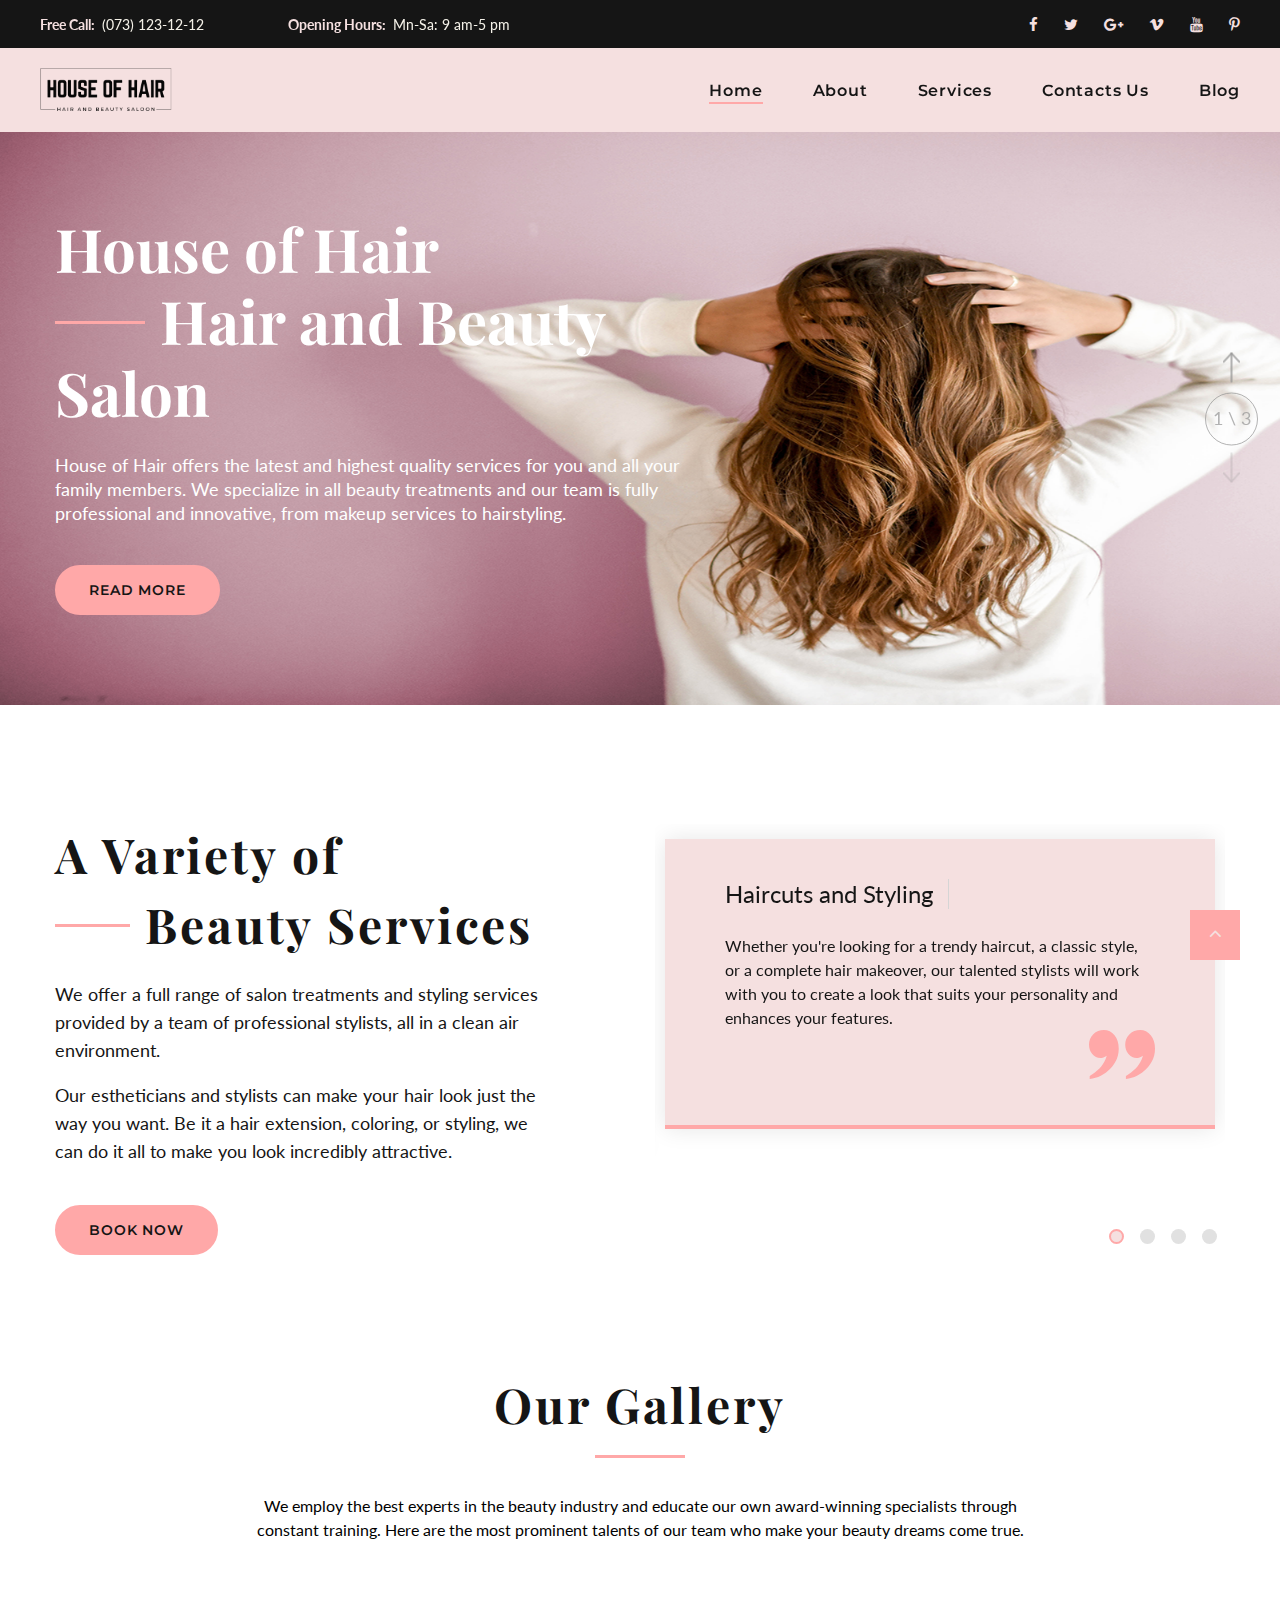
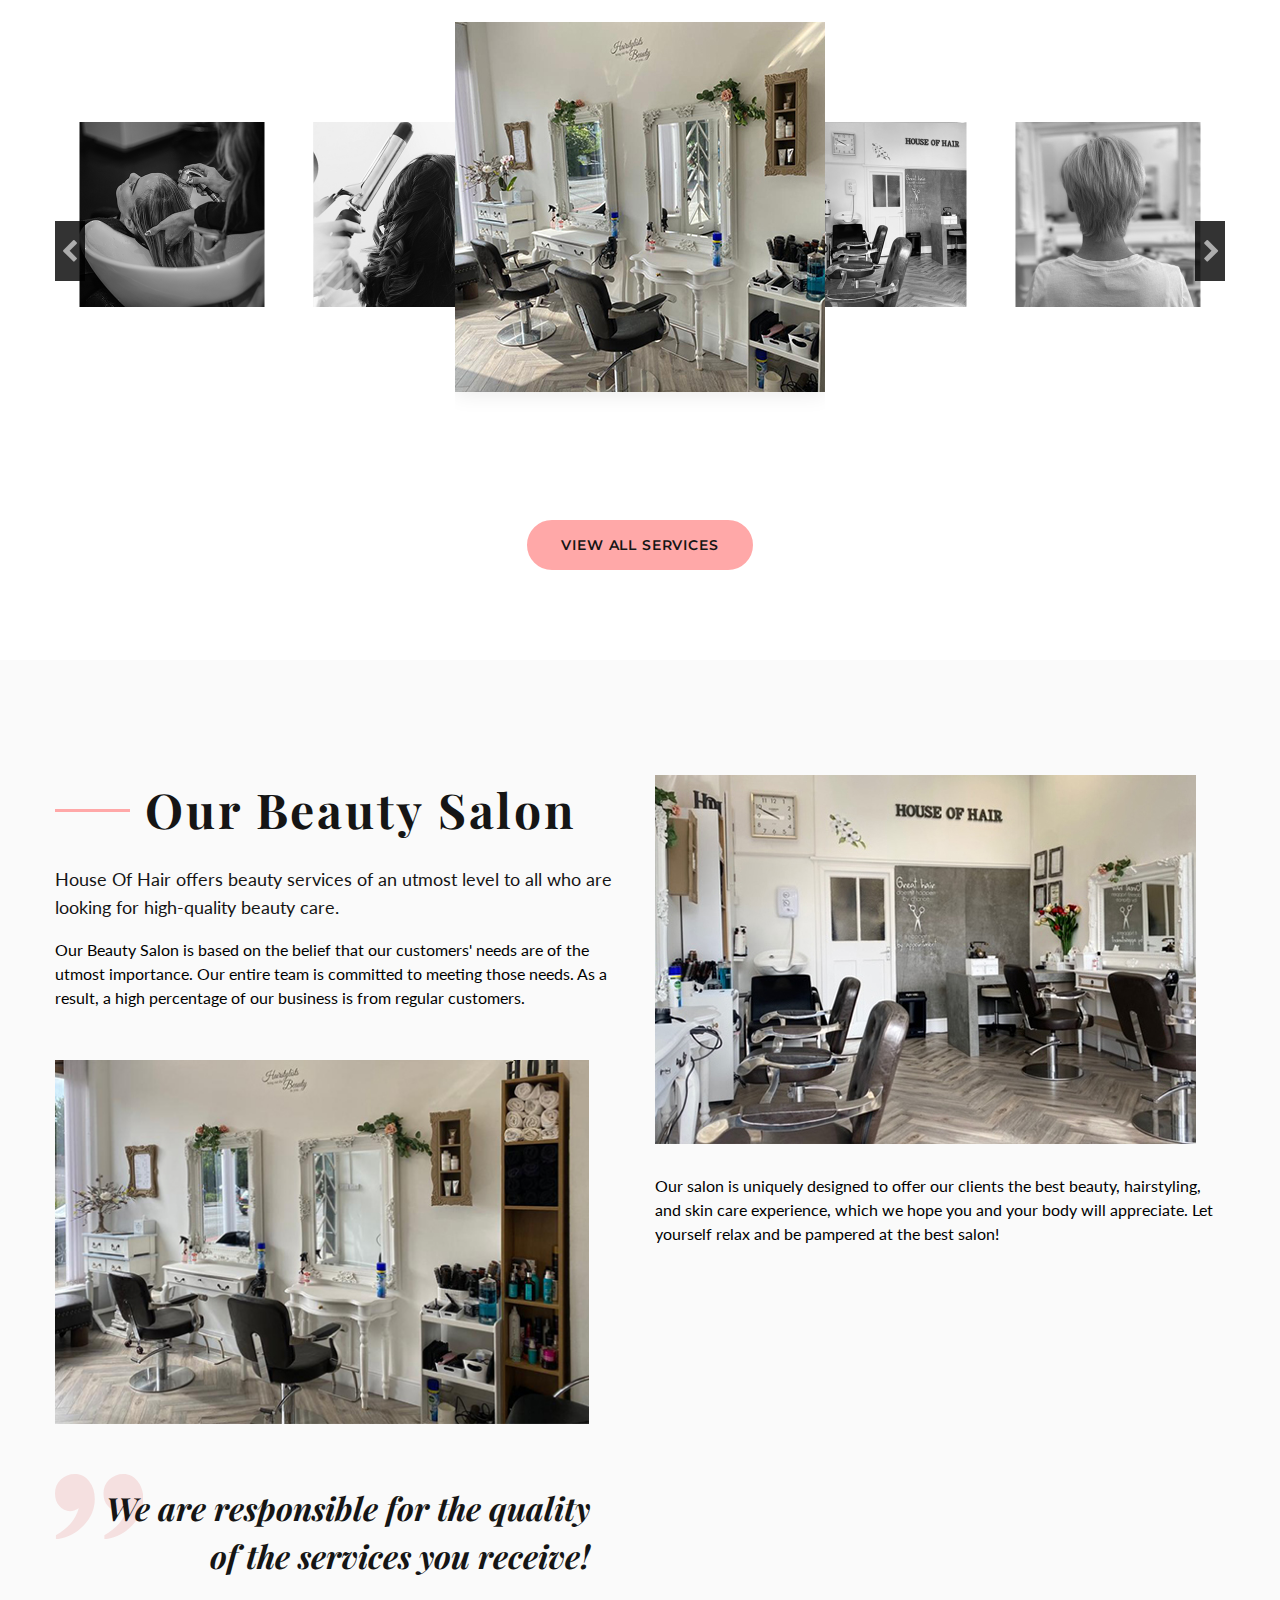
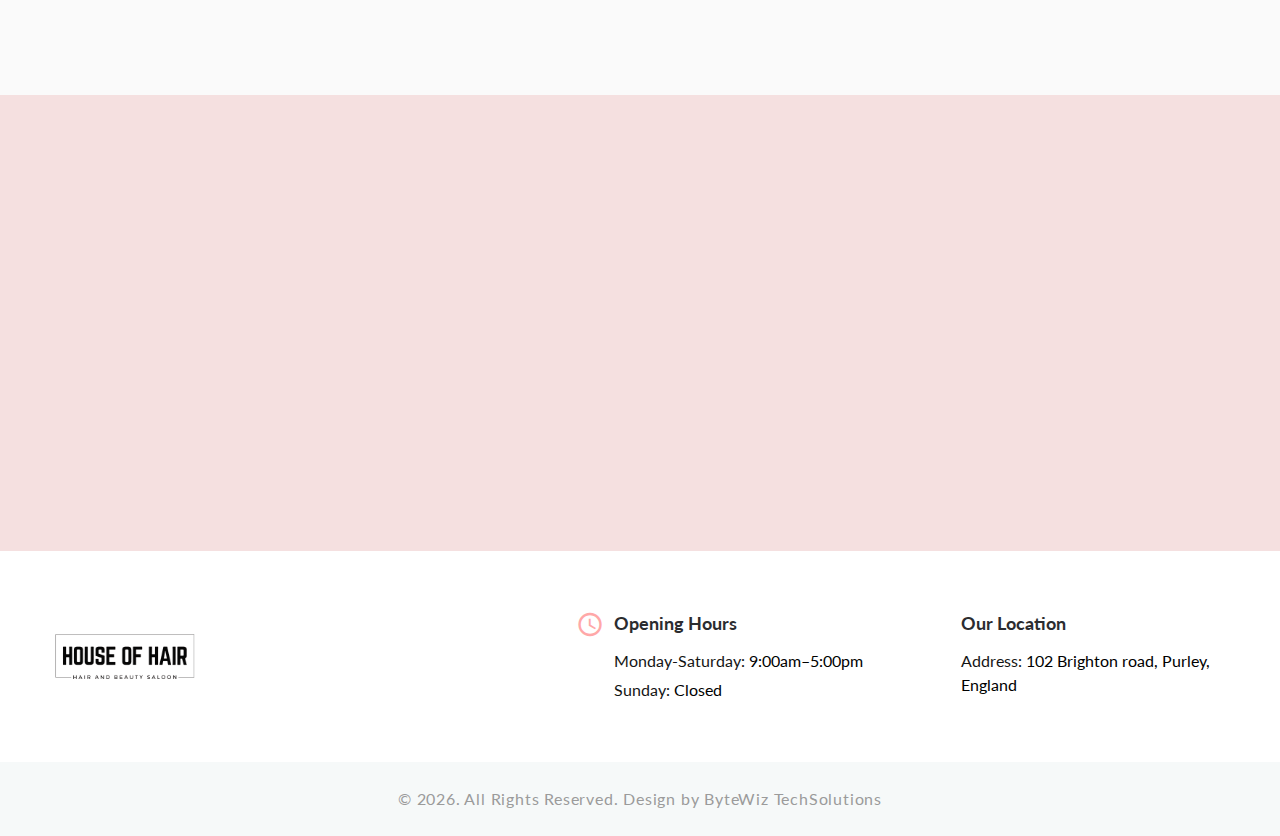
<file: index.html>
<!-- Page Title--><!DOCTYPE html>
<html class="wide wow-animation" lang="en">
  <head>
    <title>Beauty Salon</title>
    <meta name="format-detection" content="telephone=no">
    <meta name="viewport" content="width=device-width, height=device-height, initial-scale=1.0, maximum-scale=1.0, user-scalable=0">
    <meta http-equiv="X-UA-Compatible" content="IE=edge">
    <meta charset="utf-8">
    <link rel="icon" href="images/favicon.ico" type="image/x-icon">
    <!-- Stylesheets-->
    <link rel="stylesheet" type="text/css" href="//fonts.googleapis.com/css?family=Lato:300i,400,400i,700%7CMontserrat:400,500,600,700%7CPlayfair+Display:400,700,700i%7COswald:400,700,700i">
    <link rel="stylesheet" href="css/bootstrap.css">
    <link rel="stylesheet" href="css/fonts.css">
    <link rel="stylesheet" href="css/style.css">
    <style>.ie-panel{display: none;background: #212121;padding: 10px 0;box-shadow: 3px 3px 5px 0 rgba(0,0,0,.3);clear: both;text-align:center;position: relative;z-index: 1;} html.ie-10 .ie-panel, html.lt-ie-10 .ie-panel {display: block;}</style>
  </head>
  <body>
    <div class="ie-panel"><a href="http://windows.microsoft.com/en-US/internet-explorer/"><img src="images/ie8-panel/warning_bar_0000_us.jpg" height="42" width="820" alt="You are using an outdated browser. For a faster, safer browsing experience, upgrade for free today."></a></div>
    <div class="preloader">
      <div class="preloader-body"> 
        <div class="cssload-jumping"><span></span><span></span><span></span><span></span><span></span></div>
      </div>
    </div>
    <div class="page">
      <!-- Page Header-->
      <header class="section page-header">
        <!-- RD Navbar-->
        <div class="rd-navbar-wrap">
          <nav class="rd-navbar rd-navbar-classic" data-layout="rd-navbar-fixed" data-sm-layout="rd-navbar-fixed" data-md-layout="rd-navbar-fixed" data-md-device-layout="rd-navbar-fixed" data-lg-layout="rd-navbar-static" data-lg-device-layout="rd-navbar-static" data-xl-layout="rd-navbar-static" data-xl-device-layout="rd-navbar-static" data-lg-stick-up-offset="46px" data-xl-stick-up-offset="46px" data-xxl-stick-up-offset="46px" data-lg-stick-up="true" data-xl-stick-up="true" data-xxl-stick-up="true">
            <div class="rd-navbar-collapse-toggle rd-navbar-fixed-element-1" data-rd-navbar-toggle=".rd-navbar-collapse"><span></span></div>
            <div class="rd-navbar-aside-outer rd-navbar-collapse">
              <div class="rd-navbar-aside">
                <div class="header-info">
                  <ul class="list-inline list-inline-md">
                    <li>
                      <div class="unit unit-spacing-xs align-items-center">
                        <div class="unit-left font-weight-bold">Free Call:</div>
                        <div class="unit-body"><a href="tel:#">(073) 123-12-12</a></div>
                      </div>
                    </li>
                    <li>
                      <div class="unit unit-spacing-xs align-items-center">
                        <div class="unit-left font-weight-bold">Opening Hours: </div>
                        <div class="unit-body"> Mn-Sa: 9 am-5 pm</div>
                      </div>
                    </li>
                  </ul>
                </div>
                <div class="social-block">
                  <ul class="list-inline">
                    <li><a class="icon fa-facebook" href="#"></a></li>
                    <li><a class="icon fa-twitter" href="#"></a></li>
                    <li><a class="icon fa-google-plus" href="#"></a></li>
                    <li><a class="icon fa-vimeo" href="#"></a></li>
                    <li><a class="icon fa-youtube" href="#"></a></li>
                    <li><a class="icon fa-pinterest-p" href="#"></a></li>
                  </ul>
                </div>
              </div>
            </div>
            <div class="rd-navbar-main-outer">
              <div class="rd-navbar-main">
                <!-- RD Navbar Panel-->
                <div class="rd-navbar-panel">
                  <!-- RD Navbar Toggle-->
                  <button class="rd-navbar-toggle" data-rd-navbar-toggle=".rd-navbar-nav-wrap"><span></span></button>
                  <!-- RD Navbar Brand-->
                  <div class="rd-navbar-brand"><a class="brand" href="index.html"><img src="images/logo-dark-main-257x84.png" alt="" width="257" height="84"/></a></div>
                </div>
                <div class="rd-navbar-main-element">
                  <div class="rd-navbar-nav-wrap">
                    <!-- RD Navbar Nav-->
                    <ul class="rd-navbar-nav">
                      <li class="rd-nav-item active"><a class="rd-nav-link" href="index.html">Home</a>
                      </li>
                      <li class="rd-nav-item"><a class="rd-nav-link" href="about-us.html">About</a>
                      </li>
                      <li class="rd-nav-item"><a class="rd-nav-link" href="services.html">Services</a>
                      </li>
                      <li class="rd-nav-item"><a class="rd-nav-link" href="contacts.html">Contacts Us</a>
                      </li>
                      <li class="rd-nav-item"><a class="rd-nav-link" href="blog.html">Blog</a>
                      </li>
                    </ul>
                  </div>
                </div>
              </div>
            </div>
          </nav>
        </div>
      </header>
      <!-- Swiper-->
      <section class="section swiper-container swiper-slider swiper-slider-1 slider-scale-effect" data-loop="false" data-autoplay="5500" data-simulate-touch="false" data-slide-effect="fade">
        <div class="swiper-wrapper">
          <div class="swiper-slide slide-bg-1">
            <div class="slide-bg swiper-white-filter" style="background-image: url(&quot;images/slide-1-1920x720.png&quot;)"></div>
            <div class="swiper-slide-caption section-md">
              <div class="container">
                <div class="row">
                  <div class="col-sm-10 col-lg-8 col-xl-7">
                    <h1 style="color: #ffffff;"class="heading-decorate" data-caption-animate="fadeInUp" data-caption-delay="100">House of Hair <br><span class="divider"></span>Hair and Beauty Salon
                    </h1>
                    <p style="color: #ffffff;"class="lead" data-caption-animate="fadeInUp" data-caption-delay="250">House of Hair offers the latest and highest quality services for you and all your family members. We specialize in all beauty treatments and our team is fully professional and innovative, from makeup services to hairstyling.</p><a class="button button-primary" href="about-us.html" data-caption-animate="fadeInUp" data-caption-delay="450">Read more</a>
                  </div>
                </div>
              </div>
            </div>
          </div>
          <div class="swiper-slide slide-bg-2">
            <div class="slide-bg swiper-white-filter" style="background-image: url(&quot;images/slide-2-1920x720.png&quot;)"></div>
            <div class="swiper-slide-caption section-md">
              <div class="container">
                <div class="row">
                  <div class="col-md-10 col-lg-8 col-xl-7">
                    <h1 style="color: #ffffff;"class="heading-decorate" data-caption-animate="fadeInUp" data-caption-delay="100">Experience the Best<br><span class="divider"></span>Beauty Services
                    </h1>
                    <p style="color: #ffffff;" class="lead" data-caption-animate="fadeInUp" data-caption-delay="250">We offer a full range of hairdressing services for men and women, eyebrow and eyelash care, the services of make-up artists and stylists. Entrust your beauty to professionals who really care about your style and look!</p><a class="button button-primary" href="services.html" data-caption-animate="fadeInUp" data-caption-delay="450">Read more</a>
                  </div>
                </div>
              </div>
            </div>
          </div>
          <div class="swiper-slide slide-bg-3">
            <div class="slide-bg swiper-white-filter" style="background-image: url(&quot;images/slide-3-1920x720.png&quot;)"></div>
            <div class="swiper-slide-caption section-md">
              <div class="container">
                <div class="row">
                  <div class="col-md-10 col-lg-8 col-xl-7">
                    <h1 style="color: #ffffff;"class="heading-decorate" data-caption-animate="fadeInUp" data-caption-delay="100">Professional Beauty <br><span class="divider"></span>Care for Everyone
                    </h1>
                    <p style="color: #ffffff;"class="lead" data-caption-animate="fadeInUp" data-caption-delay="250">Our beauty salon treatments will help you relax after a long and stressful day. At Glory, you can pamper yourself and enjoy the benefits of professional and affordable beauty care. Enjoy your life with our high-quality beauty services.</p><a class="button button-primary" href="about-us.html" data-caption-animate="fadeInUp" data-caption-delay="450">Read more</a>
                  </div>
                </div>
              </div>
            </div>
          </div>
        </div>
        <!-- Swiper Pagination-->
        <div class="swiper-pagination"></div>
        <div class="swiper-counter"></div>
        <!-- Swiper Navigation-->
        <div class="swiper-button-prev">
          <svg version="1.1" xmlns="http://www.w3.org/2000/svg" xmlns:xlink="http://www.w3.org/1999/xlink" x="0px" y="0px" width="17px" height="30px" viewbox="0 0 17 30" enable-background="new 0 0 17 30" xml:space="preserve">
            <g>
              <defs>
                <rect id="SVGID_111_" width="17" height="30"></rect>
              </defs>
              <clippath id="SVGID_2222_">
                <use xlink:href="#SVGID_111_" overflow="visible"></use>
              </clippath>
              <line clip-path="url(#SVGID_2222_)" fill="none" stroke-width="2" stroke-linecap="round" stroke-linejoin="round" stroke-miterlimit="10" x1="8.5" y1="0.833" x2="8.5" y2="29.167"></line>
              <polyline clip-path="url(#SVGID_2222_)" fill="none" stroke-width="2" stroke-linecap="round" stroke-linejoin="round" stroke-miterlimit="10" points="									    16.15,20.833 8.5,29.167 0.85,20.833 	"></polyline>
            </g>
          </svg>
        </div>
        <div class="swiper-button-next">
          <svg version="1.1" xmlns="http://www.w3.org/2000/svg" xmlns:xlink="http://www.w3.org/1999/xlink" x="0px" y="0px" width="17px" height="30px" viewbox="0 0 17 30" enable-background="new 0 0 17 30" xml:space="preserve">
            <g>
              <defs>
                <rect id="SVGID_1_" width="17" height="30"></rect>
              </defs>
              <clippath id="SVGID_2_">
                <use xlink:href="#SVGID_1_" overflow="visible"></use>
              </clippath>
              <line clip-path="url(#SVGID_2_)" fill="none" stroke-width="2" stroke-linecap="round" stroke-linejoin="round" stroke-miterlimit="10" x1="8.5" y1="29.167" x2="8.5" y2="0.833"></line>
              <polyline clip-path="url(#SVGID_2_)" fill="none" stroke-width="2" stroke-linecap="round" stroke-linejoin="round" stroke-miterlimit="10" points="									    0.85,9.167 8.5,0.833 16.15,9.167 	"></polyline>
            </g>
          </svg>
        </div>
      </section>
      <!-- <section class="section section-lg bg-gray-100">
        <div class="container">
          <div class="row row-50 align-items-lg-center justify-content-xl-between">
            <div class="col-lg-6 text-center">
              <div class="block-parallax-element"><span class="prev-element" data-parallax-scroll="{&quot;y&quot;: -30, &quot;x&quot;: 0,  &quot;smoothness&quot;: 50 }"></span><img src="images/home-1-378x463.jpg" alt="" width="378" height="463"/><span class="next-element" data-parallax-scroll="{&quot;y&quot;: 30, &quot;x&quot;: 0,  &quot;smoothness&quot;: 50 }"></span>
              </div>
            </div>
            <div class="col-lg-6 col-xl-5">
              <h2 class="heading-decorate">Why Our Clients <br><span class="divider"></span>Choose Us
              </h2>
              <p class="big text-gray-800">We are the leading beauty salon in LA providing high-quality hairdressing, makeup, and skin care services to everyone.</p>
              <p class="text-spacing-60">Our clients appreciate and value our level of customer service, the skills of our stylists and estheticians as well as our professional approach to everything we do.</p><a class="button button-primary" href="#">learn more</a>
            </div>
          </div>
        </div>
      </section> -->
      <section class="section section-lg bg-default">
        <div class="container">
          <div class="row row-50 align-items-lg-center justify-content-xl-between">
            <div class="col-lg-6">
              <div class="block-xs">
                <h2 class="heading-decorate">A Variety of <br><span class="divider"></span>Beauty Services
                </h2>
                <p class="big text-gray-800">We offer a full range of salon treatments and styling services provided by a team of professional stylists, all in a clean air environment.</p>
                <p class="big text-gray-800">Our estheticians and stylists can make your hair look just the way you want. Be it a hair extension, coloring, or styling, we can do it all to make you look incredibly attractive.</p><a class="button button-primary" href="contacts.html">Book Now</a>
              </div>
            </div>
            <div class="col-lg-6">
              <!-- <div class="box-images-classic">
                <div class="row row-30">
                  <div class="col-6">
                    <div class="box-image-item" data-parallax-scroll="{&quot;y&quot;: 0, &quot;x&quot;: -20,  &quot;smoothness&quot;: 30 }"><img src="images/services-1-270x458.jpg" alt="" width="270" height="458"/>
                    </div>
                  </div>
                  <div class="col-6">
                    <div class="box-image-item" data-parallax-scroll="{&quot;y&quot;: 0, &quot;x&quot;: 20,  &quot;smoothness&quot;: 30 }"><img src="images/services-2-270x458.jpg" alt="" width="270" height="458"/>
                    </div>
                  </div>
                </div>
              </div> -->
              <!-- Owl Carousel-->
              <div class="owl-carousel carousel-corporate" data-items="1" data-dots="true" data-nav="false" data-stage-padding="10px" data-loop="true" data-autoplay="true" data-margin="25px" data-mouse-drag="false">
                
                <div class="quote-corporate">
                  <div class="quote-header">
                    <h4>Haircuts and Styling</h4>
                    <p class="big"></p>
                  </div>
                  <div class="quote-body">
                    <div class="quote-text">
                      <p>Whether you're looking for a trendy haircut, a classic style, or a complete hair makeover, our talented stylists will work with you to create a look that suits your personality and enhances your features.
                      </p>
                    </div>
                    <svg class="quote-body-mark" version="1.1" xmlns="http://www.w3.org/2000/svg" x="0px" y="0px" width="66px" height="49px" viewbox="0 0 66 49" enable-background="new 0 0 66 49" xml:space="preserve">
                      <g></g>
                      <path d="M36.903,49v-3.098c9.203-5.315,14.885-12.055,17.042-20.222c-2.335,1.524-4.459,2.288-6.37,2.288						c-3.186,0-5.875-1.29-8.071-3.876c-2.194-2.583-3.293-5.74-3.293-9.479c0-4.133,1.443-7.605,4.327-10.407						C43.425,1.405,46.973,0,51.185,0c4.213,0,7.735,1.784,10.566,5.352C64.585,8.919,66,13.359,66,18.669						c0,7.482-2.85,14.183-8.549,20.112C51.751,44.706,44.902,48.112,36.903,49z M0.69,49v-3.098						c9.205-5.315,14.887-12.055,17.044-20.222c-2.335,1.524-4.478,2.288-6.423,2.288c-3.152,0-5.823-1.29-8.02-3.876						C1.096,21.51,0,18.353,0,14.614c0-4.133,1.434-7.605,4.301-10.407C7.168,1.405,10.709,0,14.92,0c4.247,0,7.778,1.784,10.592,5.352						c2.814,3.567,4.223,8.007,4.223,13.317c0,7.482-2.843,14.183-8.524,20.112C15.53,44.706,8.69,48.112,0.69,49z"></path>
                    </svg>
                  </div>
                  <!-- <div class="quote-image"><img src="images/home-1-11-90x90.jpg" alt="" width="90" height="90"/> 
                  </div> -->
                </div>
                <div class="quote-corporate">
                  <div class="quote-header">
                    <h4>Special Occasion Styling</h4>
                    <p class="big"></p>
                  </div>
                  <div class="quote-body">
                    <div class="quote-text">
                      <p>Whether it's a wedding, prom, or any special event, we specialize in creating exquisite updos and glamorous hairstyles that will leave you feeling like a star.</p>
                    </div>
                    <svg class="quote-body-mark" version="1.1" xmlns="http://www.w3.org/2000/svg" x="0px" y="0px" width="66px" height="49px" viewbox="0 0 66 49" enable-background="new 0 0 66 49" xml:space="preserve">
                      <g></g>
                      <path d="M36.903,49v-3.098c9.203-5.315,14.885-12.055,17.042-20.222c-2.335,1.524-4.459,2.288-6.37,2.288						c-3.186,0-5.875-1.29-8.071-3.876c-2.194-2.583-3.293-5.74-3.293-9.479c0-4.133,1.443-7.605,4.327-10.407						C43.425,1.405,46.973,0,51.185,0c4.213,0,7.735,1.784,10.566,5.352C64.585,8.919,66,13.359,66,18.669						c0,7.482-2.85,14.183-8.549,20.112C51.751,44.706,44.902,48.112,36.903,49z M0.69,49v-3.098						c9.205-5.315,14.887-12.055,17.044-20.222c-2.335,1.524-4.478,2.288-6.423,2.288c-3.152,0-5.823-1.29-8.02-3.876						C1.096,21.51,0,18.353,0,14.614c0-4.133,1.434-7.605,4.301-10.407C7.168,1.405,10.709,0,14.92,0c4.247,0,7.778,1.784,10.592,5.352						c2.814,3.567,4.223,8.007,4.223,13.317c0,7.482-2.843,14.183-8.524,20.112C15.53,44.706,8.69,48.112,0.69,49z"></path>
                    </svg>
                  </div>
                 <!-- <div class="quote-image"><img src="images/home-1-12-90x90.jpg" alt="" width="90" height="90"/> 
                  </div> -->
                </div>
                <div class="quote-corporate">
                  <div class="quote-header">
                    <h4>Kera Straight</h4>
                    <p class="big"></p>
                  </div>
                  <div class="quote-body">
                    <div class="quote-text">
                      <p>Our expert hairstylists use advanced techniques and top-quality products to transform your locks. Choose from our range of professional hair straightening services, tailored to your hair type. Say goodbye to frizz and hello to gorgeous, straight tresses that make heads turn.
                      </p>
                    </div>
                    <svg class="quote-body-mark" version="1.1" xmlns="http://www.w3.org/2000/svg" x="0px" y="0px" width="66px" height="49px" viewbox="0 0 66 49" enable-background="new 0 0 66 49" xml:space="preserve">
                      <g></g>
                      <path d="M36.903,49v-3.098c9.203-5.315,14.885-12.055,17.042-20.222c-2.335,1.524-4.459,2.288-6.37,2.288						c-3.186,0-5.875-1.29-8.071-3.876c-2.194-2.583-3.293-5.74-3.293-9.479c0-4.133,1.443-7.605,4.327-10.407						C43.425,1.405,46.973,0,51.185,0c4.213,0,7.735,1.784,10.566,5.352C64.585,8.919,66,13.359,66,18.669						c0,7.482-2.85,14.183-8.549,20.112C51.751,44.706,44.902,48.112,36.903,49z M0.69,49v-3.098						c9.205-5.315,14.887-12.055,17.044-20.222c-2.335,1.524-4.478,2.288-6.423,2.288c-3.152,0-5.823-1.29-8.02-3.876						C1.096,21.51,0,18.353,0,14.614c0-4.133,1.434-7.605,4.301-10.407C7.168,1.405,10.709,0,14.92,0c4.247,0,7.778,1.784,10.592,5.352						c2.814,3.567,4.223,8.007,4.223,13.317c0,7.482-2.843,14.183-8.524,20.112C15.53,44.706,8.69,48.112,0.69,49z"></path>
                    </svg>
                  </div>
                  <!-- <div class="quote-image"><img src="images/home-1-11-90x90.jpg" alt="" width="90" height="90"/> 
                  </div>-->
                </div>
                <div class="quote-corporate">
                  <div class="quote-header">
                    <h4>Hair Treatments</h4>
                    <p class="big"></p>
                  </div>
                  <div class="quote-body">
                    <div class="quote-text">
                      <p>From deep conditioning to nourishing masks, our expert stylists will pamper your locks and restore their natural beauty. Say goodbye to dryness, damage, and dullness, and say hello to luscious, healthy, and radiant hair that shines from within.
                      </p>
                    </div>
                    <svg class="quote-body-mark" version="1.1" xmlns="http://www.w3.org/2000/svg" x="0px" y="0px" width="66px" height="49px" viewbox="0 0 66 49" enable-background="new 0 0 66 49" xml:space="preserve">
                      <g></g>
                      <path d="M36.903,49v-3.098c9.203-5.315,14.885-12.055,17.042-20.222c-2.335,1.524-4.459,2.288-6.37,2.288						c-3.186,0-5.875-1.29-8.071-3.876c-2.194-2.583-3.293-5.74-3.293-9.479c0-4.133,1.443-7.605,4.327-10.407						C43.425,1.405,46.973,0,51.185,0c4.213,0,7.735,1.784,10.566,5.352C64.585,8.919,66,13.359,66,18.669						c0,7.482-2.85,14.183-8.549,20.112C51.751,44.706,44.902,48.112,36.903,49z M0.69,49v-3.098						c9.205-5.315,14.887-12.055,17.044-20.222c-2.335,1.524-4.478,2.288-6.423,2.288c-3.152,0-5.823-1.29-8.02-3.876						C1.096,21.51,0,18.353,0,14.614c0-4.133,1.434-7.605,4.301-10.407C7.168,1.405,10.709,0,14.92,0c4.247,0,7.778,1.784,10.592,5.352						c2.814,3.567,4.223,8.007,4.223,13.317c0,7.482-2.843,14.183-8.524,20.112C15.53,44.706,8.69,48.112,0.69,49z"></path>
                    </svg>
                  </div>
                  <!-- <div class="quote-image"><img src="images/home-1-11-90x90.jpg" alt="" width="90" height="90"/>
                  </div> -->
                </div>
              </div>
            </div>
          </div>
        </div>
      </section>
      <section class="section section-md bg-default text-center">
        <div class="container">
          <h2>Our Gallery</h2>
          <div class="divider-lg"></div>
          <p class="block-lg">We employ the best experts in the beauty industry and educate our own award-winning specialists through constant training. Here are the most prominent talents of our team who make your beauty dreams come true.</p>
        </div>
        <div class="container">
          <div class="row row-20">
            <div class="col-12">
              <!-- Owl Carousel-->
              <div class="owl-carousel owl-carousel-center" data-items="1" data-md-items="3" data-xl-items="5" data-dots="false" data-nav="true" data-stage-padding="0" data-loop="true" data-margin="0" data-mouse-drag="false" data-center="true" data-autoplay="true">
                <div class="team-minimal">
                  <figure><img src="images/team-1-370x370.jpg" alt="" width="370" height="370"></figure>
                  <div class="team-minimal-caption">
                    <!-- <h4 class="team-title"><a href="#">Mary Lucas</a></h4>
                    <p>Founder, Senior Esthetician</p> -->
                  </div>
                </div>
                <div class="team-minimal">
                  <figure><img src="images/team-2-370x370.jpg" alt="" width="370" height="370"></figure>
                  <div class="team-minimal-caption">
                    <!-- <h4 class="team-title"><a href="#">Janette Wade</a></h4>
                    <p>Hairdresser</p> -->
                  </div>
                </div>
                <div class="team-minimal">
                  <figure><img src="images/team-3-370x370.jpg" alt="" width="370" height="370"></figure>
                  <div class="team-minimal-caption">
                    <!-- <h4 class="team-title"><a href="#">Ann Williams</a></h4>
                    <p>Visagiste</p> -->
                  </div>
                </div>
                <div class="team-minimal">
                  <figure><img src="images/team-4-370x370.jpg" alt="" width="370" height="370"></figure>
                  <div class="team-minimal-caption">
                    <!-- <h4 class="team-title"><a href="#">Karen  York</a></h4>
                    <p>Cosmetologist</p> -->
                  </div>
                </div>
                <div class="team-minimal">
                  <figure><img src="images/team-5-370x370.jpg" alt="" width="370" height="370"></figure>
                  <div class="team-minimal-caption">
                    <!-- <h4 class="team-title"><a href="#">Ann Butler</a></h4>
                    <p>Manicurist</p> -->
                  </div>
                </div>
                <div class="team-minimal">
                  <figure><img src="images/team-6-370x370.jpg" alt="" width="370" height="370"></figure>
                  <div class="team-minimal-caption">
                    <!-- <h4 class="team-title"><a href="#">Kate Wilson</a></h4>
                    <p>Esthetician</p> -->
                  </div>
                </div>
                <div class="team-minimal">
                  <figure><img src="images/team-7-370x370.jpg" alt="" width="370" height="370"></figure>
                  <div class="team-minimal-caption">
                    <!-- <h4 class="team-title"><a href="#">Susan Robinson</a></h4>
                    <p>Hair Colorist</p> -->
                  </div>
                </div>
              </div>
            </div>
            <div class="col-12"><a class="button button-primary" href="services.html">View all Services</a></div>
          </div>
        </div>
      </section>
      <section class="section section-lg bg-gray-100">
        <div class="container">
          <div class="row row-xl-50">
            <div class="col-lg-6">
              <div class="row row-xl-50">
                <div class="col-md-6 col-lg-12">
                  <h2 class="heading-decorate"><span class="divider"></span>Our Beauty Salon</h2>
                  <p class="big text-gray-800">House Of Hair offers beauty services of an utmost level to all who are looking for high-quality beauty care.</p>
                  <p>Our Beauty Salon is based on the belief that our customers' needs are of the utmost importance. Our entire team is committed to meeting those needs. As a result, a high percentage of our business is from regular customers.</p>
                </div>
                <div class="col-md-6 col-lg-12">
                  <div class="quote-with-image">
                    <figure class="quote-img"><img src="images/home-1-8-541x369.jpg" alt="" width="534" height="406"/>
                    </figure>
                    <div class="quote-caption">
                      <svg version="1.1" xmlns="http://www.w3.org/2000/svg" x="0px" y="0px" width="88.34px" height="65.34px" viewBox="0 0 88.34 65.34" enable-background="new 0 0 88.34 65.34" overflow="scroll" xml:space="preserve" preserveAspectRatio="none">
                        <path d="M49.394,65.34v-4.131c12.318-7.088,19.924-16.074,22.811-26.965c-3.125,2.032-5.968,3.051-8.526,3.051																	c-4.265,0-7.864-1.721-10.803-5.168c-2.937-3.444-4.407-7.654-4.407-12.64c0-5.511,1.932-10.142,5.791-13.878																	C58.123,1.873,62.873,0,68.51,0c5.639,0,10.354,2.379,14.143,7.137c3.793,4.757,5.688,10.678,5.688,17.758																	c0,9.977-3.814,18.912-11.443,26.818C69.268,59.613,60.101,64.156,49.394,65.34z M0.923,65.34v-4.131																	c12.321-7.088,19.926-16.074,22.813-26.965c-3.126,2.032-5.993,3.051-8.598,3.051c-4.219,0-7.794-1.721-10.734-5.168																	C1.467,28.683,0,24.473,0,19.487C0,13.976,1.919,9.346,5.757,5.609C9.595,1.873,14.334,0,19.971,0																	c5.685,0,10.41,2.379,14.178,7.137c3.767,4.757,5.652,10.678,5.652,17.758c0,9.977-3.805,18.912-11.409,26.818																	C20.787,59.613,11.632,64.156,0.923,65.34z"></path>
                      </svg>
                      <h3 class="quote-text text-right">We are responsible for the quality of the services you receive!</h3>
                    </div>
                  </div>
                </div>
              </div>
            </div>
            <div class="col-lg-6">
              <div class="row row-xl-50">
                <div class="col-md-6 col-lg-12">
                  <figure class="block-image"><img src="images/home-1-9-541x369.jpg" alt="" width="541" height="369"/>
                  </figure>
                  <p>Our salon is uniquely designed to offer our clients the best beauty, hairstyling, and skin care experience, which we hope you and your body will appreciate. Let yourself relax and be pampered at the best salon!</p>
                </div>
                <!-- <div class="col-md-6 col-lg-12">
                  <div class="box-video" data-lightgallery="group"><a class="button-play" data-lightgallery="item" href="https://www.youtube.com/watch?v=m10Vl9TXpec"></a><img src="images/home-1-8-541x369.jpg" alt="" width="541" height="369"/>
                  </div>
                </div> -->
              </div>
            </div>
          </div>
        </div>
      </section>
      <!--Please, add the data attribute data-key="YOUR_API_KEY" in order to insert your own API key for the Google map.-->
      <!--Please note that YOUR_API_KEY should replaced with your key.-->
      <!--Example: <div class="google-map-container" data-key="YOUR_API_KEY">-->
        <div class="">
          <div class="">
            <iframe class="google-map-container" src="https://www.google.com/maps/embed?pb=!1m18!1m12!1m3!1d2517.876132099001!2d-0.1268316030088743!3d51.33231680669999!2m3!1f0!2f0!3f0!3m2!1i1024!2i768!4f13.1!3m3!1m2!1s0x4875fd913bf3aa75%3A0xd80ec94e1081196a!2sHouse%20of%20Hair!5e0!3m2!1sen!2suk!4v1690013459543!5m2!1sen!2suk" height="450" style="border:0;" allowfullscreen="" loading="lazy" referrerpolicy="no-referrer-when-downgrade"></iframe>
          </div>
          
        </div>
      <footer class="section bg-default section-xs-type-1 footer-minimal">
        <div class="container">
          <div class="row row-30 align-items-lg-center justify-content-lg-between">
            <div class="col-lg-2">
              <div class="footer-brand"><a href="index.html"><img src="images/logo-dark-main-257x84.png" alt="" width="257" height="84"/></a></div>
            </div>
            <div class="row row-30">
              <div class="col-md-6">
                <div class="box-contact-info-with-icon"><span class="icon mdi mdi-clock icon-primary"></span>
                  <h5>Opening Hours</h5>
                  <ul class="list-xs">
                    <li> <span class="text-gray-800">Monday-Saturday: </span> 9:00am–5:00pm
                    </li>
                    <li><span class="text-gray-800"></span> 
                    </li>
                    <li><span class="text-gray-800">Sunday: </span> Closed
                    </li>
                  </ul>
                </div>
              </div>
              <div class="col-md-6">
                <div class="box-contact-info-with-icon"></span>
                  <h5>Our Location</h5>
                  <ul class="list-xs">
                    <li><span class="text-gray-800">Address: </span> 102 Brighton road, Purley, England 
                    </li>
                    <li><span class="text-gray-800"> </span> 
                    </li>
                  </ul>
                </div>
              </div>
            </div>
          </div>
        </div>
      </footer>
      <section style="background-color:#f6f9f9 ;"class=" section-xs text-center">
        <div class="container">
          <p class="rights"><span>&copy;&nbsp;</span><span class="copyright-year"></span>. All Rights Reserved. Design by <a href="https://www.bytewiz.co.uk">ByteWiz TechSolutions</a></p>
        </div>
      </section>
    </div>
    <!-- Global Mailform Output-->
    <div class="snackbars" id="form-output-global"></div>
    <!-- Javascript-->
    <script src="js/core.min.js"></script>
    <script src="js/script.js"></script>
  </body>
</html>
</file>
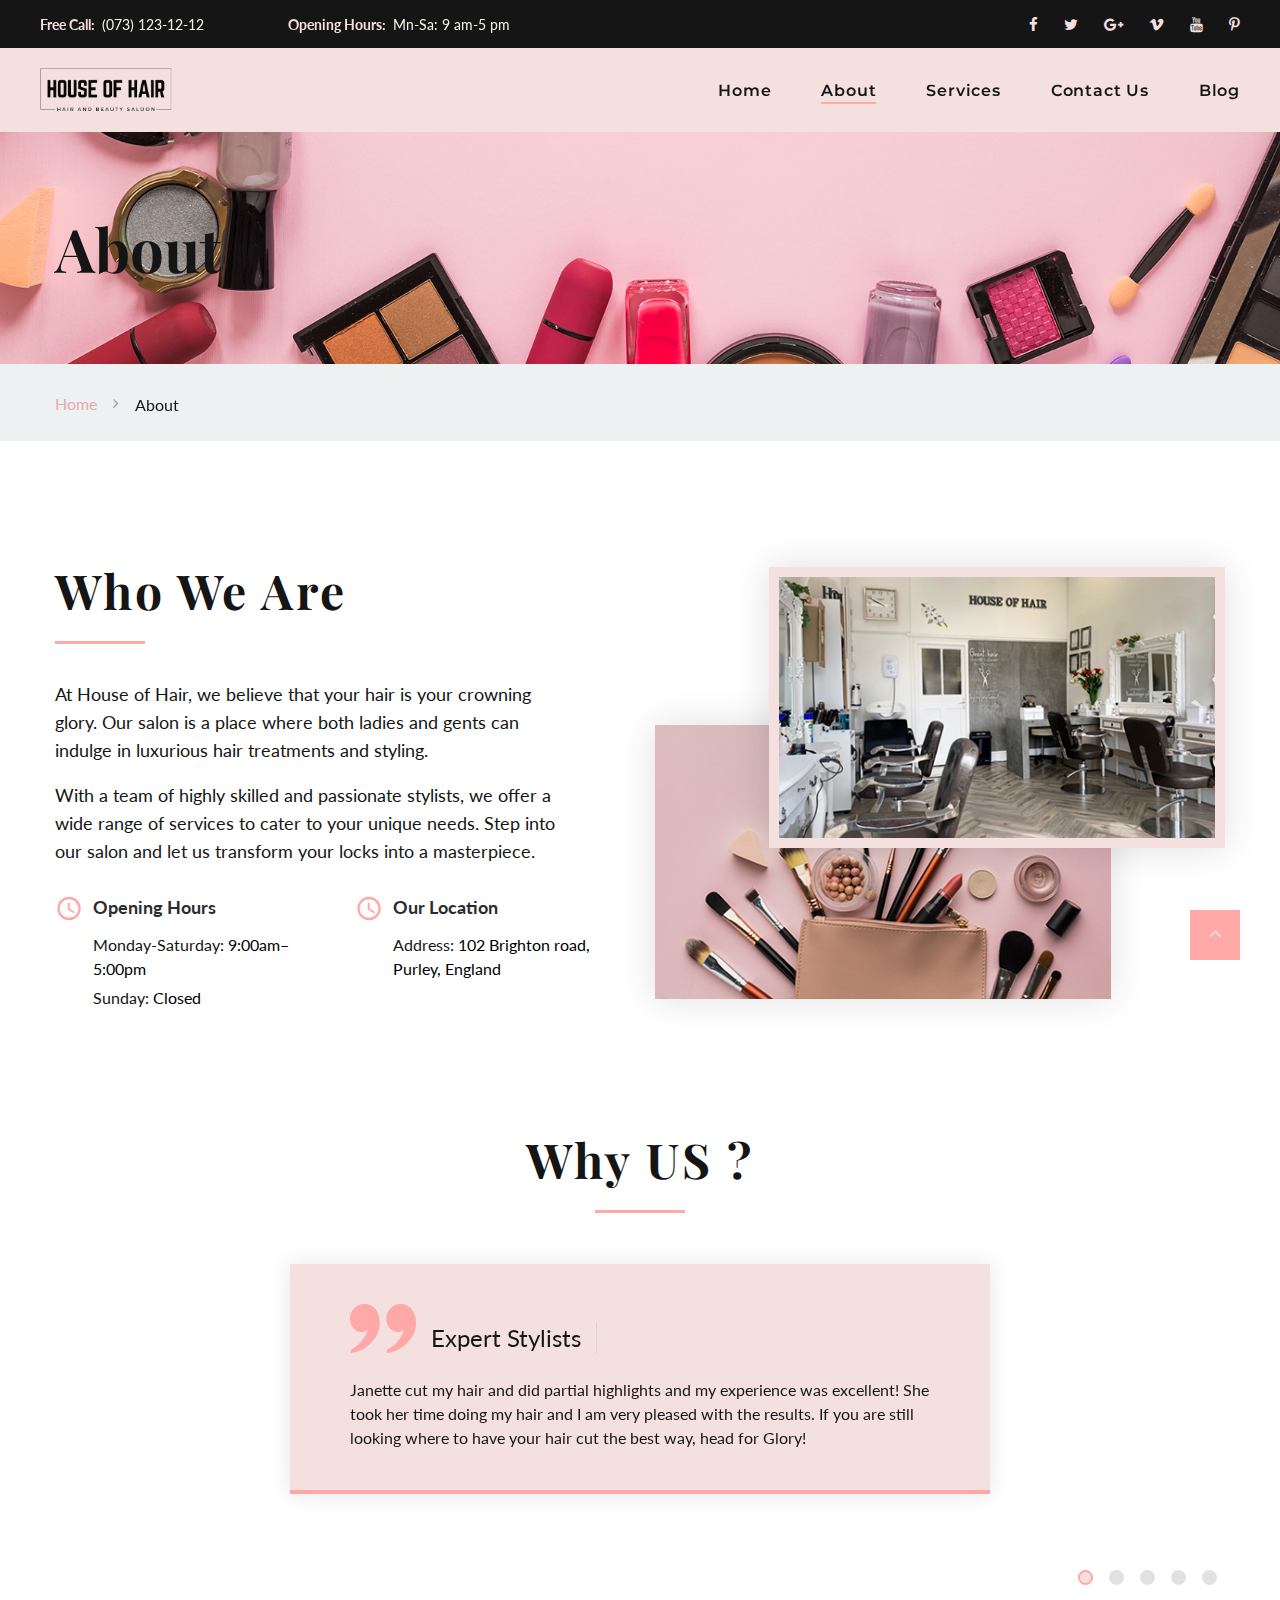
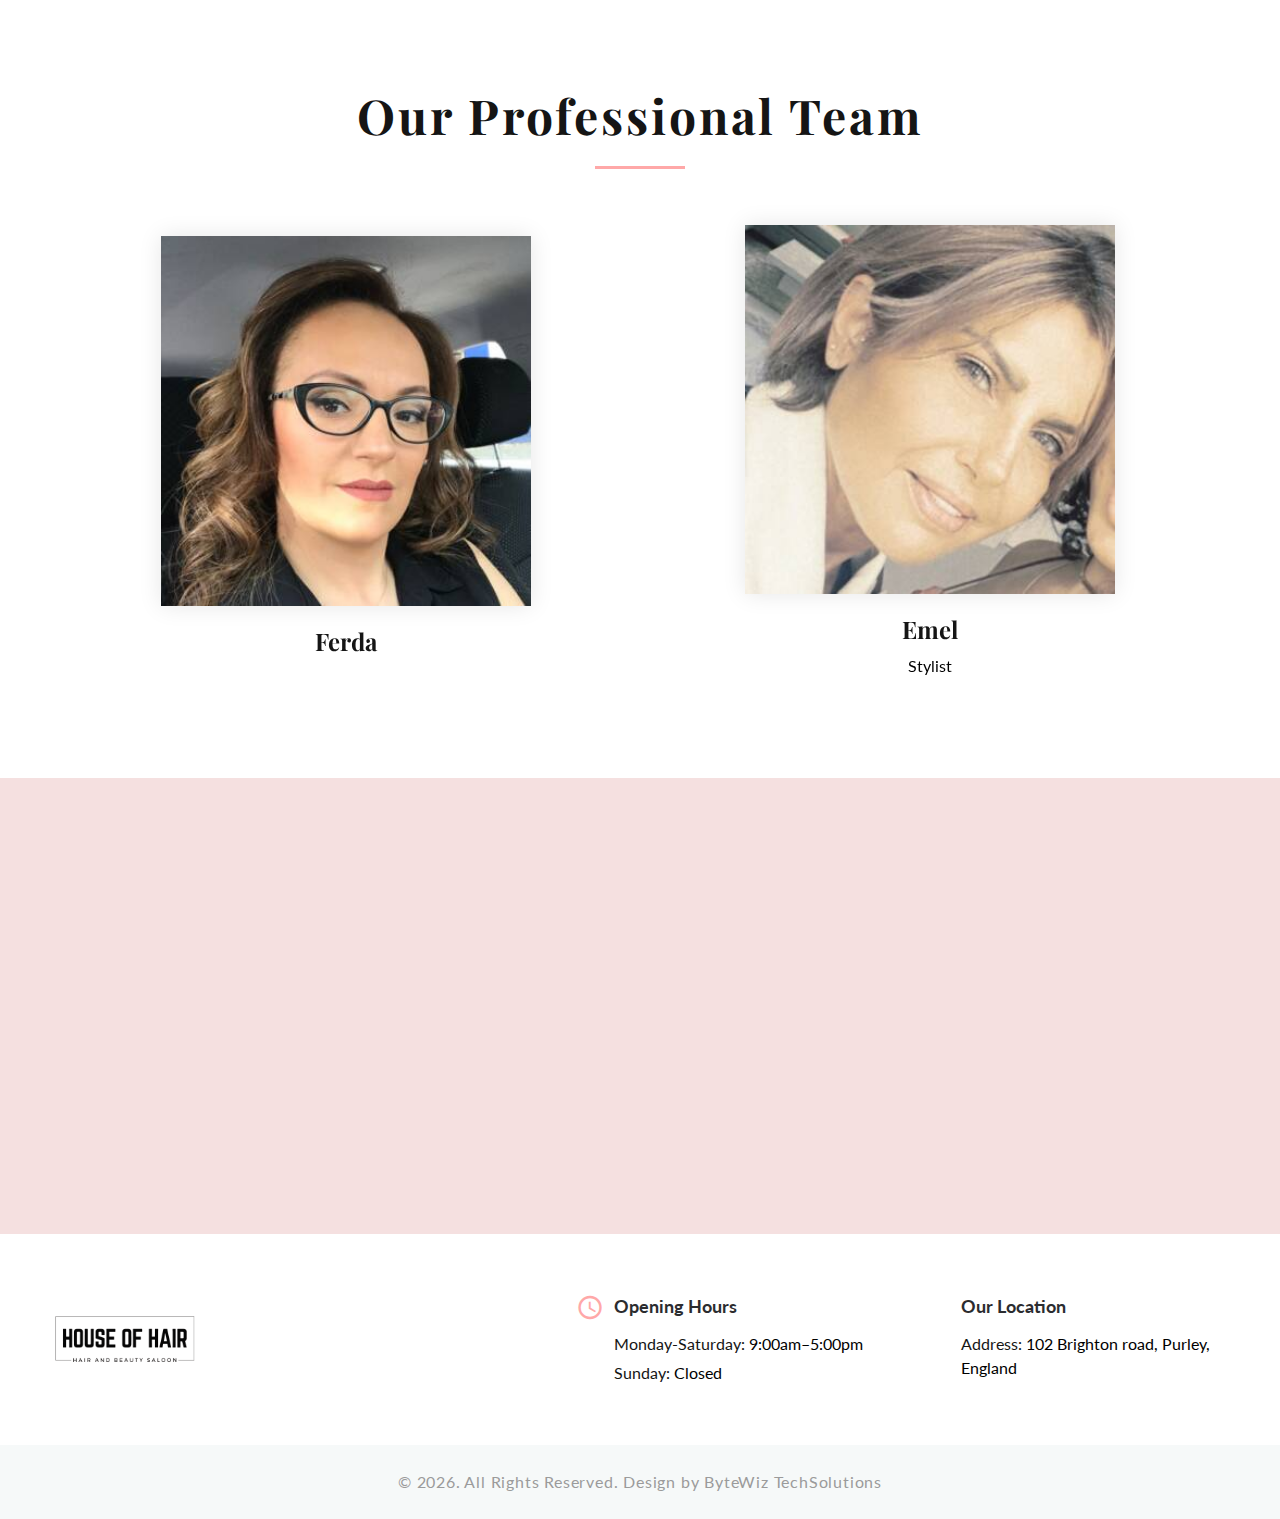
<file: about-us.html>
<!-- Page Title--><!DOCTYPE html>
<html class="wide wow-animation" lang="en">
  <head>
    <title>About</title>
    <meta name="format-detection" content="telephone=no">
    <meta name="viewport" content="width=device-width, height=device-height, initial-scale=1.0, maximum-scale=1.0, user-scalable=0">
    <meta http-equiv="X-UA-Compatible" content="IE=edge">
    <meta charset="utf-8">
    <link rel="icon" href="images/favicon.ico" type="image/x-icon">
    <!-- Stylesheets-->
    <link rel="stylesheet" type="text/css" href="//fonts.googleapis.com/css?family=Lato:300i,400,400i,700%7CMontserrat:400,500,600,700%7CPlayfair+Display:400,700,700i%7COswald:400,700,700i">
    <link rel="stylesheet" href="css/bootstrap.css">
    <link rel="stylesheet" href="css/fonts.css">
    <link rel="stylesheet" href="css/style.css">
    <style>.ie-panel{display: none;background: #212121;padding: 10px 0;box-shadow: 3px 3px 5px 0 rgba(0,0,0,.3);clear: both;text-align:center;position: relative;z-index: 1;} html.ie-10 .ie-panel, html.lt-ie-10 .ie-panel {display: block;}</style>
  </head>
  <body>
    <div class="ie-panel"><a href="http://windows.microsoft.com/en-US/internet-explorer/"><img src="images/ie8-panel/warning_bar_0000_us.jpg" height="42" width="820" alt="You are using an outdated browser. For a faster, safer browsing experience, upgrade for free today."></a></div>
    <div class="preloader">
      <div class="preloader-body"> 
        <div class="cssload-jumping"><span></span><span></span><span></span><span></span><span></span></div>
      </div>
    </div>
    <div class="page">
      <!-- Page Header-->
      <header class="section page-header">
        <!-- RD Navbar-->
        <div class="rd-navbar-wrap">
          <nav class="rd-navbar rd-navbar-classic" data-layout="rd-navbar-fixed" data-sm-layout="rd-navbar-fixed" data-md-layout="rd-navbar-fixed" data-md-device-layout="rd-navbar-fixed" data-lg-layout="rd-navbar-static" data-lg-device-layout="rd-navbar-static" data-xl-layout="rd-navbar-static" data-xl-device-layout="rd-navbar-static" data-lg-stick-up-offset="46px" data-xl-stick-up-offset="46px" data-xxl-stick-up-offset="46px" data-lg-stick-up="true" data-xl-stick-up="true" data-xxl-stick-up="true">
            <div class="rd-navbar-collapse-toggle rd-navbar-fixed-element-1" data-rd-navbar-toggle=".rd-navbar-collapse"><span></span></div>
            <div class="rd-navbar-aside-outer rd-navbar-collapse">
              <div class="rd-navbar-aside">
                <div class="header-info">
                  <ul class="list-inline list-inline-md">
                    <li>
                      <div class="unit unit-spacing-xs align-items-center">
                        <div class="unit-left font-weight-bold">Free Call:</div>
                        <div class="unit-body"><a href="tel:#">(073) 123-12-12</a></div>
                      </div>
                    </li>
                    <li>
                      <div class="unit unit-spacing-xs align-items-center">
                        <div class="unit-left font-weight-bold">Opening Hours: </div>
                        <div class="unit-body"> Mn-Sa: 9 am-5 pm</div>
                      </div>
                    </li>
                  </ul>
                </div>
                <div class="social-block">
                  <ul class="list-inline">
                    <li><a class="icon fa-facebook" href="#"></a></li>
                    <li><a class="icon fa-twitter" href="#"></a></li>
                    <li><a class="icon fa-google-plus" href="#"></a></li>
                    <li><a class="icon fa-vimeo" href="#"></a></li>
                    <li><a class="icon fa-youtube" href="#"></a></li>
                    <li><a class="icon fa-pinterest-p" href="#"></a></li>
                  </ul>
                </div>
              </div>
            </div>
            <div class="rd-navbar-main-outer">
              <div class="rd-navbar-main">
                <!-- RD Navbar Panel-->
                <div class="rd-navbar-panel">
                  <!-- RD Navbar Toggle-->
                  <button class="rd-navbar-toggle" data-rd-navbar-toggle=".rd-navbar-nav-wrap"><span></span></button>
                  <!-- RD Navbar Brand-->
                  <div class="rd-navbar-brand"><a class="brand" href="index.html"><img src="images/logo-dark-main-257x84.png" alt="" width="257" height="84"/></a></div>
                </div>
                <div class="rd-navbar-main-element">
                  <div class="rd-navbar-nav-wrap">
                    <!-- RD Navbar Nav-->
                    <ul class="rd-navbar-nav">
                      <li class="rd-nav-item"><a class="rd-nav-link" href="index.html">Home</a>
                      </li>
                      <li class="rd-nav-item active"><a class="rd-nav-link" href="about-us.html">About</a>
                      </li>
                      <li class="rd-nav-item"><a class="rd-nav-link" href="services.html">Services</a>
                      </li>
                      <li class="rd-nav-item"><a class="rd-nav-link" href="contacts.html">Contact Us</a>
                      </li>
                      <li class="rd-nav-item"><a class="rd-nav-link" href="blog.html">Blog</a>
                      </li>
                    </ul>
                  </div>
                </div>
              </div>
            </div>
          </nav>
        </div>
      </header>
      <section class="section-page-title" style="background-image: url(images/page-title-3-1920x305.jpg); background-size: cover;">
        <div class="container">
          <h1 class="page-title">About</h1>
        </div>
      </section>
      <section class="breadcrumbs-custom">
        <div class="container">
          <ul class="breadcrumbs-custom-path">
            <li><a href="index.html">Home</a></li>
            <li class="active">About</li>
          </ul>
        </div>
      </section>
      <section class="section section-lg bg-default">
        <div class="container">
          <div class="row row-50 align-items-lg-center justify-content-xl-between">
            <div class="col-lg-6">
              <div class="block-xs">
                <h2>Who We Are</h2>
                <div class="divider-lg"></div>
                <p class="big text-gray-800">At House of Hair, we believe that your hair is your crowning glory. Our salon is a place where both ladies and gents can indulge in luxurious hair treatments and styling.</p>
                <p class="big text-gray-800"> With a team of highly skilled and passionate stylists, we offer a wide range of services to cater to your unique needs. Step into our salon and let us transform your locks into a masterpiece.</p>
              </div>
              <div class="row row-30">
                <div class="col-md-6">
                  <div class="box-contact-info-with-icon"><span class="icon mdi mdi-clock icon-primary"></span>
                    <h5>Opening Hours</h5>
                    <ul class="list-xs">
                      <li> <span class="text-gray-800">Monday-Saturday: </span> 9:00am–5:00pm
                      </li>
                      <li><span class="text-gray-800"></span> 
                      </li>
                      <li><span class="text-gray-800">Sunday: </span> Closed
                      </li>
                    </ul>
                  </div>
                </div>
                <div class="col-md-6">
                  <div class="box-contact-info-with-icon"><span class="icon mdi mdi-clock icon-primary"></span>
                    <h5>Our Location</h5>
                    <ul class="list-xs">
                      <li><span class="text-gray-800">Address: </span> 102 Brighton road, Purley, England 
                      </li>
                      <li><span class="text-gray-800"> </span>
                      </li>
                    </ul>
                  </div>
                </div>
              </div>
            </div>
            <div class="col-lg-6">
              <div class="box-images box-images-variant-3">
                <div class="box-images-item" data-parallax-scroll="{&quot;y&quot;: -20,   &quot;smoothness&quot;: 30 }"><img src="images/overview-1-470x282.jpg" alt="" width="470" height="282"/>
                </div>
                <div class="box-images-item box-images-without-border" data-parallax-scroll="{&quot;y&quot;: 40,  &quot;smoothness&quot;: 30 }"><img src="images/overview-2-470x282.jpg" alt="" width="470" height="282"/>
                </div>
              </div>
            </div>
          </div>
        </div>
      </section>
      <section class="section section-md bg-default text-center">
        <div class="container">
          <h2>Why US ?</h2>
          <div class="divider-lg"></div>
          <p class="block-lg"></p>
          <div class="row row-30">
            <div class="col-12">
              <!-- Owl Carousel-->
              <div class="owl-carousel carousel-corporate" data-items="1" data-dots="true" data-nav="false" data-stage-padding="10px" data-loop="true" data-autoplay="true" data-margin="25px" data-mouse-drag="false">
                        
                <div class="quote-corporate">
                  <div class="quote-header">
                    <svg class="quote-body-mark" version="1.1" xmlns="http://www.w3.org/2000/svg" x="0px" y="0px" width="66px" height="49px" viewbox="0 0 66 49" enable-background="new 0 0 66 49" xml:space="preserve">
                      <g></g>
                      <path d="M36.903,49v-3.098c9.203-5.315,14.885-12.055,17.042-20.222c-2.335,1.524-4.459,2.288-6.37,2.288						c-3.186,0-5.875-1.29-8.071-3.876c-2.194-2.583-3.293-5.74-3.293-9.479c0-4.133,1.443-7.605,4.327-10.407						C43.425,1.405,46.973,0,51.185,0c4.213,0,7.735,1.784,10.566,5.352C64.585,8.919,66,13.359,66,18.669						c0,7.482-2.85,14.183-8.549,20.112C51.751,44.706,44.902,48.112,36.903,49z M0.69,49v-3.098						c9.205-5.315,14.887-12.055,17.044-20.222c-2.335,1.524-4.478,2.288-6.423,2.288c-3.152,0-5.823-1.29-8.02-3.876						C1.096,21.51,0,18.353,0,14.614c0-4.133,1.434-7.605,4.301-10.407C7.168,1.405,10.709,0,14.92,0c4.247,0,7.778,1.784,10.592,5.352						c2.814,3.567,4.223,8.007,4.223,13.317c0,7.482-2.843,14.183-8.524,20.112C15.53,44.706,8.69,48.112,0.69,49z"></path>
                    </svg>
                    <h4>Expert Stylists</h4>
                  </div>
                  <div class="quote-body">
                    <div class="quote-text">
                      <p>Janette cut my hair and did partial highlights and my experience was excellent! She took her time doing my hair and I am very pleased with the results. If you are still looking where to have your hair cut the best way, head for Glory!</p>
                    </div>
                    
                  </div>
                  <!-- <div class="quote-image"><img src="images/home-1-11-90x90.jpg" alt="" width="90" height="90"/>
                  </div> -->
                </div>
                <div class="quote-corporate">
                  <div class="quote-header">
                    <svg class="quote-body-mark" version="1.1" xmlns="http://www.w3.org/2000/svg" x="0px" y="0px" width="66px" height="49px" viewbox="0 0 66 49" enable-background="new 0 0 66 49" xml:space="preserve">
                      <g></g>
                      <path d="M36.903,49v-3.098c9.203-5.315,14.885-12.055,17.042-20.222c-2.335,1.524-4.459,2.288-6.37,2.288						c-3.186,0-5.875-1.29-8.071-3.876c-2.194-2.583-3.293-5.74-3.293-9.479c0-4.133,1.443-7.605,4.327-10.407						C43.425,1.405,46.973,0,51.185,0c4.213,0,7.735,1.784,10.566,5.352C64.585,8.919,66,13.359,66,18.669						c0,7.482-2.85,14.183-8.549,20.112C51.751,44.706,44.902,48.112,36.903,49z M0.69,49v-3.098						c9.205-5.315,14.887-12.055,17.044-20.222c-2.335,1.524-4.478,2.288-6.423,2.288c-3.152,0-5.823-1.29-8.02-3.876						C1.096,21.51,0,18.353,0,14.614c0-4.133,1.434-7.605,4.301-10.407C7.168,1.405,10.709,0,14.92,0c4.247,0,7.778,1.784,10.592,5.352						c2.814,3.567,4.223,8.007,4.223,13.317c0,7.482-2.843,14.183-8.524,20.112C15.53,44.706,8.69,48.112,0.69,49z"></path>
                    </svg>
                    <h4>Premium Products</h4>
                  </div>
                  <div class="quote-body">
                    <div class="quote-text">
                      <p>We only use high-quality hair products from trusted brands to deliver exceptional results. Our products are gentle on your hair, leaving it nourished, shiny, and manageable.</p>
                    </div>
                    
                  </div>
                  <!-- <div class="quote-image"><img src="images/home-1-12-90x90.jpg" alt="" width="90" height="90"/>
                  </div> -->
                </div>
                <div class="quote-corporate">
                  <div class="quote-header">
                    <svg class="quote-body-mark" version="1.1" xmlns="http://www.w3.org/2000/svg" x="0px" y="0px" width="66px" height="49px" viewbox="0 0 66 49" enable-background="new 0 0 66 49" xml:space="preserve">
                      <g></g>
                      <path d="M36.903,49v-3.098c9.203-5.315,14.885-12.055,17.042-20.222c-2.335,1.524-4.459,2.288-6.37,2.288						c-3.186,0-5.875-1.29-8.071-3.876c-2.194-2.583-3.293-5.74-3.293-9.479c0-4.133,1.443-7.605,4.327-10.407						C43.425,1.405,46.973,0,51.185,0c4.213,0,7.735,1.784,10.566,5.352C64.585,8.919,66,13.359,66,18.669						c0,7.482-2.85,14.183-8.549,20.112C51.751,44.706,44.902,48.112,36.903,49z M0.69,49v-3.098						c9.205-5.315,14.887-12.055,17.044-20.222c-2.335,1.524-4.478,2.288-6.423,2.288c-3.152,0-5.823-1.29-8.02-3.876						C1.096,21.51,0,18.353,0,14.614c0-4.133,1.434-7.605,4.301-10.407C7.168,1.405,10.709,0,14.92,0c4.247,0,7.778,1.784,10.592,5.352						c2.814,3.567,4.223,8.007,4.223,13.317c0,7.482-2.843,14.183-8.524,20.112C15.53,44.706,8.69,48.112,0.69,49z"></path>
                    </svg>
                    <h4>Relaxing Environment</h4>
                  </div>
                  <div class="quote-body">
                    <div class="quote-text">
                      <p>Step into our salon and escape the hustle and bustle of daily life. Our tranquil and inviting atmosphere is designed to provide you with a soothing experience, allowing you to unwind and rejuvenate.</p>
                    </div>
                    
                  </div>
                  <!-- <div class="quote-image"><img src="images/home-1-12-90x90.jpg" alt="" width="90" height="90"/>
                  </div> -->
                </div>
                <div class="quote-corporate">
                  <div class="quote-header">
                    <svg class="quote-body-mark" version="1.1" xmlns="http://www.w3.org/2000/svg" x="0px" y="0px" width="66px" height="49px" viewbox="0 0 66 49" enable-background="new 0 0 66 49" xml:space="preserve">
                      <g></g>
                      <path d="M36.903,49v-3.098c9.203-5.315,14.885-12.055,17.042-20.222c-2.335,1.524-4.459,2.288-6.37,2.288						c-3.186,0-5.875-1.29-8.071-3.876c-2.194-2.583-3.293-5.74-3.293-9.479c0-4.133,1.443-7.605,4.327-10.407						C43.425,1.405,46.973,0,51.185,0c4.213,0,7.735,1.784,10.566,5.352C64.585,8.919,66,13.359,66,18.669						c0,7.482-2.85,14.183-8.549,20.112C51.751,44.706,44.902,48.112,36.903,49z M0.69,49v-3.098						c9.205-5.315,14.887-12.055,17.044-20.222c-2.335,1.524-4.478,2.288-6.423,2.288c-3.152,0-5.823-1.29-8.02-3.876						C1.096,21.51,0,18.353,0,14.614c0-4.133,1.434-7.605,4.301-10.407C7.168,1.405,10.709,0,14.92,0c4.247,0,7.778,1.784,10.592,5.352						c2.814,3.567,4.223,8.007,4.223,13.317c0,7.482-2.843,14.183-8.524,20.112C15.53,44.706,8.69,48.112,0.69,49z"></path>
                    </svg>
                    <h4>Personalized Approach</h4>
                  </div>
                  <div class="quote-body">
                    <div class="quote-text">
                      <p>We understand that each individual has unique hair needs and desires. That's why we take the time to listen to your preferences and offer personalized solutions tailored to you, ensuring you leave our salon feeling satisfied and confident.</p>
                    </div>
                    
                  </div>
                  <!-- <div class="quote-image"><img src="images/home-1-12-90x90.jpg" alt="" width="90" height="90"/>
                  </div> -->
                </div>
                <div class="quote-corporate">
                  <div class="quote-header">
                    <svg class="quote-body-mark" version="1.1" xmlns="http://www.w3.org/2000/svg" x="0px" y="0px" width="66px" height="49px" viewbox="0 0 66 49" enable-background="new 0 0 66 49" xml:space="preserve">
                      <g></g>
                      <path d="M36.903,49v-3.098c9.203-5.315,14.885-12.055,17.042-20.222c-2.335,1.524-4.459,2.288-6.37,2.288						c-3.186,0-5.875-1.29-8.071-3.876c-2.194-2.583-3.293-5.74-3.293-9.479c0-4.133,1.443-7.605,4.327-10.407						C43.425,1.405,46.973,0,51.185,0c4.213,0,7.735,1.784,10.566,5.352C64.585,8.919,66,13.359,66,18.669						c0,7.482-2.85,14.183-8.549,20.112C51.751,44.706,44.902,48.112,36.903,49z M0.69,49v-3.098						c9.205-5.315,14.887-12.055,17.044-20.222c-2.335,1.524-4.478,2.288-6.423,2.288c-3.152,0-5.823-1.29-8.02-3.876						C1.096,21.51,0,18.353,0,14.614c0-4.133,1.434-7.605,4.301-10.407C7.168,1.405,10.709,0,14.92,0c4.247,0,7.778,1.784,10.592,5.352						c2.814,3.567,4.223,8.007,4.223,13.317c0,7.482-2.843,14.183-8.524,20.112C15.53,44.706,8.69,48.112,0.69,49z"></path>
                    </svg>
                    <h4>Customer Satisfaction</h4>
                  </div>
                  <div class="quote-body">
                    <div class="quote-text">
                      <p>Your satisfaction is our top priority. We strive to exceed your expectations and ensure that every visit to Hair Haven is a memorable one. Your feedback is valuable to us, as we continuously strive to improve our services.
                      </p>
                    </div>
                    
                  </div>
                  <!-- <div class="quote-image"><img src="images/home-1-12-90x90.jpg" alt="" width="90" height="90"/>
                  </div> -->
                </div>
              </div>
            </div>
          </div>
        </div>
      </section>
      <!-- <section class="section parallax-container" data-parallax-img="images/parallax-04-1920x1320.jpg">
        <div class="parallax-content section-lg context-dark text-center section-filter-dark">
          <div class="container">
            <h2>Video Presentation </h2>
            <div class="divider-lg"></div>
            <p class="block-lg">In this video, our staff members tell about their work at Glory, how they achieve the best results for their clients every day and more. Click the Play button below to watch this presentation.</p>
          </div>
          <div class="container">
            <div class="box-video-button" data-lightgallery="group"><a class="button-play" data-lightgallery="item" href="https://www.youtube.com/watch?v=m10Vl9TXpec"><span class="icon fa-play"></span></a></div>
          </div>
        </div>
      </section> -->
      <section class="section section-md bg-default text-center">
        <div class="container">
          <h2>Our Professional Team</h2>
          <div class="divider-lg"></div>
          <p class="block-lg"> </p>
          <div class="row row-30">
            <div class="col-12">
              <!-- Owl Carousel-->
              <div class="owl-carousel carousel-creative" data-items="1" data-lg-items="2" data-dots="true" data-nav="false" data-stage-padding="15" data-loop="true" data-autoplay="true" data-margin="30" data-mouse-drag="false">
                <div class="team-minimal team-minimal-with-shadow">
                  <figure><img src="images/team1.jpeg" alt="" width="370" height="370"></figure>
                  <div class="team-minimal-caption">
                    <h4 class="team-title"><a href="#">Ferda</a></h4>
                    <p></p>
                  </div>
                </div>
                <div class="team-minimal team-minimal-with-shadow">
                  <figure><img src="images/team2.jpeg" alt="" width="370" height="370"></figure>
                  <div class="team-minimal-caption">
                    <h4 class="team-title"><a href="#">Emel</a></h4>
                    <p>Stylist</p>
                  </div>
                </div>
                
              </div>
            </div>
            <!-- <div class="col-12"><a class="button button-primary" href="#">View all team</a></div> -->
          </div>
        </div>
      </section> 
      <!-- <section class="section section-lg bg-default">
        <div class="container">
          <div class="row row-50">
            <div class="col-lg-6">
              <div class="block-xs">
                <h2 class="heading-decorate">Testimonials<br class="d-inline"><span class="divider"></span>of Our Clients</h2>
                <p class="big text-gray-800">Thanks to our clients’ regular reviews, testimonials, and comments we are able to improve our salon.</p>
                <p>Unlike other salons, we prefer to maintain a constant connection with our customers and receive feedback on every service, whether it’s a simple haircut or complex wedding makeup. If you’ve already visited Glory, feel free to contact us and send your testimonial.</p>
              </div>
            </div>
            <div class="col-lg-6">
              <!-- Owl Carousel
              <div class="owl-carousel carousel-corporate" data-items="1" data-dots="true" data-nav="false" data-stage-padding="10px" data-loop="true" data-autoplay="true" data-margin="25px" data-mouse-drag="false">
                <div class="quote-corporate">
                  <div class="quote-header">
                    <h4>Jennifer Moreno</h4>
                    <p class="big">Client</p>
                  </div>
                  <div class="quote-body">
                    <div class="quote-text">
                      <p>I love my eyebrow design. I'm usually very picky about my eyebrows and not everyone can give me what I want. You are amazing. Thank you for the amazing job you’ve done, I’ll be recommending you to my friends from now on!</p>
                    </div>
                    <svg class="quote-body-mark" version="1.1" xmlns="http://www.w3.org/2000/svg" x="0px" y="0px" width="66px" height="49px" viewbox="0 0 66 49" enable-background="new 0 0 66 49" xml:space="preserve">
                      <g></g>
                      <path d="M36.903,49v-3.098c9.203-5.315,14.885-12.055,17.042-20.222c-2.335,1.524-4.459,2.288-6.37,2.288						c-3.186,0-5.875-1.29-8.071-3.876c-2.194-2.583-3.293-5.74-3.293-9.479c0-4.133,1.443-7.605,4.327-10.407						C43.425,1.405,46.973,0,51.185,0c4.213,0,7.735,1.784,10.566,5.352C64.585,8.919,66,13.359,66,18.669						c0,7.482-2.85,14.183-8.549,20.112C51.751,44.706,44.902,48.112,36.903,49z M0.69,49v-3.098						c9.205-5.315,14.887-12.055,17.044-20.222c-2.335,1.524-4.478,2.288-6.423,2.288c-3.152,0-5.823-1.29-8.02-3.876						C1.096,21.51,0,18.353,0,14.614c0-4.133,1.434-7.605,4.301-10.407C7.168,1.405,10.709,0,14.92,0c4.247,0,7.778,1.784,10.592,5.352						c2.814,3.567,4.223,8.007,4.223,13.317c0,7.482-2.843,14.183-8.524,20.112C15.53,44.706,8.69,48.112,0.69,49z"></path>
                    </svg>
                  </div>
                  <div class="quote-image"><img src="images/home-1-10-90x90.jpg" alt="" width="90" height="90"/>
                  </div>
                </div>
                <div class="quote-corporate">
                  <div class="quote-header">
                    <h4>Mary Matthews</h4>
                    <p class="big">Client</p>
                  </div>
                  <div class="quote-body">
                    <div class="quote-text">
                      <p>Janette cut my hair and did partial highlights and my experience was excellent! She took her time doing my hair and I am very pleased with the results. If you are still looking where to have your hair cut the best way, head for Glory!</p>
                    </div>
                    <svg class="quote-body-mark" version="1.1" xmlns="http://www.w3.org/2000/svg" x="0px" y="0px" width="66px" height="49px" viewbox="0 0 66 49" enable-background="new 0 0 66 49" xml:space="preserve">
                      <g></g>
                      <path d="M36.903,49v-3.098c9.203-5.315,14.885-12.055,17.042-20.222c-2.335,1.524-4.459,2.288-6.37,2.288						c-3.186,0-5.875-1.29-8.071-3.876c-2.194-2.583-3.293-5.74-3.293-9.479c0-4.133,1.443-7.605,4.327-10.407						C43.425,1.405,46.973,0,51.185,0c4.213,0,7.735,1.784,10.566,5.352C64.585,8.919,66,13.359,66,18.669						c0,7.482-2.85,14.183-8.549,20.112C51.751,44.706,44.902,48.112,36.903,49z M0.69,49v-3.098						c9.205-5.315,14.887-12.055,17.044-20.222c-2.335,1.524-4.478,2.288-6.423,2.288c-3.152,0-5.823-1.29-8.02-3.876						C1.096,21.51,0,18.353,0,14.614c0-4.133,1.434-7.605,4.301-10.407C7.168,1.405,10.709,0,14.92,0c4.247,0,7.778,1.784,10.592,5.352						c2.814,3.567,4.223,8.007,4.223,13.317c0,7.482-2.843,14.183-8.524,20.112C15.53,44.706,8.69,48.112,0.69,49z"></path>
                    </svg>
                  </div>
                  <div class="quote-image"><img src="images/home-1-11-90x90.jpg" alt="" width="90" height="90"/>
                  </div>
                </div>
                <div class="quote-corporate">
                  <div class="quote-header">
                    <h4>Amanda Smith</h4>
                    <p class="big">Client</p>
                  </div>
                  <div class="quote-body">
                    <div class="quote-text">
                      <p>Thank you for the first-rate beauty service! I am very happy with the outcome. I feel fortunate to have met someone with years of training in makeup who is also bright and knowledgeable enough to determine my perfect style.</p>
                    </div>
                    <svg class="quote-body-mark" version="1.1" xmlns="http://www.w3.org/2000/svg" x="0px" y="0px" width="66px" height="49px" viewbox="0 0 66 49" enable-background="new 0 0 66 49" xml:space="preserve">
                      <g></g>
                      <path d="M36.903,49v-3.098c9.203-5.315,14.885-12.055,17.042-20.222c-2.335,1.524-4.459,2.288-6.37,2.288						c-3.186,0-5.875-1.29-8.071-3.876c-2.194-2.583-3.293-5.74-3.293-9.479c0-4.133,1.443-7.605,4.327-10.407						C43.425,1.405,46.973,0,51.185,0c4.213,0,7.735,1.784,10.566,5.352C64.585,8.919,66,13.359,66,18.669						c0,7.482-2.85,14.183-8.549,20.112C51.751,44.706,44.902,48.112,36.903,49z M0.69,49v-3.098						c9.205-5.315,14.887-12.055,17.044-20.222c-2.335,1.524-4.478,2.288-6.423,2.288c-3.152,0-5.823-1.29-8.02-3.876						C1.096,21.51,0,18.353,0,14.614c0-4.133,1.434-7.605,4.301-10.407C7.168,1.405,10.709,0,14.92,0c4.247,0,7.778,1.784,10.592,5.352						c2.814,3.567,4.223,8.007,4.223,13.317c0,7.482-2.843,14.183-8.524,20.112C15.53,44.706,8.69,48.112,0.69,49z"></path>
                    </svg>
                  </div>
                  <div class="quote-image"><img src="images/home-1-12-90x90.jpg" alt="" width="90" height="90"/>
                  </div>
                </div>
              </div>
            </div>
          </div>
        </div>
      </section> -->
      <!-- Page Footer-->
      <section class="section"></section>
      <!--Please, add the data attribute data-key="YOUR_API_KEY" in order to insert your own API key for the Google map.-->
      <!--Please note that YOUR_API_KEY should replaced with your key.-->
      <!--Example: <div class="google-map-container" data-key="YOUR_API_KEY">-->
      
      <div class="">
        <div class="">
          <iframe class="google-map-container" src="https://www.google.com/maps/embed?pb=!1m18!1m12!1m3!1d2517.876132099001!2d-0.1268316030088743!3d51.33231680669999!2m3!1f0!2f0!3f0!3m2!1i1024!2i768!4f13.1!3m3!1m2!1s0x4875fd913bf3aa75%3A0xd80ec94e1081196a!2sHouse%20of%20Hair!5e0!3m2!1sen!2suk!4v1690013459543!5m2!1sen!2suk" height="450" style="border:0;" allowfullscreen="" loading="lazy" referrerpolicy="no-referrer-when-downgrade"></iframe>
        </div>
        
      </div>
      <footer class="section bg-default section-xs-type-1 footer-minimal">
        <div class="container">
          <div class="row row-30 align-items-lg-center justify-content-lg-between">
            <div class="col-lg-2">
              <div class="footer-brand"><a href="index.html"><img src="images/logo-dark-main-257x84.png" alt="" width="257" height="84"/></a></div>
            </div>
            <div class="row row-30">
              <div class="col-md-6">
                <div class="box-contact-info-with-icon"><span class="icon mdi mdi-clock icon-primary"></span>
                  <h5>Opening Hours</h5>
                  <ul class="list-xs">
                    <li> <span class="text-gray-800">Monday-Saturday: </span> 9:00am–5:00pm
                    </li>
                    <li><span class="text-gray-800"></span> 
                    </li>
                    <li><span class="text-gray-800">Sunday: </span> Closed
                    </li>
                  </ul>
                </div>
              </div>
              <div class="col-md-6">
                <div class="box-contact-info-with-icon"></span>
                  <h5>Our Location</h5>
                  <ul class="list-xs">
                    <li><span class="text-gray-800">Address: </span> 102 Brighton road, Purley, England 
                    </li>
                    <li><span class="text-gray-800"> </span> 
                    </li>
                  </ul>
                </div>
              </div>
            </div>
          </div>
        </div>
      </footer>
      <section style="background-color:#f6f9f9;"class=" section-xs text-center">
        <div class="container">
          <p class="rights"><span>&copy;&nbsp;</span><span class="copyright-year"></span>. All Rights Reserved. Design by <a href="https://www.bytewiz.co.uk">ByteWiz TechSolutions</a></p>
        </div>
      </section>
    </div>
    <!-- Global Mailform Output-->
    <div class="snackbars" id="form-output-global"></div>
    <!-- Javascript-->
    <script src="js/core.min.js"></script>
    <script src="js/script.js"></script>
  </body>
</html>
</file>
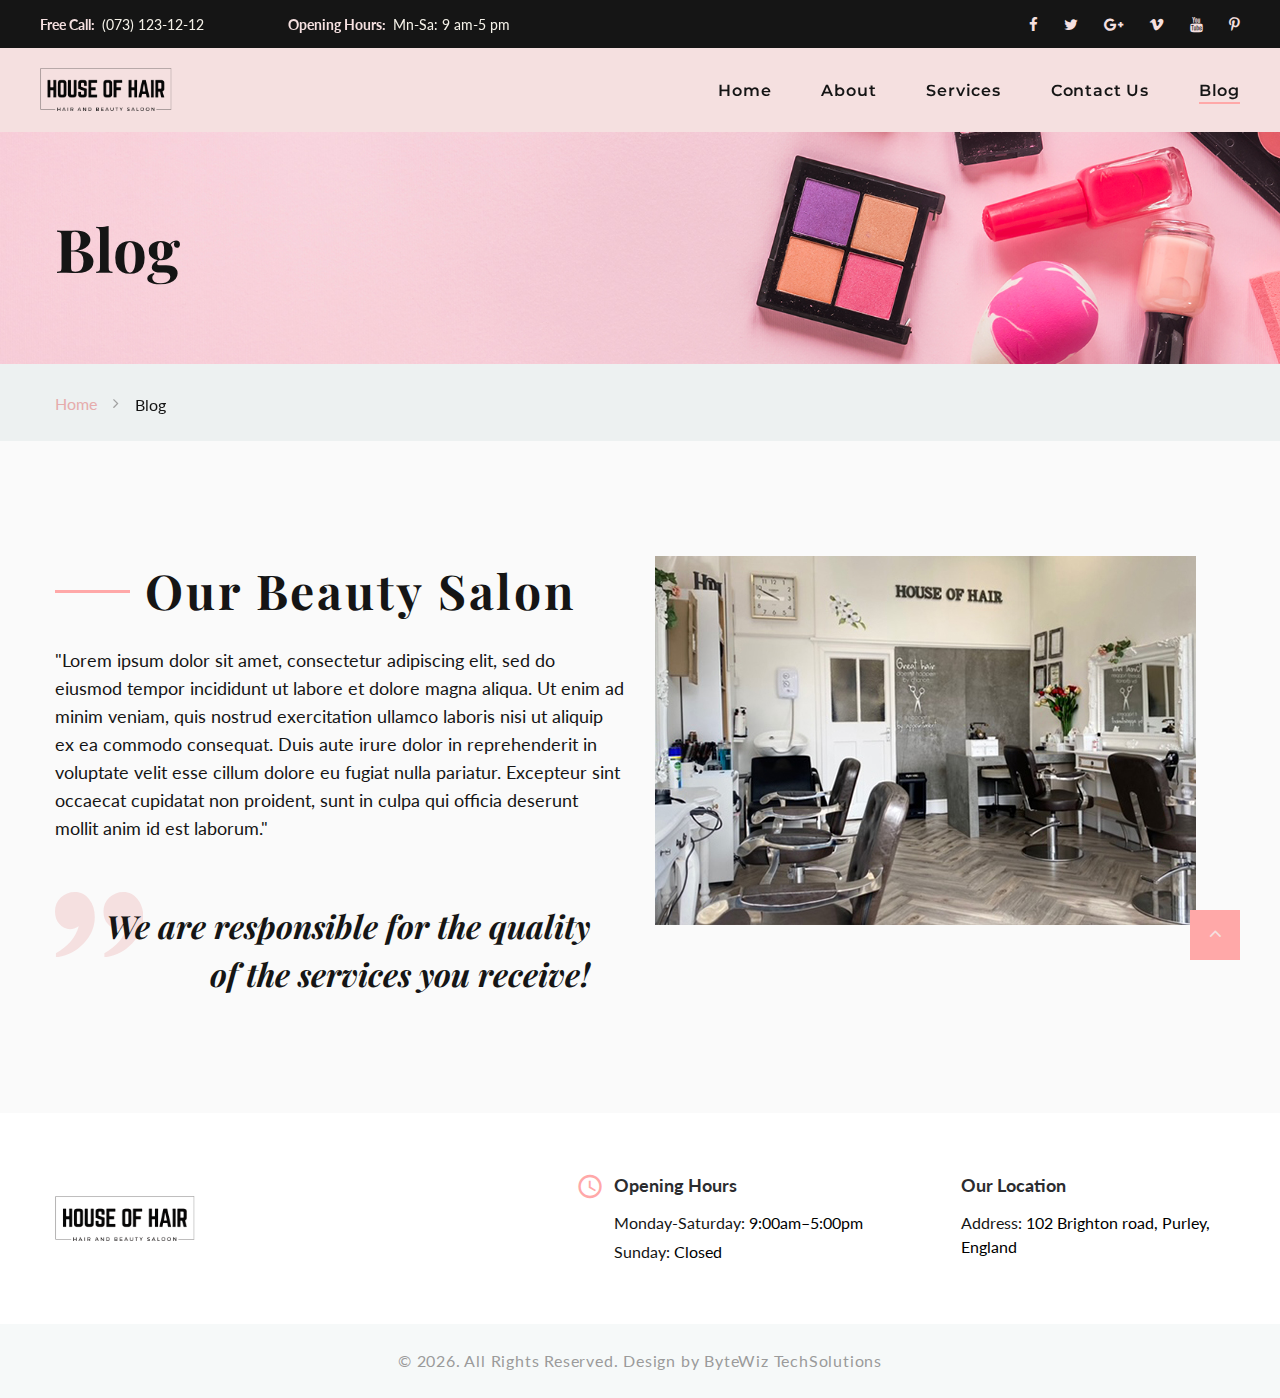
<file: blog.html>
<!-- Page Title--><!DOCTYPE html>
<html class="wide wow-animation" lang="en">
  <head>
    <title>services</title>
    <meta name="format-detection" content="telephone=no">
    <meta name="viewport" content="width=device-width, height=device-height, initial-scale=1.0, maximum-scale=1.0, user-scalable=0">
    <meta http-equiv="X-UA-Compatible" content="IE=edge">
    <meta charset="utf-8">
    <link rel="icon" href="images/favicon.ico" type="image/x-icon">
    <!-- Stylesheets-->
    <link rel="stylesheet" type="text/css" href="//fonts.googleapis.com/css?family=Lato:300i,400,400i,700%7CMontserrat:400,500,600,700%7CPlayfair+Display:400,700,700i%7COswald:400,700,700i">
    <link rel="stylesheet" href="css/bootstrap.css">
    <link rel="stylesheet" href="css/fonts.css">
    <link rel="stylesheet" href="css/style.css">
    <style>.ie-panel{display: none;background: #212121;padding: 10px 0;box-shadow: 3px 3px 5px 0 rgba(0,0,0,.3);clear: both;text-align:center;position: relative;z-index: 1;} html.ie-10 .ie-panel, html.lt-ie-10 .ie-panel {display: block;}</style>
  </head>
  <body>
    <div class="ie-panel"><a href="http://windows.microsoft.com/en-US/internet-explorer/"><img src="images/ie8-panel/warning_bar_0000_us.jpg" height="42" width="820" alt="You are using an outdated browser. For a faster, safer browsing experience, upgrade for free today."></a></div>
    <div class="preloader">
      <div class="preloader-body"> 
        <div class="cssload-jumping"><span></span><span></span><span></span><span></span><span></span></div>
      </div>
    </div>
    <div class="page">
      <!-- Page Header-->
      <header class="section page-header">
        <!-- RD Navbar-->
        <div class="rd-navbar-wrap">
          <nav class="rd-navbar rd-navbar-classic" data-layout="rd-navbar-fixed" data-sm-layout="rd-navbar-fixed" data-md-layout="rd-navbar-fixed" data-md-device-layout="rd-navbar-fixed" data-lg-layout="rd-navbar-static" data-lg-device-layout="rd-navbar-static" data-xl-layout="rd-navbar-static" data-xl-device-layout="rd-navbar-static" data-lg-stick-up-offset="46px" data-xl-stick-up-offset="46px" data-xxl-stick-up-offset="46px" data-lg-stick-up="true" data-xl-stick-up="true" data-xxl-stick-up="true">
            <div class="rd-navbar-collapse-toggle rd-navbar-fixed-element-1" data-rd-navbar-toggle=".rd-navbar-collapse"><span></span></div>
            <div class="rd-navbar-aside-outer rd-navbar-collapse">
              <div class="rd-navbar-aside">
                <div class="header-info">
                  <ul class="list-inline list-inline-md">
                    <li>
                      <div class="unit unit-spacing-xs align-items-center">
                        <div class="unit-left font-weight-bold">Free Call:</div>
                        <div class="unit-body"><a href="tel:#">(073) 123-12-12</a></div>
                      </div>
                    </li>
                    <li>
                      <div class="unit unit-spacing-xs align-items-center">
                        <div class="unit-left font-weight-bold">Opening Hours: </div>
                        <div class="unit-body"> Mn-Sa: 9 am-5 pm</div>
                      </div>
                    </li>
                  </ul>
                </div>
                <div class="social-block">
                  <ul class="list-inline">
                    <li><a class="icon fa-facebook" href="#"></a></li>
                    <li><a class="icon fa-twitter" href="#"></a></li>
                    <li><a class="icon fa-google-plus" href="#"></a></li>
                    <li><a class="icon fa-vimeo" href="#"></a></li>
                    <li><a class="icon fa-youtube" href="#"></a></li>
                    <li><a class="icon fa-pinterest-p" href="#"></a></li>
                  </ul>
                </div>
              </div>
            </div>
            <div class="rd-navbar-main-outer">
              <div class="rd-navbar-main">
                <!-- RD Navbar Panel-->
                <div class="rd-navbar-panel">
                  <!-- RD Navbar Toggle-->
                  <button class="rd-navbar-toggle" data-rd-navbar-toggle=".rd-navbar-nav-wrap"><span></span></button>
                  <!-- RD Navbar Brand-->
                  <div class="rd-navbar-brand"><a class="brand" href="index.html"><img src="images/logo-dark-main-257x84.png" alt="" width="257" height="84"/></a></div>
                </div>
                <div class="rd-navbar-main-element">
                  <div class="rd-navbar-nav-wrap">
                    <!-- RD Navbar Nav-->
                    <ul class="rd-navbar-nav">
                      <li class="rd-nav-item"><a class="rd-nav-link" href="index.html">Home</a>
                      </li>
                      <li class="rd-nav-item"><a class="rd-nav-link" href="about-us.html">About</a>
                      </li>
                      <li class="rd-nav-item "><a class="rd-nav-link" href="services.html">Services</a>
                      </li>
                      <li class="rd-nav-item"><a class="rd-nav-link" href="contacts.html">Contact Us</a>
                      </li>
                      <li class="rd-nav-item active"><a class="rd-nav-link" href="blog.html">Blog</a>
                      </li>
                    </ul>
                  </div>
                </div>
              </div>
            </div>
          </nav>
        </div>
      </header>
      <section class="section-page-title" style="background-image: url(images/page-titlte-1-1920x305.jpg); background-size: cover;">
        <div class="container">
          <h1 class="page-title">Blog</h1>
        </div>
      </section>
      <section class="breadcrumbs-custom">
        <div class="container">
          <ul class="breadcrumbs-custom-path">
            <li><a href="index.html">Home</a></li>
            <li class="active">Blog</li>
          </ul>
        </div>
      </section>
      <!-- Base services -->
      <section class="section section-lg bg-gray-100">
        <div class="container">
          <div class="row row-xl-50">
            <div class="col-lg-6">
              <div class="row row-xl-50">
                <div class="col-md-6 col-lg-12">
                  <h2 class="heading-decorate"><span class="divider"></span>Our Beauty Salon</h2>
                  <p class="big text-gray-800">"Lorem ipsum dolor sit amet, consectetur adipiscing elit, sed do eiusmod tempor incididunt ut labore et dolore magna aliqua. Ut enim ad minim veniam, quis nostrud exercitation ullamco laboris nisi ut aliquip ex ea commodo consequat. Duis aute irure dolor in reprehenderit in voluptate velit esse cillum dolore eu fugiat nulla pariatur. Excepteur sint occaecat cupidatat non proident, sunt in culpa qui officia deserunt mollit anim id est laborum."</p>
                  
                </div>
                <div class="col-md-6 col-lg-12">
                  <div class="quote-with-image">
                    <!-- <figure class="quote-img"><img src="images/home-1-7-534x406.jpg" alt="" width="534" height="406"/>
                    </figure> -->
                    <div class="quote-caption">
                      <svg version="1.1" xmlns="http://www.w3.org/2000/svg" x="0px" y="0px" width="88.34px" height="65.34px" viewBox="0 0 88.34 65.34" enable-background="new 0 0 88.34 65.34" overflow="scroll" xml:space="preserve" preserveAspectRatio="none">
                        <path d="M49.394,65.34v-4.131c12.318-7.088,19.924-16.074,22.811-26.965c-3.125,2.032-5.968,3.051-8.526,3.051																	c-4.265,0-7.864-1.721-10.803-5.168c-2.937-3.444-4.407-7.654-4.407-12.64c0-5.511,1.932-10.142,5.791-13.878																	C58.123,1.873,62.873,0,68.51,0c5.639,0,10.354,2.379,14.143,7.137c3.793,4.757,5.688,10.678,5.688,17.758																	c0,9.977-3.814,18.912-11.443,26.818C69.268,59.613,60.101,64.156,49.394,65.34z M0.923,65.34v-4.131																	c12.321-7.088,19.926-16.074,22.813-26.965c-3.126,2.032-5.993,3.051-8.598,3.051c-4.219,0-7.794-1.721-10.734-5.168																	C1.467,28.683,0,24.473,0,19.487C0,13.976,1.919,9.346,5.757,5.609C9.595,1.873,14.334,0,19.971,0																	c5.685,0,10.41,2.379,14.178,7.137c3.767,4.757,5.652,10.678,5.652,17.758c0,9.977-3.805,18.912-11.409,26.818																	C20.787,59.613,11.632,64.156,0.923,65.34z"></path>
                      </svg>
                      <h3 class="quote-text text-right">We are responsible for the quality of the services you receive!</h3>
                    </div>
                  </div>
                </div>
              </div>
            </div>
            <div class="col-lg-6">
              <div class="row row-xl-50">
                <div class="col-md-6 col-lg-12">
                  <figure class="block-image"><img src="images/home-1-9-541x369.jpg" alt="" width="541" height="369"/>
                  </figure>
                  <!-- <p>All our salons in LA are uniquely designed to offer our clients the best beauty, hairstyling, and skin care experience, which we hope you and your body will appreciate. Let yourself relax and be pampered at the best salon in California!</p> -->
                </div>
                <!-- <div class="col-md-6 col-lg-12">
                  <div class="box-video" data-lightgallery="group"><a class="button-play" data-lightgallery="item" href="https://www.youtube.com/watch?v=m10Vl9TXpec"></a><img src="images/home-1-8-541x369.jpg" alt="" width="541" height="369"/>
                  </div>
                </div> -->
              </div>
            </div>
          </div>
        </div>
      </section>
      
      
      
      <!-- Page Footer-->
      <section class="section"></section>
      <!--Please, add the data attribute data-key="YOUR_API_KEY" in order to insert your own API key for the Google map.-->
      <!--Please note that YOUR_API_KEY should replaced with your key.-->
      <!--Example: <div class="google-map-container" data-key="YOUR_API_KEY">-->
      
      <footer class="section bg-default section-xs-type-1 footer-minimal">
        <div class="container">
          <div class="row row-30 align-items-lg-center justify-content-lg-between">
            <div class="col-lg-2">
              <div class="footer-brand"><a href="index.html"><img src="images/logo-dark-main-257x84.png" alt="" width="257" height="84"/></a></div>
            </div>
            <div class="row row-30">
              <div class="col-md-6">
                <div class="box-contact-info-with-icon"><span class="icon mdi mdi-clock icon-primary"></span>
                  <h5>Opening Hours</h5>
                  <ul class="list-xs">
                    <li> <span class="text-gray-800">Monday-Saturday: </span> 9:00am–5:00pm
                    </li>
                    <li><span class="text-gray-800"></span> 
                    </li>
                    <li><span class="text-gray-800">Sunday: </span> Closed
                    </li>
                  </ul>
                </div>
              </div>
              <div class="col-md-6">
                <div class="box-contact-info-with-icon"></span>
                  <h5>Our Location</h5>
                  <ul class="list-xs">
                    <li><span class="text-gray-800">Address: </span> 102 Brighton road, Purley, England 
                    </li>
                    <li><span class="text-gray-800"> </span> 
                    </li>
                  </ul>
                </div>
              </div>
            </div>
          </div>
        </div>
      </footer>
      <section style="background-color:#f6f9f9;"class="section-xs text-center">
        <div class="container">
          <p class="rights"><span>&copy;&nbsp;</span><span class="copyright-year"></span>. All Rights Reserved. Design by <a href="https://www.bytewiz.co.uk">ByteWiz TechSolutions</a></p>
        </div>
      </section>
    </div>
    <!-- Global Mailform Output-->
    <div class="snackbars" id="form-output-global"></div>
    <!-- Javascript-->
    <script src="js/core.min.js"></script>
    <script src="js/script.js"></script>
  </body>
</html>
</file>
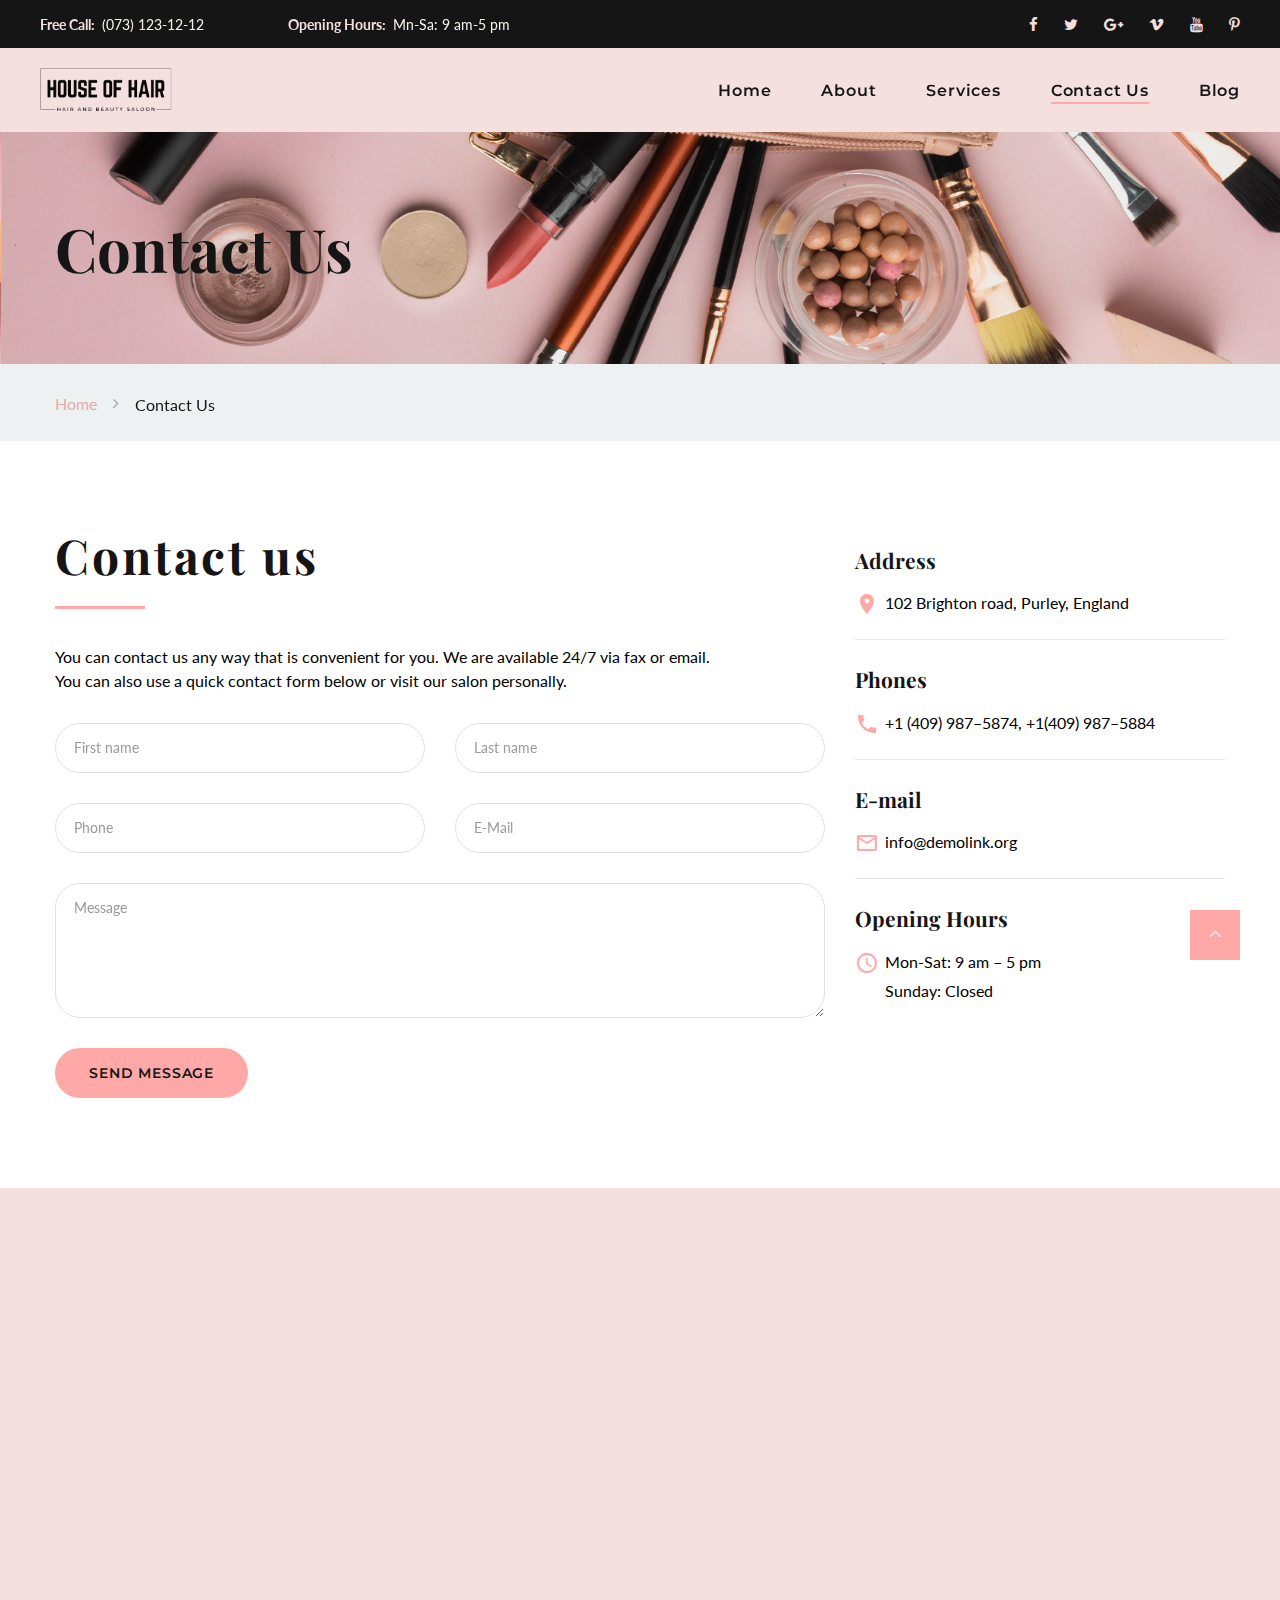
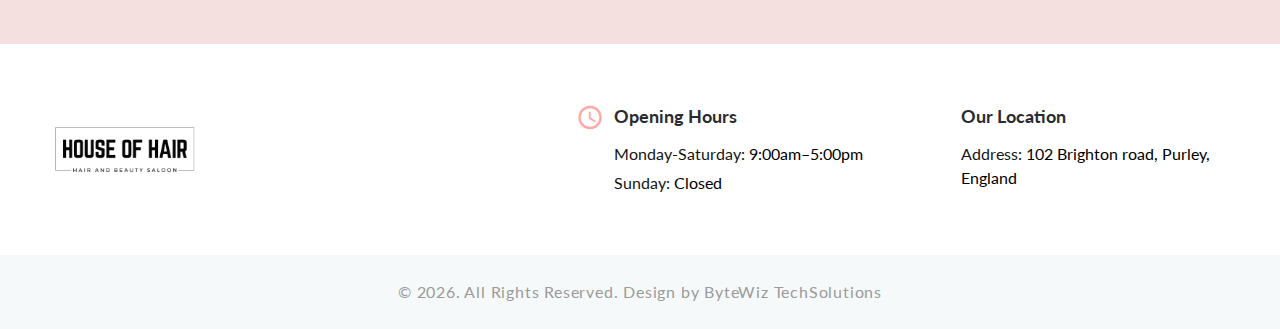
<file: contacts.html>
<!-- Page Title--><!DOCTYPE html>
<html class="wide wow-animation" lang="en">
  <head>
    <title>Contacts</title>
    <meta name="format-detection" content="telephone=no">
    <meta name="viewport" content="width=device-width, height=device-height, initial-scale=1.0, maximum-scale=1.0, user-scalable=0">
    <meta http-equiv="X-UA-Compatible" content="IE=edge">
    <meta charset="utf-8">
    <link rel="icon" href="images/favicon.ico" type="image/x-icon">
    <!-- Stylesheets-->
    <link rel="stylesheet" type="text/css" href="//fonts.googleapis.com/css?family=Lato:300i,400,400i,700%7CMontserrat:400,500,600,700%7CPlayfair+Display:400,700,700i%7COswald:400,700,700i">
    <link rel="stylesheet" href="css/bootstrap.css">
    <link rel="stylesheet" href="css/fonts.css">
    <link rel="stylesheet" href="css/style.css">
    <style>.ie-panel{display: none;background: #212121;padding: 10px 0;box-shadow: 3px 3px 5px 0 rgba(0,0,0,.3);clear: both;text-align:center;position: relative;z-index: 1;} html.ie-10 .ie-panel, html.lt-ie-10 .ie-panel {display: block;}</style>
  </head>
  <body>
    <div class="ie-panel"><a href="http://windows.microsoft.com/en-US/internet-explorer/"><img src="images/ie8-panel/warning_bar_0000_us.jpg" height="42" width="820" alt="You are using an outdated browser. For a faster, safer browsing experience, upgrade for free today."></a></div>
    <div class="preloader">
      <div class="preloader-body"> 
        <div class="cssload-jumping"><span></span><span></span><span></span><span></span><span></span></div>
      </div>
    </div>
    <div class="page">
      <!-- Page Header-->
      <header class="section page-header">
        <!-- RD Navbar-->
        <div class="rd-navbar-wrap">
          <nav class="rd-navbar rd-navbar-classic" data-layout="rd-navbar-fixed" data-sm-layout="rd-navbar-fixed" data-md-layout="rd-navbar-fixed" data-md-device-layout="rd-navbar-fixed" data-lg-layout="rd-navbar-static" data-lg-device-layout="rd-navbar-static" data-xl-layout="rd-navbar-static" data-xl-device-layout="rd-navbar-static" data-lg-stick-up-offset="46px" data-xl-stick-up-offset="46px" data-xxl-stick-up-offset="46px" data-lg-stick-up="true" data-xl-stick-up="true" data-xxl-stick-up="true">
            <div class="rd-navbar-collapse-toggle rd-navbar-fixed-element-1" data-rd-navbar-toggle=".rd-navbar-collapse"><span></span></div>
            <div class="rd-navbar-aside-outer rd-navbar-collapse">
              <div class="rd-navbar-aside">
                <div class="header-info">
                  <ul class="list-inline list-inline-md">
                    <li>
                      <div class="unit unit-spacing-xs align-items-center">
                        <div class="unit-left font-weight-bold">Free Call:</div>
                        <div class="unit-body"><a href="tel:#">(073) 123-12-12</a></div>
                      </div>
                    </li>
                    <li>
                      <div class="unit unit-spacing-xs align-items-center">
                        <div class="unit-left font-weight-bold">Opening Hours: </div>
                        <div class="unit-body"> Mn-Sa: 9 am-5 pm</div>
                      </div>
                    </li>
                  </ul>
                </div>
                <div class="social-block">
                  <ul class="list-inline">
                    <li><a class="icon fa-facebook" href="#"></a></li>
                    <li><a class="icon fa-twitter" href="#"></a></li>
                    <li><a class="icon fa-google-plus" href="#"></a></li>
                    <li><a class="icon fa-vimeo" href="#"></a></li>
                    <li><a class="icon fa-youtube" href="#"></a></li>
                    <li><a class="icon fa-pinterest-p" href="#"></a></li>
                  </ul>
                </div>
              </div>
            </div>
            <div class="rd-navbar-main-outer">
              <div class="rd-navbar-main">
                <!-- RD Navbar Panel-->
                <div class="rd-navbar-panel">
                  <!-- RD Navbar Toggle-->
                  <button class="rd-navbar-toggle" data-rd-navbar-toggle=".rd-navbar-nav-wrap"><span></span></button>
                  <!-- RD Navbar Brand-->
                  <div class="rd-navbar-brand"><a class="brand" href="index.html"><img src="images/logo-dark-main-257x84.png" alt="" width="257" height="84"/></a></div>
                </div>
                <div class="rd-navbar-main-element">
                  <div class="rd-navbar-nav-wrap">
                    <!-- RD Navbar Nav-->
                    <ul class="rd-navbar-nav">
                      <li class="rd-nav-item"><a class="rd-nav-link" href="index.html">Home</a>
                      </li>
                      <li class="rd-nav-item"><a class="rd-nav-link" href="about-us.html">About</a>
                      </li>
                      <li class="rd-nav-item"><a class="rd-nav-link" href="services.html">Services</a>
                      </li>
                      <li class="rd-nav-item active"><a class="rd-nav-link" href="contacts.html">Contact Us</a>
                      </li>
                      <li class="rd-nav-item"><a class="rd-nav-link" href="blog.html">Blog</a>
                      </li>
                    </ul>
                  </div>
                </div>
              </div>
            </div>
          </nav>
        </div>
      </header>
      <section class="section-page-title" style="background-image: url(images/page-title-4-1920x305.jpg); background-size: cover;">
        <div class="container">
          <h1 class="page-title">Contact Us</h1>
        </div>
      </section>
      <section class="breadcrumbs-custom">
        <div class="container">
          <ul class="breadcrumbs-custom-path">
            <li><a href="index.html">Home</a></li>
            <li class="active">Contact Us</li>
          </ul>
        </div>
      </section>
      <!-- Mailform-->
      <section class="section section-md">
        <div class="container">
          <div class="row row-50">
            <div class="col-lg-8">
              <h2>Contact us</h2>
              <div class="divider-lg"></div>
              <p>You can contact us any way that is convenient for you. We are available 24/7 via fax or email. <br class="d-none d-lg-inline">You can also use a quick contact form below or visit our salon personally.</p>
              <!-- RD Mailform-->
              <form class="rd-mailform text-left rd-form" data-form-output="form-output-global" data-form-type="contact" method="post" action="bat/rd-mailform.php">
                <div class="row row-30">
                  <div class="col-sm-6">
                    <div class="form-wrap">
                      <label class="form-label" for="contact-name">First name</label>
                      <input class="form-input" id="contact-name" type="text" name="name" data-constraints="@Required">
                    </div>
                  </div>
                  <div class="col-sm-6">
                    <div class="form-wrap">
                      <label class="form-label" for="contact-sec-name">Last name</label>
                      <input class="form-input" id="contact-sec-name" type="text" name="sec-name" data-constraints="@Required">
                    </div>
                  </div>
                  <div class="col-sm-6">
                    <div class="form-wrap">
                      <label class="form-label" for="contact-phone">Phone</label>
                      <input class="form-input" id="contact-phone" type="text" name="phone" data-constraints="@Numeric @Required">
                    </div>
                  </div>
                  <div class="col-sm-6">
                    <div class="form-wrap">
                      <label class="form-label" for="contact-email">E-Mail</label>
                      <input class="form-input" id="contact-email" type="email" name="email" data-constraints="@Email @Required">
                    </div>
                  </div>
                  <div class="col-12">
                    <div class="form-wrap">
                      <label class="form-label" for="contact-message">Message</label>
                      <textarea class="form-input" id="contact-message" name="message" data-constraints="@Required"></textarea>
                    </div>
                  </div>
                </div>
                <div class="form-button group-sm text-left">
                  <button class="button button-primary" type="submit">Send message</button>
                </div>
              </form>
            </div>
            <div class="col-lg-4">
              <ul class="contact-list">
                <li> 
                  <p class="contact-list-title">Address</p>
                  <div class="contact-list-content"><span class="icon mdi mdi-map-marker icon-primary"></span><a href="#">102 Brighton road, Purley, England </a></div>
                </li>
                <li>
                  <p class="contact-list-title">Phones</p>
                  <div class="contact-list-content"><span class="icon mdi mdi-phone icon-primary"></span><a href="tel:#">+1 (409) 987–5874</a><span>, </span><a href="tel:#">+1(409) 987–5884 </a></div>
                </li>
                <li>
                  <p class="contact-list-title">E-mail</p>
                  <div class="contact-list-content"><span class="icon mdi mdi-email-outline icon-primary"></span><a href="mailto:#">info@demolink.org</a></div>
                </li>
                <li>
                  <p class="contact-list-title">Opening Hours</p>
                  <div class="contact-list-content"><span class="icon mdi mdi-clock icon-primary"></span>
                    <ul class="list-xs">
                      <li>Mon-Sat: 9 am – 5 pm</li>
                      <li>Sunday: Closed</li>
                    </ul>
                  </div>
                </li>
              </ul>
            </div>
          </div>
        </div>
      </section>
      <!-- Page Footer-->
      <section class="section"></section>
      <!--Please, add the data attribute data-key="YOUR_API_KEY" in order to insert your own API key for the Google map.-->
      <!--Please note that YOUR_API_KEY should replaced with your key.-->
      <!--Example: <div class="google-map-container" data-key="YOUR_API_KEY">-->
        <div class="">
          <div class="">
            <iframe class="google-map-container" src="https://www.google.com/maps/embed?pb=!1m18!1m12!1m3!1d2517.876132099001!2d-0.1268316030088743!3d51.33231680669999!2m3!1f0!2f0!3f0!3m2!1i1024!2i768!4f13.1!3m3!1m2!1s0x4875fd913bf3aa75%3A0xd80ec94e1081196a!2sHouse%20of%20Hair!5e0!3m2!1sen!2suk!4v1690013459543!5m2!1sen!2suk" height="450" style="border:0;" allowfullscreen="" loading="lazy" referrerpolicy="no-referrer-when-downgrade"></iframe>
          </div>
          
        </div>
      <footer class="section bg-default section-xs-type-1 footer-minimal">
        <div class="container">
          <div class="row row-30 align-items-lg-center justify-content-lg-between">
            <div class="col-lg-2">
              <div class="footer-brand"><a href="index.html"><img src="images/logo-dark-main-257x84.png" alt="" width="257" height="84"/></a></div>
            </div>
            <div class="row row-30">
              <div class="col-md-6">
                <div class="box-contact-info-with-icon"><span class="icon mdi mdi-clock icon-primary"></span>
                  <h5>Opening Hours</h5>
                  <ul class="list-xs">
                    <li> <span class="text-gray-800">Monday-Saturday: </span> 9:00am–5:00pm
                    </li>
                    <li><span class="text-gray-800"></span> 
                    </li>
                    <li><span class="text-gray-800">Sunday: </span> Closed
                    </li>
                  </ul>
                </div>
              </div>
              <div class="col-md-6">
                <div class="box-contact-info-with-icon"></span>
                  <h5>Our Location</h5>
                  <ul class="list-xs">
                    <li><span class="text-gray-800">Address: </span> 102 Brighton road, Purley, England 
                    </li>
                    <li><span class="text-gray-800"> </span> 
                    </li>
                  </ul>
                </div>
              </div>
            </div>
          </div>
        </div>
      </footer>
      <section style="background-color:#f6f9f9;"class=" section-xs text-center">
        <div class="container">
          <p class="rights"><span>&copy;&nbsp;</span><span class="copyright-year"></span>. All Rights Reserved. Design by <a href="https://www.bytewiz.co.uk">ByteWiz TechSolutions</a></p>
        </div>
      </section>
    </div>
    <!-- Global Mailform Output-->
    <div class="snackbars" id="form-output-global"></div>
    <!-- Javascript-->
    <script src="js/core.min.js"></script>
    <script src="js/script.js"></script>
  </body>
</html>
</file>
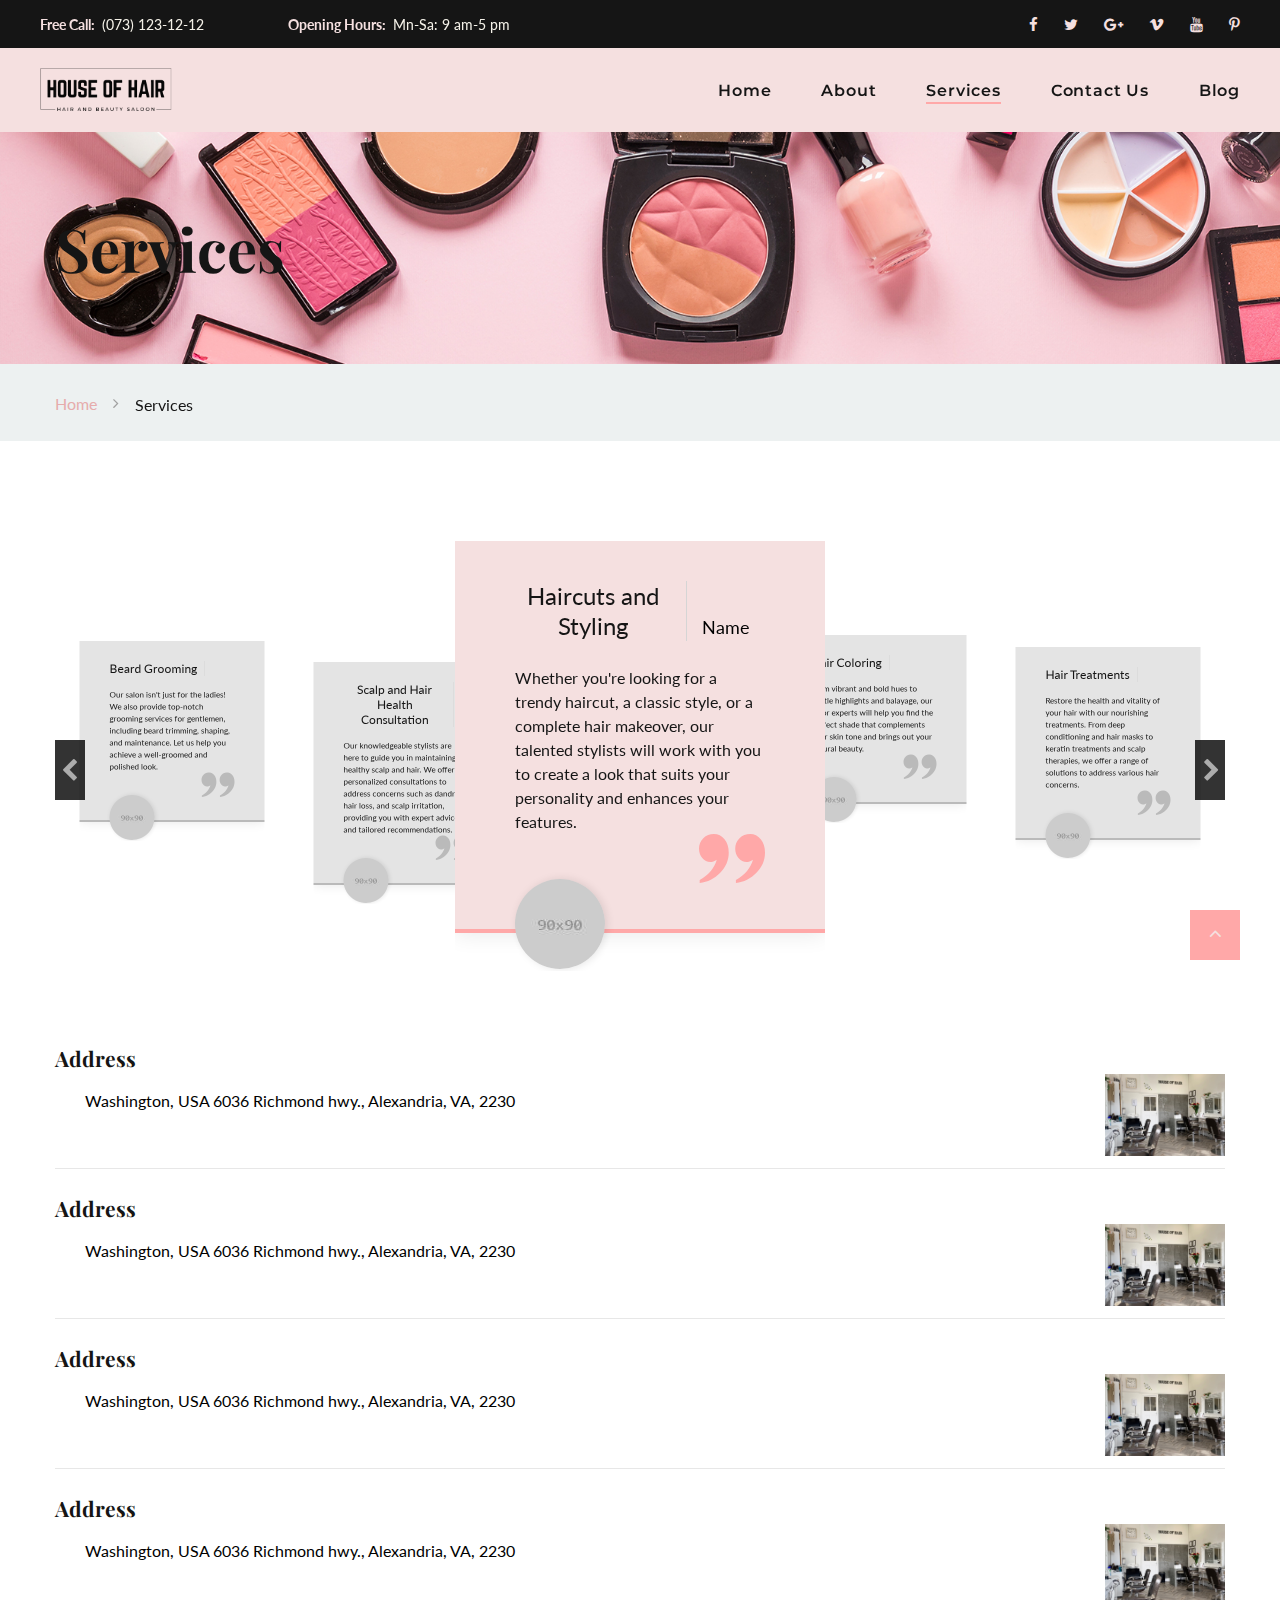
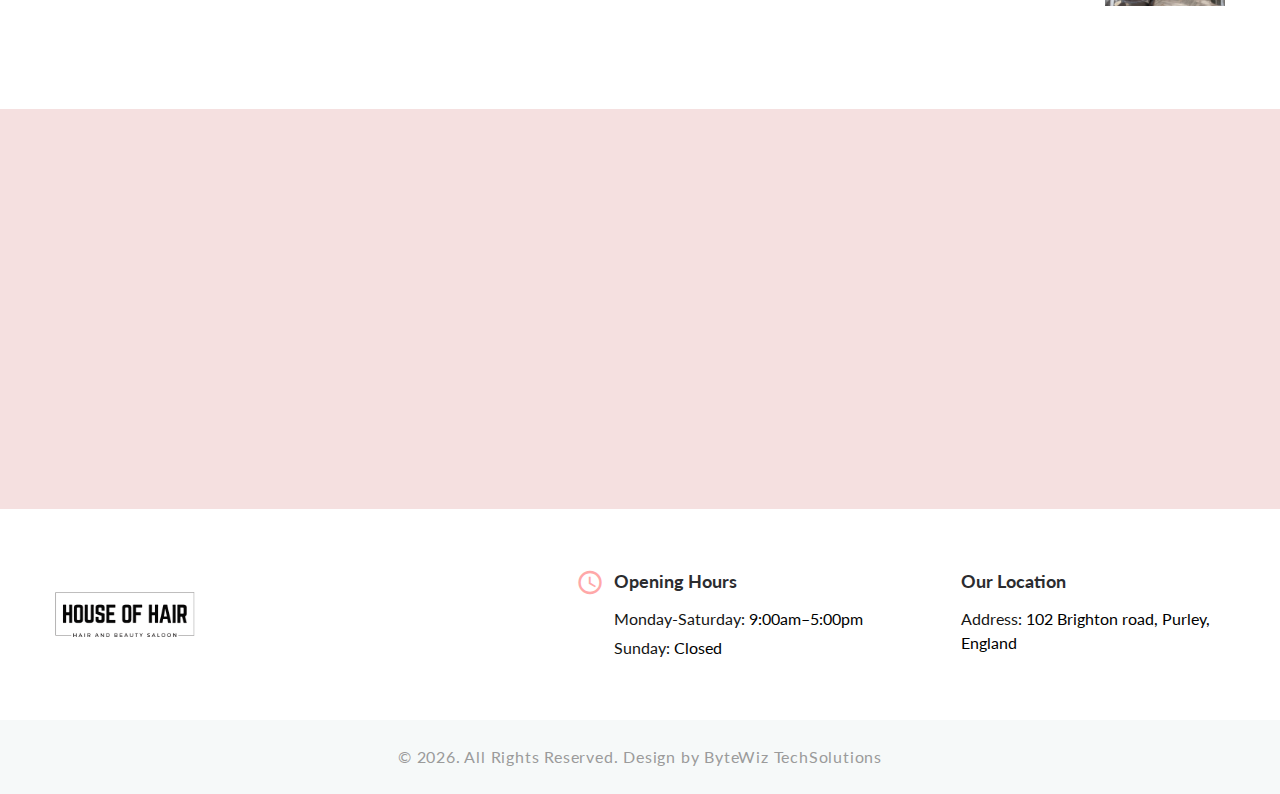
<file: services.html>
<!-- Page Title--><!DOCTYPE html>
<html class="wide wow-animation" lang="en">
  <head>
    <title>services</title>
    <meta name="format-detection" content="telephone=no">
    <meta name="viewport" content="width=device-width, height=device-height, initial-scale=1.0, maximum-scale=1.0, user-scalable=0">
    <meta http-equiv="X-UA-Compatible" content="IE=edge">
    <meta charset="utf-8">
    <link rel="icon" href="images/favicon.ico" type="image/x-icon">
    <!-- Stylesheets-->
    <link rel="stylesheet" type="text/css" href="//fonts.googleapis.com/css?family=Lato:300i,400,400i,700%7CMontserrat:400,500,600,700%7CPlayfair+Display:400,700,700i%7COswald:400,700,700i">
    <link rel="stylesheet" href="css/bootstrap.css">
    <link rel="stylesheet" href="css/fonts.css">
    <link rel="stylesheet" href="css/style.css">
    <style>.ie-panel{display: none;background: #212121;padding: 10px 0;box-shadow: 3px 3px 5px 0 rgba(0,0,0,.3);clear: both;text-align:center;position: relative;z-index: 1;} html.ie-10 .ie-panel, html.lt-ie-10 .ie-panel {display: block;}</style>
  </head>
  <body>
    <div class="ie-panel"><a href="http://windows.microsoft.com/en-US/internet-explorer/"><img src="images/ie8-panel/warning_bar_0000_us.jpg" height="42" width="820" alt="You are using an outdated browser. For a faster, safer browsing experience, upgrade for free today."></a></div>
    <div class="preloader">
      <div class="preloader-body"> 
        <div class="cssload-jumping"><span></span><span></span><span></span><span></span><span></span></div>
      </div>
    </div>
    <div class="page">
      <!-- Page Header-->
      <header class="section page-header">
        <!-- RD Navbar-->
        <div class="rd-navbar-wrap">
          <nav class="rd-navbar rd-navbar-classic" data-layout="rd-navbar-fixed" data-sm-layout="rd-navbar-fixed" data-md-layout="rd-navbar-fixed" data-md-device-layout="rd-navbar-fixed" data-lg-layout="rd-navbar-static" data-lg-device-layout="rd-navbar-static" data-xl-layout="rd-navbar-static" data-xl-device-layout="rd-navbar-static" data-lg-stick-up-offset="46px" data-xl-stick-up-offset="46px" data-xxl-stick-up-offset="46px" data-lg-stick-up="true" data-xl-stick-up="true" data-xxl-stick-up="true">
            <div class="rd-navbar-collapse-toggle rd-navbar-fixed-element-1" data-rd-navbar-toggle=".rd-navbar-collapse"><span></span></div>
            <div class="rd-navbar-aside-outer rd-navbar-collapse">
              <div class="rd-navbar-aside">
                <div class="header-info">
                  <ul class="list-inline list-inline-md">
                    <li>
                      <div class="unit unit-spacing-xs align-items-center">
                        <div class="unit-left font-weight-bold">Free Call:</div>
                        <div class="unit-body"><a href="tel:#">(073) 123-12-12</a></div>
                      </div>
                    </li>
                    <li>
                      <div class="unit unit-spacing-xs align-items-center">
                        <div class="unit-left font-weight-bold">Opening Hours: </div>
                        <div class="unit-body"> Mn-Sa: 9 am-5 pm</div>
                      </div>
                    </li>
                  </ul>
                </div>
                <div class="social-block">
                  <ul class="list-inline">
                    <li><a class="icon fa-facebook" href="#"></a></li>
                    <li><a class="icon fa-twitter" href="#"></a></li>
                    <li><a class="icon fa-google-plus" href="#"></a></li>
                    <li><a class="icon fa-vimeo" href="#"></a></li>
                    <li><a class="icon fa-youtube" href="#"></a></li>
                    <li><a class="icon fa-pinterest-p" href="#"></a></li>
                  </ul>
                </div>
              </div>
            </div>
            <div class="rd-navbar-main-outer">
              <div class="rd-navbar-main">
                <!-- RD Navbar Panel-->
                <div class="rd-navbar-panel">
                  <!-- RD Navbar Toggle-->
                  <button class="rd-navbar-toggle" data-rd-navbar-toggle=".rd-navbar-nav-wrap"><span></span></button>
                  <!-- RD Navbar Brand-->
                  <div class="rd-navbar-brand"><a class="brand" href="index.html"><img src="images/logo-dark-main-257x84.png" alt="" width="257" height="84"/></a></div>
                </div>
                <div class="rd-navbar-main-element">
                  <div class="rd-navbar-nav-wrap">
                    <!-- RD Navbar Nav-->
                    <ul class="rd-navbar-nav">
                      <li class="rd-nav-item"><a class="rd-nav-link" href="index.html">Home</a>
                      </li>
                      <li class="rd-nav-item"><a class="rd-nav-link" href="about-us.html">About</a>
                      </li>
                      <li class="rd-nav-item active"><a class="rd-nav-link" href="services.html">Services</a>
                      </li>
                      <li class="rd-nav-item"><a class="rd-nav-link" href="contacts.html">Contact Us</a>
                      </li>
                      <li class="rd-nav-item"><a class="rd-nav-link" href="blog.html">Blog</a>
                      </li>
                    </ul>
                  </div>
                </div>
              </div>
            </div>
          </nav>
        </div>
      </header>
      <section class="section-page-title" style="background-image: url(images/page-titlte-2-1920x305.jpg); background-size: cover;">
        <div class="container">
          <h1 class="page-title">Services</h1>
        </div>
      </section>
      <section class="breadcrumbs-custom">
        <div class="container">
          <ul class="breadcrumbs-custom-path">
            <li><a href="index.html">Home</a></li>
            <li class="active">Services</li>
          </ul>
        </div>
      </section>
      <!-- Base services -->
      <section class="section section-md bg-default">
        <div class="container">
          <div class="row row-50">
            <div class="col-12">
              
              <!-- Owl Carousel-->
              <div class="owl-carousel owl-carousel-center" data-items="1" data-md-items="3" data-xl-items="5" data-dots="false" data-nav="true" data-stage-padding="0" data-loop="true" data-margin="0" data-mouse-drag="false" data-center="true" data-autoplay="true">
                <div class="team-minimal">
                  <div class="quote-corporate">
                    <div class="quote-header">
                      <h4>Haircuts and Styling</h4>
                      <p class="big">Name</p>
                    </div>
                    <div class="quote-body">
                      <div class="quote-text">
                        <p>Whether you're looking for a trendy haircut, a classic style, or a complete hair makeover, our talented stylists will work with you to create a look that suits your personality and enhances your features.</p>
                      </div>
                      <svg class="quote-body-mark" version="1.1" xmlns="http://www.w3.org/2000/svg" x="0px" y="0px" width="66px" height="49px" viewbox="0 0 66 49" enable-background="new 0 0 66 49" xml:space="preserve">
                        <g></g>
                        <path d="M36.903,49v-3.098c9.203-5.315,14.885-12.055,17.042-20.222c-2.335,1.524-4.459,2.288-6.37,2.288						c-3.186,0-5.875-1.29-8.071-3.876c-2.194-2.583-3.293-5.74-3.293-9.479c0-4.133,1.443-7.605,4.327-10.407						C43.425,1.405,46.973,0,51.185,0c4.213,0,7.735,1.784,10.566,5.352C64.585,8.919,66,13.359,66,18.669						c0,7.482-2.85,14.183-8.549,20.112C51.751,44.706,44.902,48.112,36.903,49z M0.69,49v-3.098						c9.205-5.315,14.887-12.055,17.044-20.222c-2.335,1.524-4.478,2.288-6.423,2.288c-3.152,0-5.823-1.29-8.02-3.876						C1.096,21.51,0,18.353,0,14.614c0-4.133,1.434-7.605,4.301-10.407C7.168,1.405,10.709,0,14.92,0c4.247,0,7.778,1.784,10.592,5.352						c2.814,3.567,4.223,8.007,4.223,13.317c0,7.482-2.843,14.183-8.524,20.112C15.53,44.706,8.69,48.112,0.69,49z"></path>
                      </svg>
                    </div>
                    <div class="quote-image"><img src="images/home-1-11-90x90.jpg" alt="" width="90" height="90"/>
                    </div>
                  </div>
                </div>
                <div class="team-minimal">
                  <div class="quote-corporate">
                    <div class="quote-header">
                      <h4>Hair Coloring</h4>
                      <p class="big"> </p>
                    </div>
                    <div class="quote-body">
                      <div class="quote-text">
                        <p>From vibrant and bold hues to subtle highlights and balayage, our color experts will help you find the perfect shade that complements your skin tone and brings out your natural beauty.</p>
                      </div>
                      <svg class="quote-body-mark" version="1.1" xmlns="http://www.w3.org/2000/svg" x="0px" y="0px" width="66px" height="49px" viewbox="0 0 66 49" enable-background="new 0 0 66 49" xml:space="preserve">
                        <g></g>
                        <path d="M36.903,49v-3.098c9.203-5.315,14.885-12.055,17.042-20.222c-2.335,1.524-4.459,2.288-6.37,2.288						c-3.186,0-5.875-1.29-8.071-3.876c-2.194-2.583-3.293-5.74-3.293-9.479c0-4.133,1.443-7.605,4.327-10.407						C43.425,1.405,46.973,0,51.185,0c4.213,0,7.735,1.784,10.566,5.352C64.585,8.919,66,13.359,66,18.669						c0,7.482-2.85,14.183-8.549,20.112C51.751,44.706,44.902,48.112,36.903,49z M0.69,49v-3.098						c9.205-5.315,14.887-12.055,17.044-20.222c-2.335,1.524-4.478,2.288-6.423,2.288c-3.152,0-5.823-1.29-8.02-3.876						C1.096,21.51,0,18.353,0,14.614c0-4.133,1.434-7.605,4.301-10.407C7.168,1.405,10.709,0,14.92,0c4.247,0,7.778,1.784,10.592,5.352						c2.814,3.567,4.223,8.007,4.223,13.317c0,7.482-2.843,14.183-8.524,20.112C15.53,44.706,8.69,48.112,0.69,49z"></path>
                      </svg>
                    </div>
                    <div class="quote-image"><img src="images/home-1-11-90x90.jpg" alt="" width="90" height="90"/>
                    </div>
                  </div>
                </div>
                <div class="team-minimal">
                  <div class="quote-corporate">
                    <div class="quote-header">
                      <h4>Hair Treatments</h4>
                      <p class="big"></p>
                    </div>
                    <div class="quote-body">
                      <div class="quote-text">
                        <p>Restore the health and vitality of your hair with our nourishing treatments. From deep conditioning and hair masks to keratin treatments and scalp therapies, we offer a range of solutions to address various hair concerns.</p>
                      </div>
                      <svg class="quote-body-mark" version="1.1" xmlns="http://www.w3.org/2000/svg" x="0px" y="0px" width="66px" height="49px" viewbox="0 0 66 49" enable-background="new 0 0 66 49" xml:space="preserve">
                        <g></g>
                        <path d="M36.903,49v-3.098c9.203-5.315,14.885-12.055,17.042-20.222c-2.335,1.524-4.459,2.288-6.37,2.288						c-3.186,0-5.875-1.29-8.071-3.876c-2.194-2.583-3.293-5.74-3.293-9.479c0-4.133,1.443-7.605,4.327-10.407						C43.425,1.405,46.973,0,51.185,0c4.213,0,7.735,1.784,10.566,5.352C64.585,8.919,66,13.359,66,18.669						c0,7.482-2.85,14.183-8.549,20.112C51.751,44.706,44.902,48.112,36.903,49z M0.69,49v-3.098						c9.205-5.315,14.887-12.055,17.044-20.222c-2.335,1.524-4.478,2.288-6.423,2.288c-3.152,0-5.823-1.29-8.02-3.876						C1.096,21.51,0,18.353,0,14.614c0-4.133,1.434-7.605,4.301-10.407C7.168,1.405,10.709,0,14.92,0c4.247,0,7.778,1.784,10.592,5.352						c2.814,3.567,4.223,8.007,4.223,13.317c0,7.482-2.843,14.183-8.524,20.112C15.53,44.706,8.69,48.112,0.69,49z"></path>
                      </svg>
                    </div>
                    <div class="quote-image"><img src="images/home-1-11-90x90.jpg" alt="" width="90" height="90"/>
                    </div>
                  </div>
                </div>
                <div class="team-minimal">
                  <div class="quote-corporate">
                    <div class="quote-header">
                      <h4>Hair Extensions</h4>
                      <p class="big"></p>
                    </div>
                    <div class="quote-body">
                      <div class="quote-text">
                        <p>Achieve the length and volume you've always desired with our high-quality hair extensions. Our experts will seamlessly blend the extensions with your natural hair, creating a seamless and glamorous result.</p>
                      </div>
                      <svg class="quote-body-mark" version="1.1" xmlns="http://www.w3.org/2000/svg" x="0px" y="0px" width="66px" height="49px" viewbox="0 0 66 49" enable-background="new 0 0 66 49" xml:space="preserve">
                        <g></g>
                        <path d="M36.903,49v-3.098c9.203-5.315,14.885-12.055,17.042-20.222c-2.335,1.524-4.459,2.288-6.37,2.288						c-3.186,0-5.875-1.29-8.071-3.876c-2.194-2.583-3.293-5.74-3.293-9.479c0-4.133,1.443-7.605,4.327-10.407						C43.425,1.405,46.973,0,51.185,0c4.213,0,7.735,1.784,10.566,5.352C64.585,8.919,66,13.359,66,18.669						c0,7.482-2.85,14.183-8.549,20.112C51.751,44.706,44.902,48.112,36.903,49z M0.69,49v-3.098						c9.205-5.315,14.887-12.055,17.044-20.222c-2.335,1.524-4.478,2.288-6.423,2.288c-3.152,0-5.823-1.29-8.02-3.876						C1.096,21.51,0,18.353,0,14.614c0-4.133,1.434-7.605,4.301-10.407C7.168,1.405,10.709,0,14.92,0c4.247,0,7.778,1.784,10.592,5.352						c2.814,3.567,4.223,8.007,4.223,13.317c0,7.482-2.843,14.183-8.524,20.112C15.53,44.706,8.69,48.112,0.69,49z"></path>
                      </svg>
                    </div>
                    <div class="quote-image"><img src="images/home-1-11-90x90.jpg" alt="" width="90" height="90"/>
                    </div>
                  </div>
                </div>
                <div class="team-minimal">
                  <div class="quote-corporate">
                    <div class="quote-header">
                      <h4>Special Occasion Styling</h4>
                      <p class="big"></p>
                    </div>
                    <div class="quote-body">
                      <div class="quote-text">
                        <p>Whether it's a wedding, prom, or any special event, we specialize in creating exquisite updos and glamorous hairstyles that will leave you feeling like a star.</p>
                      </div>
                      <svg class="quote-body-mark" version="1.1" xmlns="http://www.w3.org/2000/svg" x="0px" y="0px" width="66px" height="49px" viewbox="0 0 66 49" enable-background="new 0 0 66 49" xml:space="preserve">
                        <g></g>
                        <path d="M36.903,49v-3.098c9.203-5.315,14.885-12.055,17.042-20.222c-2.335,1.524-4.459,2.288-6.37,2.288						c-3.186,0-5.875-1.29-8.071-3.876c-2.194-2.583-3.293-5.74-3.293-9.479c0-4.133,1.443-7.605,4.327-10.407						C43.425,1.405,46.973,0,51.185,0c4.213,0,7.735,1.784,10.566,5.352C64.585,8.919,66,13.359,66,18.669						c0,7.482-2.85,14.183-8.549,20.112C51.751,44.706,44.902,48.112,36.903,49z M0.69,49v-3.098						c9.205-5.315,14.887-12.055,17.044-20.222c-2.335,1.524-4.478,2.288-6.423,2.288c-3.152,0-5.823-1.29-8.02-3.876						C1.096,21.51,0,18.353,0,14.614c0-4.133,1.434-7.605,4.301-10.407C7.168,1.405,10.709,0,14.92,0c4.247,0,7.778,1.784,10.592,5.352						c2.814,3.567,4.223,8.007,4.223,13.317c0,7.482-2.843,14.183-8.524,20.112C15.53,44.706,8.69,48.112,0.69,49z"></path>
                      </svg>
                    </div>
                    <div class="quote-image"><img src="images/home-1-11-90x90.jpg" alt="" width="90" height="90"/>
                    </div>
                  </div>
                </div>
                <div class="team-minimal">
                  <div class="quote-corporate">
                    <div class="quote-header">
                      <h4>Beard Grooming</h4>
                      <p class="big"></p>
                    </div>
                    <div class="quote-body">
                      <div class="quote-text">
                        <p>Our salon isn't just for the ladies! We also provide top-notch grooming services for gentlemen, including beard trimming, shaping, and maintenance. Let us help you achieve a well-groomed and polished look.</p>
                      </div>
                      <svg class="quote-body-mark" version="1.1" xmlns="http://www.w3.org/2000/svg" x="0px" y="0px" width="66px" height="49px" viewbox="0 0 66 49" enable-background="new 0 0 66 49" xml:space="preserve">
                        <g></g>
                        <path d="M36.903,49v-3.098c9.203-5.315,14.885-12.055,17.042-20.222c-2.335,1.524-4.459,2.288-6.37,2.288						c-3.186,0-5.875-1.29-8.071-3.876c-2.194-2.583-3.293-5.74-3.293-9.479c0-4.133,1.443-7.605,4.327-10.407						C43.425,1.405,46.973,0,51.185,0c4.213,0,7.735,1.784,10.566,5.352C64.585,8.919,66,13.359,66,18.669						c0,7.482-2.85,14.183-8.549,20.112C51.751,44.706,44.902,48.112,36.903,49z M0.69,49v-3.098						c9.205-5.315,14.887-12.055,17.044-20.222c-2.335,1.524-4.478,2.288-6.423,2.288c-3.152,0-5.823-1.29-8.02-3.876						C1.096,21.51,0,18.353,0,14.614c0-4.133,1.434-7.605,4.301-10.407C7.168,1.405,10.709,0,14.92,0c4.247,0,7.778,1.784,10.592,5.352						c2.814,3.567,4.223,8.007,4.223,13.317c0,7.482-2.843,14.183-8.524,20.112C15.53,44.706,8.69,48.112,0.69,49z"></path>
                      </svg>
                    </div>
                    <div class="quote-image"><img src="images/home-1-11-90x90.jpg" alt="" width="90" height="90"/>
                    </div>
                  </div>
                </div>
                <div class="team-minimal">
                  <div class="quote-corporate">
                    <div class="quote-header">
                      <h4>Scalp and Hair Health Consultation</h4>
                      <p class="big"></p>
                    </div>
                    <div class="quote-body">
                      <div class="quote-text">
                        <p>Our knowledgeable stylists are here to guide you in maintaining a healthy scalp and hair. We offer personalized consultations to address concerns such as dandruff, hair loss, and scalp irritation, providing you with expert advice and tailored recommendations.</p>
                      </div>
                      <svg class="quote-body-mark" version="1.1" xmlns="http://www.w3.org/2000/svg" x="0px" y="0px" width="66px" height="49px" viewbox="0 0 66 49" enable-background="new 0 0 66 49" xml:space="preserve">
                        <g></g>
                        <path d="M36.903,49v-3.098c9.203-5.315,14.885-12.055,17.042-20.222c-2.335,1.524-4.459,2.288-6.37,2.288						c-3.186,0-5.875-1.29-8.071-3.876c-2.194-2.583-3.293-5.74-3.293-9.479c0-4.133,1.443-7.605,4.327-10.407						C43.425,1.405,46.973,0,51.185,0c4.213,0,7.735,1.784,10.566,5.352C64.585,8.919,66,13.359,66,18.669						c0,7.482-2.85,14.183-8.549,20.112C51.751,44.706,44.902,48.112,36.903,49z M0.69,49v-3.098						c9.205-5.315,14.887-12.055,17.044-20.222c-2.335,1.524-4.478,2.288-6.423,2.288c-3.152,0-5.823-1.29-8.02-3.876						C1.096,21.51,0,18.353,0,14.614c0-4.133,1.434-7.605,4.301-10.407C7.168,1.405,10.709,0,14.92,0c4.247,0,7.778,1.784,10.592,5.352						c2.814,3.567,4.223,8.007,4.223,13.317c0,7.482-2.843,14.183-8.524,20.112C15.53,44.706,8.69,48.112,0.69,49z"></path>
                      </svg>
                    </div>
                    <div class="quote-image"><img src="images/home-1-11-90x90.jpg" alt="" width="90" height="90"/>
                    </div>
                  </div>
                </div>
              </div>
              <ul class="contact-list">
                <li style="height: 150px"> 
                  <p class="contact-list-title">Address</p>
                  <div style="float:left" class="contact-list-content"><a href="contacts.html">Washington, USA 6036 Richmond hwy., Alexandria, VA, 2230 </a></div>
                  <div style="float:right"><figure class="block-image"><img src="images/home-1-9-541x369.jpg" alt="" width="120" height="60"/>
                  </figure></div>
                </li>
                <li style="height: 150px"> 
                  <p class="contact-list-title">Address</p>
                  <div style="float:left" class="contact-list-content"><a href="contacts.html">Washington, USA 6036 Richmond hwy., Alexandria, VA, 2230 </a></div>
                  <div style="float:right"><figure class="block-image"><img src="images/home-1-9-541x369.jpg" alt="" width="120" height="60"/>
                  </figure></div>
                </li>
                <li style="height: 150px"> 
                  <p class="contact-list-title">Address</p>
                  <div style="float:left" class="contact-list-content"><a href="contacts.html">Washington, USA 6036 Richmond hwy., Alexandria, VA, 2230 </a></div>
                  <div style="float:right"><figure class="block-image"><img src="images/home-1-9-541x369.jpg" alt="" width="120" height="60"/>
                  </figure></div>
                </li>
                <li style="height: 150px"> 
                  <p class="contact-list-title">Address</p>
                  <div style="float:left" class="contact-list-content"><a href="contacts.html">Washington, USA 6036 Richmond hwy., Alexandria, VA, 2230 </a></div>
                  <div style="float:right"><figure class="block-image"><img src="images/home-1-9-541x369.jpg" alt="" width="120" height="60"/>
                  </figure></div>
                </li>
                
              </ul>
            </div>
          </div>
        </div>
      </section>
      
      
      
      <!-- Page Footer-->
      <section class="section"></section>
      <!--Please, add the data attribute data-key="YOUR_API_KEY" in order to insert your own API key for the Google map.-->
      <!--Please note that YOUR_API_KEY should replaced with your key.-->
      <!--Example: <div class="google-map-container" data-key="YOUR_API_KEY">-->
      <div class="google-map-container" data-center="9870 St Vincent Place, Glasgow, DC 45 Fr 45." data-zoom="5" data-icon="images/gmap_marker.png" data-icon-active="images/gmap_marker_active.png" data-styles="[{&quot;featureType&quot;:&quot;landscape&quot;,&quot;stylers&quot;:[{&quot;saturation&quot;:-100},{&quot;lightness&quot;:60}]},{&quot;featureType&quot;:&quot;road.local&quot;,&quot;stylers&quot;:[{&quot;saturation&quot;:-100},{&quot;lightness&quot;:40},{&quot;visibility&quot;:&quot;on&quot;}]},{&quot;featureType&quot;:&quot;transit&quot;,&quot;stylers&quot;:[{&quot;saturation&quot;:-100},{&quot;visibility&quot;:&quot;simplified&quot;}]},{&quot;featureType&quot;:&quot;administrative.province&quot;,&quot;stylers&quot;:[{&quot;visibility&quot;:&quot;off&quot;}]},{&quot;featureType&quot;:&quot;water&quot;,&quot;stylers&quot;:[{&quot;visibility&quot;:&quot;on&quot;},{&quot;lightness&quot;:30}]},{&quot;featureType&quot;:&quot;road.highway&quot;,&quot;elementType&quot;:&quot;geometry.fill&quot;,&quot;stylers&quot;:[{&quot;color&quot;:&quot;#ef8c25&quot;},{&quot;lightness&quot;:40}]},{&quot;featureType&quot;:&quot;road.highway&quot;,&quot;elementType&quot;:&quot;geometry.stroke&quot;,&quot;stylers&quot;:[{&quot;visibility&quot;:&quot;off&quot;}]},{&quot;featureType&quot;:&quot;poi.park&quot;,&quot;elementType&quot;:&quot;geometry.fill&quot;,&quot;stylers&quot;:[{&quot;color&quot;:&quot;#b6c54c&quot;},{&quot;lightness&quot;:40},{&quot;saturation&quot;:-40}]},{}]">
        <div class="google-map"></div>
        <ul class="google-map-markers">
          <li data-location="9870 St Vincent Place, Glasgow, DC 45 Fr 45." data-description="9870 St Vincent Place, Glasgow"></li>
        </ul>
      </div>
      <footer class="section bg-default section-xs-type-1 footer-minimal">
        <div class="container">
          <div class="row row-30 align-items-lg-center justify-content-lg-between">
            <div class="col-lg-2">
              <div class="footer-brand"><a href="index.html"><img src="images/logo-dark-main-257x84.png" alt="" width="257" height="84"/></a></div>
            </div>
            <div class="row row-30">
              <div class="col-md-6">
                <div class="box-contact-info-with-icon"><span class="icon mdi mdi-clock icon-primary"></span>
                  <h5>Opening Hours</h5>
                  <ul class="list-xs">
                    <li> <span class="text-gray-800">Monday-Saturday: </span> 9:00am–5:00pm
                    </li>
                    <li><span class="text-gray-800"></span> 
                    </li>
                    <li><span class="text-gray-800">Sunday: </span> Closed
                    </li>
                  </ul>
                </div>
              </div>
              <div class="col-md-6">
                <div class="box-contact-info-with-icon"></span>
                  <h5>Our Location</h5>
                  <ul class="list-xs">
                    <li><span class="text-gray-800">Address: </span> 102 Brighton road, Purley, England 
                    </li>
                    <li><span class="text-gray-800"> </span> 
                    </li>
                  </ul>
                </div>
              </div>
            </div>
          </div>
        </div>
      </footer>
      <section style="background-color:#f6f9f9;"class=" section-xs text-center">
        <div class="container">
          <p class="rights"><span>&copy;&nbsp;</span><span class="copyright-year"></span>. All Rights Reserved. Design by <a href="https://www.bytewiz.co.uk">ByteWiz TechSolutions</a></p>
        </div>
      </section>
    </div>
    <!-- Global Mailform Output-->
    <div class="snackbars" id="form-output-global"></div>
    <!-- Javascript-->
    <script src="js/core.min.js"></script>
    <script src="js/script.js"></script>
  </body>
</html>
</file>
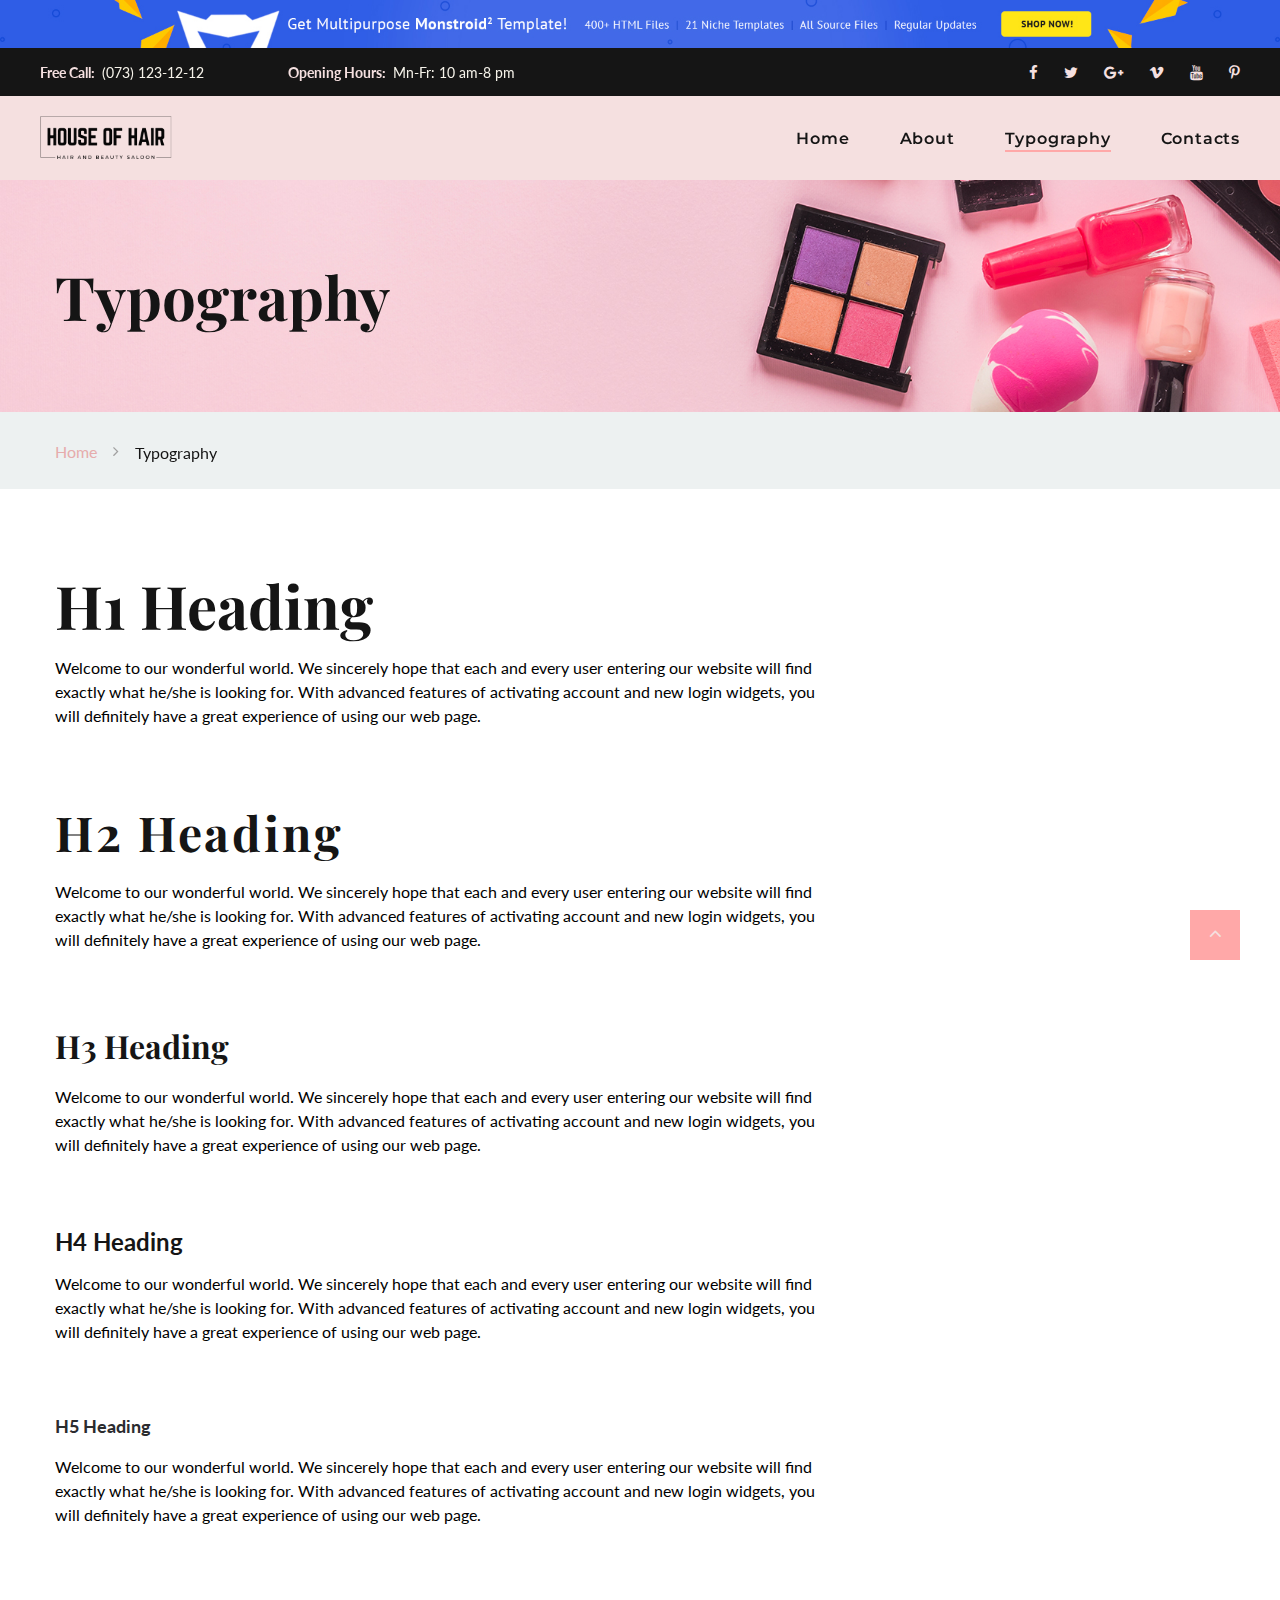
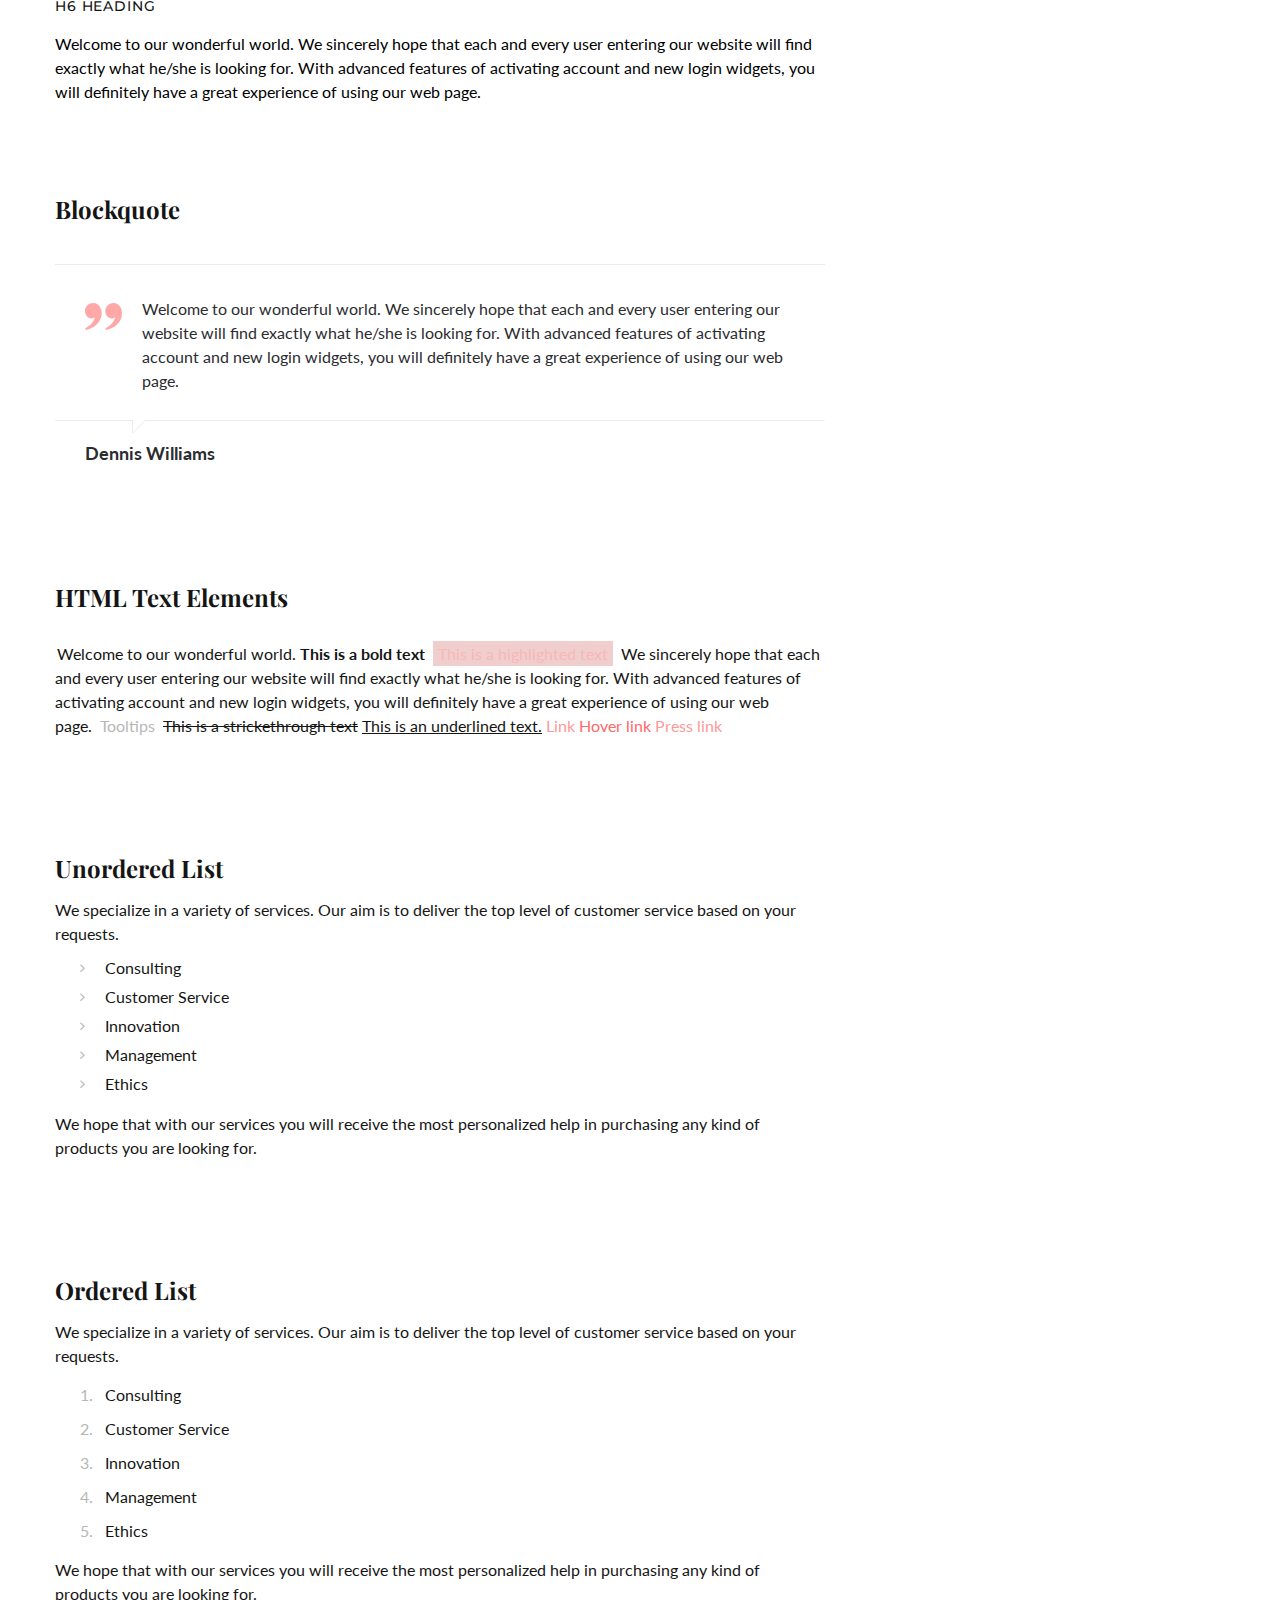
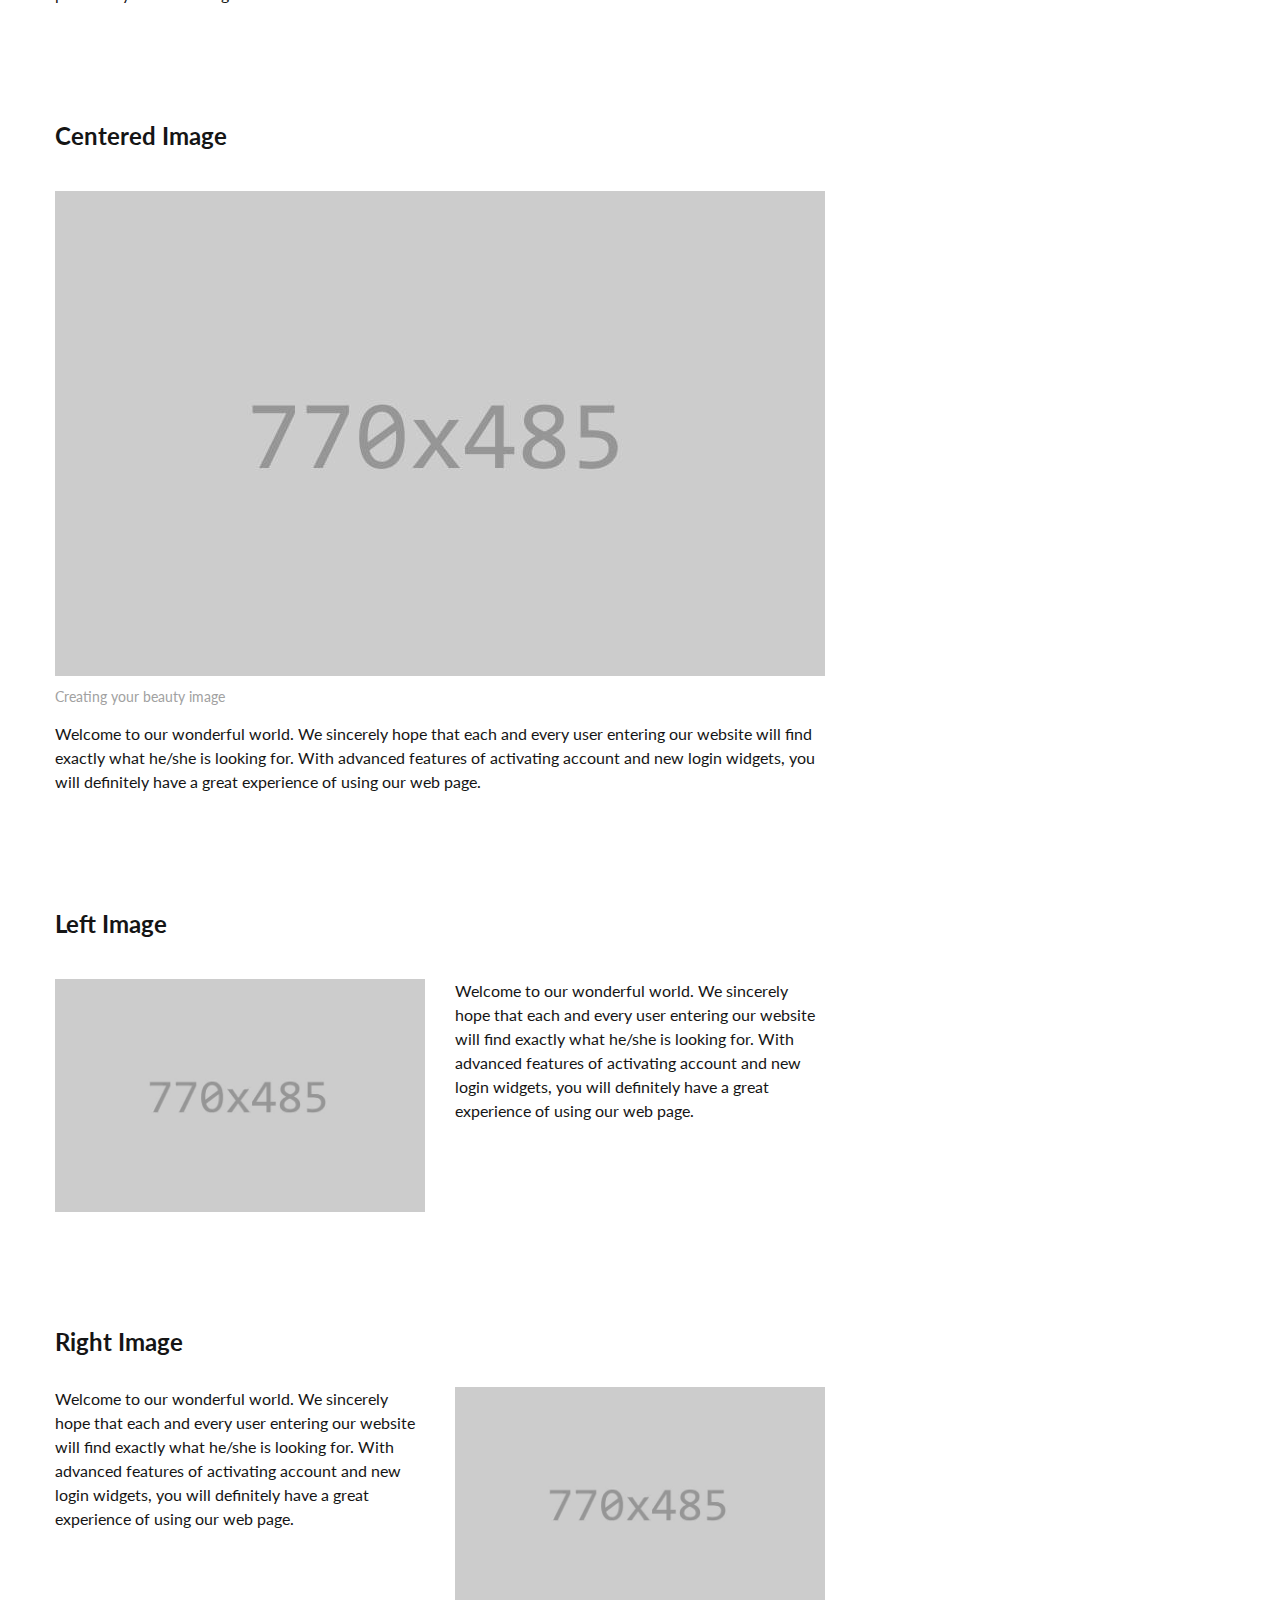
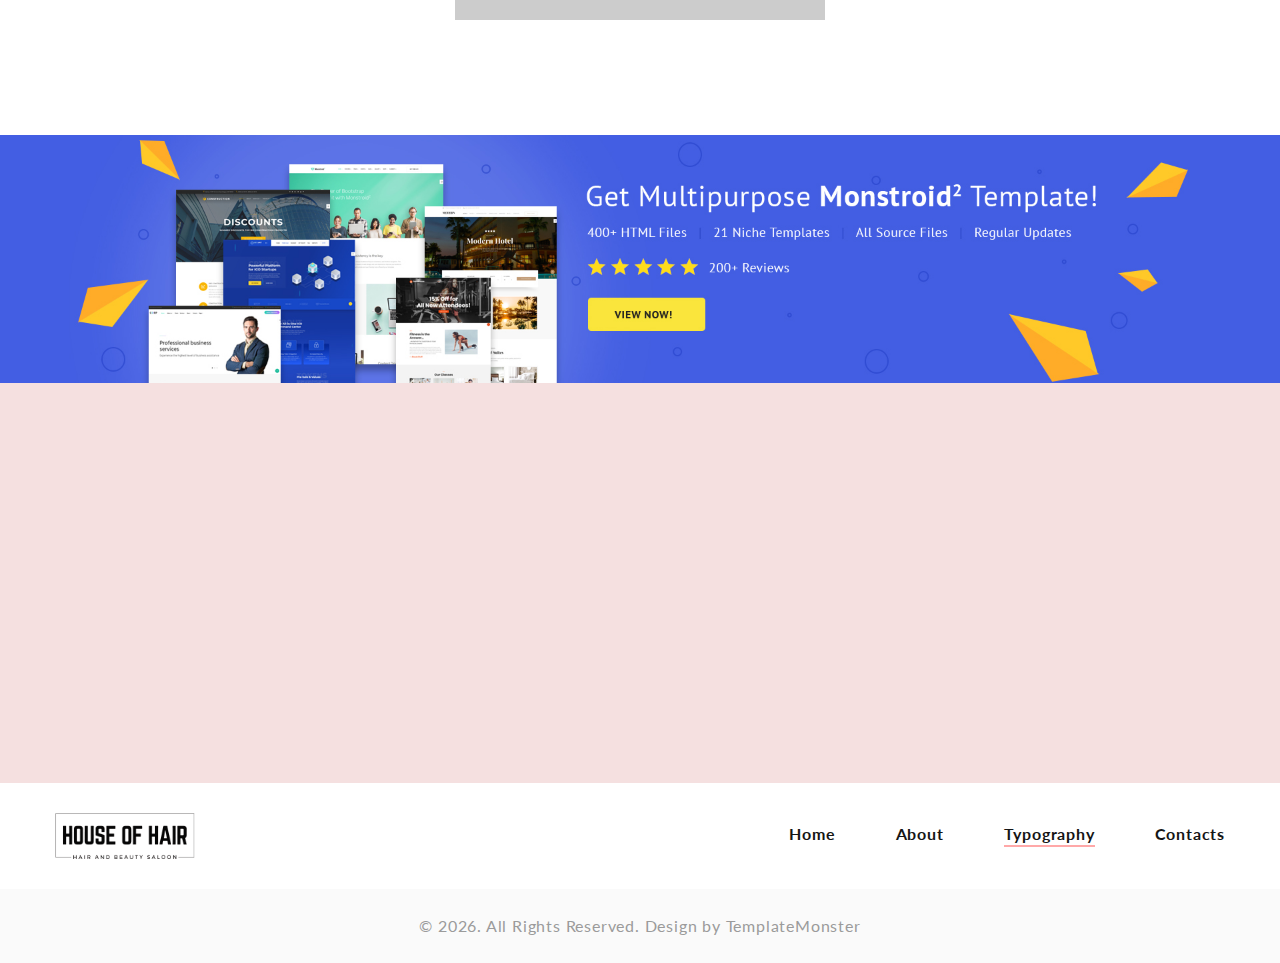
<file: typography.html>
<!-- Page Title--><!DOCTYPE html>
<html class="wide wow-animation" lang="en">
  <head>
    <title>Typography</title>
    <meta name="format-detection" content="telephone=no">
    <meta name="viewport" content="width=device-width, height=device-height, initial-scale=1.0, maximum-scale=1.0, user-scalable=0">
    <meta http-equiv="X-UA-Compatible" content="IE=edge">
    <meta charset="utf-8">
    <link rel="icon" href="images/favicon.ico" type="image/x-icon">
    <!-- Stylesheets-->
    <link rel="stylesheet" type="text/css" href="//fonts.googleapis.com/css?family=Lato:300i,400,400i,700%7CMontserrat:400,500,600,700%7CPlayfair+Display:400,700,700i%7COswald:400,700,700i">
    <link rel="stylesheet" href="css/bootstrap.css">
    <link rel="stylesheet" href="css/fonts.css">
    <link rel="stylesheet" href="css/style.css">
    <style>.ie-panel{display: none;background: #212121;padding: 10px 0;box-shadow: 3px 3px 5px 0 rgba(0,0,0,.3);clear: both;text-align:center;position: relative;z-index: 1;} html.ie-10 .ie-panel, html.lt-ie-10 .ie-panel {display: block;}</style>
  </head>
  <body>
    <div class="ie-panel"><a href="http://windows.microsoft.com/en-US/internet-explorer/"><img src="images/ie8-panel/warning_bar_0000_us.jpg" height="42" width="820" alt="You are using an outdated browser. For a faster, safer browsing experience, upgrade for free today."></a></div>
    <div class="preloader">
      <div class="preloader-body"> 
        <div class="cssload-jumping"><span></span><span></span><span></span><span></span><span></span></div>
      </div>
    </div><a class="banner banner-top" href="https://www.templatemonster.com/website-templates/monstroid2.html" target="_blank"><img src="images/monstroid.jpg" alt="" height="0"></a>
    <div class="page">
      <!-- Page Header-->
      <header class="section page-header">
        <!-- RD Navbar-->
        <div class="rd-navbar-wrap">
          <nav class="rd-navbar rd-navbar-classic" data-layout="rd-navbar-fixed" data-sm-layout="rd-navbar-fixed" data-md-layout="rd-navbar-fixed" data-md-device-layout="rd-navbar-fixed" data-lg-layout="rd-navbar-static" data-lg-device-layout="rd-navbar-static" data-xl-layout="rd-navbar-static" data-xl-device-layout="rd-navbar-static" data-lg-stick-up-offset="46px" data-xl-stick-up-offset="46px" data-xxl-stick-up-offset="46px" data-lg-stick-up="true" data-xl-stick-up="true" data-xxl-stick-up="true">
            <div class="rd-navbar-collapse-toggle rd-navbar-fixed-element-1" data-rd-navbar-toggle=".rd-navbar-collapse"><span></span></div>
            <div class="rd-navbar-aside-outer rd-navbar-collapse">
              <div class="rd-navbar-aside">
                <div class="header-info">
                  <ul class="list-inline list-inline-md">
                    <li>
                      <div class="unit unit-spacing-xs align-items-center">
                        <div class="unit-left font-weight-bold">Free Call:</div>
                        <div class="unit-body"><a href="tel:#">(073) 123-12-12</a></div>
                      </div>
                    </li>
                    <li>
                      <div class="unit unit-spacing-xs align-items-center">
                        <div class="unit-left font-weight-bold">Opening Hours: </div>
                        <div class="unit-body"> Mn-Fr: 10 am-8 pm</div>
                      </div>
                    </li>
                  </ul>
                </div>
                <div class="social-block">
                  <ul class="list-inline">
                    <li><a class="icon fa-facebook" href="#"></a></li>
                    <li><a class="icon fa-twitter" href="#"></a></li>
                    <li><a class="icon fa-google-plus" href="#"></a></li>
                    <li><a class="icon fa-vimeo" href="#"></a></li>
                    <li><a class="icon fa-youtube" href="#"></a></li>
                    <li><a class="icon fa-pinterest-p" href="#"></a></li>
                  </ul>
                </div>
              </div>
            </div>
            <div class="rd-navbar-main-outer">
              <div class="rd-navbar-main">
                <!-- RD Navbar Panel-->
                <div class="rd-navbar-panel">
                  <!-- RD Navbar Toggle-->
                  <button class="rd-navbar-toggle" data-rd-navbar-toggle=".rd-navbar-nav-wrap"><span></span></button>
                  <!-- RD Navbar Brand-->
                  <div class="rd-navbar-brand"><a class="brand" href="index.html"><img src="images/logo-dark-main-257x84.png" alt="" width="257" height="84"/></a></div>
                </div>
                <div class="rd-navbar-main-element">
                  <div class="rd-navbar-nav-wrap">
                    <!-- RD Navbar Nav-->
                    <ul class="rd-navbar-nav">
                      <li class="rd-nav-item"><a class="rd-nav-link" href="index.html">Home</a>
                      </li>
                      <li class="rd-nav-item"><a class="rd-nav-link" href="about-us.html">About</a>
                      </li>
                      <li class="rd-nav-item active"><a class="rd-nav-link" href="typography.html">Typography</a>
                      </li>
                      <li class="rd-nav-item"><a class="rd-nav-link" href="contacts.html">Contacts</a>
                      </li>
                    </ul>
                  </div>
                </div>
              </div>
            </div>
          </nav>
        </div>
      </header>
      <section class="section-page-title" style="background-image: url(images/page-titlte-1-1920x305.jpg); background-size: cover;">
        <div class="container">
          <h1 class="page-title">Typography</h1>
        </div>
      </section>
      <section class="breadcrumbs-custom">
        <div class="container">
          <ul class="breadcrumbs-custom-path">
            <li><a href="index.html">Home</a></li>
            <li class="active">Typography</li>
          </ul>
        </div>
      </section>
      <!-- Base typography -->
      <section class="section section-md bg-default">
        <div class="container">
          <div class="row row-50">
            <div class="col-xl-8">
              <ul class="list-xl">
                <li>
                  <h1>H1 Heading</h1>
                  <p>Welcome to our wonderful world. We sincerely hope that each and every user entering our website will find exactly what he/she is looking for. With advanced features of activating account and new login widgets, you will definitely have a great experience of using our web page.</p>
                </li>
                <li>
                  <h2>H2 Heading</h2>
                  <p>Welcome to our wonderful world. We sincerely hope that each and every user entering our website will find exactly what he/she is looking for. With advanced features of activating account and new login widgets, you will definitely have a great experience of using our web page.</p>
                </li>
                <li>
                  <h3>H3 Heading</h3>
                  <p>Welcome to our wonderful world. We sincerely hope that each and every user entering our website will find exactly what he/she is looking for. With advanced features of activating account and new login widgets, you will definitely have a great experience of using our web page.</p>
                </li>
                <li>
                  <h4>H4 Heading</h4>
                  <p>Welcome to our wonderful world. We sincerely hope that each and every user entering our website will find exactly what he/she is looking for. With advanced features of activating account and new login widgets, you will definitely have a great experience of using our web page.</p>
                </li>
                <li>
                  <h5>H5 Heading</h5>
                  <p>Welcome to our wonderful world. We sincerely hope that each and every user entering our website will find exactly what he/she is looking for. With advanced features of activating account and new login widgets, you will definitely have a great experience of using our web page.</p>
                </li>
                <li>
                  <h6>H6 Heading</h6>
                  <p>Welcome to our wonderful world. We sincerely hope that each and every user entering our website will find exactly what he/she is looking for. With advanced features of activating account and new login widgets, you will definitely have a great experience of using our web page.</p>
                </li>
              </ul>
            </div>
          </div>
        </div>
      </section>
      <!-- Blockquote-->
      <section class="section section-lg bg-default">
        <div class="container">
          <div class="row row-50">
            <div class="col-lg-10 col-xl-8">
              <h4 class="heading-title">Blockquote</h4>
              <!-- Quote Primary-->
              <article class="quote-primary">
                <div class="quote-primary-body">
                  <svg class="quote-primary-mark" version="1.1" xmlns="http://www.w3.org/2000/svg" x="0px" y="0px" width="88.34px" height="65.34px" viewBox="0 0 88.34 65.34" enable-background="new 0 0 88.34 65.34" overflow="scroll" xml:space="preserve" preserveAspectRatio="none">
                    <path d="M49.394,65.34v-4.131c12.318-7.088,19.924-16.074,22.811-26.965c-3.125,2.032-5.968,3.051-8.526,3.051								c-4.265,0-7.864-1.721-10.803-5.168c-2.937-3.444-4.407-7.654-4.407-12.64c0-5.511,1.932-10.142,5.791-13.878								C58.123,1.873,62.873,0,68.51,0c5.639,0,10.354,2.379,14.143,7.137c3.793,4.757,5.688,10.678,5.688,17.758								c0,9.977-3.814,18.912-11.443,26.818C69.268,59.613,60.101,64.156,49.394,65.34z M0.923,65.34v-4.131								c12.321-7.088,19.926-16.074,22.813-26.965c-3.126,2.032-5.993,3.051-8.598,3.051c-4.219,0-7.794-1.721-10.734-5.168								C1.467,28.683,0,24.473,0,19.487C0,13.976,1.919,9.346,5.757,5.609C9.595,1.873,14.334,0,19.971,0								c5.685,0,10.41,2.379,14.178,7.137c3.767,4.757,5.652,10.678,5.652,17.758c0,9.977-3.805,18.912-11.409,26.818								C20.787,59.613,11.632,64.156,0.923,65.34z"></path>
                  </svg>
                  <div class="quote-primary-text">
                    <p class="q">Welcome to our wonderful world. We sincerely hope that each and every user entering our website will find exactly what he/she is looking for. With advanced features of activating account and new login widgets, you will definitely have a great experience of using our web page.</p>
                  </div>
                </div>
                <div class="quote-primary-footer">
                  <p class="heading-5 quote-primary-cite">Dennis Williams</p>
                </div>
              </article>
            </div>
          </div>
        </div>
      </section>
      <!-- HTML Text Elements-->
      <section class="section section-lg bg-default">
        <div class="container">
          <div class="row">
            <div class="col-lg-10 col-xl-8">
              <h4 class="heading-title">HTML Text Elements</h4>
              <p class="text-block text-gray-800"><span>Welcome to our wonderful world.</span><span class="font-weight-bold">This is a bold text</span>
                <mark>This is a highlighted text</mark><span> We sincerely hope that each and every user entering our website will find exactly what he/she is looking for. With advanced features of activating account and new login widgets, you will definitely have a great experience of using our web page.</span><span class="tooltip-custom" data-toggle="tooltip" data-placement="top" title="Tooltips">Tooltips</span><span class="text-strike">This is a strickethrough text</span><span class="text-underline">This is an underlined text.</span><a href="#">Link</a><a class="link-hover" href="#">Hover link</a><a class="link-active" href="#">Press link</a>
              </p>
            </div>
          </div>
        </div>
      </section>
      <!-- Unordered List-->
      <section class="section section-lg bg-default text-gray-800">
        <div class="container">
          <div class="row row-50">
            <div class="col-xl-8">
              <h4 class="heading-title">Unordered List</h4>
              <p>We specialize in a variety of services. Our aim is to deliver the top level of customer service based on your requests.</p>
              <ul class="list-marked">
                <li>Consulting</li>
                <li>Customer Service</li>
                <li>Innovation</li>
                <li>Management</li>
                <li>Ethics</li>
              </ul>
              <p>We hope that with our services you will receive the most personalized help in purchasing any kind of products you are looking for.</p>
            </div>
          </div>
        </div>
      </section>
      <!-- Ordered List-->
      <section class="section section-lg bg-default text-gray-800">
        <div class="container">
          <div class="row row-50">
            <div class="col-xl-8">
              <h4 class="heading-title">Ordered List</h4>
              <p>We specialize in a variety of services. Our aim is to deliver the top level of customer service based on your requests.</p>
              <ol class="list-ordered">
                <li>Consulting</li>
                <li>Customer Service</li>
                <li>Innovation</li>
                <li>Management</li>
                <li>Ethics</li>
              </ol>
              <p>We hope that with our services you will receive the most personalized help in purchasing any kind of products you are looking for.</p>
            </div>
          </div>
        </div>
      </section>
      <!-- Image Centered-->
      <section class="section section-lg bg-default">
        <div class="container">
          <div class="row row-40">
            <div class="col-lg-10 col-xl-8">
              <h4>Centered Image</h4>
            </div>
            <div class="col-lg-10 col-xl-8">
              <figure class="figure-light"><img class="img-centered" src="images/typography-1-770x485.jpg" alt="" width="770" height="485"/>
                <figcaption>
                  <p>Creating your beauty image</p>
                </figcaption>
              </figure>
              <p class="text-gray-800">Welcome to our wonderful world. We sincerely hope that each and every user entering our website will find exactly what he/she is looking for. With advanced features of activating account and new login widgets, you will definitely have a great experience of using our web page.</p>
            </div>
          </div>
        </div>
      </section>
      <!-- Image Left-->
      <section class="section section-lg bg-default">
        <div class="container">
          <div class="row">
            <div class="col-lg-10 col-xl-8"> 
              <div class="row row-40"> 
                <div class="col-sm-12">
                  <h4>Left Image</h4>
                </div>
                <div class="col-md-6"><img src="images/typography-1-770x485.jpg" alt="" width="770" height="485"/>
                </div>
                <div class="col-md-6">
                  <p class="text-gray-800">Welcome to our wonderful world. We sincerely hope that each and every user entering our website will find exactly what he/she is looking for. With advanced features of activating account and new login widgets, you will definitely have a great experience of using our web page.</p>
                </div>
              </div>
            </div>
          </div>
        </div>
      </section>
      <!-- Image Right-->
      <section class="section section-lg bg-default">
        <div class="container">
          <div class="row">
            <div class="col-lg-10 col-xl-8">
              <h4>Right Image</h4>
              <div class="row row-30 flex-md-row-reverse">
                <div class="col-md-6"><img src="images/typography-1-770x485.jpg" alt="" width="770" height="485"/>
                </div>
                <div class="col-md-6">
                  <p class="text-gray-800">Welcome to our wonderful world. We sincerely hope that each and every user entering our website will find exactly what he/she is looking for. With advanced features of activating account and new login widgets, you will definitely have a great experience of using our web page.</p>
                </div>
              </div>
            </div>
          </div>
        </div>
      </section>
      <!-- Page Footer--><a class="banner" href="https://www.templatemonster.com/website-templates/monstroid2.html" target="_blank"><img src="images/monstroid-big.jpg" alt="" height="0"></a>
      <section class="section"></section>
      <!--Please, add the data attribute data-key="YOUR_API_KEY" in order to insert your own API key for the Google map.-->
      <!--Please note that YOUR_API_KEY should replaced with your key.-->
      <!--Example: <div class="google-map-container" data-key="YOUR_API_KEY">-->
      <div class="google-map-container" data-center="9870 St Vincent Place, Glasgow, DC 45 Fr 45." data-zoom="5" data-icon="images/gmap_marker.png" data-icon-active="images/gmap_marker_active.png" data-styles="[{&quot;featureType&quot;:&quot;landscape&quot;,&quot;stylers&quot;:[{&quot;saturation&quot;:-100},{&quot;lightness&quot;:60}]},{&quot;featureType&quot;:&quot;road.local&quot;,&quot;stylers&quot;:[{&quot;saturation&quot;:-100},{&quot;lightness&quot;:40},{&quot;visibility&quot;:&quot;on&quot;}]},{&quot;featureType&quot;:&quot;transit&quot;,&quot;stylers&quot;:[{&quot;saturation&quot;:-100},{&quot;visibility&quot;:&quot;simplified&quot;}]},{&quot;featureType&quot;:&quot;administrative.province&quot;,&quot;stylers&quot;:[{&quot;visibility&quot;:&quot;off&quot;}]},{&quot;featureType&quot;:&quot;water&quot;,&quot;stylers&quot;:[{&quot;visibility&quot;:&quot;on&quot;},{&quot;lightness&quot;:30}]},{&quot;featureType&quot;:&quot;road.highway&quot;,&quot;elementType&quot;:&quot;geometry.fill&quot;,&quot;stylers&quot;:[{&quot;color&quot;:&quot;#ef8c25&quot;},{&quot;lightness&quot;:40}]},{&quot;featureType&quot;:&quot;road.highway&quot;,&quot;elementType&quot;:&quot;geometry.stroke&quot;,&quot;stylers&quot;:[{&quot;visibility&quot;:&quot;off&quot;}]},{&quot;featureType&quot;:&quot;poi.park&quot;,&quot;elementType&quot;:&quot;geometry.fill&quot;,&quot;stylers&quot;:[{&quot;color&quot;:&quot;#b6c54c&quot;},{&quot;lightness&quot;:40},{&quot;saturation&quot;:-40}]},{}]">
        <div class="google-map"></div>
        <ul class="google-map-markers">
          <li data-location="9870 St Vincent Place, Glasgow, DC 45 Fr 45." data-description="9870 St Vincent Place, Glasgow"></li>
        </ul>
      </div>
      <footer class="section bg-default section-xs-type-1 footer-minimal">
        <div class="container">
          <div class="row row-30 align-items-lg-center justify-content-lg-between">
            <div class="col-lg-2">
              <div class="footer-brand"><a href="index.html"><img src="images/logo-dark-main-257x84.png" alt="" width="257" height="84"/></a></div>
            </div>
            <div class="col-lg-10">
              <div class="footer-nav">
                <ul class="rd-navbar-nav">
                  <li class="rd-nav-item"><a class="rd-nav-link" href="index.html">Home</a></li>
                  <li class="rd-nav-item"><a class="rd-nav-link" href="about-us.html">About</a></li>
                  <li class="rd-nav-item active"><a class="rd-nav-link" href="typography.html">Typography</a></li>
                  <li class="rd-nav-item"><a class="rd-nav-link" href="contacts.html">Contacts</a></li>
                </ul>
              </div>
            </div>
          </div>
        </div>
      </footer>
      <section class="bg-gray-100 section-xs text-center">
        <div class="container">
          <p class="rights"><span>&copy;&nbsp;</span><span class="copyright-year"></span>. All Rights Reserved. Design by <a href="https://www.templatemonster.com">TemplateMonster</a></p>
        </div>
      </section>
    </div>
    <!-- Global Mailform Output-->
    <div class="snackbars" id="form-output-global"></div>
    <!-- Javascript-->
    <script src="js/core.min.js"></script>
    <script src="js/script.js"></script>
  </body>
</html>
</file>
<file: css/style.css>
@charset "UTF-8";
/*
* Trunk version 2.0.1
*/
/*
*
* Contexts
*/
a:focus,
button:focus {
	outline: none !important;
}

button::-moz-focus-inner {
	border: 0;
}

*:focus {
	outline: none;
}

blockquote {
	padding: 0;
	margin: 0;
}

input,
button,
select,
textarea {
	outline: none;
}

label {
	margin-bottom: 0;
}

p {
	margin: 0;
}

ul,
ol {
	list-style: none;
	padding: 0;
	margin: 0;
}

ul li,
ol li {
	display: block;
}

dl {
	margin: 0;
}

dt,
dd {
	line-height: inherit;
}

dt {
	font-weight: inherit;
}

dd {
	margin-bottom: 0;
}

cite {
	font-style: normal;
}

form {
	margin-bottom: 0;
}

blockquote {
	padding-left: 0;
	border-left: 0;
}

address {
	margin-top: 0;
	margin-bottom: 0;
}

figure {
	margin-bottom: 0;
}

html p a:hover {
	text-decoration: none;
}

/*
*
* Typography
*/
body {
	font-family: "Lato", -apple-system, BlinkMacSystemFont, "Segoe UI", Roboto, "Helvetica Neue", Arial, sans-serif;
	font-size: 16px;
	line-height: 1.5;
	font-weight: 400;
	color: #000000;
	background-color: #f5e0e0;
	-webkit-text-size-adjust: none;
	-webkit-font-smoothing: subpixel-antialiased;
}

.heading-title {
	font-family: "Playfair Display", "Times New Roman", Times, serif;
}

.heading-decorate .divider {
	display: none;
	vertical-align: super;
	padding-right: 15px;
}

.heading-decorate .divider:after {
	height: 3px;
	width: 75px;
}

@media (min-width: 768px) {
	.heading-decorate .divider {
		display: inline-block;
	}
}

h1, h2, h3, h4, h5, h6, [class^='heading-'] {
	margin-top: 0;
	margin-bottom: 0;
	font-weight: 700;
	color: #151515;
	font-family: "Playfair Display", "Times New Roman", Times, serif;
}

h1 a, h2 a, h3 a, h4 a, h5 a, h6 a, [class^='heading-'] a {
	color: inherit;
}

h1 a:hover, h2 a:hover, h3 a:hover, h4 a:hover, h5 a:hover, h6 a:hover, [class^='heading-'] a:hover {
	color: #ffa8a8;
}

h1,
.heading-1 {
	font-size: 30px;
	line-height: 1.5;
	font-weight: 700;
}

@media (min-width: 1200px) {
	h1,
	.heading-1 {
		font-size: 60px;
		line-height: 1.2;
		font-weight: 700;
	}
}

h3,
.heading-3 {
	font-size: 24px;
	line-height: 1.5;
}

@media (min-width: 1200px) {
	h3,
	.heading-3 {
		font-size: 32px;
		line-height: 1.5;
	}
}

h4,
.heading-4 {
	font-size: 22px;
	line-height: 1.5;
	font-family: "Lato", -apple-system, BlinkMacSystemFont, "Segoe UI", Roboto, "Helvetica Neue", Arial, sans-serif;
}

@media (min-width: 1200px) {
	h4,
	.heading-4 {
		font-size: 24px;
		line-height: 1.25;
	}
}

h5,
.heading-5 {
	font-size: 18px;
	line-height: 1.44444;
	font-family: "Lato", -apple-system, BlinkMacSystemFont, "Segoe UI", Roboto, "Helvetica Neue", Arial, sans-serif;
	color: #2b2c2f;
}

h6,
.heading-6 {
	font-size: 14px;
	line-height: 1.42857;
	text-transform: uppercase;
	font-family: "Montserrat", -apple-system, BlinkMacSystemFont, "Segoe UI", Roboto, "Helvetica Neue", Arial, sans-serif;
	font-weight: 500;
	letter-spacing: 0.06em;
}

h2,
.heading-2 {
	font-size: 28px;
	line-height: 1.5;
	letter-spacing: 0.06em;
}

@media (min-width: 1200px) {
	h2,
	.heading-2 {
		font-size: 48px;
		line-height: 1.45833;
	}
}

small,
.small {
	display: block;
	font-size: 12px;
	line-height: 1.5;
}

mark,
.mark {
	padding: 3px 5px;
	color: #f6b8b8;
	background: #f1cece;
}

.big {
	font-size: 18px;
	line-height: 1.55556;
}

.lead {
	font-size: 18px;
	line-height: 24px;
	font-weight: 400;
}

code {
	padding: 10px 5px;
	border-radius: 0.2rem;
	font-size: 90%;
	color: #111111;
	background: #ffbcbc;
}

p [data-toggle='tooltip'] {
	padding-left: .25em;
	padding-right: .25em;
	color: #b7b7b7;
}

p [style*='max-width'] {
	display: inline-block;
}

.hidden {
	display: none;
}

.banner img {
	width: 100%;
}

.banner-top {
	display: none;
}

@media (min-width: 1200px) {
	.banner-top {
		display: block;
	}
}

/*
*
* Brand
*/
.brand {
	display: inline-block;
}

.brand .brand-logo-light {
	display: none;
}

.brand .brand-logo-dark {
	display: block;
}

/*
*
* Links
*/
a {
	transition: all 0.3s ease-in-out;
}

a, a:focus, a:active, a:hover {
	text-decoration: none;
}

a, a:focus, a:active {
	color: #ff9999;
}

a:hover {
	color: #ff9999;
}

a[href*='tel'], a[href*='mailto'] {
	white-space: nowrap;
}

.link-hover {
	color: #ff6868;
}

.link-press {
	color: #ff6b6b;
}

.privacy-link {
	display: inline-block;
}

* + .privacy-link {
	margin-top: 35px;
}

/*
*
* Blocks
*/
.block-center, .block-sm, .block-lg {
	margin-left: auto;
	margin-right: auto;
}

.block-xs {
	max-width: 500px;
}

.block-sm {
	max-width: 560px;
}

.block-lg {
	max-width: 768px;
}

.block-center {
	padding: 10px;
}

.block-center:hover .block-center-header {
	background-color: #f1b3b3;
}

.block-center-title {
	background-color: #ffa8a8;
}

@media (max-width: 1799px) {
	.block-center {
		padding: 20px;
	}
	.block-center:hover .block-center-header {
		background-color: #ffa8a8;
	}
	.block-center-header {
		background-color: #ffa8a8;
	}
}

.block-img-aside {
	overflow: hidden;
}

@media (min-width: 992px) {
	.block-img-aside {
		position: absolute;
		bottom: 0;
		top: 0;
		width: 100%;
		background: url("../images/home-3-1-974x626.jpg");
		background-size: cover;
	}
	.block-img-aside img {
		display: none;
	}
}

.block-decorate {
	position: relative;
	max-width: 660px;
	margin-left: auto;
	margin-right: auto;
	padding: 150px 0 170px;
	overflow: hidden;
	font-size: 70px;
	font-weight: 700;
	color: #ffa8a8;
	line-height: 1;
}

@media (min-width: 576px) {
	.block-decorate {
		font-size: 100px;
	}
}

@media (min-width: 992px) {
	.block-decorate {
		font-size: 160px;
	}
}

.block-decorate:before {
	position: absolute;
	content: url("../images/block-decorate-img-top.jpg");
	top: -5px;
	left: 50%;
	transform: translateX(-50%);
}

.block-decorate:after {
	position: absolute;
	content: url("../images/block-decorate-img-bottom.jpg");
	bottom: -5px;
	left: 50%;
	transform: translateX(-50%);
}

* + .block-decorate {
	margin-top: 25px;
}

/*
*
* Boxes
*/
.box-minimal {
	text-align: center;
}

.box-minimal .box-minimal-icon {
	font-size: 50px;
	line-height: 50px;
	color: #ffa8a8;
}

.box-minimal-divider {
	width: 36px;
	height: 4px;
	margin-left: auto;
	margin-right: auto;
	background: #ffa8a8;
}

.box-minimal-title {
	font-family: "Playfair Display", "Times New Roman", Times, serif;
}

.box-minimal-text {
	width: 100%;
	max-width: 335px;
	margin-left: auto;
	margin-right: auto;
	letter-spacing: 0.02em;
}

* + .box-minimal {
	margin-top: 30px;
}

* + .box-minimal-title {
	margin-top: 10px;
}

* + .box-minimal-divider {
	margin-top: 20px;
}

* + .box-minimal-text {
	margin-top: 15px;
}

.bg-gray-dark .box-minimal p, .bg-primary .box-minimal p {
	color: #9b9b9b;
}

.box-counter {
	position: relative;
	text-align: center;
	color: #2b2c2f;
	z-index: 1;
}

.box-counter-title {
	display: inline-block;
	font-family: "Montserrat", -apple-system, BlinkMacSystemFont, "Segoe UI", Roboto, "Helvetica Neue", Arial, sans-serif;
	font-size: 14px;
	line-height: 24px;
	letter-spacing: .05em;
	font-weight: 700;
	text-transform: uppercase;
	color: #151515;
}

.box-counter-main {
	font-family: "Playfair Display", "Times New Roman", Times, serif;
	font-size: 45px;
	font-weight: 700;
	line-height: 1.2;
}

.box-counter-main > * {
	display: inline;
	font: inherit;
}

.box-counter-main .small {
	font-size: 28px;
}

.box-counter-main .small_top {
	position: relative;
	top: .2em;
	vertical-align: top;
}

.box-counter-divider {
	font-size: 0;
	line-height: 0;
}

.box-counter-divider::after {
	content: '';
	display: inline-block;
	width: 80px;
	height: 2px;
	background: #ffa8a8;
}

* + .box-counter-title {
	margin-top: 10px;
}

* + .box-counter-main {
	margin-top: 20px;
}

* + .box-counter-divider {
	margin-top: 10px;
}

@media (min-width: 1800px) {
	.counter-list-border .col-md-3 {
		border-right: 1px solid #e1e1e1;
	}
	.counter-list-border .col-md-3:last-child {
		border-right: none;
	}
	.box-counter:before, .box-counter:after {
		display: none;
	}
}

@media (min-width: 1200px) {
	.box-counter-main {
		font-size: 60px;
	}
	.box-counter-main .small {
		font-size: 36px;
	}
	* + .box-counter-main {
		margin-top: 30px;
	}
	* + .box-counter-divider {
		margin-top: 15px;
	}
}

.bg-primary .box-counter {
	color: #ffa8a8;
}

.bg-primary .box-counter-divider::after {
	background: #ffa8a8;
}

.box-icon-modern {
	position: relative;
	max-width: 400px;
	margin-left: auto;
	margin-right: auto;
	text-align: center;
	padding: 20px;
	transition: all .3s;
}

.box-icon-modern > * {
	position: relative;
}

.box-icon-modern .icon-modern {
	position: relative;
	display: inline-block;
	width: 80px;
	height: 80px;
	border-radius: 50%;
	background: #ffa8a8;
}

.box-icon-modern .icon-modern svg > * {
	color: #151515;
	fill: #151515;
}

.box-icon-modern .divider:after {
	background: #ebebeb;
}

.box-icon-modern:before {
	position: absolute;
	content: '';
	top: 50%;
	left: 50%;
	width: 100%;
	height: 100%;
	background: #f5e0e0;
	box-shadow: 0 0 22px rgba(0, 0, 0, 0.1);
	transition: all .3s;
	transform: translate(-50%, -50%);
	opacity: 0;
}

.box-icon-modern * + .divider {
	margin-top: 15px;
}

.box-icon-modern:hover {
	z-index: 1;
}

.box-icon-modern:hover:before {
	width: 104%;
	height: 104%;
	opacity: 1;
}

@media (min-width: 1200px) {
	.box-icon-modern {
		padding: 40px 32px;
	}
}

.box-icon-modern.modern-variant-2 .divider {
	display: none;
}

.box-icon-modern-title {
	font-family: "Playfair Display", "Times New Roman", Times, serif;
}

.box-icon-modern-title a:hover {
	color: #ffa8a8;
}

* + .box-icon-modern-title {
	margin-top: 30px;
}

@media (min-width: 992px) {
	.icon-modern-list > * .box-icon-modern {
		border-right: 1px solid #ebebeb;
		border-bottom: 1px solid #ebebeb;
	}
	.icon-modern-list > *:last-child .box-icon-modern, .icon-modern-list > *:nth-child(3) .box-icon-modern {
		border-right: 1px solid transparent;
	}
	.icon-modern-list > *:nth-child(n + 4) .box-icon-modern {
		border-bottom: 1px solid transparent;
	}
}

.box-icon-classic {
	position: relative;
	padding: 40px 20px;
}

.box-icon-classic .icon-classic {
	position: relative;
	display: inline-block;
	width: 80px;
	height: 80px;
	border-radius: 50%;
	background: #e7e7e7;
}

.box-icon-classic .icon-classic svg {
	position: absolute;
	left: 50%;
	top: 50%;
	transform: translate(-50%, -50%);
}

.box-icon-classic .icon-classic svg > * {
	color: #ffa8a8;
	fill: #ffa8a8;
}

.box-icon-classic .icon-classic-title {
	font-family: "Playfair Display", "Times New Roman", Times, serif;
}

.box-icon-classic * + .icon-classic-title {
	margin-top: 15px;
}

.box-icon-classic * + .icon-classic-body {
	margin-top: 25px;
}

@media (min-width: 992px) {
	.box-icon-classic {
		display: flex;
		align-items: center;
		padding: 50px 25px;
	}
	.box-icon-classic > * {
		padding: 0 20px;
	}
	.box-icon-classic .icon-classic-body {
		text-align: left;
	}
	.box-icon-classic * + .icon-classic-body {
		margin-top: 0;
	}
}

.box-icon-classic-vertical {
	text-align: center;
}

.box-icon-classic-vertical .icon-classic-body {
	max-width: 360px;
	margin-left: auto;
	margin-right: auto;
}

@media (min-width: 992px) {
	.box-icon-classic-vertical {
		display: block;
		padding: 50px 4px;
	}
	.box-icon-classic-vertical .icon-classic-body {
		text-align: center;
	}
	.box-icon-classic-vertical * + .icon-classic-body {
		margin-top: 20px;
	}
}

.box-icon-classic-list .box-icon-classic:before {
	position: absolute;
	content: '';
	left: 50%;
	bottom: 0;
	height: 1px;
	width: 85%;
	background: #e7e7e7;
	transform: translateX(-50%);
}

@media (min-width: 768px) {
	.box-icon-classic-list .box-icon-classic:after {
		position: absolute;
		content: '';
		top: 50%;
		right: 0;
		width: 1px;
		height: 75%;
		background: #e7e7e7;
		transform: translateY(-50%);
	}
	.box-icon-classic-list > *:nth-child(n + 3) .box-icon-classic:before {
		display: none;
	}
	.box-icon-classic-list > *:nth-child(2n + 2) .box-icon-classic:after {
		display: none;
	}
}

.box-icon-classic-bordered > * {
	border-bottom: 1px solid #e7e7e7;
}

.box-icon-classic-bordered > *:last-child {
	border-bottom: none;
}

@media (min-width: 768px) {
	.box-icon-classic-bordered > * {
		border-right: 1px solid #e7e7e7;
	}
	.box-icon-classic-bordered > *:nth-child(n + 3) {
		border-bottom: none;
	}
	.box-icon-classic-bordered > *:nth-child(2n + 2) {
		border-right: none;
	}
}

.box-icon-minimal {
	max-width: 300px;
	text-align: left;
}

.box-icon-minimal-header {
	display: flex;
	align-items: center;
}

.box-icon-minimal-header svg > * {
	fill: #ffa8a8;
}

.box-icon-minimal-title {
	font-family: "Playfair Display", "Times New Roman", Times, serif;
	font-size: 21px;
	font-weight: 700;
	letter-spacing: 0.06em;
	color: #151515;
	text-transform: uppercase;
}

.box-icon-minimal-title a {
	color: #151515;
}

.box-icon-minimal-title a:hover {
	color: #ffa8a8;
}

* + .box-icon-minimal-text {
	margin-top: 22px;
}

* + .box-icon-minimal-title {
	margin-left: 20px;
	margin-top: 0;
}

.box-images {
	position: relative;
	max-width: 570px;
}

.box-images.box-images-modern {
	display: flex;
	align-items: center;
}

.box-images-item {
	display: inline-block;
	border: 10px solid #f5e0e0;
	box-shadow: 0 0 35px rgba(0, 0, 0, 0.13);
	width: 50%;
}

@media (min-width: 768px) {
	.box-images-item {
		width: inherit;
	}
}

.box-images-item.box-images-without-border {
	border: none;
	margin-right: 20%;
}

.box-images-variant-3 .box-images-item {
	width: inherit;
}

.box-images-1 {
	position: absolute;
	left: 0;
	top: 100px;
	z-index: 4;
}

.box-images-2 {
	position: relative;
	margin-left: 32%;
	z-index: 3;
}

.box-images-3 {
	position: absolute;
	right: 0;
	bottom: 100px;
	z-index: 2;
}

.box-images-4 {
	position: relative;
	margin-top: -5%;
	margin-left: 17%;
	z-index: 1;
}

.box-images-modern .box-images-item:first-child {
	z-index: 2;
	margin-right: -10%;
}

.box-images-variant-3 .box-images-item:first-child {
	position: relative;
	margin-left: 20%;
	z-index: 2;
}

.box-images-variant-3 .box-images-item.box-images-without-border {
	position: relative;
	margin-top: -46%;
	z-index: 1;
}

.box-images-classic .box-image-item {
	display: inline-block;
	box-shadow: 0 0 35px rgba(0, 0, 0, 0.13);
}

.box-images-classic * + .box-image-item {
	margin-top: 30px;
}

.box-video {
	position: relative;
}

.box-video .button-play {
	position: absolute;
	top: 50%;
	left: 50%;
	width: 85px;
	height: 85px;
	border-radius: 50%;
	background: rgba(255, 255, 255, 0.5);
	transform: translate(-50%, -50%);
}

.box-video .button-play:before {
	position: absolute;
	font-family: "FontAwesome";
	content: '\f04b';
	top: 50%;
	font-size: 20px;
	line-height: 20px;
	left: 54%;
	color: #f5e0e0;
	text-shadow: 0 0 4px rgba(0, 0, 0, 0.04);
	transform: translate(-50%, -50%);
	transition: all 0.3s ease-in-out;
}

.box-video .button-play:hover, .box-video .button-play:focus {
	background: rgba(255, 255, 255, 0.8);
}

.box-video .button-play:hover:before, .box-video .button-play:focus:before {
	color: #ffa8a8;
}

.box-video-button {
	text-align: center;
}

.box-video-button .button-play {
	position: relative;
	display: inline-block;
	width: 90px;
	height: 90px;
	border-radius: 50%;
	border: 2px solid rgba(255, 255, 255, 0.6);
	background: rgba(255, 255, 255, 0.3);
	transition: all .3s;
	z-index: 1;
}

.box-video-button .button-play:before {
	position: absolute;
	content: '';
	top: -12px;
	left: -12px;
	right: -12px;
	bottom: -12px;
	background: rgba(255, 255, 255, 0.21);
	border-radius: 50%;
	transition: all .3s;
}

.box-video-button .button-play .icon {
	position: absolute;
	top: 50%;
	left: 55%;
	font-size: 30px;
	color: #f5e0e0;
	transform: translate(-50%, -50%);
	transition: all .3s;
}

.box-video-button .button-play:hover {
	background: rgba(255, 255, 255, 0.6);
}

.box-video-button .button-play:hover .icon {
	color: #ffa8a8;
}

.box-video-button .button-play:hover:before {
	top: 0;
	left: 0;
	right: 0;
	bottom: 0;
}

.gallery-item {
	position: relative;
	display: block;
	background: #000000;
	overflow: hidden;
}

.gallery-item img {
	position: relative;
	transition: all .5s;
	z-index: 1;
	will-change: transform;
	width: 100%;
}

.gallery-item:before {
	position: absolute;
	content: '';
	top: 20px;
	left: 20px;
	right: 20px;
	bottom: 20px;
	border: 2px solid #f5e0e0;
	transition: all .5s;
	opacity: 0;
	z-index: 2;
}

.gallery-item .gallery-item-title {
	position: absolute;
	top: 50%;
	left: 50%;
	font-size: 24px;
	font-weight: 700;
	color: #f5e0e0;
	transform: translate(-50%, -50%);
	transition: all .3s;
	opacity: 0;
	z-index: 2;
}

.gallery-item .gallery-item-button {
	position: absolute;
	display: inline-block;
	overflow: hidden;
	right: 20px;
	bottom: 20px;
	width: 66px;
	height: 66px;
	opacity: 0;
	transition: all .5s;
	z-index: 2;
}

.gallery-item .gallery-item-button:before {
	position: absolute;
	content: '+';
	right: 11px;
	bottom: 7px;
	color: #ffa8a8;
	font-size: 28px;
	line-height: 28px;
	z-index: 1;
}

.gallery-item .gallery-item-button:after {
	position: absolute;
	content: '';
	top: 0;
	left: 33px;
	right: -33px;
	bottom: 0;
	background: #f5e0e0;
	transform: skewX(-45deg);
}

.mobile .gallery-item .gallery-item-title, .mobile .gallery-item .gallery-item-button, .mobile .gallery-item:before, .tablet .gallery-item .gallery-item-title, .tablet .gallery-item .gallery-item-button, .tablet .gallery-item:before {
	opacity: 1;
}

.mobile .gallery-item img, .tablet .gallery-item img {
	opacity: .7;
}

.gallery-item:hover img {
	opacity: .7;
	transform: scale(1.05);
}

.gallery-item:hover:before, .gallery-item:hover .gallery-item-button, .gallery-item:hover .gallery-item-title {
	opacity: 1;
}

@media (min-width: 1200px) {
	.cobbles-gallery .gallery-item img {
		max-width: initial;
		width: 100%;
	}
}

@media (max-width: 767px) {
	.gallery-item img {
		width: 100%;
	}
}

.team-minimal {
	text-align: center;
}

.team-minimal .team-title {
	font-family: "Playfair Display", "Times New Roman", Times, serif;
}

.team-minimal figure {
	transition: all .3s;
}

.team-minimal .team-minimal-caption {
	padding: 20px 5px 10px 5px;
	background: #ffffff;
	white-space: nowrap;
}

.team-minimal .team-minimal-caption * + p {
	margin-top: 10px;
}

.team-minimal.team-minimal-with-shadow figure {
	display: inline-block;
	box-shadow: 0 0 22px rgba(0, 0, 0, 0.1);
}

.team-minimal.team-minimal-type-2 {
	max-width: 320px;
	margin-left: auto;
	margin-right: auto;
	box-shadow: 0 0 22px rgba(0, 0, 0, 0.1);
}

.owl-carousel-center .owl-item.center .team-minimal figure {
	display: inline-block;
	box-shadow: 0 0 22px rgba(0, 0, 0, 0.1);
}

.team-corporate {
	max-width: 370px;
	margin-left: auto;
	margin-right: auto;
	padding: 25px;
	border: 3px solid #f4f4f4;
	transition: all .3s;
}

.team-corporate:hover {
	box-shadow: 0 0 22px rgba(0, 0, 0, 0.1);
}

.team-corporate-title {
	font-family: "Playfair Display", "Times New Roman", Times, serif;
}

.team-corporate-link a {
	color: #151515;
}

.team-corporate-link a:hover {
	color: #ffa8a8;
}

.team-corporate-caption > * + * {
	margin-top: 15px;
}

* + .team-corporate-caption {
	margin-top: 30px;
}

.box-team-info .box-team-info-header * + p {
	margin-top: 7px;
}

.box-team-info .box-team-info-header * + .divider-lg {
	margin-top: 15px;
}

.box-team-info > * + * {
	margin-top: 30px;
}

@media (min-width: 992px) {
	.box-team-info > * + * {
		margin-top: 40px;
	}
}

.box-team-info-carousel {
	max-width: 590px;
}

.box-team-creative {
	position: relative;
	max-width: 370px;
	margin-left: auto;
	margin-right: auto;
	box-shadow: 0 0 22px rgba(0, 0, 0, 0.1);
}

.box-team-creative .social-list {
	visibility: hidden;
	opacity: 0;
	margin-bottom: -35px;
	transition: all .7s;
}

.box-team-creative .box-team-creative-caption {
	position: absolute;
	padding: 25px 15px 25px;
	left: 0;
	bottom: 0;
	right: 0;
	background: #f5e0e0;
	box-shadow: inset 0 -3px 0 0 #ffa8a8;
	transition: all .7s;
}

.box-team-creative .box-team-creative-title {
	font-family: "Playfair Display", "Times New Roman", Times, serif;
	font-weight: 700;
	letter-spacing: 0.04em;
}

.box-team-creative .icon {
	font-size: 21px;
}

.box-team-creative * + .social-list {
	margin-top: 15px;
}

.box-team-creative:hover .social-list {
	visibility: visible;
	opacity: 1;
	margin-bottom: 0;
}

.box-team-creative:hover .box-team-creative-caption {
	box-shadow: inset 0 -5px 0 0 #ffa8a8;
}

.pricing-classic-item {
	display: flex;
	align-items: center;
	justify-content: space-between;
	text-align: left;
	padding: 25px 20px 25px 0;
	border-bottom: 1px solid #e7e7e7;
}

.pricing-classic-body h4 {
	font-weight: 400;
}

.pricing-classic-body > * + * {
	margin-top: 9px;
}

.price-value h3 {
	font-weight: 400;
	color: #ffa8a8;
}

@media (min-width: 992px) {
	.pricing-list-classic {
		column-count: 2;
		column-gap: 30px;
	}
	.pricing-list-classic .pricing-classic-item:nth-child(4n + 4) {
		border-bottom: none;
	}
}

.pricing-box-modern {
	border: 3px solid #ffa8a8;
}

.pricing-box-modern .pricing-box-inner {
	padding: 35px 15px;
}

.pricing-box-modern .pricing-box-inner .pricing-box-inner-list h4 {
	font-family: "Playfair Display", "Times New Roman", Times, serif;
}

.pricing-box-modern .pricing-box-inner .pricing-box-inner-list p {
	font-size: 14px;
	font-family: "Montserrat", -apple-system, BlinkMacSystemFont, "Segoe UI", Roboto, "Helvetica Neue", Arial, sans-serif;
	letter-spacing: 0.06em;
	text-transform: uppercase;
	font-weight: 500;
	opacity: .6;
}

.pricing-box-modern .pricing-box-inner .pricing-box-inner-list h4 + p {
	margin-top: 7px;
}

.pricing-box-modern .pricing-box-inner * + .pricing-box-inner-list {
	margin-top: 20px;
}

@media (min-width: 768px) {
	.pricing-box-modern .pricing-box-inner {
		padding: 40px 60px;
	}
}

@media (min-width: 1200px) {
	.pricing-box-modern .pricing-box-inner.box-left {
		padding-right: 75px;
	}
	.pricing-box-modern .pricing-box-inner.box-right {
		padding-left: 120px;
	}
}

.pricing-box-modern .img-wrap {
	overflow: hidden;
}

.pricing-box-modern .img-wrap img {
	position: absolute;
	max-width: none;
	top: 50%;
	left: 50%;
	transform: translate(-50%, -50%);
	z-index: 2;
}

@media (min-width: 1200px) {
	.pricing-box-modern .img-wrap {
		overflow: visible;
	}
	.pricing-box-modern .img-wrap img {
		box-shadow: 0 0 22px rgba(0, 0, 0, 0.1);
	}
}

.box-service-modern {
	display: flex;
	flex-direction: column;
}

.box-service-modern .box-icon-classic {
	max-width: 390px;
	margin-left: auto;
	margin-right: auto;
	border: 1px solid #eaeced;
}

.box-service-modern .box-icon-classic .icon-classic {
	background: #f6f9f9;
}

.box-service-modern .box-icon-classic-vertical .icon-classic-body {
	max-width: inherit;
}

.box-service-modern .box-service-modern-img {
	position: relative;
	overflow: hidden;
}

.box-service-modern .box-service-modern-img:before {
	position: absolute;
	content: '';
	top: -4px;
	left: 50%;
	width: 20px;
	height: 20px;
	background: #f5e0e0;
	transform: rotate(45deg) translateX(-50%);
}

.box-service-modern .box-service-modern-img:after {
	position: absolute;
	content: '';
	left: 50%;
	top: -4px;
	width: 27px;
	height: 27px;
	border: 1px solid #f5e0e0;
	transform: rotate(45deg) translateX(-53%);
}

@media (min-width: 768px) and (max-width: 991px) {
	.box-service-modern {
		flex-direction: row;
	}
	.box-service-modern.box-service-modern-reverse {
		flex-direction: row-reverse;
	}
	.box-service-modern .box-icon-classic {
		padding: 36px 15px;
		width: 345px;
	}
	.box-service-modern .box-service-modern-img {
		width: 345px;
	}
	.box-service-modern .box-service-modern-img:before, .box-service-modern .box-service-modern-img:after {
		display: none;
	}
	.box-service-modern .box-service-modern-img img {
		max-width: inherit;
	}
}

@media (min-width: 992px) {
	.box-service-modern {
		flex-direction: column;
	}
	.box-service-modern .box-service-modern-img:before, .box-service-modern .box-service-modern-img:after {
		display: block;
	}
	.box-service-modern .box-service-modern-img img {
		max-width: inherit;
	}
	.box-service-modern.box-service-modern-reverse {
		flex-direction: column-reverse;
	}
	.box-service-modern.box-service-modern-reverse .box-icon-classic {
		border-top: 1px solid transparent;
		border-bottom: 1px solid #eaeced;
	}
	.box-service-modern.box-service-modern-reverse .box-service-modern-img:before, .box-service-modern.box-service-modern-reverse .box-service-modern-img:after {
		top: 100%;
	}
	.box-service-modern .box-icon-classic {
		min-height: 310px;
		border-bottom: 1px solid transparent;
	}
	.box-service-modern .box-icon-classic > * {
		padding: 0 12px;
	}
}

.box-contact-info-with-icon {
	position: relative;
	padding-left: 38px;
}

.box-contact-info-with-icon .icon {
	position: absolute;
	font-size: 28px;
	top: 0;
	left: 0;
}

.box-contact-info-with-icon * + .list-xs {
	margin-top: 12px;
}

.box-info-with-shadow {
	padding: 25px 30px;
	text-align: left;
	background: #f5e0e0;
	border-radius: 5px;
	box-shadow: 0 0 22px rgba(0, 0, 0, 0.1);
}

.box-info-with-shadow .list li {
	position: relative;
	padding-left: 40px;
}

.box-info-with-shadow .list li .icon {
	position: absolute;
	font-size: 24px;
	left: 0;
}

.box-info-with-shadow * + .list {
	margin-top: 20px;
}

.box-thumbnail-classic {
	display: inline-block;
}

.box-thumbnail-classic figure {
	border-radius: 6px;
	box-shadow: 0 8px 18px 0 rgba(21, 21, 21, 0.25);
}

.box-thumbnail-classic .caption {
	margin-top: 25px;
	font-family: "Playfair Display", "Times New Roman", Times, serif;
	color: #151515;
	font-weight: 500;
}

.box-thumbnail-classic .caption > * {
	transition: all .3s;
}

.box-thumbnail-classic .caption > *:hover {
	color: #ffa8a8;
}

.box-advantages-container {
	counter-reset: div;
}

.box-advantages {
	padding: 30px 20px;
	border-radius: 4px;
	text-align: left;
	transition: .33s ease-in;
	box-shadow: 0 0 18px rgba(21, 21, 21, 0.11);
}

.box-advantages:hover {
	box-shadow: 0 0 18px rgba(21, 21, 21, 0.22);
}

.box-advantages:hover .box-advantages-divider {
	width: 105px;
	background: #ffa8a8;
}

.box-advantages .label {
	padding: 5px 8px;
	border-radius: 4px;
	font: 600 12px/1 "Playfair Display", "Times New Roman", Times, serif;
	text-transform: uppercase;
	letter-spacing: .05em;
}

.box-advantages .label-popular {
	color: #f5e0e0;
	background-color: #f5543f;
}

@media (min-width: 1200px) {
	.box-advantages {
		padding: 40px 20px 40px 30px;
	}
}

.box-advantages-icon {
	font-size: 50px;
	color: #ffa8a8;
}

.box-advantages-title {
	font-weight: 400;
}

.box-advantages-title:before {
	content: counter(div, decimal-leading-zero) ".";
	counter-increment: div;
	display: inline-block;
	opacity: .22;
	font-weight: 500;
	margin-right: 8px;
}

.box-advantages-divider {
	height: 3px;
	width: 60px;
	background-color: rgba(21, 21, 21, 0.18);
	transition: .33s ease-in;
}

.box-advantages-body {
	font-size: 15px;
	line-height: 22px;
	opacity: .8;
}

* + .box-advantages-title {
	margin-top: 15px;
}

* + .box-advantages-divider {
	margin-top: 25px;
}

* + .box-advantages-body {
	margin-top: 25px;
}

.box-typography {
	font-size: 64px;
	font-weight: 900;
	font-family: "Playfair Display", "Times New Roman", Times, serif;
}

.box-typography-inner {
	display: block;
	letter-spacing: .1em;
}

.box-typography-inner:last-of-type {
	margin-top: 45px;
	line-height: .85;
}

.box-typography-inner:last-of-type span {
	display: block;
}

@media (min-width: 768px) {
	.box-typography {
		font-size: 108px;
	}
}

* + .box-typography {
	margin-top: 50px;
}

@media (min-width: 1200px) {
	* + .box-typography {
		margin-top: 100px;
	}
}

.box-typography + * {
	margin-top: 45px;
}

.block-parallax-element {
	position: relative;
	display: inline-block;
}

.block-parallax-element .prev-element {
	position: absolute;
	left: -38px;
	top: -8px;
	width: 140px;
	height: 140px;
	background: #ffa8a8;
	border-radius: 50%;
}

.block-parallax-element img {
	position: relative;
	z-index: 2;
}

.block-parallax-element .next-element {
	position: absolute;
	right: -32px;
	bottom: -2px;
	width: 115px;
	height: 115px;
	background: #ffa8a8;
	border-radius: 50%;
	z-index: 3;
}

/*
* Element groups
*/
html .group {
	margin-bottom: -20px;
	margin-left: -15px;
}

html .group:empty {
	margin-bottom: 0;
	margin-left: 0;
}

html .group > * {
	display: inline-block;
	margin-top: 0;
	margin-bottom: 20px;
	margin-left: 15px;
}

html .group-sm {
	margin-bottom: -10px;
	margin-left: -10px;
}

html .group-sm:empty {
	margin-bottom: 0;
	margin-left: 0;
}

html .group-sm > * {
	display: inline-block;
	margin-top: 0;
	margin-bottom: 10px;
	margin-left: 10px;
}

html .group-md {
	margin-bottom: -15px;
	margin-left: -20px;
}

html .group-md:empty {
	margin-bottom: 0;
	margin-left: 0;
}

html .group-md > * {
	display: inline-block;
	margin-top: 0;
	margin-bottom: 15px;
	margin-left: 20px;
}

html .group-xl {
	margin-bottom: -20px;
	margin-left: -30px;
}

html .group-xl:empty {
	margin-bottom: 0;
	margin-left: 0;
}

html .group-xl > * {
	display: inline-block;
	margin-top: 0;
	margin-bottom: 20px;
	margin-left: 30px;
}

@media (min-width: 992px) {
	html .group-xl {
		margin-bottom: -20px;
		margin-left: -45px;
	}
	html .group-xl > * {
		margin-bottom: 20px;
		margin-left: 45px;
	}
}

html .group-sm-justify .button {
	padding-left: 20px;
	padding-right: 20px;
}

@media (min-width: 768px) {
	html .group-sm-justify {
		display: flex;
		align-items: center;
		justify-content: center;
	}
	html .group-sm-justify > * {
		flex-grow: 1;
		flex-shrink: 0;
	}
	html .group-sm-justify .button {
		min-width: 145px;
		padding-left: 20px;
		padding-right: 20px;
	}
}

html .group-middle {
	display: inline-table;
	vertical-align: middle;
}

html .group-middle > * {
	vertical-align: middle;
}

* + .group-sm {
	margin-top: 30px;
}

* + .group-xl {
	margin-top: 30px;
}

/*
*
* Responsive units
*/
.unit {
	display: flex;
	flex: 0 1 100%;
	margin-bottom: -30px;
	margin-left: -20px;
}

.unit > * {
	margin-bottom: 30px;
	margin-left: 20px;
}

.unit:empty {
	margin-bottom: 0;
	margin-left: 0;
}

.unit-body {
	flex: 0 1 auto;
}

.unit-left,
.unit-right {
	flex: 0 0 auto;
	max-width: 100%;
}

.unit-spacing-xs {
	margin-bottom: -15px;
	margin-left: -7px;
}

.unit-spacing-xs > * {
	margin-bottom: 15px;
	margin-left: 7px;
}

/*
*
* Lists
*/
.list > li + li {
	margin-top: 10px;
}

.list-xs > li + li {
	margin-top: 5px;
}

.list-sm > li + li {
	margin-top: 10px;
}

.list-md > li + li {
	margin-top: 18px;
}

.list-lg > li + li {
	margin-top: 25px;
}

.list-xl > li + li {
	margin-top: 30px;
}

@media (min-width: 768px) {
	.list-xl > li + li {
		margin-top: 70px;
	}
}

.list-inline > li {
	display: inline-block;
}

html .list-inline-md {
	transform: translate3d(0, -8px, 0);
	margin-bottom: -8px;
	margin-left: -10px;
	margin-right: -10px;
}

html .list-inline-md > * {
	margin-top: 8px;
	padding-left: 10px;
	padding-right: 10px;
}

@media (min-width: 992px) {
	html .list-inline-md {
		margin-left: -15px;
		margin-right: -15px;
	}
	html .list-inline-md > * {
		padding-left: 15px;
		padding-right: 15px;
	}
}

.list-terms dt + dd {
	margin-top: 10px;
}

.list-terms dd + dt {
	margin-top: 25px;
}

* + .list-terms {
	margin-top: 25px;
}

.index-list {
	counter-reset: li;
}

.index-list > li .list-index-counter:before {
	content: counter(li, decimal-leading-zero);
	counter-increment: li;
}

.list-marked {
	padding-left: 25px;
	text-align: left;
}

.list-marked > li::before {
	position: relative;
	display: inline-block;
	left: 0;
	top: -1px;
	min-width: 25px;
	content: '\f105';
	font: 400 14px/24px 'FontAwesome';
	color: #b7b7b7;
}

.list-marked > li + li {
	margin-top: 4px;
}

.list-marked.list-marked-primary > li:before {
	color: #ffa8a8;
}

* + .list-marked {
	margin-top: 15px;
}

p + .list-marked {
	margin-top: 10px;
}

.list-ordered {
	counter-reset: li;
	padding-left: 25px;
	text-align: left;
}

.list-ordered > li {
	position: relative;
	padding-left: 25px;
}

.list-ordered > li:before {
	content: counter(li, decimal) ".";
	counter-increment: li;
	position: absolute;
	top: 0;
	left: 0;
	display: inline-block;
	width: 15px;
	color: #b7b7b7;
}

.list-ordered > li + li {
	margin-top: 10px;
}

* + .list-ordered {
	margin-top: 15px;
}

.social-list {
	margin-left: -7px;
	margin-right: -7px;
}

.social-list > * {
	padding-left: 7px;
	padding-right: 7px;
}

* + .social-list {
	margin-top: 40px;
}

.contact-list > li {
	padding: 24px 0;
	border-bottom: 1px solid #e7e7e7;
}

.contact-list > li:last-child {
	border-bottom: none;
}

.contact-list .contact-list-title {
	font-family: "Playfair Display", "Times New Roman", Times, serif;
	font-size: 21px;
	font-weight: 700;
	color: #151515;
}

.contact-list .contact-list-content {
	position: relative;
	padding-left: 30px;
}

.contact-list .contact-list-content .icon {
	position: absolute;
	top: 1px;
	left: 0;
	font-size: 24px;
}

.contact-list .contact-list-content a {
	color: #000000;
}

.contact-list .contact-list-content a:hover {
	color: #ffa8a8;
}

.contact-list * + .contact-list-content {
	margin-top: 15px;
}

/*
*
* Images
*/
img {
	display: inline-block;
	max-width: 100%;
	height: auto;
}

.img-responsive {
	width: 100%;
}

/*
*
* Icons
*/
.icon {
	display: inline-block;
	font-size: 16px;
	line-height: 1;
}

.icon::before {
	position: relative;
	display: inline-block;
	font-weight: 400;
	font-style: normal;
	speak: none;
	text-transform: none;
}

.icon-primary {
	color: #ffa8a8;
}

.icon-circle {
	border-radius: 50%;
}

.icon-circle-sm {
	width: 34px;
	height: 34px;
	background: #e1e1e1;
	color: rgba(0, 0, 0, 0.3);
	font-size: 21px;
	line-height: 24px;
	padding: 5px;
}

.icon-circle-sm:hover {
	background: #ffa8a8;
	color: #f5e0e0;
}

/*
*
* Tables custom
*/
.table-custom {
	width: 100%;
	max-width: 100%;
	text-align: left;
	background: #f5e0e0;
	border-collapse: collapse;
}

.table-custom th,
.table-custom td {
	color: #000000;
	background: #f5e0e0;
	white-space: nowrap;
}

.table-custom th {
	padding: 35px 24px;
	font-size: 14px;
	font-weight: 600;
	text-transform: uppercase;
	background: #f6f9f9;
	font-family: "Montserrat", -apple-system, BlinkMacSystemFont, "Segoe UI", Roboto, "Helvetica Neue", Arial, sans-serif;
	letter-spacing: 0.04em;
}

@media (max-width: 991px) {
	.table-custom th {
		padding-top: 20px;
		padding-bottom: 20px;
	}
}

.table-custom td {
	padding: 17px 24px;
}

.table-custom tbody tr:first-child td {
	border-top: 0;
}

.table-custom tr td {
	border-bottom: 1px solid #d9d9d9;
}

.table-custom tfoot td {
	font-weight: 700;
	color: #000000;
}

* + .table-custom-responsive {
	margin-top: 30px;
}

@media (min-width: 768px) {
	* + .table-custom-responsive {
		margin-top: 40px;
	}
}

.table-custom.table-custom-primary thead th {
	color: #f5e0e0;
	background: #ffa8a8;
	border: 0;
}

.table-custom.table-custom-primary tbody tr:hover td {
	background: #f6f9f9;
}

.table-custom.table-custom-bordered tr td:first-child {
	border-left: 0;
}

.table-custom.table-custom-bordered tr td:last-child {
	border-right: 0;
}

.table-custom.table-custom-bordered td {
	border: 1px solid #d9d9d9;
}

.table-custom.table-custom-bordered tbody > tr:first-of-type > td {
	border-top: 0;
}

.table-custom.table-custom-striped {
	border-bottom: 1px solid #d9d9d9;
}

.table-custom.table-custom-striped tbody tr:nth-of-type(odd) td {
	background: transparent;
}

.table-custom.table-custom-striped tbody tr:nth-of-type(even) td {
	background: #f6f9f9;
}

.table-custom.table-custom-striped tbody td {
	border: 0;
}

.table-custom.table-custom-striped tfoot td:not(:first-child) {
	border-left: 0;
}

@media (max-width: 991px) {
	.table-custom-responsive {
		display: block;
		width: 100%;
		overflow-x: auto;
		-ms-overflow-style: -ms-autohiding-scrollbar;
	}
	.table-custom-responsive.table-bordered {
		border: 0;
	}
}

/*
*
* Dividers
*/
hr {
	margin-top: 0;
	margin-bottom: 0;
	border-top: 1px solid #f5f5f5;
}

.divider {
	font-size: 0;
	line-height: 0;
}

.divider::after {
	content: '';
	display: inline-block;
	width: 60px;
	height: 3px;
	background-color: #ffa8a8;
}

.divider-lg::after {
	content: '';
	display: inline-block;
	width: 90px;
	height: 3px;
	background-color: #ffa8a8;
}

h1 .divider-lg {
	line-height: 3px;
}

/*
*
* Buttons
*/
.button {
	position: relative;
	overflow: hidden;
	display: inline-block;
	padding: 11px 32px;
	font-size: 14px;
	line-height: 24px;
	border: 2px solid;
	font-family: "Montserrat", -apple-system, BlinkMacSystemFont, "Segoe UI", Roboto, "Helvetica Neue", Arial, sans-serif;
	font-weight: 600;
	letter-spacing: 0.06em;
	text-transform: uppercase;
	white-space: nowrap;
	text-overflow: ellipsis;
	text-align: center;
	cursor: pointer;
	vertical-align: middle;
	user-select: none;
	transition: 250ms all ease-in-out;
	border-radius: 25px;
}

@media (max-width: 575px) {
	.button {
		padding: 11px 13px;
	}
}

.button-block {
	display: block;
	width: 100%;
}

.button-default, .button-default:focus {
	color: #cccccc;
	background-color: #2b2c2f;
	border-color: #2b2c2f;
}

.button-default:hover, .button-default:active {
	color: #f5e0e0;
	background-color: #ffa8a8;
	border-color: #ffa8a8;
}

.button-default.button-ujarak::before {
	background: #ffa8a8;
}

.button-gray-100, .button-gray-100:focus {
	color: #151515;
	background-color: #f6f9f9;
	border-color: #f6f9f9;
}

.button-gray-100:hover, .button-gray-100:active {
	color: #151515;
	background-color: #e7efef;
	border-color: #e7efef;
}

.button-gray-100.button-ujarak::before {
	background: #e7efef;
}

.button-primary, .button-primary:focus {
	color: #151515;
	background-color: #ffa8a8;
	border-color: #ffa8a8;
}

.button-primary:hover, .button-primary:active {
	color: #151515;
	background-color: #f5e0e0;
	border-color: #ffa8a8;
}

.button-primary.button-ujarak::before {
	background: #ffa8a8;
}

.button-default-outline, .button-default-outline:focus {
	color: #151515;
	background-color: transparent;
	border-color: #ffa8a8;
}

.button-default-outline:hover, .button-default-outline:active {
	color: #f5e0e0;
	background-color: #ffa8a8;
	border-color: #ffa8a8;
}

.button-default-outline.button-ujarak::before {
	background: #ffa8a8;
}

.button-white, .button-white:focus {
	color: #ffa8a8;
	background-color: #f5e0e0;
	border-color: #f5e0e0;
}

.button-white:hover, .button-white:active {
	color: #f5e0e0;
	background-color: #ffa8a8;
	border-color: #ffa8a8;
}

.button-white.button-ujarak::before {
	background: #ffa8a8;
}

.button-ghost {
	border: 0;
	background-color: transparent;
	color: #151515;
}

.button-ghost:hover {
	color: #f5e0e0;
	background: #ffa8a8;
}

.button-facebook, .button-facebook:focus {
	color: #f5e0e0;
	background-color: #4d70a8;
	border-color: #4d70a8;
}

.button-facebook:hover, .button-facebook:active {
	color: #f5e0e0;
	background-color: #456497;
	border-color: #456497;
}

.button-facebook.button-ujarak::before {
	background: #456497;
}

.button-twitter, .button-twitter:focus {
	color: #f5e0e0;
	background-color: #02bcf3;
	border-color: #02bcf3;
}

.button-twitter:hover, .button-twitter:active {
	color: #f5e0e0;
	background-color: #02a8da;
	border-color: #02a8da;
}

.button-twitter.button-ujarak::before {
	background: #02a8da;
}

.button-google, .button-google:focus {
	color: #f5e0e0;
	background-color: #e2411e;
	border-color: #e2411e;
}

.button-google:hover, .button-google:active {
	color: #f5e0e0;
	background-color: #cc3a1a;
	border-color: #cc3a1a;
}

.button-google.button-ujarak::before {
	background: #cc3a1a;
}

.button-shadow {
	box-shadow: 0 9px 21px 0 rgba(30, 30, 30, 0.15);
}

.button-shadow:hover {
	box-shadow: 0 9px 10px 0 rgba(30, 30, 30, 0.15);
}

.button-shadow:focus, .button-shadow:active {
	box-shadow: none;
}

.button-ujarak {
	position: relative;
	z-index: 0;
	transition: background .4s, border-color .4s, color .4s;
}

.button-ujarak::before {
	content: '';
	position: absolute;
	top: 0;
	left: 0;
	width: 100%;
	height: 100%;
	background: #ffa8a8;
	z-index: -1;
	opacity: 0;
	transform: scale3d(0.7, 1, 1);
	transition: transform 0.42s, opacity 0.42s;
	border-radius: inherit;
}

.button-ujarak, .button-ujarak::before {
	transition-timing-function: cubic-bezier(0.2, 1, 0.3, 1);
}

.button-ujarak:hover {
	transition: background .4s .4s, border-color .4s 0s, color .2s 0s;
}

.button-ujarak:hover::before {
	opacity: 1;
	transform: translate3d(0, 0, 0) scale3d(1, 1, 1);
}

.button-xs {
	padding: 8px 17px;
}

.button-sm {
	padding: 6px 25px;
	font-size: 12px;
	line-height: 24px;
}

.button-lg {
	padding: 16px 50px;
	font-size: 14px;
	line-height: 24px;
	border-radius: 30px;
}

.button-xl {
	padding: 16px 50px;
	font-size: 16px;
	line-height: 24px;
	border-radius: 35px;
}

@media (min-width: 992px) {
	.button-xl {
		padding: 24px 80px;
	}
}

.button-circle {
	border-radius: 30px;
}

.button-round-1 {
	border-radius: 5px;
}

.button-round-2 {
	border-radius: 10px;
}

.button-square {
	border-radius: 0;
}

.button.button-icon {
	display: flex;
	justify-content: center;
	align-items: center;
	vertical-align: middle;
	font-size: 14px;
}

.button.button-icon .icon {
	position: relative;
	display: inline-block;
	vertical-align: middle;
	color: inherit;
	font-size: 20px;
	line-height: 1em;
}

.button.button-icon-left .icon {
	padding-right: 11px;
}

.button.button-icon-right {
	flex-direction: row-reverse;
}

.button.button-icon-right .icon {
	padding-left: 11px;
}

.button.button-icon.button-link .icon {
	top: 5px;
	font-size: 1em;
}

.button.button-icon.button-xs .icon {
	top: .05em;
	font-size: 1.2em;
	padding-right: 8px;
}

.button.button-icon.button-xs .button-icon-right {
	padding-left: 8px;
}

.button-link {
	position: relative;
	overflow: hidden;
	display: inline-block;
	font-size: 14px;
	font-family: "Montserrat", -apple-system, BlinkMacSystemFont, "Segoe UI", Roboto, "Helvetica Neue", Arial, sans-serif;
	font-weight: 600;
	letter-spacing: 0.06em;
	text-transform: uppercase;
	white-space: nowrap;
	text-overflow: ellipsis;
	color: #151515;
	text-align: center;
	cursor: pointer;
	vertical-align: middle;
	user-select: none;
	transition: 250ms all ease-in-out;
}

.button-link:hover {
	color: #b4e5db;
}

.button-link-icon .icon {
	margin-left: 10px;
	transition: 210ms all ease-in-out;
}

.button-link-icon:hover .icon {
	color: #b4e5db;
	margin-left: 15px;
	transform: rotateX(180deg);
}

.btn {
	cursor: pointer;
}

.btn, .btn:active, .btn:focus {
	box-shadow: none;
	outline: none;
}

.btn-primary {
	border-radius: 3px;
	font-family: "Montserrat", -apple-system, BlinkMacSystemFont, "Segoe UI", Roboto, "Helvetica Neue", Arial, sans-serif;
	font-weight: 600;
	letter-spacing: .05em;
	text-transform: uppercase;
	transition: .33s;
}

.btn-primary, .btn-primary:active, .btn-primary:focus {
	color: #f5e0e0;
	background: #ffa8a8;
	border-color: #ffa8a8;
}

.btn-primary:hover {
	color: #f5e0e0;
	background: #000000;
	border-color: #000000;
}

/*
*
* Form styles
*/
.rd-form {
	position: relative;
	text-align: left;
}

.rd-form .button {
	padding-top: 10px;
	padding-bottom: 10px;
	min-height: 50px;
}

* + .rd-form {
	margin-top: 20px;
}

input:-webkit-autofill ~ label,
input:-webkit-autofill ~ .form-validation {
	color: #000000 !important;
}

.form-wrap {
	position: relative;
}

.form-wrap.has-error .form-input {
	border-color: #f5543f;
}

.form-wrap.has-focus .form-input {
	border-color: #ffa8a8;
}

.form-wrap + * {
	margin-top: 20px;
}

.form-input {
	display: block;
	width: 100%;
	min-height: 50px;
	padding: 12px 19px;
	font-size: 14px;
	font-weight: 400;
	line-height: 24px;
	color: #a1a1a1;
	background-color: transparent;
	background-image: none;
	border-radius: 25px;
	-webkit-appearance: none;
	transition: .3s ease-in-out;
	border: 1px solid #e1e1e1;
}

.form-input:focus {
	outline: 0;
}

textarea.form-input {
	height: 135px;
	min-height: 50px;
	max-height: 230px;
	resize: vertical;
}

.form-label,
.form-label-outside {
	margin-bottom: 0;
	color: #9b9b9b;
	font-weight: 400;
}

.form-label {
	position: absolute;
	top: 25px;
	left: 0;
	right: 0;
	padding-left: 19px;
	padding-right: 19px;
	font-size: 14px;
	font-weight: 400;
	line-height: 24px;
	pointer-events: none;
	text-align: left;
	z-index: 9;
	transition: .25s;
	will-change: transform;
	transform: translateY(-50%);
}

.form-label.focus {
	opacity: 0;
}

.form-label.auto-fill {
	color: #a1a1a1;
}

.form-label-outside {
	position: relative;
	width: 100%;
	margin-bottom: 4px;
	top: 0;
	transform: translateY(0);
}

@media (min-width: 768px) {
	.form-label-outside {
		position: static;
	}
	.form-label-outside, .form-label-outside.focus, .form-label-outside.auto-fill {
		transform: none;
	}
}

[data-x-mode='true'] .form-label {
	pointer-events: auto;
}

.form-validation {
	position: absolute;
	right: 20px;
	top: 2px;
	z-index: 11;
	margin-top: 2px;
	font-size: 9px;
	font-weight: 400;
	line-height: 12px;
	letter-spacing: 0;
	color: #f5543f;
	transition: .3s;
}

.form-validation-left .form-validation {
	top: 100%;
	right: auto;
	left: 0;
}

.form-wrap-recaptcha .form-validation {
	right: auto;
	left: 15px;
}

#form-output-global {
	position: fixed;
	bottom: 30px;
	left: 15px;
	z-index: 2000;
	visibility: hidden;
	transform: translate3d(-500px, 0, 0);
	transition: .3s all ease;
}

#form-output-global.active {
	visibility: visible;
	transform: translate3d(0, 0, 0);
}

@media (min-width: 576px) {
	#form-output-global {
		left: 30px;
	}
}

.form-output {
	position: absolute;
	top: 100%;
	left: 0;
	font-size: 10px;
	font-weight: 400;
	line-height: 1.2;
	margin-top: 2px;
	transition: .3s;
	opacity: 0;
	visibility: hidden;
}

.form-output.active {
	opacity: 1;
	visibility: visible;
}

.form-output.error {
	color: #f5543f;
}

.form-output.success {
	color: #98bf44;
}

.radio .radio-custom,
.radio-inline .radio-custom,
.checkbox .checkbox-custom,
.checkbox-inline .checkbox-custom {
	opacity: 0;
}

.radio .radio-custom, .radio .radio-custom-dummy,
.radio-inline .radio-custom,
.radio-inline .radio-custom-dummy,
.checkbox .checkbox-custom,
.checkbox .checkbox-custom-dummy,
.checkbox-inline .checkbox-custom,
.checkbox-inline .checkbox-custom-dummy {
	position: absolute;
	left: 0;
	width: 14px;
	height: 14px;
	outline: none;
	cursor: pointer;
}

.radio .radio-custom-dummy,
.radio-inline .radio-custom-dummy,
.checkbox .checkbox-custom-dummy,
.checkbox-inline .checkbox-custom-dummy {
	pointer-events: none;
	background: #f5e0e0;
}

.radio .radio-custom-dummy::after,
.radio-inline .radio-custom-dummy::after,
.checkbox .checkbox-custom-dummy::after,
.checkbox-inline .checkbox-custom-dummy::after {
	position: absolute;
	opacity: 0;
	transition: .22s;
}

.radio .radio-custom:focus,
.radio-inline .radio-custom:focus,
.checkbox .checkbox-custom:focus,
.checkbox-inline .checkbox-custom:focus {
	outline: none;
}

.radio,
.radio-inline,
.checkbox,
.checkbox-inline {
	cursor: pointer;
}

.radio input,
.radio-inline input,
.checkbox input,
.checkbox-inline input {
	position: absolute;
	width: 1px;
	height: 1px;
	padding: 0;
	overflow: hidden;
	clip: rect(0, 0, 0, 0);
	white-space: nowrap;
	clip-path: inset(50%);
	border: 0;
}

.radio-custom:checked + .radio-custom-dummy:after,
.checkbox-custom:checked + .checkbox-custom-dummy:after {
	opacity: 1;
}

.radio,
.radio-inline {
	padding-left: 28px;
}

.radio .radio-custom-dummy,
.radio-inline .radio-custom-dummy {
	top: 1px;
	left: 0;
	width: 18px;
	height: 18px;
	border-radius: 50%;
	border: 1px solid #a1a1a1;
}

.radio .radio-custom-dummy::after,
.radio-inline .radio-custom-dummy::after {
	content: '';
	top: 3px;
	right: 3px;
	bottom: 3px;
	left: 3px;
	background: #2b2c2f;
	border-radius: inherit;
}

.checkbox,
.checkbox-inline {
	padding-left: 28px;
}

.checkbox .checkbox-custom-dummy,
.checkbox-inline .checkbox-custom-dummy {
	top: 3px;
	left: 0;
	width: 18px;
	height: 18px;
	margin: 0;
	border: 1px solid #e1e1e1;
}

.checkbox .checkbox-custom-dummy::after,
.checkbox-inline .checkbox-custom-dummy::after {
	content: '\f222';
	font-family: "Material Design Icons";
	position: absolute;
	top: -1px;
	left: -2px;
	font-size: 20px;
	line-height: 18px;
	color: #cccccc;
}

.toggle-custom {
	padding-left: 60px;
	-webkit-appearance: none;
}

.toggle-custom:checked ~ .checkbox-custom-dummy::after {
	background: #ffa8a8;
	transform: translate(20px, -50%);
}

.toggle-custom ~ .checkbox-custom-dummy {
	position: relative;
	display: inline-block;
	margin-top: -1px;
	width: 44px;
	height: 20px;
	background: transparent;
	cursor: pointer;
}

.toggle-custom ~ .checkbox-custom-dummy::after {
	content: '';
	position: absolute;
	display: inline-block;
	width: 16px;
	height: 16px;
	left: 0;
	top: 50%;
	background: #a1a1a1;
	transform: translate(4px, -50%);
	opacity: 1;
	transition: .22s;
}

.rd-form-inline {
	flex-wrap: wrap;
	align-items: stretch;
	text-align: center;
}

.rd-form-inline > * {
	margin-top: 0;
}

.rd-form-inline .form-wrap {
	flex: 1;
	min-width: 185px;
}

.rd-form-inline .form-wrap-select {
	text-align: left;
}

.rd-form-inline .form-input {
	border-width: 2px;
	padding: 11px 19px;
	line-height: 22px;
}

.rd-form-inline .form-button {
	margin-top: 10px;
	flex-shrink: 0;
	flex-grow: 1;
	max-width: calc(100% - 10px);
	min-height: 50px;
}

.rd-form-inline .form-button .button {
	min-height: inherit;
}

@media (min-width: 576px) {
	.rd-form-inline {
		display: flex;
	}
	.rd-form-inline .form-button {
		margin-top: 0;
		position: absolute;
		right: -1px;
	}
	.rd-form-inline .form-validation {
		right: 180px;
	}
	.rd-form-inline .form-input {
		padding-right: 180px;
	}
	.rd-form-inline .button {
		display: block;
	}
}

.rd-form-inline.rd-form-inline-centered {
	justify-content: center;
}

.form-sm .form-input,
.form-sm .button {
	padding-top: 9px;
	padding-bottom: 9px;
	min-height: 40px;
}

.form-sm .form-validation {
	top: -16px;
}

.form-sm .form-label {
	top: 20px;
}

.form-sm * + .button {
	margin-top: 10px;
}

.form-lg .form-input,
.form-lg .form-label,
.form-lg .select2-container .select2-choice {
	font-size: 16px;
}

.form-lg .form-input,
.form-lg .select2-container .select2-choice {
	font-size: 16px;
	padding-top: 17px;
	padding-bottom: 17px;
}

.form-lg .form-input,
.form-lg .select2-container .select2-choice {
	min-height: 58px;
}

.form-lg .form-button {
	min-height: 60px;
}

.form-lg .form-label {
	top: 30px;
}

.rd-form-icon .input-icon {
	position: absolute;
	font-size: 28px;
	line-height: 24px;
	color: #9b9b9b;
	left: 18px;
	top: 46%;
	transform: translateY(-50%);
}

.rd-form-icon .textarea-wrap .input-icon {
	top: 20px;
}

.rd-form-icon .form-input,
.rd-form-icon .form-label {
	padding-left: 50px;
	font-size: 14px;
}

.rd-form-icon * + .button-block {
	margin-top: 40px;
}

.rd-form-centered .form-label {
	text-align: center;
	font-family: "Montserrat", -apple-system, BlinkMacSystemFont, "Segoe UI", Roboto, "Helvetica Neue", Arial, sans-serif;
	text-transform: uppercase;
}

.rd-form-centered .form-input {
	text-align: center;
}

.rd-form-centered .form-validation {
	top: 30px;
	right: 20px;
}

.button-form-group {
	display: flex;
}

.button-form-group > * {
	flex: 1;
	margin-right: 20px;
}

.button-form-group * + .button {
	margin-top: 0;
}

.button-form-group .button:last-child {
	margin-right: 0;
}

@media (max-width: 575px) {
	.button-form-group {
		display: block;
	}
	.button-form-group > * {
		display: block;
		width: 100%;
		margin-right: 0;
	}
	.button-form-group * + .button {
		margin-top: 10px;
	}
}

.form-register * + .button-form-group {
	margin-top: 40px;
}

* + .form-button {
	margin-top: 30px;
}

/*
*
* Posts
*/
.post-classic {
	max-width: 370px;
	margin-left: auto;
	margin-right: auto;
	text-align: left;
}

.post-classic .post-classic-img {
	overflow: hidden;
	background: #000000;
}

.post-classic .post-classic-img img {
	transition: all .5s;
	will-change: transform;
}

.post-classic .post-classic-caption {
	padding: 25px;
	background: #f5e0e0;
	box-shadow: 0 0 22px rgba(0, 0, 0, 0.13);
}

.post-classic .post-classic-meta-list {
	display: flex;
	align-items: center;
	font-style: italic;
}

.post-classic .post-classic-meta-list a {
	color: #151515;
}

.post-classic .post-classic-meta-list a:hover {
	color: #ffa8a8;
}

.post-classic .post-classic-meta-list > * {
	padding-right: 15px;
	margin-right: 15px;
	border-right: 1px solid #dadada;
}

.post-classic .post-classic-meta-list > *:last-child {
	margin-right: 0;
	border-right: none;
}

.post-classic * + .post-classic-meta-list {
	margin-top: 20px;
}

.post-classic:hover img {
	opacity: 0.8;
	transform: scale(1.05);
}

.single-post-content {
	padding-bottom: 35px;
	border-bottom: 1px solid #e3e3e3;
}

.single-post-content .post-meta-list {
	display: flex;
	align-items: center;
	font-style: italic;
}

.single-post-content .post-meta-list a {
	color: #151515;
}

.single-post-content .post-meta-list a:hover {
	color: #ffa8a8;
}

.single-post-content .post-meta-list > * {
	padding-right: 15px;
	margin-right: 15px;
	border-right: 1px solid #dadada;
}

.single-post-content .post-meta-list > *:last-child {
	margin-right: 0;
	border-right: none;
}

.single-post-content .single-post-share-block {
	display: flex;
	align-items: center;
	justify-content: flex-end;
}

.single-post-content .single-post-share-block .social-list {
	text-align: center;
	margin-left: -4px;
	margin-right: -4px;
}

.single-post-content .single-post-share-block .social-list > * {
	padding-left: 4px;
	padding-right: 4px;
}

.single-post-content .single-post-share-block .social-list .icon {
	font-size: 16px;
	line-height: 20px;
	width: 30px;
	height: 30px;
}

.single-post-content .single-post-share-block * + .social-list {
	margin-top: 0;
	margin-left: 35px;
}

.single-post-content * + .post-meta-list {
	margin-top: 20px;
}

.single-post-content * + img, .single-post-content img + * {
	margin-top: 25px;
}

.single-post-content * + .quote-bordered {
	margin-top: 20px;
}

.single-post-content * + .single-post-share-block {
	margin-top: 20px;
}

.post-comment-item .post-comment-item-img {
	display: inline-block;
	width: 90px;
	border-radius: 50%;
	overflow: hidden;
}

.post-comment-item .post-comment-item-header .list-inline {
	margin-left: -18px;
	margin-right: -18px;
}

.post-comment-item .post-comment-item-header .list-inline > * {
	padding-left: 18px;
	padding-right: 18px;
}

.post-comment-item .post-comment-item-header .list-inline a {
	font-size: 18px;
	font-weight: 700;
}

.post-comment-item .post-comment-item-header .list-inline a:hover {
	color: #151515;
}

.post-comment-item .post-comment-item-footer .icon {
	font-size: 24px;
	margin-right: 7px;
	vertical-align: bottom;
}

.post-comment-item * + .post-comment-item-text, .post-comment-item * + .post-comment-item-footer {
	margin-top: 20px;
}

.post-comment-item * + .post-comment-item-content {
	margin-top: 20px;
}

@media (min-width: 576px) {
	.post-comment-item {
		display: flex;
		align-items: start;
	}
	.post-comment-item .post-comment-item-content {
		flex: 1;
	}
	.post-comment-item * + .post-comment-item-content {
		margin-top: 0;
		margin-left: 25px;
	}
}

@media (min-width: 768px) {
	.post-comment-item.post-comment-item-reply {
		margin-left: 60px;
	}
}

@media (min-width: 992px) {
	.post-comment-item.post-comment-item-reply {
		margin-left: 120px;
	}
}

* + .post-comment-item {
	margin-top: 45px;
}

.post-comment-item + .post-comment-item {
	margin-top: 45px;
}

.post-comment-block {
	padding-bottom: 40px;
	border-bottom: 1px solid #e3e3e3;
}

* + .post-comment-block {
	margin-top: 40px;
}

.single-post-author {
	padding: 35px 25px;
	border-bottom: 1px solid #e3e3e3;
}

.single-post-author .single-post-author-img img {
	border-radius: 50%;
}

.single-post-author .single-post-author-img * + h5 {
	margin-top: 10px;
}

.single-post-author .single-post-author-content h5 + p {
	margin-top: 18px;
}

.single-post-author * + .single-post-author-content {
	margin-top: 25px;
}

@media (min-width: 576px) {
	.single-post-author {
		display: flex;
		align-items: flex-start;
	}
	.single-post-author .single-post-author-content {
		flex: 1;
	}
	.single-post-author * + .single-post-author-content {
		margin-top: 0;
		margin-left: 35px;
	}
}

@media (min-width: 992px) {
	.single-post-author {
		padding-bottom: 40px;
	}
}

.blog-aside-list .blog-aside-list-item-title {
	margin-bottom: 25px;
}

.blog-aside-list > * {
	display: block;
	border-bottom: 1px solid #e3e3e3;
	padding-bottom: 40px;
	margin-bottom: 40px;
}

.blog-aside-list > *:last-child {
	border-bottom: none;
}

@media (min-width: 768px) and (max-width: 991px) {
	.blog-aside-list {
		column-count: 2;
		column-gap: 30px;
		break-inside: avoid;
	}
	.blog-aside-list > * {
		display: inline-block;
		width: 100%;
	}
}

.blog-aside-list-item .list-marked {
	padding-left: 0;
}

.blog-aside-list-item .list-two-column {
	column-gap: 20px;
	column-count: 2;
}

.blog-aside-list-item .list-two-column > * {
	display: inline-block;
	width: 100%;
	margin-bottom: 4px;
}

.blog-aside-list-item .list-two-column > * + * {
	margin-top: 0;
}

.blog-aside-list-item .rd-search button {
	position: absolute;
	font-size: 0;
	color: #ffa8a8;
	border: none;
	background: transparent;
	right: 12px;
	top: 50%;
	transform: translateY(-50%);
	transition: all .3s;
	letter-spacing: 0;
	cursor: pointer;
}

.blog-aside-list-item .rd-search button:before {
	font-size: 30px;
}

.blog-aside-list-item .rd-search button:hover {
	color: #151515;
}

.blog-aside-list-item .rd-search .form-input {
	padding-right: 50px;
}

.blog-aside-gallery {
	display: flex;
	flex-wrap: wrap;
	margin-left: -5px;
	margin-right: -5px;
}

.blog-aside-gallery > * {
	margin-bottom: 10px;
	padding-left: 5px;
	padding-right: 5px;
	max-width: 33.3333%;
	flex: 0 0 33.3333%;
	-webkit-box-flex: 0;
}

@media (min-width: 992px) {
	.blog-aside-gallery > * {
		max-width: 50%;
		flex: 0 0 50%;
	}
}

.blog-aside-gallery-item .gallery-item:before {
	content: '\f504';
	font-family: 'Material Design Icons';
	top: 50%;
	left: 50%;
	color: #f5e0e0;
	font-size: 24px;
	right: inherit;
	bottom: inherit;
	transform: translate(-50%, -50%);
	border: none;
}

.blog-aside-gallery-item .gallery-item.mobile img, .blog-aside-gallery-item .gallery-item.tablet img {
	opacity: .8;
	transform: scale(1.03);
}

.blog-aside-post a {
	color: #ffa8a8;
}

.blog-aside-post a:hover {
	color: #151515;
}

.blog-aside-post * + p {
	margin-top: 10px;
}

.blog-aside-post + .blog-aside-post {
	margin-top: 35px;
}

.post-corporate + .post-corporate {
	margin-top: 45px;
}

.post-corporate-img {
	position: relative;
	background: #000;
	overflow: hidden;
}

.post-corporate-img img {
	max-width: inherit;
	width: 100%;
	will-change: tarnsform;
	transition: all .5s;
}

.post-corporate-img .tag-list {
	position: absolute;
	top: 30px;
	left: 25px;
	margin-left: -3;
	margin-right: -3;
}

.post-corporate-img .tag-list > * {
	padding-left: 3;
	padding-right: 3;
}

.post-corporate-img .tag-list > * {
	display: inline-block;
	vertical-align: middle;
}

.post-corporate-img .tag-list a {
	display: inline-block;
	font-style: italic;
	background: #ffa8a8;
	color: #f5e0e0;
	line-height: 18px;
	padding: 0 10px 3px;
	border-radius: 5px;
}

.post-corporate-img .tag-list a:hover {
	background: #151515;
}

.post-corporate-img:hover img {
	transform-origin: center;
	transform: scale(1.03);
	opacity: .8;
}

.post-corporate-caption {
	padding: 30px 25px;
	background: #f5e0e0;
	box-shadow: 0 0 22px rgba(0, 0, 0, 0.13);
}

.post-corporate-meta-list {
	display: flex;
	align-items: center;
	font-style: italic;
}

.post-corporate-meta-list a {
	color: #151515;
}

.post-corporate-meta-list a:hover {
	color: #ffa8a8;
}

.post-corporate-meta-list > * {
	padding-right: 15px;
	margin-right: 15px;
	border-right: 1px solid #dadada;
}

.post-corporate-meta-list > *:last-child {
	margin-right: 0;
	border-right: none;
}

* + .post-corporate-meta-list {
	margin-top: 20px;
}

.post-modern {
	position: relative;
}

.post-modern .author-block {
	text-align: center;
}

.post-modern .author-block > * + * {
	margin-top: 15px;
}

.post-modern .author-block .author-img {
	position: relative;
	display: inline-block;
	border-radius: 50%;
}

.post-modern .author-block .author-img img {
	border-radius: 50%;
}

@media (min-width: 768px) {
	.post-modern {
		display: flex;
		flex-wrap: wrap;
		justify-content: space-between;
	}
	.post-modern .author-block {
		width: 120px;
	}
	.post-modern .post-modern-body {
		margin-top: 0;
		margin-left: 20px;
		flex: 1;
	}
	.post-modern .author-img:before {
		position: absolute;
		content: '';
		top: 50%;
		left: 100%;
		width: 25px;
		height: 1px;
		background: #e3e3e3;
	}
	.post-modern:before {
		position: absolute;
		content: '';
		top: 185px;
		left: 61px;
		width: 1px;
		height: calc(100% - 185px);
		background: #e3e3e3;
	}
}

.post-modern-body {
	position: relative;
	margin-top: 35px;
}

.post-modern-img {
	position: relative;
	background: #000;
	overflow: hidden;
}

.post-modern-img img {
	max-width: inherit;
	width: 100%;
	will-change: tarnsform;
	transition: all .5s;
}

.post-modern-img .tag-list {
	position: absolute;
	top: 30px;
	left: 25px;
	margin-left: -3;
	margin-right: -3;
}

.post-modern-img .tag-list > * {
	padding-left: 3;
	padding-right: 3;
}

.post-modern-img .tag-list > * {
	display: inline-block;
	vertical-align: middle;
}

.post-modern-img .tag-list a {
	display: inline-block;
	font-style: italic;
	background: #ffa8a8;
	color: #f5e0e0;
	line-height: 20px;
	padding: 0 10px 3px;
	border-radius: 5px;
}

.post-modern-img .tag-list a:hover {
	background: #151515;
}

.post-modern-img:hover img {
	transform-origin: center;
	transform: scale(1.03);
	opacity: .8;
}

.post-modern-caption {
	padding: 30px 25px;
	background: #f5e0e0;
	box-shadow: 0 0 22px rgba(0, 0, 0, 0.13);
}

.post-modern-meta-list {
	display: flex;
	align-items: center;
	font-style: italic;
}

.post-modern-meta-list a {
	color: #151515;
}

.post-modern-meta-list a:hover {
	color: #ffa8a8;
}

.post-modern-meta-list > * {
	padding-right: 15px;
	margin-right: 15px;
	border-right: 1px solid #dadada;
}

.post-modern-meta-list > *:last-child {
	margin-right: 0;
	border-right: none;
}

* + .post-modern-meta-list {
	margin-top: 20px;
}

.post-modern + .post-modern {
	margin-top: 45px;
}

/*
*
* Quotes
*/
.quote-primary-mark {
	position: relative;
	top: 6px;
	display: block;
	width: 37px;
	height: 27px;
	fill: #ffa8a8;
	flex-shrink: 0;
}

.quote-primary-body {
	position: relative;
	padding: 25px 0;
	border-top: 1px solid #eaeced;
}

.quote-primary-body::before, .quote-primary-body::after {
	content: '';
	position: absolute;
	bottom: 0;
	height: 13px;
	border-style: solid;
	border-color: #eaeced;
}

.quote-primary-body::before {
	left: 0;
	width: 78px;
	border-width: 1px 1px 0 0;
}

.quote-primary-body::after {
	right: 0;
	width: calc(100% - 78px - 12px);
	border-width: 1px 0 0 1px;
	transform-origin: 0 0;
	transform: skew(-45deg);
}

.quote-primary-text {
	padding-top: 20px;
	color: #2b2c2f;
}

.quote-primary-cite {
	font-weight: 700;
}

.quote-primary-footer {
	padding-left: 5px;
}

* + .quote-primary {
	margin-top: 40px;
}

* + .quote-primary-footer {
	margin-top: 8px;
}

@media (min-width: 576px) {
	.quote-primary-body {
		display: flex;
		padding: 32px 20px 40px 30px;
	}
	.quote-primary-text {
		padding-top: 0;
		padding-left: 20px;
	}
	.quote-primary-footer {
		padding-left: 30px;
	}
}

@media (min-width: 768px) {
	.quote-primary-body {
		padding-right: 16px;
	}
}

.quote-with-image {
	max-width: 535px;
}

.quote-with-image .quote-caption {
	position: relative;
	padding-top: 10px;
	padding-left: 30px;
}

.quote-with-image .quote-caption .quote-text {
	position: relative;
	font-style: italic;
}

.quote-with-image .quote-caption svg {
	position: absolute;
	left: 0;
	top: 0;
	z-index: 0;
}

.quote-with-image .quote-caption svg > * {
	fill: #f5e0e0;
}

.quote-with-image * + .quote-caption {
	margin-top: 30px;
}

@media (min-width: 992px) {
	.quote-with-image .quote-caption {
		padding-left: 28px;
	}
	.quote-with-image * + .quote-caption {
		margin-top: 50px;
	}
}

* + .quote-with-image {
	margin-top: 30px;
}

.quote-corporate {
	position: relative;
	padding: 40px 30px;
	max-width: 450px;
	margin-left: auto;
	margin-right: auto;
	box-shadow: 0 0 22px rgba(0, 0, 0, 0.1);
	border-bottom: 4px solid #ffa8a8;
	margin-bottom: 38px;
	background: #f5e0e0;
}

.carousel-corporate .quote-corporate, .carousel-two-column .quote-corporate {
	max-width: 700px;
}

@media (min-width: 1400px) {
	.carousel-arrow-circle .quote-corporate {
		max-width: 580px;
	}
}

.quote-corporate .quote-header {
	display: flex;
	align-items: flex-end;
}

.quote-corporate .quote-header > * {
	margin-right: 15px;
	margin-top: 0;
}

.quote-corporate .quote-header h4 {
	padding-right: 15px;
	font-weight: 400;
	border-right: 1px solid #d5d5d5;
}

.quote-corporate .quote-image {
	position: absolute;
	display: inline-block;
	overflow: hidden;
	left: 30px;
	bottom: -40px;
	border-radius: 50%;
	box-shadow: 2px 0 9px rgba(0, 0, 0, 0.1);
}

.quote-corporate .quote-body {
	text-align: right;
}

.quote-corporate .quote-body .quote-text {
	text-align: left;
	color: #151515;
}

.quote-corporate .quote-body-mark > * {
	fill: #ffa8a8;
}

.quote-corporate * + .quote-body {
	margin-top: 25px;
}

@media (min-width: 576px) {
	.quote-corporate {
		padding: 40px 60px;
	}
	.quote-corporate .quote-image {
		left: 60px;
	}
	.quote-corporate .quote-header h4 {
		font-size: 19px;
	}
}

@media (min-width: 1200px) {
	.quote-corporate .quote-header h4 {
		font-size: 24px;
	}
}

.quote-corporate.quote-corporate-center-img {
	padding: 40px 20px;
}

.quote-corporate.quote-corporate-center-img .quote-image {
	left: 50%;
	transform: translateX(-50%);
}

@media (min-width: 1200px) {
	.quote-corporate.quote-corporate-center-img {
		padding: 40px 20px 40px 40px;
	}
}

.quote-modern-text {
	position: relative;
	max-width: 650px;
	padding-top: 60px;
	margin-left: auto;
	margin-right: auto;
}

.quote-modern-text .quote-body-mark {
	position: absolute;
	left: 50%;
	top: 0;
	transform: translateX(-50%);
	z-index: -1;
}

.quote-modern-text .quote-body-mark > * {
	fill: rgba(0, 0, 0, 0.08);
}

@media (max-width: 991px) {
	.quote-modern-text {
		color: #151515;
	}
	.quote-modern-text .quote-body-mark > * {
		fill: #2b2c2f;
	}
}

.quote-modern-img img {
	display: inline-block;
	border-radius: 50%;
	box-shadow: 2px 0 9px rgba(0, 0, 0, 0.23);
}

.quote-modern-caption .quote-modern-title {
	text-transform: capitalize;
	font-weight: 400;
}

.quote-modern-caption > * + .big {
	margin-top: 5px;
}

.quote-modern-caption * + .quote-modern-title {
	margin-top: 25px;
}

* + .quote-modern-caption {
	margin-top: 35px;
}

.quote-bordered .quote-caption {
	position: relative;
	padding: 20px 20px 20px 35px;
	border-top: 1px solid #e3e3e3;
	border-bottom: 1px solid #e3e3e3;
}

.quote-bordered .quote-caption .quote-text {
	position: relative;
	font-style: italic;
}

.quote-bordered .quote-caption svg {
	position: absolute;
	left: 0;
	top: 14px;
	z-index: 0;
}

.quote-bordered .quote-caption svg > * {
	fill: #e3e3e3;
}

@media (min-width: 992px) {
	.quote-bordered .quote-caption {
		padding-left: 48px;
	}
}

/*
*
* Thumbnails
*/
.figure-light figcaption {
	padding-top: 10px;
	color: #a1a1a1;
	font-size: 14px;
}

/*
*
* Breadcrumbs
*/
.breadcrumbs-custom {
	position: relative;
	padding: 25px 0;
	background-color: #edf1f1;
	background-position: center;
}

.breadcrumbs-custom-path {
	margin-left: -17px;
	margin-right: -17px;
}

.breadcrumbs-custom-path > * {
	padding-left: 17px;
	padding-right: 17px;
}

.breadcrumbs-custom-path a {
	display: inline;
	vertical-align: middle;
}

.breadcrumbs-custom-path a, .breadcrumbs-custom-path a:active, .breadcrumbs-custom-path a:focus {
	color: #e6acac;
}

.breadcrumbs-custom-path li {
	position: relative;
	display: inline-block;
	vertical-align: middle;
	font-size: 14px;
	line-height: 1.7;
}

.breadcrumbs-custom-path li::after {
	content: "";
	font-family: 'FontAwesome';
	position: absolute;
	top: 52%;
	right: -5px;
	display: inline-block;
	font-size: inherit;
	font-style: normal;
	color: #a1a1a1;
	transform: translate3d(0, -50%, 0);
}

.breadcrumbs-custom-path li:last-child:after {
	display: none;
}

.breadcrumbs-custom-path a:hover,
.breadcrumbs-custom-path li.active {
	color: #151515;
}

.breadcrumbs-custom-path li.active {
	top: 2px;
}

* + .breadcrumbs-custom-path {
	margin-top: 14px;
}

@media (min-width: 576px) {
	* + .breadcrumbs-custom-path {
		margin-top: 18px;
	}
}

@media (min-width: 768px) {
	.breadcrumbs-custom-path li {
		font-size: 16px;
		line-height: 24px;
	}
}

/*
*
* Pagination custom
*/
.pagination {
	font-size: 0;
	line-height: 0;
	margin-bottom: -10px;
	margin-left: -10px;
}

.pagination:empty {
	margin-bottom: 0;
	margin-left: 0;
}

.pagination > * {
	display: inline-block;
	margin-top: 0;
	margin-bottom: 10px;
	margin-left: 10px;
}

.page-item {
	display: inline-block;
	vertical-align: middle;
	text-align: center;
	font-weight: 700;
}

.page-item:first-child .page-link {
	border-top-left-radius: 5px;
	border-bottom-left-radius: 5px;
}

.page-item:last-child .page-link {
	border-top-right-radius: 5px;
	border-bottom-right-radius: 5px;
}

.page-link {
	display: inline-block;
	min-width: 48px;
	padding: 10px 10px;
	border: 2px solid #cdcdcd;
	font-size: 12px;
	line-height: 2;
	background-color: #f5e0e0;
	color: #151515;
	transition: all 0.3s ease-in-out;
	border-radius: 5px;
}

.page-item-control .page-link {
	font-family: "Montserrat", -apple-system, BlinkMacSystemFont, "Segoe UI", Roboto, "Helvetica Neue", Arial, sans-serif;
	font-size: 14px;
	line-height: 24px;
	text-transform: uppercase;
	font-weight: 600;
	letter-spacing: 0.027em;
}

@media (max-width: 575px) {
	.pagination > * {
		margin-left: 7px;
	}
	.page-link {
		display: inline-block;
		min-width: 40px;
		padding: 6px 6px;
		border: 2px solid #cdcdcd;
		font-size: 12px;
		line-height: 2;
		background-color: #f5e0e0;
		color: #151515;
		transition: all 0.3s ease-in-out;
		border-radius: 5px;
	}
	.page-item-control .page-link {
		font-family: "Montserrat", -apple-system, BlinkMacSystemFont, "Segoe UI", Roboto, "Helvetica Neue", Arial, sans-serif;
		font-size: 12px;
		line-height: 24px;
		text-transform: uppercase;
		font-weight: 600;
		letter-spacing: 0.027em;
	}
}

.page-link:hover, .page-link:focus, .page-link:active {
	color: #f5e0e0;
	background-color: #ffa8a8;
	border-color: #ffa8a8;
}

.page-item.active > .page-link, .page-item.active > .page-link:hover, .page-item.active > .page-link:focus, .page-item.active > .page-link:active {
	color: #f5e0e0;
	background-color: #ffa8a8;
	border-color: #ffa8a8;
}

.page-item.disabled > .page-link, .page-item.disabled > .page-link:hover, .page-item.disabled > .page-link:focus, .page-item.disabled > .page-link:active {
	color: #a1a1a1;
	background-color: #eaeced;
	border-color: #eaeced;
}

.page-item-control .icon::before {
	font-family: 'FontAwesome';
	font-size: 11px;
	line-height: 24px;
}

.page-item-control:first-child .icon::before {
	content: '\f053';
	margin-left: -1px;
}

.page-item-control:last-child .icon::before {
	content: '\f054';
	margin-right: -1px;
}

/*
*
* Snackbars
*/
.snackbars {
	padding: 9px 16px;
	margin-left: auto;
	margin-right: auto;
	color: #f5e0e0;
	text-align: left;
	background-color: #151515;
	border-radius: 0;
	box-shadow: 0 1px 4px 0 rgba(0, 0, 0, 0.15);
	font-size: 14px;
}

.snackbars .icon-xxs {
	font-size: 18px;
}

.snackbars p span:last-child {
	padding-left: 14px;
}

.snackbars-left {
	display: inline-block;
	margin-bottom: 0;
}

.snackbars-right {
	display: inline-block;
	float: right;
	text-transform: uppercase;
}

.snackbars-right:hover {
	text-decoration: underline;
}

@media (min-width: 576px) {
	.snackbars {
		max-width: 540px;
		padding: 12px 15px;
		font-size: 15px;
	}
}

/*
*
* Footers
*/
.footer-classic {
	padding: 30px 0;
	background: #f6f9f9;
}

.footer-minimal {
	text-align: center;
}

.footer-minimal .rd-navbar-nav > * {
	display: inline-block;
	margin-bottom: 3px;
}

.footer-minimal .rd-nav-link {
	position: relative;
	color: #151515;
	letter-spacing: 0.05em;
	font-weight: 700;
}

.footer-minimal .rd-nav-link:before {
	position: absolute;
	content: '';
	bottom: -4px;
	left: 0;
	width: 0;
	height: 2px;
	background: #ffa8a8;
	transition: all .3s;
}

.footer-minimal .rd-nav-link:hover {
	color: #151515;
}

.footer-minimal .rd-nav-link:hover:before {
	width: 100%;
}

.footer-minimal .active .rd-nav-link {
	color: #151515;
}

.footer-minimal .active .rd-nav-link:before {
	width: 100%;
}

.footer-minimal .rd-navbar-nav {
	margin-left: -20px;
	margin-right: -20px;
}

.footer-minimal .rd-navbar-nav > * {
	padding-left: 20px;
	padding-right: 20px;
}

.footer-minimal .footer-brand a {
	max-width: 140px;
	display: inline-block;
}

@media (min-width: 576px) {
	.footer-minimal .rd-navbar-nav {
		display: flex;
		align-items: center;
		justify-content: space-between;
		margin-left: -10px;
		margin-right: -10px;
	}
	.footer-minimal .rd-navbar-nav > * {
		padding-left: 10px;
		padding-right: 10px;
	}
}

@media (min-width: 992px) {
	.footer-minimal {
		text-align: left;
	}
	.footer-minimal .rd-navbar-nav {
		display: flex;
		align-items: center;
		justify-content: flex-end;
		margin-left: -20px;
		margin-right: -20px;
	}
	.footer-minimal .rd-navbar-nav > * {
		padding-left: 20px;
		padding-right: 20px;
	}
}

@media (min-width: 1200px) {
	.footer-minimal .rd-navbar-nav {
		margin-left: -30px;
		margin-right: -30px;
	}
	.footer-minimal .rd-navbar-nav > * {
		padding-left: 30px;
		padding-right: 30px;
	}
}

@media (min-width: 576px) {
	.footer-minimal.footer-minimal-variant-2 .rd-navbar-nav {
		display: flex;
		align-items: center;
		justify-content: center;
	}
}

.footer-modern .footer-title {
	font-family: "Playfair Display", "Times New Roman", Times, serif;
	color: #151515;
	font-weight: 700;
	font-size: 21px;
}

.footer-modern .divider-lg {
	line-height: 0;
}

.footer-modern .footer-title + .divider-lg {
	margin-top: 17px;
}

.footer-modern .divider-lg + * {
	margin-top: 20px;
}

.footer-modern .footer-post + .footer-post {
	margin-top: 17px;
}

.footer-modern .footer-post h5 a {
	color: #151515;
}

.footer-modern .footer-post h5 a:hover {
	color: #ffa8a8;
}

.footer-modern .footer-post .list-inline {
	font-style: italic;
	font-weight: 300;
}

.footer-modern .footer-post .list-inline li {
	padding-right: 5px;
	color: #c8c8c8;
}

.footer-modern .footer-post .list-inline li:after {
	display: inline-block;
	content: '/';
	margin-left: 5px;
}

.footer-modern .footer-post .list-inline li:last-child:after {
	display: none;
}

.footer-modern .footer-post * + .list-inline {
	margin-top: 5px;
}

.footer-modern .list > li + li {
	margin-top: 5px;
}

.footer-modern .footer-contact-info li {
	position: relative;
	padding-left: 30px;
}

.footer-modern .footer-contact-info li .icon {
	position: absolute;
	left: 0;
	top: 1px;
	font-size: 24px;
}

.footer-modern .footer-contact-info li a {
	color: #9b9b9b;
}

.footer-modern .footer-contact-info li a:hover {
	color: #ffa8a8;
}

.footer-modern .footer-contact-info li + li {
	margin-top: 12px;
}

.social-block-footer .list-inline {
	margin-left: -10px;
	margin-right: -10px;
}

.social-block-footer .list-inline > * {
	padding-left: 10px;
	padding-right: 10px;
}

.social-block-footer .list-inline a {
	color: #a3a3a3;
}

.social-block-footer .list-inline a:hover {
	color: #ffa8a8;
}

/*
* Page layout
*/
.page {
	position: relative;
	overflow: hidden;
	min-height: 100vh;
	opacity: 0;
}

.page.fadeIn {
	animation-timing-function: ease-out;
}

.page.fadeOut {
	animation-timing-function: ease-in;
}

[data-x-mode] .page {
	opacity: 1;
}

html.boxed body {
	background: #f6f9f9 url(../images/bg-pattern-boxed.png) repeat fixed;
}

@media (min-width: 1630px) {
	html.boxed .page {
		max-width: 1600px;
		margin-left: auto;
		margin-right: auto;
		box-shadow: 0 0 23px 0 rgba(1, 1, 1, 0.1);
	}
	html.boxed .rd-navbar-static {
		max-width: 1600px;
		margin-left: auto;
		margin-right: auto;
	}
	html.boxed .rd-navbar-static.rd-navbar--is-stuck {
		max-width: 1600px;
		width: 100%;
		left: calc(50% - 1600px);
		right: calc(50% - 1600px);
	}
}

/*
*
* Text styling
*/
.text-italic {
	font-style: italic;
}

.text-normal {
	font-style: normal;
}

.text-underline {
	text-decoration: underline;
}

.text-strike {
	text-decoration: line-through;
}

.font-weight-thin {
	font-weight: 100;
}

.font-weight-light {
	font-weight: 300;
}

.font-weight-regular {
	font-weight: 400;
}

.font-weight-medium {
	font-weight: 500;
}

.font-weight-sbold {
	font-weight: 600;
}

.font-weight-bold {
	font-weight: 700;
}

.font-weight-ubold {
	font-weight: 900;
}

.text-spacing-0 {
	letter-spacing: 0;
}

.text-spacing-50 {
	letter-spacing: 0.05em;
}

.text-spacing-60 {
	letter-spacing: 0.06em;
}

.text-primary {
	color: #ffa8a8 !important;
}

.text-gray-700 {
	color: #2b2c2f;
}

.text-gray-800 {
	color: #151515;
}

.img-shadow {
	box-shadow: 0 0 22px rgba(0, 0, 0, 0.1);
}

/*
*
* Offsets
*/
* + p {
	margin-top: 15px;
}

h2 + p,
.heading-2 + p {
	margin-top: 12px;
}

p + h2,
p + .heading-2 {
	margin-top: 15px;
}

p + p {
	margin-top: 12px;
}

p.big + p {
	margin-top: 17px;
}

img + p {
	margin-top: 15px;
}

.divider-lg + p {
	margin-top: 30px;
}

h3 + img {
	margin-top: 42px;
}

* + .row {
	margin-top: 30px;
}

.block-image + p {
	margin-top: 30px;
}

* + .big {
	margin-top: 20px;
}

* + .text-block {
	margin-top: 30px;
}

* + .button {
	margin-top: 40px;
}

* + .form-comment {
	margin-top: 45px;
}

* + .button-link {
	margin-top: 30px;
}

* + .owl-carousel {
	margin-top: 30px;
}

.row + h3,
.row + .heading-3 {
	margin-top: 80px;
}

.container + .container {
	margin-top: 35px;
}

.container + .container-fluid {
	margin-top: 35px;
}

.row + .row {
	margin-top: 35px;
}

@media (min-width: 1200px) {
	* + .rd-form {
		margin-top: 30px;
	}
	.container + .container {
		margin-top: 60px;
	}
	.row + .row {
		margin-top: 60px;
	}
}

.row-0 {
	margin-bottom: 0px;
}

.row-0:empty {
	margin-bottom: 0;
}

.row-0 > * {
	margin-bottom: 0px;
}

.row-15 {
	margin-bottom: -15px;
}

.row-15:empty {
	margin-bottom: 0;
}

.row-15 > * {
	margin-bottom: 15px;
}

.row-20 {
	margin-bottom: -20px;
}

.row-20:empty {
	margin-bottom: 0;
}

.row-20 > * {
	margin-bottom: 20px;
}

.row-30 {
	margin-bottom: -30px;
}

.row-30:empty {
	margin-bottom: 0;
}

.row-30 > * {
	margin-bottom: 30px;
}

.row-40 {
	margin-bottom: -40px;
}

.row-40:empty {
	margin-bottom: 0;
}

.row-40 > * {
	margin-bottom: 40px;
}

.row-50 {
	margin-bottom: -50px;
}

.row-50:empty {
	margin-bottom: 0;
}

.row-50 > * {
	margin-bottom: 50px;
}

.row-xl-50 {
	margin-bottom: -30px;
}

.row-xl-50:empty {
	margin-bottom: 0;
}

.row-xl-50 > * {
	margin-bottom: 30px;
}

@media (min-width: 1200px) {
	.row-xl-50 {
		margin-bottom: -50px;
	}
	.row-xl-50:empty {
		margin-bottom: 0;
	}
	.row-xl-50 > * {
		margin-bottom: 50px;
	}
}

@media (min-width: 992px) {
	.row-md-30 {
		margin-bottom: -30px;
	}
	.row-md-30:empty {
		margin-bottom: 0;
	}
	.row-md-30 > * {
		margin-bottom: 30px;
	}
}

/*
*
* Sections
*/
.section-xxs {
	padding: 12px 0;
}

.section-xs {
	padding: 25px 0;
}

.section-xs-type-1 {
	padding: 30px 0;
}

.section-sm,
.section-md,
.section-lg,
.section-xl {
	padding: 50px 0;
}
.section-md{
	background-color: #ffffff;
}
.section-collapse + .section-collapse {
	padding-top: 0;
}

.section-collapse:last-child {
	padding-bottom: 0;
}

html [class*='section-'].section-bottom-0 {
	padding-bottom: 0;
}

@media (max-width: 991px) {
	section.section-sm:first-of-type,
	section.section-md:first-of-type,
	section.section-lg:first-of-type,
	section.section-xl:first-of-type,
	section.section-xxl:first-of-type {
		padding-top: 40px;
	}
}

@media (min-width: 768px) {
	.section-sm {
		padding: 60px 0;
	}
	.section-md {
		padding: 70px 0;
	}
	.section-lg {
		padding: 85px 0;
	}
}

@media (min-width: 992px) {
	.section-md {
		padding: 80px 0 90px;
	}
	.section-lg {
		padding: 100px 0;
	}
	.section-xl {
		padding: 120px 0;
	}
}

@media (min-width: 1200px) {
	.section-lg {
		padding: 115px 0;
	}
	.section-xl {
		padding: 140px 0;
	}
}

.section-single {
	position: relative;
	display: flex;
	text-align: center;
}

.section-single:before {
	position: absolute;
	content: '';
	top: 0;
	left: 0;
	bottom: 0;
	right: 0;
	background: #f5e0e0;
	opacity: 0;
}

@media (max-width: 991px) {
	.section-single:before {
		opacity: 0.85;
	}
}

.section-single > * {
	position: relative;
}

.section-single p {
	margin-left: auto;
	margin-right: auto;
}

.section-single * + .rights {
	margin-top: 35px;
}

.section-single * + .countdown-wrap {
	margin-top: 35px;
}

.section-single .countdown-wrap + * {
	margin-top: 35px;
}

@media (min-width: 992px) {
	.section-single * + .rights {
		margin-top: 60px;
	}
	.section-single .countdown-wrap + * {
		margin-top: 35px;
	}
}

.section-single .rd-mailform-wrap {
	max-width: 570px;
	margin-left: auto;
	margin-right: auto;
	text-align: center;
}

.section-single * + .rd-mailform-wrap {
	margin-top: 30px;
}

.section-single-header {
	padding: calc(1em + 3vh) 0 calc(1em + 2vh);
}

.section-single-main {
	padding: calc(1em + 4vh) 0;
}

.section-single-footer {
	padding: calc(1em + 2vh) 0 calc(1em + 3vh);
}

.section-single-inner {
	display: flex;
	flex-direction: column;
	align-items: center;
	justify-content: space-between;
	width: 100%;
	min-height: 100vh;
}

.section-single-inner > * {
	width: 100%;
}

@supports (display: grid) {
	.section-single-inner {
		display: grid;
		justify-items: center;
		align-content: space-between;
		grid-template-columns: 1fr;
	}
}

.section-page-title {
	padding: 40px 0;
}

@media (min-width: 768px) {
	.section-page-title {
		padding: 80px 0;
	}
}

.section-filter-white {
	position: relative;
}

.section-filter-white > * {
	position: relative;
}

.section-filter-white:before {
	position: absolute;
	content: '';
	top: 0;
	left: 0;
	right: 0;
	bottom: 0;
	background: rgba(255, 255, 255, 0.4);
}

@media (min-width: 992px) {
	.section-filter-white:before {
		display: none;
	}
}

.section-filter-dark {
	position: relative;
}

.section-filter-dark > * {
	position: relative;
}

.section-filter-dark:before {
	position: absolute;
	content: '';
	top: 0;
	left: 0;
	right: 0;
	bottom: 0;
	background: rgba(0, 0, 0, 0.3);
}

/**
* Custom sections
*/
.section-two-column {
	position: relative;
	display: flex;
	flex-direction: column;
	align-items: stretch;
}

.section-two-column > * {
	flex-basis: 100%;
}

@media (min-width: 992px) {
	.section-two-column {
		flex-direction: row;
	}
	.section-two-column > * {
		flex-basis: 50%;
	}
	.section-two-column .section-map .rd-google-map__model {
		height: 100%;
	}
}

.section-two-column-content {
	padding: 0 15px;
	max-width: 600px;
	margin-left: auto;
	margin-right: auto;
}

@media (min-width: 992px) {
	.section-two-column-content {
		padding-left: 40px;
		margin-left: 0;
	}
}

@media (min-width: 1200px) {
	.section-two-column-content {
		padding-left: 80px;
	}
}

.section-transform-bottom {
	position: relative;
	z-index: 1;
}

@media (min-width: 1200px) {
	.section-transform-bottom {
		margin-bottom: -130px;
	}
}

/*
*
* Grid modules
*/
.grid-demonstration {
	padding: 12px 8px;
	letter-spacing: 0;
	text-align: left;
}

.grid-demonstration h5, .grid-demonstration .heading-5 {
	font-weight: 700;
}

@media (max-width: 1199px) {
	.grid-demonstration h5, .grid-demonstration .heading-5 {
		font-size: 14px;
	}
}

@media (max-width: 1799px) {
	.grid-demonstration p {
		white-space: nowrap;
		overflow: hidden;
		text-overflow: ellipsis;
	}
}

@media (max-width: 991px) {
	.container-fluid.grid-demonstration .row {
		margin-left: 0;
		margin-right: 0;
	}
}

.container-fluid.grid-demonstration [class^='col'] {
	padding: 5px;
}

@media (max-width: 991px) {
	.container-fluid.grid-demonstration [class^='col'] p {
		font-size: 14px;
	}
	.container-fluid.grid-demonstration [class^='col'] * + p {
		margin-top: 10px;
	}
}

@media (min-width: 768px) {
	.container-fluid.grid-demonstration [class^='col'] {
		padding: 15px 10px;
	}
}

@media (min-width: 992px) {
	.container-fluid.grid-demonstration [class^='col'] {
		padding: 25px 15px;
	}
}

@media (min-width: 1200px) {
	.container-fluid.grid-demonstration [class^='col'] {
		padding: 30px 15px 30px 30px;
	}
}

@media (min-width: 1800px) {
	.container-fluid.grid-demonstration [class^='col'] {
		padding: 50px 100px;
	}
	.container-fluid.grid-demonstration [class^='col'] * + p {
		margin-top: 24px;
	}
}

@media (min-width: 1800px) {
	.container-fluid.grid-demonstration .row {
		margin-left: -70px;
		margin-right: -70px;
	}
}

.grid-system-bordered [class*='col'] {
	padding-top: 15px;
	padding-bottom: 15px;
}

.grid-system-bordered .row {
	border-bottom: 1px solid #eaeced;
}

.grid-system-bordered .row:last-child {
	border-bottom: none;
}

@media (min-width: 768px) {
	.grid-system-bordered [class*='col'] {
		padding-top: 25px;
		padding-bottom: 25px;
	}
}

@media (min-width: 1200px) {
	.grid-system-bordered [class*='col'] {
		padding-top: 45px;
		padding-bottom: 45px;
	}
}

.grid-system-outline .row {
	border: 1px solid #eaeced;
}

.grid-system-outline .row:not(:last-child) {
	border-bottom-width: 0;
}

.grid-system-outline [class*='col']:not(:last-child) {
	border-right: 1px solid #eaeced;
	margin-right: -1px;
}

.grid-system-outline * + .row {
	margin-top: 45px;
}

.grid-system-outline .row + .row {
	margin-top: 0;
}

/*
*
* Backgrounds
*/
.context-dark,
.context-dark h1, .context-dark h2, .context-dark h3, .context-dark h4, .context-dark h5, .context-dark h6, .context-dark [class^='heading-'] {
	color: #f5e0e0;
}

.context-dark .divider-lg::after {
	background: #f5e0e0;
}

.context-dark .rd-form-inline .form-input, .context-dark .rd-form-inline .form-label {
	color: #f5e0e0;
}

.context-dark .form-validation {
	color: #f5e0e0;
}

.context-dark .quote-modern .quote-modern-title {
	color: #fefefe;
}

.context-dark .quote-modern .big {
	color: #d0d0d0;
}

.context-dark .quote-modern .quote-modern-text {
	color: #d7d7d7;
}

.context-dark .quote-modern .quote-modern-text .quote-body-mark > * {
	fill: rgba(255, 255, 255, 0.46);
}

.bg-gray-dark, .bg-primary,
.bg-gray-dark h1,
.bg-primary h1, .bg-gray-dark h2, .bg-primary h2, .bg-gray-dark h3, .bg-primary h3, .bg-gray-dark h4, .bg-primary h4, .bg-gray-dark h5, .bg-primary h5, .bg-gray-dark h6, .bg-primary h6, .bg-gray-dark [class^='heading-'], .bg-primary [class^='heading-'] {
	color: #f5e0e0;
}

.bg-gray-dark .divider-lg::after, .bg-primary .divider-lg::after {
	background: #f5e0e0;
}

.bg-gray-dark .rd-form-inline .form-input, .bg-primary .rd-form-inline .form-input, .bg-gray-dark .rd-form-inline .form-label, .bg-primary .rd-form-inline .form-label {
	color: #f5e0e0;
}

.bg-gray-dark .form-validation, .bg-primary .form-validation {
	color: #f5e0e0;
}

.bg-gray-dark .quote-modern .quote-modern-title, .bg-primary .quote-modern .quote-modern-title {
	color: #fefefe;
}

.bg-gray-dark .quote-modern .big, .bg-primary .quote-modern .big {
	color: #d0d0d0;
}

.bg-gray-dark .quote-modern .quote-modern-text, .bg-primary .quote-modern .quote-modern-text {
	color: #d7d7d7;
}

.bg-gray-dark .quote-modern .quote-modern-text .quote-body-mark > *, .bg-primary .quote-modern .quote-modern-text .quote-body-mark > * {
	fill: rgba(255, 255, 255, 0.46);
}

.bg-gray-dark .brand .brand-logo-dark, .bg-primary .brand .brand-logo-dark {
	display: none;
}

.bg-gray-dark .brand .brand-logo-light, .bg-primary .brand .brand-logo-light {
	display: block;
}

/**
* Light Backgrounds
*/
.bg-default {
	background-color: #ffffff;
}

.bg-default + .bg-default {
	padding-top: 0;
}

.bg-gray-100 {
	background-color: #fafafa;
}

.bg-gray-100 + .bg-gray-100 {
	padding-top: 0;
}

.bg-gray-100 .box-icon-modern .icon-modern {
	background: #ffa8a8;
}

.bg-gray-11 {
	background-color: #f4f4f4;
}

.bg-gray-11 + .bg-gray-11 {
	padding-top: 0;
}

/**
* Dark Backgrounds
*/
.bg-gray-dark {
	background-color: #2b2c2f;
}

.bg-gray-dark + .bg-gray-dark {
	padding-top: 0;
}

/** 
* Accent Backgrounds
*/
.bg-primary {
	background: #ffa8a8;
}

.bg-primary + .bg-primary {
	padding-top: 0;
}

.bg-primary .button-primary, .bg-primary .button-primary:focus {
	color: #ffa8a8;
	background-color: #f5e0e0;
	border-color: #f5e0e0;
}

.bg-primary .button-primary:hover, .bg-primary .button-primary:active {
	color: #f5e0e0;
	background-color: #ffa8a8;
	border-color: #f5e0e0;
}

.bg-primary .button-primary.button-ujarak::before {
	background: #ffa8a8;
}

.bg-primary .form-validation {
	color: #f5e0e0;
}

.bg-primary .rd-form-inline .form-input {
	line-height: 22px;
	border: 2px solid #f5e0e0;
}

/**
* Background Image
*/
[class^='bg-'] {
	background-size: cover;
	background-position: center center;
}

@media (min-width: 992px) {
	html:not(.tablet):not(.mobile) .bg-fixed {
		background-attachment: fixed;
	}
}

.mbYTP_wrapper {
	position: relative;
	background: linear-gradient(to bottom, #ffa8a8, #b4e5db);
}

.mbYTP_wrapper:before {
	content: '';
	position: absolute;
	top: 0;
	right: 0;
	bottom: 0;
	left: 0;
	background: linear-gradient(to bottom, #ffa8a8, #b4e5db);
	opacity: .4;
	z-index: 1;
}

.video-bg-overlay {
	position: relative;
}

.video-bg-overlay:before {
	content: '';
	position: absolute;
	top: 0;
	right: 0;
	bottom: 0;
	left: 0;
	background: linear-gradient(to bottom, #ffa8a8, #b4e5db);
	opacity: .4;
	z-index: -1;
}

/*
*
* Utilities custom
*/
.height-fill {
	position: relative;
	display: flex;
	flex-direction: column;
	align-items: stretch;
}

.height-fill > * {
	flex-grow: 1;
	flex-shrink: 0;
}

.object-inline {
	white-space: nowrap;
}

.object-inline > * {
	display: inline-block;
	min-width: 20px;
	vertical-align: top;
	white-space: normal;
}

.object-inline > * + * {
	margin-left: 5px;
}

.oh {
	position: relative;
	overflow: hidden;
}

.text-decoration-lines {
	position: relative;
	overflow: hidden;
	width: 100%;
	font-family: "Montserrat", -apple-system, BlinkMacSystemFont, "Segoe UI", Roboto, "Helvetica Neue", Arial, sans-serif;
}

.text-decoration-lines-content {
	position: relative;
	display: inline-block;
	min-width: 170px;
	font-size: 14px;
	text-transform: uppercase;
}

.text-decoration-lines-content::before, .text-decoration-lines-content::after {
	content: '';
	position: absolute;
	height: 1px;
	background: #eaeced;
	top: 50%;
	width: 100vw;
}

.text-decoration-lines-content::before {
	left: 0;
	transform: translate3d(-100%, 0, 0);
}

.text-decoration-lines-content::after {
	right: 0;
	transform: translate3d(100%, 0, 0);
}

* + .text-decoration-lines {
	margin-top: 30px;
}

p.rights {
	font-size: 16px;
	color: #9b9b9b;
	letter-spacing: 0.05em;
}

p.rights a {
	color: inherit;
}

p.rights a:hover {
	text-decoration: underline;
}

[style*='z-index: 1000;'] {
	z-index: 1101 !important;
}

.text-block > * {
	margin-left: .125em;
	margin-right: .125em;
}

/*
*
* Animate.css
*/
.animated {
	-webkit-animation-duration: 1s;
	animation-duration: 1s;
	-webkit-animation-fill-mode: both;
	animation-fill-mode: both;
	opacity: 1;
}

.animated.infinite {
	-webkit-animation-iteration-count: infinite;
	animation-iteration-count: infinite;
}

.animated.hinge {
	-webkit-animation-duration: 2s;
	animation-duration: 2s;
}

html:not(.lt-ie10) .not-animated {
	opacity: 0;
}

@-webkit-keyframes fadeIn {
	0% {
		opacity: 0;
	}
	100% {
		opacity: 1;
	}
}

@keyframes fadeIn {
	0% {
		opacity: 0;
	}
	100% {
		opacity: 1;
	}
}

.fadeIn {
	-webkit-animation-name: fadeIn;
	animation-name: fadeIn;
}

@-webkit-keyframes fadeInUp {
	0% {
		opacity: 0;
		-webkit-transform: translate3d(0, 100%, 0);
		transform: translate3d(0, 100%, 0);
	}
	100% {
		opacity: 1;
		-webkit-transform: none;
		transform: none;
	}
}

@keyframes fadeInUp {
	0% {
		opacity: 0;
		-webkit-transform: translate3d(0, 100%, 0);
		transform: translate3d(0, 100%, 0);
	}
	100% {
		opacity: 1;
		-webkit-transform: none;
		transform: none;
	}
}

.fadeInUp {
	-webkit-animation-name: fadeInUp;
	animation-name: fadeInUp;
}

@-webkit-keyframes fadeInDown {
	0% {
		opacity: 0;
		-webkit-transform: translate3d(0, -100%, 0);
		transform: translate3d(0, -100%, 0);
	}
	100% {
		opacity: 1;
		-webkit-transform: none;
		transform: none;
	}
}

@keyframes fadeInDown {
	0% {
		opacity: 0;
		-webkit-transform: translate3d(0, -100%, 0);
		transform: translate3d(0, -100%, 0);
	}
	100% {
		opacity: 1;
		-webkit-transform: none;
		transform: none;
	}
}

.fadeInDown {
	-webkit-animation-name: fadeInDown;
	animation-name: fadeInDown;
}

@-webkit-keyframes fadeInLeft {
	0% {
		opacity: 0;
		-webkit-transform: translate3d(-100%, 0, 0);
		transform: translate3d(-100%, 0, 0);
	}
	100% {
		opacity: 1;
		-webkit-transform: none;
		transform: none;
	}
}

@keyframes fadeInLeft {
	0% {
		opacity: 0;
		-webkit-transform: translate3d(-100%, 0, 0);
		transform: translate3d(-100%, 0, 0);
	}
	100% {
		opacity: 1;
		-webkit-transform: none;
		transform: none;
	}
}

.fadeInLeft {
	-webkit-animation-name: fadeInLeft;
	animation-name: fadeInLeft;
}

@-webkit-keyframes fadeInRight {
	0% {
		opacity: 0;
		-webkit-transform: translate3d(100%, 0, 0);
		transform: translate3d(100%, 0, 0);
	}
	100% {
		opacity: 1;
		-webkit-transform: none;
		transform: none;
	}
}

@keyframes fadeInRight {
	0% {
		opacity: 0;
		-webkit-transform: translate3d(100%, 0, 0);
		transform: translate3d(100%, 0, 0);
	}
	100% {
		opacity: 1;
		-webkit-transform: none;
		transform: none;
	}
}

.fadeInRight {
	-webkit-animation-name: fadeInRight;
	animation-name: fadeInRight;
}

@-webkit-keyframes fadeOut {
	0% {
		opacity: 1;
	}
	100% {
		opacity: 0;
	}
}

@keyframes fadeOut {
	0% {
		opacity: 1;
	}
	100% {
		opacity: 0;
	}
}

.fadeOut {
	-webkit-animation-name: fadeOut;
	animation-name: fadeOut;
}

@-webkit-keyframes slideInDown {
	0% {
		-webkit-transform: translate3d(0, -100%, 0);
		transform: translate3d(0, -100%, 0);
		visibility: visible;
	}
	100% {
		-webkit-transform: translate3d(0, 0, 0);
		transform: translate3d(0, 0, 0);
	}
}

@keyframes slideInDown {
	0% {
		-webkit-transform: translate3d(0, -100%, 0);
		transform: translate3d(0, -100%, 0);
		visibility: visible;
	}
	100% {
		-webkit-transform: translate3d(0, 0, 0);
		transform: translate3d(0, 0, 0);
	}
}

.slideInDown {
	-webkit-animation-name: slideInDown;
	animation-name: slideInDown;
}

@-webkit-keyframes slideInLeft {
	0% {
		-webkit-transform: translate3d(-100%, 0, 0);
		transform: translate3d(-100%, 0, 0);
		visibility: visible;
	}
	100% {
		-webkit-transform: translate3d(0, 0, 0);
		transform: translate3d(0, 0, 0);
	}
}

@keyframes slideInLeft {
	0% {
		-webkit-transform: translate3d(-100%, 0, 0);
		transform: translate3d(-100%, 0, 0);
		visibility: visible;
	}
	100% {
		-webkit-transform: translate3d(0, 0, 0);
		transform: translate3d(0, 0, 0);
	}
}

.slideInLeft {
	-webkit-animation-name: slideInLeft;
	animation-name: slideInLeft;
}

@-webkit-keyframes slideInRight {
	0% {
		-webkit-transform: translate3d(100%, 0, 0);
		transform: translate3d(100%, 0, 0);
		visibility: visible;
	}
	100% {
		-webkit-transform: translate3d(0, 0, 0);
		transform: translate3d(0, 0, 0);
	}
}

@keyframes slideInRight {
	0% {
		-webkit-transform: translate3d(100%, 0, 0);
		transform: translate3d(100%, 0, 0);
		visibility: visible;
	}
	100% {
		-webkit-transform: translate3d(0, 0, 0);
		transform: translate3d(0, 0, 0);
	}
}

.slideInRight {
	-webkit-animation-name: slideInRight;
	animation-name: slideInRight;
}

@-webkit-keyframes slideOutDown {
	0% {
		-webkit-transform: translate3d(0, 0, 0);
		transform: translate3d(0, 0, 0);
	}
	100% {
		visibility: hidden;
		-webkit-transform: translate3d(0, 100%, 0);
		transform: translate3d(0, 100%, 0);
	}
}

@keyframes slideOutDown {
	0% {
		-webkit-transform: translate3d(0, 0, 0);
		transform: translate3d(0, 0, 0);
	}
	100% {
		visibility: hidden;
		-webkit-transform: translate3d(0, 100%, 0);
		transform: translate3d(0, 100%, 0);
	}
}

.slideOutDown {
	-webkit-animation-name: slideOutDown;
	animation-name: slideOutDown;
}

/*
*
* Preloader
*/
.preloader {
	position: fixed;
	left: 0;
	top: 0;
	bottom: 0;
	right: 0;
	z-index: 9999999;
	display: flex;
	justify-content: center;
	align-items: center;
	padding: 20px;
	background: #f5e0e0;
	transition: .3s all ease;
}

.preloader.loaded {
	opacity: 0;
	visibility: hidden;
}

.preloader-body {
	text-align: center;
}

.preloader-body p {
	position: relative;
	right: -8px;
}

.cssload-jumping {
	position: relative;
	display: block;
	margin: 97px auto;
	width: 107px;
}

.cssload-jumping, .cssload-jumping * {
	box-sizing: border-box;
}

.cssload-jumping span {
	display: inline-block;
	height: 15px;
	width: 15px;
	background: #ffa8a8;
	border-radius: 487px;
	background-clip: padding-box;
	-o-background-clip: padding-box;
	-ms-background-clip: padding-box;
	-webkit-background-clip: padding-box;
	-moz-background-clip: padding-box;
}

.cssload-jumping span:nth-child(1) {
	animation: scale 1.15s 0.12s infinite cubic-bezier(0.6, -0.28, 0.735, 0.045);
	-o-animation: scale 1.15s 0.12s infinite cubic-bezier(0.6, -0.28, 0.735, 0.045);
	-ms-animation: scale 1.15s 0.12s infinite cubic-bezier(0.6, -0.28, 0.735, 0.045);
	-webkit-animation: scale 1.15s 0.12s infinite cubic-bezier(0.6, -0.28, 0.735, 0.045);
	-moz-animation: scale 1.15s 0.12s infinite cubic-bezier(0.6, -0.28, 0.735, 0.045);
}

.cssload-jumping span:nth-child(2) {
	animation: scale 1.15s 0.23s infinite cubic-bezier(0.6, -0.28, 0.735, 0.045);
	-o-animation: scale 1.15s 0.23s infinite cubic-bezier(0.6, -0.28, 0.735, 0.045);
	-ms-animation: scale 1.15s 0.23s infinite cubic-bezier(0.6, -0.28, 0.735, 0.045);
	-webkit-animation: scale 1.15s 0.23s infinite cubic-bezier(0.6, -0.28, 0.735, 0.045);
	-moz-animation: scale 1.15s 0.23s infinite cubic-bezier(0.6, -0.28, 0.735, 0.045);
}

.cssload-jumping span:nth-child(3) {
	animation: scale 1.15s 0.35s infinite cubic-bezier(0.6, -0.28, 0.735, 0.045);
	-o-animation: scale 1.15s 0.35s infinite cubic-bezier(0.6, -0.28, 0.735, 0.045);
	-ms-animation: scale 1.15s 0.35s infinite cubic-bezier(0.6, -0.28, 0.735, 0.045);
	-webkit-animation: scale 1.15s 0.35s infinite cubic-bezier(0.6, -0.28, 0.735, 0.045);
	-moz-animation: scale 1.15s 0.35s infinite cubic-bezier(0.6, -0.28, 0.735, 0.045);
}

.cssload-jumping span:nth-child(4) {
	animation: scale 1.15s 0.46s infinite cubic-bezier(0.6, -0.28, 0.735, 0.045);
	-o-animation: scale 1.15s 0.46s infinite cubic-bezier(0.6, -0.28, 0.735, 0.045);
	-ms-animation: scale 1.15s 0.46s infinite cubic-bezier(0.6, -0.28, 0.735, 0.045);
	-webkit-animation: scale 1.15s 0.46s infinite cubic-bezier(0.6, -0.28, 0.735, 0.045);
	-moz-animation: scale 1.15s 0.46s infinite cubic-bezier(0.6, -0.28, 0.735, 0.045);
}

.cssload-jumping span:nth-child(5) {
	animation: scale 1.15s 0.58s infinite cubic-bezier(0.6, -0.28, 0.735, 0.045);
	-o-animation: scale 1.15s 0.58s infinite cubic-bezier(0.6, -0.28, 0.735, 0.045);
	-ms-animation: scale 1.15s 0.58s infinite cubic-bezier(0.6, -0.28, 0.735, 0.045);
	-webkit-animation: scale 1.15s 0.58s infinite cubic-bezier(0.6, -0.28, 0.735, 0.045);
	-moz-animation: scale 1.15s 0.58s infinite cubic-bezier(0.6, -0.28, 0.735, 0.045);
}

@keyframes scale {
	0% {
		transform: scale(0);
	}
	25% {
		transform: scale(0.9, 0.9);
		background: #ff6b6b;
	}
	50% {
		transform: scale(1, 1);
		margin: 0 3px;
		background: #ffa8a8;
	}
	100% {
		transform: scale(0);
	}
}

@-o-keyframes scale {
	0% {
		-o-transform: scale(0);
	}
	25% {
		-o-transform: scale(0.9, 0.9);
		background: #b4e5db;
	}
	50% {
		-o-transform: scale(1, 1);
		margin: 0 3px;
		background: #ffa8a8;
	}
	100% {
		-o-transform: scale(0);
	}
}

@-ms-keyframes scale {
	0% {
		-ms-transform: scale(0);
	}
	25% {
		-ms-transform: scale(0.9, 0.9);
		background: #b4e5db;
	}
	50% {
		-ms-transform: scale(1, 1);
		margin: 0 3px;
		background: #ffa8a8;
	}
	100% {
		-ms-transform: scale(0);
	}
}

@-webkit-keyframes scale {
	0% {
		-webkit-transform: scale(0);
	}
	25% {
		-webkit-transform: scale(0.9, 0.9);
		background: #b4e5db;
	}
	50% {
		-webkit-transform: scale(1, 1);
		margin: 0 3px;
		background: #ffa8a8;
	}
	100% {
		-webkit-transform: scale(0);
	}
}

@-moz-keyframes scale {
	0% {
		-moz-transform: scale(0);
	}
	25% {
		-moz-transform: scale(0.9, 0.9);
		background: #b4e5db;
	}
	50% {
		-moz-transform: scale(1, 1);
		margin: 0 3px;
		background: #ffa8a8;
	}
	100% {
		-moz-transform: scale(0);
	}
}

/*
*
* ToTop
*/
.ui-to-top {
	position: fixed;
	right: 15px;
	bottom: 15px;
	z-index: 100;
	width: 50px;
	height: 50px;
	font-size: 20px;
	line-height: 46px;
	color: #f5e0e0;
	background: #ffa8a8;
	overflow: hidden;
	text-align: center;
	text-decoration: none;
	transition: .45s all ease-in-out;
	transform: translate3d(0, 100px, 0);
}

.ui-to-top:hover {
	color: #f5e0e0;
	background: #111111;
	text-decoration: none;
}

.ui-to-top:focus {
	color: #f5e0e0;
}

.ui-to-top.active {
	transform: translate3d(0, 0, 0);
}

html.mobile .ui-to-top,
html.tablet .ui-to-top {
	display: none !important;
}

@media (min-width: 576px) {
	.ui-to-top {
		right: 40px;
		bottom: 40px;
	}
}

/*
*
* RD Navbar
*/
@keyframes rd-navbar-slide-down {
	0% {
		transform: translateY(-100%);
	}
	100% {
		transform: translateY(0);
	}
}

@keyframes rd-navbar-slide-up {
	0% {
		transform: translateY(0);
	}
	100% {
		transform: translateY(-100%);
	}
}

.rd-navbar-wrap, .rd-navbar,
.rd-menu,
.rd-navbar-nav,
.rd-navbar-panel, .rd-navbar-static .rd-menu, .rd-navbar-fixed .rd-navbar-nav-wrap, .rd-navbar-fixed .rd-navbar-submenu {
	transition: 0.35s all cubic-bezier(0.65, 0.05, 0.36, 1);
}

.rd-navbar--no-transition, .rd-navbar--no-transition * {
	transition: none !important;
}

.rd-navbar,
.rd-navbar.rd-navbar--is-clone {
	display: none;
}

.rd-navbar.rd-navbar-fixed + .rd-navbar.rd-navbar--is-clone,
.rd-navbar.rd-navbar-sidebar + .rd-navbar.rd-navbar--is-clone {
	display: none;
}

.rd-navbar {
	display: none;
	background: #f5e0e0;
}

.rd-navbar-toggle {
	display: inline-block;
	position: relative;
	width: 48px;
	height: 48px;
	line-height: 48px;
	cursor: pointer;
	color: #151515;
	background-color: transparent;
	border: none;
	display: none;
}

.rd-navbar-toggle span {
	position: relative;
	display: block;
	margin: auto;
	transition: .3s all ease;
}

.rd-navbar-toggle span:after, .rd-navbar-toggle span:before {
	content: "";
	position: absolute;
	left: 0;
	top: -8px;
	transition: .3s all ease;
}

.rd-navbar-toggle span:after {
	top: 8px;
}

.rd-navbar-toggle span:after, .rd-navbar-toggle span:before, .rd-navbar-toggle span {
	width: 24px;
	height: 4px;
	background-color: #151515;
	backface-visibility: hidden;
	border-radius: 0;
}

.rd-navbar-toggle span {
	transform: rotate(180deg);
}

.rd-navbar-toggle span:before, .rd-navbar-toggle span:after {
	transform-origin: 1.71429px center;
}

.rd-navbar-toggle.active span {
	transform: rotate(360deg);
}

.rd-navbar-toggle.active span:before, .rd-navbar-toggle.active span:after {
	top: 0;
	width: 15px;
}

.rd-navbar-toggle.active span:before {
	-webkit-transform: rotate3d(0, 0, 1, -40deg);
	transform: rotate3d(0, 0, 1, -40deg);
}

.rd-navbar-toggle.active span:after {
	-webkit-transform: rotate3d(0, 0, 1, 40deg);
	transform: rotate3d(0, 0, 1, 40deg);
}

.rd-navbar-collapse-toggle {
	display: inline-block;
	position: relative;
	width: 48px;
	height: 48px;
	line-height: 48px;
	cursor: pointer;
	color: #151515;
	display: none;
}

.rd-navbar-collapse-toggle span {
	top: 50%;
	margin-top: -3px;
}

.rd-navbar-collapse-toggle span, .rd-navbar-collapse-toggle span:before, .rd-navbar-collapse-toggle span:after {
	position: absolute;
	width: 6px;
	height: 6px;
	line-height: 6px;
	text-align: center;
	background: #151515;
	left: 50%;
	margin-left: -3px;
	border-radius: 50%;
	transition: .3s all ease;
}

.rd-navbar-collapse-toggle span:before, .rd-navbar-collapse-toggle span:after {
	content: '';
}

.rd-navbar-collapse-toggle span:before {
	bottom: 100%;
	margin-bottom: 3px;
}

.rd-navbar-collapse-toggle span:after {
	top: 100%;
	margin-top: 3px;
}

.rd-navbar-collapse-toggle.active span {
	transform: scale(0.7);
}

.rd-navbar-collapse-toggle.active span:before {
	transform: translateY(18px);
}

.rd-navbar-collapse-toggle.active span:after {
	transform: translateY(-18px);
}

.rd-navbar-brand a {
	display: block;
}

.rd-navbar-search {
	position: relative;
	display: inline-flex;
}

.rd-navbar-search .form-input {
	padding-right: 50px;
}

.rd-navbar-search .rd-search-form-submit {
	position: absolute;
	top: 0;
	bottom: 0;
	right: 0;
	width: 50px;
	padding: 0;
	margin: 0;
	border: none;
	cursor: pointer;
	background-color: transparent;
	color: #cccccc;
	transition: .33s;
}

.rd-navbar-search .rd-search-form-submit:hover {
	color: #ffa8a8;
}

.rd-navbar-search-toggle {
	background: none;
	border: none;
	display: inline-block;
	padding: 0;
	outline: none;
	outline-offset: 0;
	cursor: pointer;
	-webkit-appearance: none;
}

.rd-navbar-search-toggle::-moz-focus-inner {
	border: none;
	padding: 0;
}

.rd-navbar-dropdown {
	display: none;
}

/*
* @subsection  RD Navbar Static
*/
.rd-navbar-static {
	display: block;
}

.rd-navbar-static .rd-nav-item {
	display: inline-block;
}

.rd-navbar-static .rd-nav-item.focus .rd-nav-link, .rd-navbar-static .rd-nav-item.opened .rd-nav-link {
	color: #151515;
	background: transparent;
}

.rd-navbar-static .rd-nav-item.focus .rd-nav-link:before, .rd-navbar-static .rd-nav-item.opened .rd-nav-link:before {
	width: 100%;
}

.rd-navbar-static .rd-nav-item.focus > .rd-navbar-submenu-toggle, .rd-navbar-static .rd-nav-item.opened > .rd-navbar-submenu-toggle {
	color: #ffa8a8;
}

.rd-navbar-static .rd-nav-item.active .rd-nav-link {
	color: #151515;
	background: transparent;
}

.rd-navbar-static .rd-nav-item.active .rd-nav-link:before {
	width: 100%;
}

.rd-navbar-static .rd-nav-item.active > .rd-navbar-submenu-toggle {
	color: #ffa8a8;
}

.rd-navbar-static .rd-nav-item.focus > .rd-navbar-submenu-toggle::before,
.rd-navbar-static .rd-nav-item.opened > .rd-navbar-submenu-toggle::before,
.rd-navbar-static .rd-nav-item .rd-nav-link:hover + .rd-navbar-submenu-toggle::before {
	transform: rotate(180deg);
}

.rd-navbar-static .rd-nav-item > .rd-navbar-submenu-toggle {
	margin-left: 4px;
	font-family: "Material Design Icons";
	font-size: 16px;
	cursor: pointer;
	color: #151515;
}

.rd-navbar-static .rd-nav-item > .rd-navbar-submenu-toggle::before {
	position: relative;
	display: inline-block;
	transition: .22s;
	content: '\f236';
}

.rd-navbar-static .rd-nav-item > .rd-navbar-submenu-toggle:hover {
	color: #ffa8a8;
}

.rd-navbar-static .rd-nav-item > .rd-navbar-submenu {
	margin-top: 20px;
}

.rd-navbar-static .rd-nav-item + .rd-nav-item {
	margin-left: 38px;
}

.rd-navbar-static .rd-nav-link {
	position: relative;
	display: inline-block;
	font-family: 'Montserrat';
	color: #151515;
	font-size: 16px;
	line-height: 1.2;
	transition: .25s;
	letter-spacing: 0.05em;
	font-weight: 600;
}

.rd-navbar-static .rd-nav-link:before {
	position: absolute;
	content: '';
	bottom: -4px;
	left: 0;
	width: 0;
	height: 2px;
	background: #ffa8a8;
	transition: all .3s;
}

.rd-navbar-static .rd-nav-link:hover {
	color: #151515;
}

.rd-navbar-static .rd-nav-link:hover:before {
	width: 100%;
}

.rd-navbar-static .rd-menu {
	z-index: 15;
	position: absolute;
	display: block;
	margin-top: 35px;
	visibility: hidden;
	opacity: 0;
	text-align: left;
	border-top: 3px solid #ffa8a8;
	transform: translate3d(0, 30px, 0);
	box-shadow: 0 0 20px rgba(78, 78, 78, 0.16);
}

.rd-navbar-static .rd-navbar-dropdown {
	position: absolute;
	left: 0;
	width: 270px;
	padding: 15px;
	background: #f5e0e0;
	z-index: 5;
}

.rd-navbar-static .rd-navbar-dropdown .rd-navbar-dropdown {
	top: -1px;
	left: 100%;
	z-index: 2;
	margin-top: -15px;
	margin-left: 15px;
	transform: translate3d(30px, 0, 0);
}

.rd-navbar-static .rd-navbar-dropdown .rd-navbar-dropdown.rd-navbar-open-left {
	left: auto;
	right: 100%;
	margin-left: 0;
	margin-right: 15px;
	transform: translate3d(-30px, 0, 0);
}

.rd-navbar-static .rd-dropdown-item.focus .rd-dropdown-link, .rd-navbar-static .rd-dropdown-item.opened .rd-dropdown-link {
	color: #ffa8a8;
}

.rd-navbar-static .rd-dropdown-link {
	color: #151515;
}

.rd-navbar-static .rd-dropdown-link:hover {
	color: #ffa8a8;
}

.rd-navbar-static .rd-navbar-dropdown li > a,
.rd-navbar-static .rd-megamenu-list li > a {
	position: relative;
	left: 0;
	display: flex;
	padding: 1px 14px 1px 0;
	text-align: left;
}

.rd-navbar-static .rd-navbar-dropdown li > a, .rd-navbar-static .rd-navbar-dropdown li > a:focus, .rd-navbar-static .rd-navbar-dropdown li > a:active,
.rd-navbar-static .rd-megamenu-list li > a,
.rd-navbar-static .rd-megamenu-list li > a:focus,
.rd-navbar-static .rd-megamenu-list li > a:active {
	color: #151515;
}

.rd-navbar-static .rd-navbar-dropdown li > a:hover,
.rd-navbar-static .rd-megamenu-list li > a:hover {
	color: #ffa8a8;
}

.rd-navbar-static .rd-navbar-dropdown li > a, .rd-navbar-static .rd-navbar-dropdown li > a::before,
.rd-navbar-static .rd-megamenu-list li > a,
.rd-navbar-static .rd-megamenu-list li > a::before {
	transition: .15s ease-in-out;
}

.rd-navbar-static .rd-navbar-dropdown li > a::before,
.rd-navbar-static .rd-megamenu-list li > a::before {
	position: relative;
	top: -1px;
	left: -6px;
	display: inline-block;
	content: '\f105';
	font-family: 'FontAwesome';
	font-size: inherit;
	line-height: inherit;
	color: #ffa8a8;
	opacity: 0;
	visibility: hidden;
}

.rd-navbar-static .rd-navbar-dropdown li.focus > a,
.rd-navbar-static .rd-navbar-dropdown li.opened > a,
.rd-navbar-static .rd-navbar-dropdown li > a:hover,
.rd-navbar-static .rd-megamenu-list li.focus > a,
.rd-navbar-static .rd-megamenu-list li.opened > a,
.rd-navbar-static .rd-megamenu-list li > a:hover {
	left: 0;
	padding-left: 14px;
	padding-right: 0;
}

.rd-navbar-static .rd-navbar-dropdown li.focus > a::before,
.rd-navbar-static .rd-navbar-dropdown li.opened > a::before,
.rd-navbar-static .rd-navbar-dropdown li > a:hover::before,
.rd-navbar-static .rd-megamenu-list li.focus > a::before,
.rd-navbar-static .rd-megamenu-list li.opened > a::before,
.rd-navbar-static .rd-megamenu-list li > a:hover::before {
	left: -7px;
	opacity: 1;
	visibility: visible;
}

.rd-navbar-static .rd-navbar-megamenu {
	display: flex;
	left: 0;
	width: 100%;
	max-width: 1200px;
	padding: 30px 40px;
	background: #f5e0e0;
}

.rd-navbar-static .rd-megamenu-item {
	flex-basis: 50%;
	flex-grow: 1;
}

.rd-navbar-static .rd-megamenu-item + .rd-megamenu-item {
	padding-left: 20px;
}

.rd-navbar-static .rd-megamenu-title {
	font-family: "Lato", -apple-system, BlinkMacSystemFont, "Segoe UI", Roboto, "Helvetica Neue", Arial, sans-serif;
	font-weight: 700;
	font-size: 16px;
	color: #151515;
	text-transform: capitalize;
	padding-bottom: 15px;
	border-bottom: 1px solid #eaeced;
}

.rd-navbar-static .rd-megamenu-list-item + .rd-megamenu-list-item {
	margin-top: 5px;
}

.rd-navbar-static .rd-megamenu-list-link {
	color: #000000;
	background: transparent;
}

.rd-navbar-static .rd-megamenu-list-link:hover {
	color: #ffa8a8;
	background: transparent;
}

.rd-navbar-static * + .rd-megamenu-list {
	margin-top: 10px;
}

.rd-navbar-static .rd-navbar--has-dropdown .rd-menu {
	padding: 0;
}

.rd-navbar-static .rd-navbar--has-dropdown .rd-menu .rd-dropdown-link {
	padding: 15px 20px;
	border-bottom: 1px solid #ebebeb;
}

.rd-navbar-static .rd-navbar--has-dropdown .rd-menu > li:last-child .rd-dropdown-link {
	border-bottom: none;
}

.rd-navbar-static .rd-navbar-submenu.focus > .rd-menu, .rd-navbar-static .rd-navbar-submenu.opened > .rd-menu {
	opacity: 1;
	visibility: visible;
	transform: translate3d(0, 0, 0);
}

.rd-navbar-static .rd-navbar-search.active .rd-search {
	visibility: visible;
	opacity: 1;
}

.rd-navbar-static .rd-search {
	position: absolute;
	top: 100%;
	right: 0;
	width: 270px;
	opacity: 0;
	visibility: hidden;
	transition: .3s;
	margin-top: 20px;
	z-index: 2;
}

.rd-navbar-static * + .rd-navbar-search {
	margin-left: 38px;
}

.rd-navbar-static .rd-navbar-search-toggle {
	display: inline-flex;
	color: #151515;
}

.rd-navbar-static .rd-navbar-search-toggle span {
	display: inline-block;
	position: relative;
	width: 32px;
	height: 32px;
	font-size: 26px;
	line-height: 32px;
	text-align: center;
	cursor: pointer;
	background: none;
	border: none;
	outline: none;
	padding: 0;
}

.rd-navbar-static .rd-navbar-search-toggle span, .rd-navbar-static .rd-navbar-search-toggle span::before, .rd-navbar-static .rd-navbar-search-toggle span::after {
	transition: .3s all ease-in-out;
}

.rd-navbar-static .rd-navbar-search-toggle span::before, .rd-navbar-static .rd-navbar-search-toggle span::after {
	position: absolute;
	top: 0;
	left: 0;
	right: 0;
	bottom: 0;
}

.rd-navbar-static .rd-navbar-search-toggle span::before {
	content: "";
	transform: rotate(0deg) scale(1);
	opacity: 1;
	visibility: visible;
	font-family: "Material Design Icons";
}

.rd-navbar-static .rd-navbar-search-toggle span::after {
	content: "";
	transform: rotate(-90deg) scale(0.4);
	opacity: 0;
	visibility: hidden;
	font-family: "Material Design Icons";
}

.rd-navbar-static .rd-navbar-search-toggle.active span::before {
	opacity: 0;
	visibility: hidden;
	transform: rotate(90deg) scale(0.4);
}

.rd-navbar-static .rd-navbar-search-toggle.active span::after {
	transform: rotate(0deg) scale(1);
	opacity: 1;
	visibility: visible;
}

.rd-navbar-static .rd-navbar-search-toggle:hover {
	color: #ffa8a8;
}

.rd-navbar-static.rd-navbar--is-clone {
	display: block;
	transform: translate3d(0, -100%, 0);
}

.rd-navbar-static.rd-navbar--is-clone.rd-navbar--is-stuck {
	transform: translate3d(0, 0, 0);
}

.rd-navbar-static.rd-navbar--is-stuck, .rd-navbar-static.rd-navbar--is-clone {
	position: fixed;
	left: 0;
	top: 0;
	right: 0;
	z-index: 1080;
	background: #f5e0e0;
}

.rd-navbar-static.rd-navbar--is-stuck .rd-menu, .rd-navbar-static.rd-navbar--is-clone .rd-menu {
	margin-top: 34px;
}

.rd-navbar-static .rd-navbar--has-dropdown {
	position: relative;
}

/*
*
* RD Navbar Fixed
*/
.rd-navbar-fixed {
	display: block;
}

.rd-navbar-fixed .rd-navbar-toggle {
	display: inline-block;
}

.rd-navbar-fixed .rd-navbar-brand {
	position: relative;
	margin-left: 6px;
	overflow: hidden;
	white-space: nowrap;
	text-overflow: ellipsis;
	text-align: left;
	font-size: 22px;
	line-height: 46px;
}

.rd-navbar-fixed .rd-navbar-brand img {
	max-width: 140px;
	max-height: 43px;
	width: auto;
	height: auto;
}

.rd-navbar-fixed .rd-navbar-panel {
	position: fixed;
	left: 0;
	top: 0;
	right: 0;
	z-index: 1080;
	display: flex;
	align-items: center;
	height: 56px;
	padding: 4px;
}

.rd-navbar-fixed .rd-navbar-nav-wrap {
	position: fixed;
	left: 0;
	top: -56px;
	bottom: -56px;
	z-index: 1079;
	width: 270px;
	padding: 112px 0 81px;
	overflow-y: auto;
	overflow-x: hidden;
	-webkit-overflow-scrolling: touch;
	font-size: 16px;
	line-height: 34px;
	transform: translateX(-110%);
}

.rd-navbar-fixed .rd-navbar-nav-wrap::-webkit-scrollbar {
	width: 4px;
}

.rd-navbar-fixed .rd-navbar-nav-wrap::-webkit-scrollbar-thumb {
	background: white;
	border: none;
	border-radius: 0;
	opacity: .2;
}

.rd-navbar-fixed .rd-navbar-nav-wrap::-webkit-scrollbar-track {
	background: #ffa8a8;
	border: none;
	border-radius: 0;
}

.rd-navbar-fixed .rd-navbar-nav-wrap.active {
	transform: translateX(0);
}

.rd-navbar-fixed .rd-navbar-nav {
	display: block;
	margin: 15px 0;
	height: auto;
	text-align: left;
}

.rd-navbar-fixed .rd-nav-item {
	text-align: left;
}

.rd-navbar-fixed .rd-nav-item + .rd-nav-item {
	margin-top: 4px;
}

.rd-navbar-fixed .rd-nav-link {
	display: block;
	padding: 9px 56px 9px 18px;
}

.rd-navbar-fixed li.opened > .rd-navbar-dropdown {
	padding: 4px 0 0;
}

.rd-navbar-fixed li.opened > .rd-navbar-megamenu {
	padding-top: 15px;
	padding-bottom: 15px;
}

.rd-navbar-fixed li.opened > .rd-menu {
	opacity: 1;
	height: auto;
}

.rd-navbar-fixed li.opened > .rd-navbar-submenu-toggle::after {
	transform: rotate(180deg);
}

.rd-navbar-fixed .rd-menu {
	display: none;
	transition: opacity 0.3s, height 0.4s ease;
	opacity: 0;
	height: 0;
	overflow: hidden;
}

.rd-navbar-fixed .rd-navbar-submenu {
	position: relative;
}

.rd-navbar-fixed .rd-navbar-submenu .rd-navbar-dropdown .rd-navbar-submenu-toggle:after {
	height: 34px;
	line-height: 34px;
}

.rd-navbar-fixed .rd-navbar-submenu .rd-navbar-dropdown > li > a {
	padding-left: 30px;
}

.rd-navbar-fixed .rd-navbar-submenu .rd-navbar-dropdown li li > a,
.rd-navbar-fixed .rd-navbar-submenu .rd-navbar-megamenu ul li li > a {
	padding-left: 46px;
}

.rd-navbar-fixed .rd-navbar-submenu.opened > .rd-navbar-dropdown,
.rd-navbar-fixed .rd-navbar-submenu.opened > .rd-navbar-megamenu {
	display: block;
}

.rd-navbar-fixed .rd-megamenu-list > li > a,
.rd-navbar-fixed .rd-navbar-dropdown > li > a {
	display: block;
	padding: 9px 56px 9px 16px;
	font-size: 14px;
	line-height: 1.5;
}

.rd-navbar-fixed .rd-megamenu-list > li + li,
.rd-navbar-fixed .rd-navbar-dropdown > li + li {
	margin-top: 3px;
}

.rd-navbar-fixed .rd-megamenu-list > li > a {
	padding-left: 30px;
}

.rd-navbar-fixed .rd-navbar-megamenu .rd-megamenu-title {
	position: relative;
	display: block;
	font-family: "Lato", -apple-system, BlinkMacSystemFont, "Segoe UI", Roboto, "Helvetica Neue", Arial, sans-serif;
	padding: 0 18px 7px;
	font-size: 16px;
	font-weight: 700;
	text-transform: capitalize;
	line-height: 1.5;
	color: #151515;
}

.rd-navbar-fixed .rd-navbar-megamenu .rd-megamenu-title::after {
	content: '';
	position: absolute;
	left: 20px;
	right: 20px;
	bottom: 0;
	border-bottom: 1px solid;
}

.rd-navbar-fixed .rd-navbar-megamenu * + .rd-megamenu-list {
	margin-top: 11px;
}

.rd-navbar-fixed .rd-navbar-megamenu * + .rd-megamenu-title {
	margin-top: 20px;
}

.rd-navbar-fixed .rd-navbar-megamenu > li + li {
	margin-top: 20px;
}

.rd-navbar-fixed .rd-navbar-submenu-toggle {
	cursor: pointer;
}

.rd-navbar-fixed .rd-navbar-submenu-toggle::after {
	content: '\f107';
	position: absolute;
	top: 0;
	right: 0;
	width: 56px;
	height: 52px;
	font: 400 14px "FontAwesome";
	line-height: 52px;
	text-align: center;
	transition: 0.4s all ease;
	z-index: 2;
	cursor: pointer;
}

.rd-navbar-fixed .rd-navbar-collapse-toggle {
	display: block;
	top: 4px;
	z-index: 1081;
}

.rd-navbar-fixed .rd-navbar-collapse {
	position: fixed;
	right: 0;
	top: 56px;
	z-index: 1079;
	transform: translate3d(0, -10px, 0);
	padding: 15px;
	width: auto;
	border-radius: 0;
	text-align: left;
	font-size: 14px;
	opacity: 0;
	visibility: hidden;
	transition: .3s;
}

.rd-navbar-fixed .rd-navbar-collapse.active {
	transform: translate3d(0, 0, 0);
	opacity: 1;
	visibility: visible;
}

.rd-navbar-fixed .rd-navbar-collapse .list-inline > li {
	display: block;
}

.rd-navbar-fixed .rd-navbar-collapse .list-inline > li + li {
	margin-top: 10px;
}

.rd-navbar-fixed .rd-navbar-collapse .social-block .list-inline {
	margin-left: -5px;
	margin-right: -5px;
}

.rd-navbar-fixed .rd-navbar-collapse .social-block .list-inline > * {
	padding-left: 5px;
	padding-right: 5px;
}

.rd-navbar-fixed .rd-navbar-collapse .social-block .list-inline > li {
	display: inline-block;
}

.rd-navbar-fixed .rd-navbar-collapse .social-block a:hover {
	color: #ffa8a8;
}

.rd-navbar-fixed .rd-navbar-main-element {
	position: absolute;
	float: left;
}

.rd-navbar-fixed .rd-navbar-search .rd-search {
	position: fixed;
	right: 0;
	left: 0;
	top: 56px;
	z-index: 1079;
	width: 100%;
	opacity: 0;
	visibility: hidden;
	transition: .3s;
	transform: translate3d(0, -10px, 0);
}

.rd-navbar-fixed .rd-navbar-search .rd-search-results-live {
	display: none;
}

.rd-navbar-fixed .rd-navbar-search .form-input {
	padding-right: 50px;
}

.rd-navbar-fixed .rd-navbar-search .rd-search-form-submit {
	position: absolute;
	top: 0;
	bottom: 0;
	right: 0;
	width: 50px;
	padding: 0;
	margin: 0;
	border: none;
	background-color: transparent;
}

.rd-navbar-fixed .rd-navbar-search.active .rd-search {
	opacity: 1;
	visibility: visible;
	transform: none;
}

.rd-navbar-fixed .rd-navbar-search-toggle {
	display: inline-flex;
}

.rd-navbar-fixed .rd-navbar-search-toggle span {
	display: inline-block;
	position: relative;
	width: 48px;
	height: 48px;
	font-size: 26px;
	line-height: 48px;
	text-align: center;
	cursor: pointer;
	background: none;
	border: none;
	outline: none;
	padding: 0;
}

.rd-navbar-fixed .rd-navbar-search-toggle span, .rd-navbar-fixed .rd-navbar-search-toggle span::before, .rd-navbar-fixed .rd-navbar-search-toggle span::after {
	transition: .3s all ease-in-out;
}

.rd-navbar-fixed .rd-navbar-search-toggle span::before, .rd-navbar-fixed .rd-navbar-search-toggle span::after {
	position: absolute;
	top: 0;
	left: 0;
	right: 0;
	bottom: 0;
}

.rd-navbar-fixed .rd-navbar-search-toggle span::before {
	content: "";
	transform: rotate(0deg) scale(1);
	opacity: 1;
	visibility: visible;
	font-family: "Material Design Icons";
}

.rd-navbar-fixed .rd-navbar-search-toggle span::after {
	content: "";
	transform: rotate(-90deg) scale(0.4);
	opacity: 0;
	visibility: hidden;
	font-family: "Material Design Icons";
}

.rd-navbar-fixed .rd-navbar-search-toggle.active span::before {
	opacity: 0;
	visibility: hidden;
	transform: rotate(90deg) scale(0.4);
}

.rd-navbar-fixed .rd-navbar-search-toggle.active span::after {
	transform: rotate(0deg) scale(1);
	opacity: 1;
	visibility: visible;
}

.rd-navbar-fixed [class*='rd-navbar-fixed-element'] {
	position: fixed;
	top: 4px;
	z-index: 1082;
}

.rd-navbar-fixed .rd-navbar-fixed-element-1 {
	right: 0;
}

.rd-navbar-fixed .rd-navbar-fixed-element-2 {
	right: 46px;
}

.rd-navbar-fixed.rd-navbar--is-clone {
	display: none;
}

.rd-navbar-fixed .rd-navbar-fixed--visible {
	display: block;
}

.rd-navbar-fixed .rd-navbar-fixed--hidden {
	display: none;
}

.rd-navbar-fixed .rd-navbar-panel {
	color: #151515;
	box-shadow: none;
	background: #f5e0e0;
	border-bottom: 1px solid #eaeced;
}

.rd-navbar-fixed .rd-navbar-nav-wrap {
	color: #f5e0e0;
	background: #ffffff;
	border: 1px solid #eaeced;
	box-shadow: none;
}

.rd-navbar-fixed .rd-nav-item:hover .rd-nav-link, .rd-navbar-fixed .rd-nav-item.focus .rd-nav-link, .rd-navbar-fixed .rd-nav-item.active .rd-nav-link, .rd-navbar-fixed .rd-nav-item.opened .rd-nav-link {
	color: #000000;
	background: #f5e0e0;
}

.rd-navbar-fixed .rd-nav-item:hover > .rd-navbar-submenu-toggle, .rd-navbar-fixed .rd-nav-item.focus > .rd-navbar-submenu-toggle, .rd-navbar-fixed .rd-nav-item.active > .rd-navbar-submenu-toggle, .rd-navbar-fixed .rd-nav-item.opened > .rd-navbar-submenu-toggle {
	color: #f5e0e0;
}

.rd-navbar-fixed .rd-nav-link {
	color: #151515;
}

.rd-navbar-fixed .rd-megamenu-list > li > a,
.rd-navbar-fixed .rd-navbar-dropdown > li > a {
	color: #151515;
}

.rd-navbar-fixed .rd-megamenu-list > li:hover > a,
.rd-navbar-fixed .rd-megamenu-list > li.focus > a,
.rd-navbar-fixed .rd-megamenu-list > li.active > a,
.rd-navbar-fixed .rd-megamenu-list > li.opened > a,
.rd-navbar-fixed .rd-navbar-dropdown > li:hover > a,
.rd-navbar-fixed .rd-navbar-dropdown > li.focus > a,
.rd-navbar-fixed .rd-navbar-dropdown > li.active > a,
.rd-navbar-fixed .rd-navbar-dropdown > li.opened > a {
	color: #f5e0e0;
	background: #b4e5db;
}

.rd-navbar-fixed .rd-navbar-megamenu .rd-megamenu-title {
	color: #151515;
}

.rd-navbar-fixed .rd-navbar-megamenu .rd-megamenu-title::after {
	border-bottom: 1px solid #eaeced;
}

.rd-navbar-fixed .rd-navbar-megamenu .rd-megamenu-title a, .rd-navbar-fixed .rd-navbar-megamenu .rd-megamenu-title a:focus, .rd-navbar-fixed .rd-navbar-megamenu .rd-megamenu-title a:active {
	color: #f5e0e0;
}

.rd-navbar-fixed .rd-navbar-megamenu .rd-megamenu-title a:hover {
	color: #ffa8a8;
}

.rd-navbar-fixed .rd-navbar-submenu-toggle {
	color: #151515;
}

.rd-navbar-fixed .rd-navbar-search .rd-search-form-submit {
	color: #cccccc;
}

.rd-navbar-fixed .rd-navbar-search .rd-search-form-submit:hover {
	color: #ffa8a8;
}

.rd-navbar-fixed .rd-navbar-search-toggle {
	color: #151515;
}

.rd-navbar-fixed .rd-navbar-search-toggle:hover {
	color: #ffa8a8;
}

.rd-navbar-fixed .rd-navbar-collapse {
	background-color: #f5e0e0;
	box-shadow: 0 0 22px -4px rgba(0, 0, 0, 0.17);
}

.rd-navbar-fixed .rd-navbar-collapse,
.rd-navbar-fixed .rd-navbar-collapse a {
	color: #151515;
}

html.rd-navbar-fixed-linked .page {
	padding-top: 56px;
}

/*
*
* RD Navbar Sidebar
*/
.rd-navbar-sidebar {
	display: block;
	background: transparent;
}

.rd-navbar-sidebar .rd-navbar-main-outer {
	padding-left: 15px;
	padding-right: 15px;
}

.rd-navbar-sidebar .rd-navbar-main {
	position: relative;
	display: flex;
	align-items: center;
	justify-content: space-between;
	padding: 22px 60px 22px 0;
	max-width: 1770px;
	width: 100%;
	margin-left: auto;
	margin-right: auto;
	transition: 0.5s cubic-bezier(0.4, 0, 0.2, 1);
}

@media (min-width: 1800px) {
	.rd-navbar-sidebar .rd-navbar-main {
		max-width: 100%;
		width: inherit;
		margin-left: 80px;
		margin-right: 80px;
	}
}

.rd-navbar-sidebar .rd-navbar-main-element {
	display: flex;
	align-items: center;
}

.rd-navbar-sidebar .rd-navbar-main-element > * + * {
	margin-left: 20px;
}

.rd-navbar-sidebar .rd-navbar-toggle {
	position: absolute;
	right: 0;
	top: 50%;
	transform: translateY(-50%);
	display: block;
	z-index: 1102;
	transition: all .5s;
}

.rd-navbar-sidebar .rd-navbar-toggle.rd-navbar-toggle-modern {
	display: flex;
	align-items: center;
	justify-content: flex-end;
	color: #f5e0e0;
	width: 110px;
	height: 24px;
	line-height: 24px;
}

.rd-navbar-sidebar .rd-navbar-toggle.rd-navbar-toggle-modern .button-text {
	margin-top: -2px;
	margin-left: 14px;
	font-family: "Playfair Display", "Times New Roman", Times, serif;
	text-transform: uppercase;
	font-size: 24px;
	line-height: 1;
	transition: all .3s;
}

.rd-navbar-sidebar .rd-navbar-toggle.rd-navbar-toggle-modern .button-line {
	position: absolute;
	top: 3px;
	left: 0;
	width: 38px;
	display: inline-block;
	height: 2px;
	background: #ffa8a8;
}

.rd-navbar-sidebar .rd-navbar-toggle.rd-navbar-toggle-modern .button-line:before, .rd-navbar-sidebar .rd-navbar-toggle.rd-navbar-toggle-modern .button-line:after {
	background: #ffa8a8;
	height: 2px;
	right: 0;
}

.rd-navbar-sidebar .rd-navbar-toggle.rd-navbar-toggle-modern .button-line:after {
	width: 32px;
	top: -8px;
}

.rd-navbar-sidebar .rd-navbar-toggle.rd-navbar-toggle-modern .button-line:before {
	top: -16px;
	width: 26px;
}

.rd-navbar-sidebar .rd-navbar-toggle.rd-navbar-toggle-modern:hover .button-line,
.rd-navbar-sidebar .rd-navbar-toggle.rd-navbar-toggle-modern:hover .button-line:after, .rd-navbar-sidebar .rd-navbar-toggle.rd-navbar-toggle-modern:hover .button-line:before {
	width: 38px;
}

.rd-navbar-sidebar .rd-navbar-toggle.rd-navbar-toggle-modern.active {
	right: 95px;
}

.rd-navbar-sidebar .rd-navbar-toggle.rd-navbar-toggle-modern.active .button-line {
	top: 8px;
	background: transparent;
	transform: rotate(180deg);
}

.rd-navbar-sidebar .rd-navbar-toggle.rd-navbar-toggle-modern.active .button-line:after {
	top: -16px;
	width: 38px;
	transform: rotate(45deg);
	background: #383838;
}

.rd-navbar-sidebar .rd-navbar-toggle.rd-navbar-toggle-modern.active .button-line:before {
	top: 8px;
	width: 38px;
	transform: rotate(-45deg);
	background: #383838;
}

.rd-navbar-sidebar .rd-navbar-toggle.rd-navbar-toggle-modern.active .button-text {
	color: #151515;
	display: none;
}

.rd-navbar-sidebar .rd-navbar-panel {
	min-width: 100px;
	text-align: center;
}

.rd-navbar-sidebar .rd-navbar-brand img {
	width: auto;
	height: auto;
	max-width: 200px;
	max-height: 200px;
}

.rd-navbar-sidebar .rd-navbar-brand .brand-dark {
	display: none;
}

.rd-navbar-sidebar .rd-navbar-nav-wrap {
	position: fixed;
	top: 0;
	bottom: 0;
	right: 0;
	z-index: 1101;
	width: 450px;
	padding: 94px 0 0 0;
	background: #f5e0e0;
	transition: 0.5s cubic-bezier(0.4, 0, 0.2, 1);
	transform: translateX(100%);
	box-shadow: 0 0 13px 0 rgba(204, 204, 204, 0.16);
}

.rd-navbar-sidebar .rd-navbar-nav-wrap.active {
	transition-delay: .1s;
	transform: translateX(0);
}

.rd-navbar-sidebar .rd-navbar-nav {
	height: calc(100vh - 100px);
	overflow-x: hidden;
	overflow-y: auto;
	-webkit-overflow-scrolling: touch;
	border-top: 1px solid #eaeced;
}

.rd-navbar-sidebar .rd-nav-item {
	position: relative;
	display: block;
	padding: 19px 30px 19px 40px;
}

.rd-navbar-sidebar .rd-nav-item.active .rd-nav-link {
	color: #ffa8a8;
}

.rd-navbar-sidebar .rd-nav-item .rd-nav-link,
.rd-navbar-sidebar .rd-nav-item > .rd-navbar-submenu-toggle {
	font-size: 18px;
}

.rd-navbar-sidebar .rd-nav-item + .rd-nav-item {
	border-top: 1px solid #eaeced;
}

.rd-navbar-sidebar .rd-nav-item:last-child {
	border-bottom: 1px solid #eaeced;
	margin-bottom: 30px;
}

.rd-navbar-sidebar .rd-nav-link {
	font-family: 'Montserrat';
	max-width: calc(100% - 30px);
	word-break: break-all;
	font-size: 16px;
	line-height: 1.4;
	text-transform: none;
	letter-spacing: 0.05em;
	color: #141414;
}

.rd-navbar-sidebar .rd-nav-link:hover {
	color: #ffa8a8;
}

.rd-navbar-sidebar .rd-navbar-submenu.opened > .rd-navbar-submenu-toggle::after {
	transform: rotate(180deg);
}

.rd-navbar-sidebar .rd-navbar-submenu > .rd-navbar-dropdown,
.rd-navbar-sidebar .rd-navbar-submenu > .rd-navbar-megamenu {
	display: none;
	opacity: 0;
	visibility: hidden;
	will-change: opacity, visibility;
	transition: opacity .2s;
}

.rd-navbar-sidebar .rd-navbar-submenu.opened > .rd-navbar-dropdown,
.rd-navbar-sidebar .rd-navbar-submenu.opened > .rd-navbar-megamenu {
	display: block;
	opacity: 1;
	visibility: visible;
}

.rd-navbar-sidebar .rd-navbar-submenu > .rd-navbar-submenu > .rd-navbar-dropdown,
.rd-navbar-sidebar .rd-navbar-submenu > .rd-navbar-submenu > .rd-navbar-megamenu {
	transform: translateY(30px);
}

.rd-navbar-sidebar .rd-navbar-submenu > .rd-navbar-submenu.opened > .rd-navbar-dropdown,
.rd-navbar-sidebar .rd-navbar-submenu > .rd-navbar-submenu.opened > .rd-navbar-megamenu {
	transform: translateY(0);
}

.rd-navbar-sidebar .rd-navbar-submenu > .rd-navbar-submenu .rd-navbar-submenu > .rd-navbar-dropdown {
	transform: translateX(-20px);
}

.rd-navbar-sidebar .rd-navbar-submenu > .rd-navbar-submenu .rd-navbar-submenu.opened > .rd-navbar-dropdown {
	transform: translateX(0);
}

.rd-navbar-sidebar .rd-nav-item > .rd-navbar-submenu-toggle,
.rd-navbar-sidebar .rd-nav-item .rd-navbar--has-dropdown > .rd-navbar-submenu-toggle {
	position: absolute;
	top: 0;
	right: 0;
	padding-top: inherit;
	padding-right: inherit;
	padding-left: 10px;
	margin-bottom: inherit;
	display: inline-block;
	width: 30px;
	margin-left: 5px;
	text-align: center;
	font-size: 24px;
	line-height: 24px;
	cursor: pointer;
	color: #151515;
}

.rd-navbar-sidebar .rd-nav-item > .rd-navbar-submenu-toggle:hover,
.rd-navbar-sidebar .rd-nav-item .rd-navbar--has-dropdown > .rd-navbar-submenu-toggle:hover {
	color: #ffa8a8;
}

.rd-navbar-sidebar .rd-nav-item > .rd-navbar-submenu-toggle::after,
.rd-navbar-sidebar .rd-nav-item .rd-navbar--has-dropdown > .rd-navbar-submenu-toggle::after {
	content: '\f107';
	position: relative;
	display: inline-block;
	font-family: "FontAwesome";
	font-size: inherit;
	line-height: inherit;
	text-align: center;
	vertical-align: middle;
	transition: 0.4s all ease;
	z-index: 2;
	will-change: transform;
}

.rd-navbar-sidebar .rd-nav-item .rd-navbar--has-dropdown > .rd-navbar-submenu-toggle {
	font-size: 14px;
	color: #cccccc;
	margin-left: 7px;
}

.rd-navbar-sidebar .rd-menu {
	margin-top: 16px;
}

.rd-navbar-sidebar .rd-navbar-dropdown,
.rd-navbar-sidebar .rd-megamenu-list {
	font-size: 14px;
}

.rd-navbar-sidebar .rd-navbar-dropdown li > a,
.rd-navbar-sidebar .rd-megamenu-list li > a {
	position: relative;
	left: 0;
	display: flex;
	padding: 1px 14px 1px 0;
	text-align: left;
}

.rd-navbar-sidebar .rd-navbar-dropdown li > a, .rd-navbar-sidebar .rd-navbar-dropdown li > a:focus, .rd-navbar-sidebar .rd-navbar-dropdown li > a:active,
.rd-navbar-sidebar .rd-megamenu-list li > a,
.rd-navbar-sidebar .rd-megamenu-list li > a:focus,
.rd-navbar-sidebar .rd-megamenu-list li > a:active {
	color: #151515;
}

.rd-navbar-sidebar .rd-navbar-dropdown li > a:hover,
.rd-navbar-sidebar .rd-megamenu-list li > a:hover {
	color: #ffa8a8;
}

.rd-navbar-sidebar .rd-navbar-dropdown li > a, .rd-navbar-sidebar .rd-navbar-dropdown li > a::before,
.rd-navbar-sidebar .rd-megamenu-list li > a,
.rd-navbar-sidebar .rd-megamenu-list li > a::before {
	transition: .15s ease-in-out;
}

.rd-navbar-sidebar .rd-navbar-dropdown li > a::before,
.rd-navbar-sidebar .rd-megamenu-list li > a::before {
	position: relative;
	top: -1px;
	left: -6px;
	display: inline-block;
	content: '\f105';
	font-family: 'FontAwesome';
	font-size: inherit;
	line-height: inherit;
	color: #ffa8a8;
	opacity: 0;
	visibility: hidden;
}

.rd-navbar-sidebar .rd-navbar-dropdown li.focus > a,
.rd-navbar-sidebar .rd-navbar-dropdown li.opened > a,
.rd-navbar-sidebar .rd-navbar-dropdown li > a:hover,
.rd-navbar-sidebar .rd-megamenu-list li.focus > a,
.rd-navbar-sidebar .rd-megamenu-list li.opened > a,
.rd-navbar-sidebar .rd-megamenu-list li > a:hover {
	left: 0;
	padding-left: 14px;
	padding-right: 0;
}

.rd-navbar-sidebar .rd-navbar-dropdown li.focus > a::before,
.rd-navbar-sidebar .rd-navbar-dropdown li.opened > a::before,
.rd-navbar-sidebar .rd-navbar-dropdown li > a:hover::before,
.rd-navbar-sidebar .rd-megamenu-list li.focus > a::before,
.rd-navbar-sidebar .rd-megamenu-list li.opened > a::before,
.rd-navbar-sidebar .rd-megamenu-list li > a:hover::before {
	left: -7px;
	opacity: 1;
	visibility: visible;
}

.rd-navbar-sidebar .rd-navbar-megamenu {
	max-width: 450px;
	margin-bottom: -30px;
}

.rd-navbar-sidebar .rd-navbar-megamenu > * {
	margin-bottom: 30px;
}

.rd-navbar-sidebar .rd-navbar-megamenu > li {
	display: inline-block;
	vertical-align: top;
	width: 100%;
	padding-left: 20px;
}

.rd-navbar-sidebar .rd-navbar-megamenu > li a {
	font-size: 16px;
	color: #141414;
}

.rd-navbar-sidebar .rd-megamenu-title {
	font-family: "Lato", -apple-system, BlinkMacSystemFont, "Segoe UI", Roboto, "Helvetica Neue", Arial, sans-serif;
	font-size: 16px;
	font-weight: 700;
	text-transform: capitalize;
}

.rd-navbar-sidebar .rd-megamenu-list {
	margin-top: 10px;
	margin-left: 10px;
}

.rd-navbar-sidebar .rd-megamenu-list > li + li {
	margin-top: 10px;
}

.rd-navbar-sidebar .rd-navbar-dropdown .rd-navbar--has-dropdown > a {
	padding-right: 0;
}

.rd-navbar-sidebar .rd-navbar-dropdown .rd-navbar--has-dropdown > a::before {
	display: none;
}

.rd-navbar-sidebar .rd-navbar-dropdown .rd-navbar--has-dropdown > a:hover {
	padding-left: 0;
}

.rd-navbar-sidebar .rd-navbar-dropdown .rd-navbar--has-dropdown.focus > a {
	padding-left: 0;
}

.rd-navbar-sidebar .rd-navbar-dropdown .rd-navbar--has-dropdown.opened > .rd-navbar-submenu-toggle {
	color: #ffa8a8;
}

.rd-navbar-sidebar .rd-navbar-dropdown .rd-navbar--has-dropdown.opened > .rd-navbar-submenu-toggle::after {
	top: 1px;
}

.rd-navbar-sidebar .rd-navbar-dropdown > li + li {
	margin-top: 10px;
}

.rd-navbar-sidebar .rd-nav-item > .rd-navbar-dropdown {
	margin-top: 17px;
}

.rd-navbar-sidebar .rd-navbar-dropdown {
	margin-top: 10px;
	padding-left: 15px;
}

.rd-navbar-sidebar .rd-navbar-dropdown > li > a {
	font-size: 16px;
	color: #141414;
}

@media (min-width: 1200px) {
	.rd-navbar-sidebar .rd-navbar-megamenu {
		margin-bottom: -30px;
	}
	.rd-navbar-sidebar .rd-navbar-megamenu > * {
		margin-bottom: 30px;
	}
	.rd-navbar-sidebar .rd-navbar-dropdown > li + li,
	.rd-navbar-sidebar .rd-megamenu-list > li + li {
		margin-top: 18px;
	}
}

@media (min-width: 1200px) {
	.rd-navbar-sidebar .rd-navbar-nav-wrap {
		width: 330px;
		left: auto;
	}
}

.rd-navbar-sidebar.rd-navbar--is-clone {
	position: fixed;
	top: 0;
	left: 0;
	right: 0;
	z-index: 1000;
	transform: translateY(-101%);
}

.rd-navbar-sidebar.rd-navbar--is-clone.rd-navbar--is-stuck {
	transform: translateY(0);
}

.rd-navbar-sidebar.rd-navbar--is-stuck {
	position: fixed;
	left: 0;
	right: 0;
	top: 0;
	z-index: 1000;
	box-shadow: 0 2px 10px 1px rgba(0, 0, 0, 0.1);
}

.rd-navbar-sidebar.rd-navbar--is-stuck .rd-navbar-main {
	padding-top: 11px;
	padding-bottom: 11px;
}

.header-sidebar {
	position: absolute;
	left: 0;
	right: 0;
	z-index: 10;
}

.header-sidebar .rd-navbar-fixed .button-text {
	display: none;
}

.header-sidebar .rd-navbar-fixed .rd-navbar-brand-name .brand-light {
	display: none;
}

.header-sidebar .rd-navbar-sidebar.rd-navbar--is-stuck {
	background: #f5e0e0;
}

.header-sidebar .rd-navbar-sidebar.rd-navbar--is-stuck .rd-navbar-brand-name .brand-dark {
	display: block;
}

.header-sidebar .rd-navbar-sidebar.rd-navbar--is-stuck .rd-navbar-brand-name .brand-light {
	display: none;
}

.header-sidebar .rd-navbar-sidebar.rd-navbar--is-stuck .button-text {
	color: #151515;
}

/**
*
* RD Navbar Classic
* =====================================================
*/
.rd-navbar-classic.rd-navbar-static {
	border-bottom: 1px solid transparent;
}

.rd-navbar-classic.rd-navbar-static .rd-navbar-aside-outer,
.rd-navbar-classic.rd-navbar-static .rd-navbar-main-outer {
	padding-left: 15px;
	padding-right: 15px;
}

.rd-navbar-classic.rd-navbar-static .rd-navbar-aside-outer {
	background: #151515;
}

.rd-navbar-classic.rd-navbar-static .rd-navbar-aside,
.rd-navbar-classic.rd-navbar-static .rd-navbar-main {
	max-width: 1200px;
	margin-left: auto;
	margin-right: auto;
}

.rd-navbar-classic.rd-navbar-static .rd-navbar-aside {
	padding: 12px 0;
	display: flex;
	justify-content: space-between;
	align-items: center;
	color: #f5e0e0;
}

.rd-navbar-classic.rd-navbar-static .rd-navbar-aside .header-info {
	font-size: 14px;
}

.rd-navbar-classic.rd-navbar-static .rd-navbar-aside .header-info .list-inline {
	margin-left: -40px;
	margin-right: -40px;
}

.rd-navbar-classic.rd-navbar-static .rd-navbar-aside .header-info .list-inline > * {
	padding-left: 40px;
	padding-right: 40px;
}

.rd-navbar-classic.rd-navbar-static .rd-navbar-aside .header-info .unit-body {
	color: #f5f2e9;
}

.rd-navbar-classic.rd-navbar-static .rd-navbar-aside .header-info a {
	font-size: 14px;
	color: #f5f2e9;
}

.rd-navbar-classic.rd-navbar-static .rd-navbar-aside .header-info a:hover {
	color: #ffa8a8;
}

.rd-navbar-classic.rd-navbar-static .rd-navbar-aside .social-block .list-inline {
	margin-left: -11px;
	margin-right: -11px;
}

.rd-navbar-classic.rd-navbar-static .rd-navbar-aside .social-block .list-inline > * {
	padding-left: 11px;
	padding-right: 11px;
}

.rd-navbar-classic.rd-navbar-static .rd-navbar-aside .social-block a {
	font-size: 15px;
	color: #f5e0e0;
}

.rd-navbar-classic.rd-navbar-static .rd-navbar-aside .social-block a:hover {
	color: #ffa8a8;
}

.rd-navbar-classic.rd-navbar-static .rd-navbar-main {
	position: relative;
	display: flex;
	align-items: center;
	justify-content: space-between;
	padding: 20px 0;
}

.rd-navbar-classic.rd-navbar-static .rd-navbar-brand img {
	width: auto;
	height: auto;
	max-width: 140px;
	max-height: 43px;
}

.rd-navbar-classic.rd-navbar-static .rd-navbar-main-element {
	display: flex;
	align-items: center;
}

.rd-navbar-classic.rd-navbar-static.rd-navbar--is-stuck, .rd-navbar-classic.rd-navbar-static.rd-navbar--is-clone {
	border-bottom-color: #eaeced;
}

.rd-navbar-classic.rd-navbar-static.rd-navbar--is-stuck .rd-navbar-aside-outer, .rd-navbar-classic.rd-navbar-static.rd-navbar--is-clone .rd-navbar-aside-outer {
	display: none;
}

.rd-navbar-classic.rd-navbar-static.rd-navbar--is-stuck .rd-navbar-main, .rd-navbar-classic.rd-navbar-static.rd-navbar--is-clone .rd-navbar-main {
	padding: 6px 0;
}

.rd-navbar-classic.rd-navbar-static.rd-navbar--is-stuck .rd-navbar-nav-item > .rd-navbar-submenu, .rd-navbar-classic.rd-navbar-static.rd-navbar--is-clone .rd-navbar-nav-item > .rd-navbar-submenu {
	margin-top: 17px;
}

.rd-navbar-classic.rd-navbar-static .rd-nav-item + .rd-nav-item {
	margin-left: 30px;
}

@media (min-width: 1200px) {
	.rd-navbar-classic.rd-navbar-static .rd-nav-item + .rd-nav-item {
		margin-left: 46px;
	}
}

/**
*
* RD Navbar Classic
* =====================================================
*/
.rd-navbar-classic-center.rd-navbar-static {
	border-bottom: 1px solid transparent;
}

.rd-navbar-classic-center.rd-navbar-static .rd-navbar-panel {
	display: none;
}

.rd-navbar-classic-center.rd-navbar-static .rd-navbar-aside-outer,
.rd-navbar-classic-center.rd-navbar-static .rd-navbar-main-outer {
	padding-left: 15px;
	padding-right: 15px;
}

.rd-navbar-classic-center.rd-navbar-static .rd-navbar-aside-outer {
	background: #ffa8a8;
}

.rd-navbar-classic-center.rd-navbar-static .rd-navbar-aside,
.rd-navbar-classic-center.rd-navbar-static .rd-navbar-main {
	max-width: 1200px;
	margin-left: auto;
	margin-right: auto;
}

.rd-navbar-classic-center.rd-navbar-static .rd-navbar-aside {
	padding: 12px 0;
	display: flex;
	justify-content: space-between;
	align-items: center;
	color: #f5e0e0;
}

.rd-navbar-classic-center.rd-navbar-static .rd-navbar-aside .header-info .list-inline {
	margin-left: -40px;
	margin-right: -40px;
}

.rd-navbar-classic-center.rd-navbar-static .rd-navbar-aside .header-info .list-inline > * {
	padding-left: 40px;
	padding-right: 40px;
}

.rd-navbar-classic-center.rd-navbar-static .rd-navbar-aside .header-info .unit-body {
	color: rgba(255, 255, 255, 0.75);
}

.rd-navbar-classic-center.rd-navbar-static .rd-navbar-aside .header-info a {
	font-size: 15px;
	color: rgba(255, 255, 255, 0.75);
}

.rd-navbar-classic-center.rd-navbar-static .rd-navbar-aside .header-info a:hover {
	color: #f5e0e0;
}

.rd-navbar-classic-center.rd-navbar-static .rd-navbar-aside .social-block .list-inline {
	margin-left: -11px;
	margin-right: -11px;
}

.rd-navbar-classic-center.rd-navbar-static .rd-navbar-aside .social-block .list-inline > * {
	padding-left: 11px;
	padding-right: 11px;
}

.rd-navbar-classic-center.rd-navbar-static .rd-navbar-aside .social-block a {
	font-size: 15px;
	color: rgba(255, 255, 255, 0.75);
}

.rd-navbar-classic-center.rd-navbar-static .rd-navbar-aside .social-block a:hover {
	color: #f5e0e0;
}

.rd-navbar-classic-center.rd-navbar-static .rd-navbar-main {
	position: relative;
	display: block;
	padding: 20px 0;
}

.rd-navbar-classic-center.rd-navbar-static .rd-navbar-brand img {
	width: auto;
	height: auto;
	max-width: 200px;
	max-height: 200px;
}

.rd-navbar-classic-center.rd-navbar-static .rd-navbar-nav {
	display: flex;
	justify-content: space-between;
	align-items: center;
}

.rd-navbar-classic-center.rd-navbar-static .rd-navbar-main-element {
	display: block;
}

.rd-navbar-classic-center.rd-navbar-static.rd-navbar--is-stuck, .rd-navbar-classic-center.rd-navbar-static.rd-navbar--is-clone {
	border-bottom-color: #eaeced;
}

.rd-navbar-classic-center.rd-navbar-static.rd-navbar--is-stuck .rd-navbar-aside-outer, .rd-navbar-classic-center.rd-navbar-static.rd-navbar--is-clone .rd-navbar-aside-outer {
	display: none;
}

.rd-navbar-classic-center.rd-navbar-static.rd-navbar--is-stuck .rd-navbar-main, .rd-navbar-classic-center.rd-navbar-static.rd-navbar--is-clone .rd-navbar-main {
	padding: 2px 0;
}

.rd-navbar-classic-center.rd-navbar-static.rd-navbar--is-stuck .rd-navbar-nav-item > .rd-navbar-submenu, .rd-navbar-classic-center.rd-navbar-static.rd-navbar--is-clone .rd-navbar-nav-item > .rd-navbar-submenu {
	margin-top: 17px;
}

.rd-navbar-classic-center.rd-navbar-static .rd-nav-item + .rd-nav-item {
	margin-left: 0;
}

.rd-navbar-classic-center.rd-navbar-fixed .rd-navbar-nav .rd-nav-brand {
	display: none;
}

/*
*
* RD Navbar Fullwidth
*/
.rd-navbar-fullwidth {
	display: block;
}

.rd-navbar-fullwidth .rd-navbar-nav > li + li {
	margin-left: 20px;
}

.rd-navbar-fullwidth.rd-navbar--is-stuck .rd-navbar-main, .rd-navbar-fullwidth.rd-navbar--is-clone .rd-navbar-main {
	padding: 10px 0;
}

/*
*
* Swiper
*/
.swiper-container {
	display: flex;
	margin: 0 auto;
	position: relative;
	overflow: hidden;
	height: auto;
	width: 100%;
	/* Fix of Webkit flickering */
	z-index: 1;
}

.swiper-container-no-flexbox .swiper-slide {
	float: left;
}

.swiper-container-vertical > .swiper-wrapper {
	flex-direction: column;
}

.swiper-wrapper {
	position: relative;
	z-index: 1;
	display: flex;
	align-self: stretch;
	align-items: stretch;
	width: 100%;
	height: auto;
	min-height: inherit;
	transition-property: transform;
	box-sizing: content-box;
}

.swiper-container {
	flex-shrink: 0;
}

.swiper-container-android .swiper-slide,
.swiper-wrapper {
	transform: translate3d(0, 0, 0);
}

.swiper-container-multirow > .swiper-wrapper {
	flex-wrap: wrap;
}

.swiper-container-free-mode > .swiper-wrapper {
	transition-timing-function: ease-out;
	margin: 0 auto;
}

/* a11y */
.swiper-container .swiper-notification {
	position: absolute;
	left: 0;
	top: 0;
	pointer-events: none;
	opacity: 0;
	z-index: -1000;
}

/* IE10 Windows Phone 8 Fixes */
.swiper-wp8-horizontal {
	touch-action: pan-y;
}

.swiper-wp8-vertical {
	touch-action: pan-x;
}

/* Coverflow */
.swiper-container-coverflow .swiper-wrapper {
	/* Windows 8 IE 10 fix */
}

.swiper-container-fade.swiper-container-free-mode .swiper-slide {
	transition-timing-function: ease-out;
}

.swiper-container-fade .swiper-slide {
	pointer-events: none;
}

.swiper-container-fade .swiper-slide .swiper-slide {
	pointer-events: none;
}

.swiper-container-fade .swiper-slide-active,
.swiper-container-fade .swiper-slide-active .swiper-slide-active {
	pointer-events: auto;
}

.swiper-lazy-preloader {
	width: 42px;
	height: 42px;
	position: absolute;
	left: 50%;
	top: 50%;
	margin-left: -21px;
	margin-top: -21px;
	z-index: 10;
	transform-origin: 50%;
	animation: swiper-preloader-spin 1s steps(12, end) infinite;
}

.swiper-lazy-preloader:after {
	display: block;
	content: "";
	width: 100%;
	height: 100%;
	background-image: url("data:image/svg+xml;charset=utf-8,%3Csvg%20viewBox%3D'0%200%20120%20120'%20xmlns%3D'http%3A%2F%2Fwww.w3.org%2F2000%2Fsvg'%20xmlns%3Axlink%3D'http%3A%2F%2Fwww.w3.org%2F1999%2Fxlink'%3E%3Cdefs%3E%3Cline%20id%3D'l'%20x1%3D'60'%20x2%3D'60'%20y1%3D'7'%20y2%3D'27'%20stroke%3D'%236c6c6c'%20stroke-width%3D'11'%20stroke-linecap%3D'round'%2F%3E%3C%2Fdefs%3E%3Cg%3E%3Cuse%20xlink%3Ahref%3D'%23l'%20opacity%3D'.27'%2F%3E%3Cuse%20xlink%3Ahref%3D'%23l'%20opacity%3D'.27'%20transform%3D'rotate(30%2060%2C60)'%2F%3E%3Cuse%20xlink%3Ahref%3D'%23l'%20opacity%3D'.27'%20transform%3D'rotate(60%2060%2C60)'%2F%3E%3Cuse%20xlink%3Ahref%3D'%23l'%20opacity%3D'.27'%20transform%3D'rotate(90%2060%2C60)'%2F%3E%3Cuse%20xlink%3Ahref%3D'%23l'%20opacity%3D'.27'%20transform%3D'rotate(120%2060%2C60)'%2F%3E%3Cuse%20xlink%3Ahref%3D'%23l'%20opacity%3D'.27'%20transform%3D'rotate(150%2060%2C60)'%2F%3E%3Cuse%20xlink%3Ahref%3D'%23l'%20opacity%3D'.37'%20transform%3D'rotate(180%2060%2C60)'%2F%3E%3Cuse%20xlink%3Ahref%3D'%23l'%20opacity%3D'.46'%20transform%3D'rotate(210%2060%2C60)'%2F%3E%3Cuse%20xlink%3Ahref%3D'%23l'%20opacity%3D'.56'%20transform%3D'rotate(240%2060%2C60)'%2F%3E%3Cuse%20xlink%3Ahref%3D'%23l'%20opacity%3D'.66'%20transform%3D'rotate(270%2060%2C60)'%2F%3E%3Cuse%20xlink%3Ahref%3D'%23l'%20opacity%3D'.75'%20transform%3D'rotate(300%2060%2C60)'%2F%3E%3Cuse%20xlink%3Ahref%3D'%23l'%20opacity%3D'.85'%20transform%3D'rotate(330%2060%2C60)'%2F%3E%3C%2Fg%3E%3C%2Fsvg%3E");
	background-position: 50%;
	background-size: 100%;
	background-repeat: no-repeat;
}

.swiper-lazy-preloader-white:after {
	background-image: url("data:image/svg+xml;charset=utf-8,%3Csvg%20viewBox%3D'0%200%20120%20120'%20xmlns%3D'http%3A%2F%2Fwww.w3.org%2F2000%2Fsvg'%20xmlns%3Axlink%3D'http%3A%2F%2Fwww.w3.org%2F1999%2Fxlink'%3E%3Cdefs%3E%3Cline%20id%3D'l'%20x1%3D'60'%20x2%3D'60'%20y1%3D'7'%20y2%3D'27'%20stroke%3D'%23fff'%20stroke-width%3D'11'%20stroke-linecap%3D'round'%2F%3E%3C%2Fdefs%3E%3Cg%3E%3Cuse%20xlink%3Ahref%3D'%23l'%20opacity%3D'.27'%2F%3E%3Cuse%20xlink%3Ahref%3D'%23l'%20opacity%3D'.27'%20transform%3D'rotate(30%2060%2C60)'%2F%3E%3Cuse%20xlink%3Ahref%3D'%23l'%20opacity%3D'.27'%20transform%3D'rotate(60%2060%2C60)'%2F%3E%3Cuse%20xlink%3Ahref%3D'%23l'%20opacity%3D'.27'%20transform%3D'rotate(90%2060%2C60)'%2F%3E%3Cuse%20xlink%3Ahref%3D'%23l'%20opacity%3D'.27'%20transform%3D'rotate(120%2060%2C60)'%2F%3E%3Cuse%20xlink%3Ahref%3D'%23l'%20opacity%3D'.27'%20transform%3D'rotate(150%2060%2C60)'%2F%3E%3Cuse%20xlink%3Ahref%3D'%23l'%20opacity%3D'.37'%20transform%3D'rotate(180%2060%2C60)'%2F%3E%3Cuse%20xlink%3Ahref%3D'%23l'%20opacity%3D'.46'%20transform%3D'rotate(210%2060%2C60)'%2F%3E%3Cuse%20xlink%3Ahref%3D'%23l'%20opacity%3D'.56'%20transform%3D'rotate(240%2060%2C60)'%2F%3E%3Cuse%20xlink%3Ahref%3D'%23l'%20opacity%3D'.66'%20transform%3D'rotate(270%2060%2C60)'%2F%3E%3Cuse%20xlink%3Ahref%3D'%23l'%20opacity%3D'.75'%20transform%3D'rotate(300%2060%2C60)'%2F%3E%3Cuse%20xlink%3Ahref%3D'%23l'%20opacity%3D'.85'%20transform%3D'rotate(330%2060%2C60)'%2F%3E%3C%2Fg%3E%3C%2Fsvg%3E");
}

@keyframes swiper-preloader-spin {
	100% {
		transform: rotate(360deg);
	}
}

.swiper-slide > .vide__body,
.swiper-slide > .parallax_cnt {
	height: 100%;
}

.swiper-button-prev,
.swiper-button-next {
	position: absolute;
	top: 50%;
	transform: translateY(-50%);
	display: none;
	font-size: 26px;
	line-height: 1;
	color: #f5e0e0;
	text-align: center;
	cursor: pointer;
	transition: .2s ease-in;
	will-change: transform;
	z-index: 10;
}

.swiper-button-prev:hover,
.swiper-button-next:hover {
	color: #ffa8a8;
}

@media (min-width: 992px) {
	.swiper-button-prev,
	.swiper-button-next {
		display: block;
	}
}

.swiper-button-prev.swiper-button-disabled,
.swiper-button-next.swiper-button-disabled {
	opacity: 0.35;
	cursor: auto;
	pointer-events: none;
}

.swiper-button-prev {
	left: 30px;
}

.swiper-button-prev:before {
	font-family: "FontAwesome";
	content: "\f175";
}

.swiper-button-next {
	right: 30px;
}

.swiper-button-next:before {
	font-family: "FontAwesome";
	content: "\f176";
}

.swiper-slider.swiper-container-rtl .swiper-button-prev::before {
	content: "\f061";
}

.swiper-slider.swiper-container-rtl .swiper-button-next::before {
	content: "\f060";
}

.swiper-pagination {
	position: absolute;
	display: block;
	text-align: center;
	transition: .3s;
	transform: translate3d(0, 0, 0);
	z-index: 10;
}

.swiper-pagination.swiper-pagination-hidden {
	opacity: 0;
}

.swiper-pagination .swiper-pagination-bullet {
	position: relative;
	width: 15px;
	height: 15px;
	display: inline-block;
	border-radius: 100%;
	border: 2px solid #b7b7b7;
	background: transparent;
	overflow: hidden;
	transition: .2s;
}

.swiper-pagination .swiper-pagination-bullet:before {
	position: absolute;
	content: '';
	width: 150%;
	height: 150%;
	top: -3px;
	left: -3px;
	background: #ffa8a8;
	transform: translateX(-200%);
	transition: all .3s;
}

.swiper-pagination .swiper-pagination-bullet.swiper-pagination-bullet-active, .swiper-pagination .swiper-pagination-bullet:hover {
	border-color: #ffa8a8;
}

.swiper-pagination .swiper-pagination-bullet.swiper-pagination-bullet-active:before, .swiper-pagination .swiper-pagination-bullet:hover:before {
	transform: translateX(0);
}

.swiper-pagination.swiper-pagination-clickable .swiper-pagination-bullet {
	cursor: pointer;
}

.swiper-pagination-black .swiper-pagination-bullet {
	background: rgba(0, 0, 0, 0.6);
}

.swiper-pagination-black .swiper-pagination-bullet.swiper-pagination-bullet-active {
	background: black;
}

.swiper-container-vertical > .swiper-pagination {
	right: 10px;
	top: 50%;
	transform: translate3d(0px, -50%, 0);
}

.swiper-container-vertical > .swiper-pagination .swiper-pagination-bullet {
	margin: 5px 0;
	display: block;
}

.swiper-container-horizontal > .swiper-pagination {
	bottom: 20px;
	left: 0;
	width: 100%;
}

.swiper-container-horizontal > .swiper-pagination .swiper-pagination-bullet {
	margin: 0 5px;
}

.swiper-slide {
	position: relative;
	display: flex;
	align-items: center;
	justify-content: center;
	flex-shrink: 0;
	width: 100%;
	height: 100%;
	white-space: nowrap;
}

.swiper-slide-caption {
	width: 100%;
	white-space: normal;
}

.swiper-slide-caption h1 + * {
	margin-top: 20px;
}

.swiper-slide-caption .lead {
	display: none;
}

.swiper-slide .heading-decorate .divider:after {
	width: 60px;
}

@media (min-width: 992px) {
	.swiper-slide-caption .lead {
		display: block;
	}
	.swiper-slide-caption * + .lead {
		margin-top: 25px;
	}
	.swiper-slide .heading-decorate .divider:after {
		width: 90px;
	}
}

.swiper-slide .slider-logo {
	display: inline-block;
}

.swiper-slide .slider-logo svg > * {
	stroke: #ffa8a8;
}

.swiper-slide .slider-logo svg {
	width: 70px;
	height: 70px;
}

@media (min-width: 576px) {
	.swiper-slide .slider-logo svg {
		width: 125px;
		height: 125px;
	}
}

.swiper-slide .slider-logo + * {
	margin-top: 10px;
}

@media (min-width: 992px) {
	.swiper-slide .slider-logo + * {
		margin-top: 20px;
	}
}

.swiper-counter {
	display: none;
	position: absolute;
	top: 50%;
	right: 22px;
	font-size: 18px;
	line-height: 24px;
	padding: 12px 2px;
	text-align: center;
	z-index: 2;
	width: 53px;
	height: 53px;
	border-radius: 50%;
	border: 1px solid rgba(147, 147, 147, 0.7);
	transform: translateY(-50%);
	color: rgba(147, 147, 147, 0.7);
	letter-spacing: 0;
}

@media (min-width: 1200px) {
	.swiper-counter {
		display: block;
	}
}

.swiper-slider-1 {
	min-height: 360px;
}

@media (min-width: 768px) {
	.swiper-slider-1 {
		min-height: 40.10417vw;
	}
}

.swiper-slider-1 .swiper-button-prev,
.swiper-slider-1 .swiper-button-next {
	right: 40px;
	left: auto;
	display: none;
}

.swiper-slider-1 .swiper-button-prev:before,
.swiper-slider-1 .swiper-button-next:before {
	display: none;
}

.swiper-slider-1 .swiper-button-prev svg > *,
.swiper-slider-1 .swiper-button-next svg > * {
	stroke: rgba(147, 147, 147, 0.7);
	transition: all .3s;
}

.swiper-slider-1 .swiper-button-prev:hover svg > *,
.swiper-slider-1 .swiper-button-next:hover svg > * {
	stroke: #151515;
}

@media (min-width: 1200px) {
	.swiper-slider-1 .swiper-button-prev,
	.swiper-slider-1 .swiper-button-next {
		display: block;
	}
}

.swiper-slider-1 .swiper-button-prev {
	top: calc(50% + 50px);
}

.swiper-slider-1 .swiper-button-next {
	top: calc(50% - 50px);
}

@media (min-width: 1200px) {
	.swiper-slider-1 .swiper-pagination-bullet {
		display: none;
	}
}

.slider-pagination-vertical.swiper-slider-1 .swiper-pagination {
	right: 30px;
	bottom: inherit;
	left: inherit;
	top: 80%;
	width: auto;
	transform: translateY(-50%);
}

.slider-pagination-vertical.swiper-slider-1 .swiper-pagination .swiper-pagination-bullet {
	display: block;
	margin: 5px 0;
}

@media (min-width: 768px) {
	.slider-pagination-vertical.swiper-slider-1 .swiper-pagination {
		top: 50%;
	}
}

@media (min-width: 1800px) {
	.slider-pagination-vertical.swiper-slider-1 .swiper-pagination {
		right: 40px;
	}
}

@media (min-width: 1200px) {
	.slider-pagination-vertical.swiper-slider-1 .swiper-pagination-bullet {
		display: block;
	}
}

.slider-scale-effect .swiper-slide:before {
	position: absolute;
	content: '';
	top: 0;
	bottom: 0;
	left: 0;
	right: 0;
}

.slider-scale-effect .swiper-slide.slide-bg-1:before {
	background: url(../images/slide-1-bg.jpg);
	background-size: cover;
}

.slider-scale-effect .swiper-slide.slide-bg-2:before {
	background: url(../images/slide-2-bg.jpg);
	background-size: cover;
}

.slider-scale-effect .swiper-slide.slide-bg-3:before {
	background: url(../images/slide-3-bg.jpg);
	background-size: cover;
}

.slider-scale-effect .slide-bg {
	position: absolute;
	top: 0;
	bottom: 0;
	left: 0;
	right: 0;
	transition: 8.5s ease-out;
	transform: scale(1.08);
	background-size: cover;
}

@media (max-width: 767px) {
	.slider-scale-effect .slide-bg {
		background-position-x: 80%;
	}
}

.desktop .slider-scale-effect .swiper-slide:nth-child(1) .slide-bg {
	transform-origin: 0 0;
}

.desktop .slider-scale-effect .swiper-slide:nth-child(2) .slide-bg {
	transform: scale(1);
	transform-origin: 100% 100%;
}

.desktop .slider-scale-effect .swiper-slide:nth-child(3) .slide-bg {
	transform-origin: 50% 50%;
}

.slider-scale-effect .swiper-slide.swiper-slide-active .slide-bg {
	transform: scale(1);
}

.slider-scale-effect .swiper-slide:nth-child(2).swiper-slide-active .slide-bg {
	transform: scale(1.08);
}

.swiper-slider-2 {
	min-height: 360px;
}

@media (min-width: 768px) {
	.swiper-slider-2 {
		min-height: 40.10417vw;
	}
}

.swiper-slider-2 .swiper-button-prev,
.swiper-slider-2 .swiper-button-next {
	display: none;
	width: 40px;
	height: 120px;
	padding: 40px 0;
	background: rgba(0, 0, 0, 0.15);
	color: #f5e0e0;
}

.swiper-slider-2 .swiper-button-prev:before,
.swiper-slider-2 .swiper-button-next:before {
	font-family: 'FontAwesome';
	font-size: 40px;
}

.swiper-slider-2 .swiper-button-prev:hover,
.swiper-slider-2 .swiper-button-next:hover {
	background: #ffa8a8;
}

.swiper-slider-2 .swiper-button-prev {
	left: 0;
}

.swiper-slider-2 .swiper-button-prev:before {
	content: '\f104';
}

.swiper-slider-2 .swiper-button-next {
	right: 0;
}

.swiper-slider-2 .swiper-button-next:before {
	content: '\f105';
}

@media (min-width: 1200px) {
	.swiper-slider-2 .swiper-pagination {
		display: none;
	}
	.swiper-slider-2 .swiper-button-prev,
	.swiper-slider-2 .swiper-button-next {
		display: block;
	}
}

.swiper-arrow-white.swiper-slider-2 .swiper-button-prev,
.swiper-arrow-white.swiper-slider-2 .swiper-button-next {
	background: rgba(255, 255, 255);
}

.swiper-arrow-white.swiper-slider-2 .swiper-button-prev:hover,
.swiper-arrow-white.swiper-slider-2 .swiper-button-next:hover {
	background: #ffa8a8;
}

.swiper-white-content .swiper-slide-caption h1 {
	color: #f5e0e0;
}

.swiper-white-content .swiper-slide-caption p {
	color: #c5c5c5;
}

.swiper-white-content .swiper-slide-caption .button-default-outline {
	color: #f5e0e0;
}

.swiper-slider-with-info .swiper-slide-caption {
	padding-bottom: 140px;
}

.swiper-block-info {
	position: absolute;
	display: flex;
	flex-direction: column;
	text-align: center;
	width: 100%;
	bottom: 60px;
	left: 50%;
	font-size: 14px;
	transform: translateX(-50%);
	z-index: 10;
}

.swiper-block-info .swiper-block-info-item a, .swiper-block-info .swiper-block-info-item span {
	color: #f5e0e0;
	padding: 0 2px;
}

.swiper-block-info .swiper-block-info-item a:hover {
	color: #ffa8a8;
}

@media (min-width: 992px) {
	.swiper-block-info {
		flex-direction: row;
		justify-content: space-around;
		max-width: 600px;
	}
}

@media (min-width: 1200px) {
	.swiper-block-info {
		bottom: 40px;
	}
}

.swiper-caption-inner {
	overflow: hidden;
}

.swiper-white-filter:before {
	position: absolute;
	content: '';
	top: 0;
	bottom: 0;
	left: 0;
	right: 0;
	background: rgba(255, 255, 255, 0.1	);
}

@media (min-width: 1200px) {
	.swiper-white-filter:before {
		display: none;
	}
}

.swiper-filter-overlay {
	position: relative;
}

.swiper-filter-overlay > * {
	position: relative;
}

.swiper-filter-overlay:before {
	position: absolute;
	content: '';
	top: 0;
	left: 0;
	right: 0;
	bottom: 0;
	background: rgba(255, 255, 255, 0.45);
}

/*
*
* RD Google Map
*/
.google-map-container {
	width: 100%;
}

.gm-style-pbt {
	position: absolute;
	top: 50%;
	left: 50%;
	transform: translate(-50%, -50%);
	background: #111111;
	color: #f5e0e0;
	padding: 5px 14px;
	font-size: 16px;
	border-radius: 3px;
	box-shadow: 1px 1px 10px 0 rgba(0, 0, 0, 0.2);
	width: 100%;
	text-align: center;
	max-width: 300px;
}

.google-map {
	color: #000000;
	height: 200px;
}

.google-map img {
	max-width: none !important;
}

@media (min-width: 576px) {
	.google-map {
		height: 250px;
	}
}

@media (min-width: 992px) {
	.google-map {
		height: 400px;
	}
}

.map_locations {
	display: none;
}

/*
*
* Search Results
*/
.rd-search-results-live {
	position: absolute;
	left: 0;
	right: 0;
	top: 100%;
	max-height: 600px;
	overflow-y: auto;
	margin: -3px 0 0;
	text-align: left;
	z-index: 998;
}

.rd-search-results-live #search-results {
	position: relative;
	padding: 16px 0 0;
	color: #a1a1a1;
	background: transparent;
	opacity: 0;
	visibility: hidden;
	transform-origin: 50% 0;
	transform: scale(1, 0.9);
	transition: .3s all ease;
}

.rd-search-results-live #search-results::before {
	content: '';
	position: absolute;
	top: 0;
	right: 0;
	bottom: 0;
	left: 0;
	pointer-events: none;
	z-index: -1;
	border: 1px solid #eaeced;
	border-top: 0;
}

.rd-search-results-live #search-results.active {
	opacity: 1;
	visibility: visible;
	transform: scale(1, 1);
}

.rd-search-results-live .search-quick-result {
	padding-left: 15px;
	padding-right: 15px;
	font-family: "Playfair Display", "Times New Roman", Times, serif;
	font-size: 14px;
	font-weight: 700;
	line-height: 30px;
	text-transform: uppercase;
	color: #151515;
}

.rd-search-results-live .search-list {
	margin-top: 11px;
}

.rd-search-results-live .search-list li:only-child {
	padding: 0 15px 15px;
}

.rd-search-results-live .search-link {
	color: #cccccc;
}

.rd-search-results-live .search-link:hover {
	color: #ffa8a8;
}

.rd-search-results-live .search-error {
	font-size: 14px;
	line-height: 1.6;
}

.rd-search-results-live .search-title {
	position: relative;
	font-family: "Playfair Display", "Times New Roman", Times, serif;
	font-size: 14px;
	font-weight: 700;
	color: #ffa8a8;
}

.rd-search-results-live .search-title a {
	color: #ffa8a8;
}

.rd-search-results-live .search-title a:hover {
	color: #151515;
}

.rd-search-results-live .search-list-item-all {
	margin-top: 18px;
	width: 100%;
}

.rd-search-results-live .search-submit {
	position: relative;
	overflow: hidden;
	z-index: 0;
	display: block;
	padding: 8px;
	font-family: "Lato", -apple-system, BlinkMacSystemFont, "Segoe UI", Roboto, "Helvetica Neue", Arial, sans-serif;
	font-size: 14px;
	font-weight: 600;
	letter-spacing: 0.06em;
	text-transform: uppercase;
	text-align: center;
	color: #f5e0e0;
	background: #ffa8a8;
}

.rd-search-results-live .search-submit:hover {
	color: #f5e0e0;
	background: #cccccc;
}

.rd-search-results-live .match {
	display: none;
}

.not-empty ~ .rd-search-results-live {
	visibility: visible;
	opacity: 1;
}

.rd-search-results-live p {
	font-size: 11px;
}

.rd-search-results-live p * {
	margin: 0;
}

.rd-search-results-live .search-list-item {
	padding: 0 15px;
}

.rd-search-results-live * + p {
	margin-top: 5px;
}

.rd-search-results-live .search-list-item + .search-list-item {
	margin-top: 17px;
}

.rd-search-results .search-list {
	counter-reset: li;
	text-align: left;
	padding-left: 0;
	font-size: 18px;
	list-style-type: none;
	overflow: hidden;
}

.rd-search-results .search-list li div {
	overflow: hidden;
	text-overflow: ellipsis;
	max-width: 100%;
	white-space: nowrap;
}

.rd-search-results .search-list li:only-child::before {
	display: none;
}

.rd-search-results .search-list-item {
	position: relative;
	padding-left: 40px;
	font-size: 16px;
	color: #9b9b9b;
}

.rd-search-results .search-list-item::before {
	content: counter(li, decimal) ".";
	counter-increment: li;
	position: absolute;
	left: 0;
	top: 2px;
	font-size: 14px;
	line-height: inherit;
	font-weight: 400;
	color: #a9a9a9;
}

.rd-search-results .search-list-item + .search-list-item {
	margin-top: 40px;
}

.rd-search-results .search-title {
	font-size: 16px;
	color: #ffa8a8;
}

.rd-search-results .search-title a:hover {
	color: #151515;
}

.rd-search-results .search {
	color: #f5e0e0;
	padding: 0 .25em;
	background: #ffa8a8;
}

.rd-search-results .match {
	padding: 5px;
	font-size: 12px;
	line-height: 1.7;
	letter-spacing: .1em;
	text-transform: uppercase;
	color: #000000;
}

.rd-search-results .match em {
	margin: 0;
	font-style: normal;
}

.rd-search-results p * {
	margin: 0;
}

.rd-search-results * + .match {
	margin-top: 10px;
}

@media (min-width: 768px) {
	.rd-search-results .search-title {
		font-size: 18px;
	}
	.rd-search-results .search-list-item::before {
		top: 1px;
		font-size: 16px;
	}
	.rd-search-results * + p {
		margin-top: 12px;
	}
}

@media (min-width: 992px) {
	.rd-search-results .search-list-item {
		padding-left: 40px;
	}
}

* + .rd-search-results {
	margin-top: 40px;
}

@media (min-width: 768px) {
	* + .rd-search-results {
		margin-top: 55px;
	}
}

.rd-search-classic {
	position: relative;
}

.rd-search-classic .form-input {
	padding-right: 50px;
}

.rd-search-classic .form-input,
.rd-search-classic .form-label {
	letter-spacing: 0;
}

.rd-search-classic .rd-search-submit {
	background: none;
	border: none;
	display: inline-block;
	padding: 0;
	outline: none;
	outline-offset: 0;
	cursor: pointer;
	-webkit-appearance: none;
	position: absolute;
	top: 0;
	right: 0;
	bottom: 0;
	width: 50px;
	padding-top: 3px;
	padding-right: 2px;
	margin: 0;
	text-align: center;
	color: #cccccc;
	font-size: 0;
	line-height: 0;
}

.rd-search-classic .rd-search-submit::-moz-focus-inner {
	border: none;
	padding: 0;
}

.rd-search-classic .rd-search-submit:before {
	position: relative;
	top: -1px;
	content: '\e014';
	font: 400 20px 'fl-chapps';
	line-height: 1;
	transition: .33s all ease;
}

.rd-search-classic .rd-search-submit:hover {
	color: #ffa8a8;
}

.rd-search.rd-search-inline {
	position: relative;
}

.rd-search.rd-search-inline .form-input {
	padding-right: 50px;
}

.rd-search.rd-search-inline .button-link {
	position: absolute;
	top: 50%;
	transform: translateY(-50%);
	width: 50px;
	right: 0;
	margin: 0;
	font-size: 21px;
	color: #cccccc;
	transition: .33s;
}

.rd-search.rd-search-inline .button-link::before {
	display: block;
	margin: auto;
}

.rd-search.rd-search-inline .button-link:hover {
	color: #ffa8a8;
}

.rd-search.rd-search-inline.form-sm .form-input {
	padding-right: 40px;
}

.rd-search.rd-search-inline.form-sm .button-link {
	width: 40px;
	font-size: 18px;
}

.rd-search.rd-search-inline.form-lg .form-input {
	padding-right: 60px;
}

.rd-search.rd-search-inline.form-lg .button-link {
	width: 60px;
}

/*
*
* Isotope
*/
@keyframes sprite-animation {
	from {
		background-position: 0 0;
	}
}

[data-isotope-layout] {
	z-index: 0;
	display: block;
	min-height: 160px;
	margin-left: -15px;
	margin-right: -15px;
	transition: .4s all ease;
}

[data-isotope-layout]:after {
	content: '';
	position: absolute;
	top: 50%;
	left: 50%;
	width: 64px;
	height: 64px;
	margin-top: 15px;
	background-image: url("../images/isotope-loader.png");
	background-position: -1152px 0;
	animation: 0.7s sprite-animation steps(18) infinite;
	transition: .4s all ease;
	transform: translate3d(-50%, -50%, 0);
}

[data-isotope-layout].row {
	margin-top: -30px;
}

[data-isotope-layout].row > [class*="col-"] {
	margin-top: 30px;
}

[data-isotope-layout].row-narrow {
	margin-bottom: -30px;
}

[data-isotope-layout].row-narrow > [class*="col-"] {
	margin-top: 30px;
}

[data-isotope-layout].row-condensed {
	margin-bottom: 0;
	margin-top: 0;
}

[data-isotope-layout].row-condensed > [class*="col-"] {
	margin-top: 0;
}

@media (min-width: 1200px) {
	[data-isotope-layout].cobbles-gallery > [class*="col-"] {
		width: 20%;
		flex-basis: 20%;
	}
}

[data-isotope-layout] [class*="col-"] {
	display: block;
	opacity: 0;
	will-change: transform;
	backface-visibility: hidden;
	transition: .1s opacity ease-in;
}

@media (max-width: 575px) {
	[data-isotope-layout] [class*="col-"] {
		max-width: 100%;
	}
}

[data-isotope-layout].isotope--loaded [class*="col-"] {
	opacity: 1;
}

[data-isotope-layout].isotope--loaded:after {
	opacity: 0;
	visibility: hidden;
}

.isotope-filters {
	position: relative;
}

.isotope-filters > * {
	margin-top: 0;
	vertical-align: middle;
}

.isotope-filters .isotope-filters-list {
	position: absolute;
	display: none;
	word-spacing: 0;
	border: 1px solid #f6f9f9;
	margin-top: 10px;
	width: 230px;
	left: 50%;
	margin-left: -115px;
	z-index: 1;
}

.isotope-filters .isotope-filters-list.active {
	display: block;
}

.isotope-filters .isotope-filters-list li {
	display: block;
}

.isotope-filters .isotope-filters-list a {
	position: relative;
	transition: .3s;
	display: block;
	padding: 5px;
	background: #f6f9f9;
	color: #151515;
	text-transform: uppercase;
	font-family: "Montserrat", -apple-system, BlinkMacSystemFont, "Segoe UI", Roboto, "Helvetica Neue", Arial, sans-serif;
	font-size: 14px;
	font-weight: 700;
	letter-spacing: 0.06em;
}

.isotope-filters .isotope-filters-list a:before {
	position: absolute;
	content: '';
	bottom: 2px;
	left: 0;
	width: 0;
	height: 2px;
	background: #ffa8a8;
	transition: all .3s;
}

.isotope-filters .isotope-filters-list a.active, .isotope-filters .isotope-filters-list a:hover {
	color: #151515;
	background: #f5e0e0;
}

.isotope-filters .isotope-filters-list a.active:before, .isotope-filters .isotope-filters-list a:hover:before {
	width: 100%;
}

.mobile .isotope-filters .isotope-filters-list a:hover:before, .tablet .isotope-filters .isotope-filters-list a:hover:before {
	width: 0;
}

.mobile .isotope-filters .isotope-filters-list a.active, .tablet .isotope-filters .isotope-filters-list a.active {
	color: #151515;
	background: #f5e0e0;
}

.mobile .isotope-filters .isotope-filters-list a.active:before, .tablet .isotope-filters .isotope-filters-list a.active:before {
	width: 100%;
}

.isotope-filters .isotope-filters-list .isotope-filters-trigger {
	display: none;
}

@media (min-width: 992px) {
	.isotope-filters .isotope-filters-toggle {
		display: none;
	}
	.isotope-filters .isotope-filters-list {
		position: relative;
		border: none;
		width: inherit;
		display: flex;
		justify-content: center;
		margin: auto;
		left: inherit;
	}
	.isotope-filters .isotope-filters-list > li + li {
		margin-left: 25px;
	}
	.isotope-filters .isotope-filters-list a {
		background: transparent;
	}
	.isotope-filters .isotope-filters-list a.acrive, .isotope-filters .isotope-filters-list a:hover {
		background: transparent;
	}
}

.isotope-filters-modern .inline-list {
	transform: translate3d(0, -10px, 0);
	margin-bottom: -10px;
	margin-left: -10px;
	margin-right: -10px;
}

.isotope-filters-modern .inline-list > * {
	margin-top: 10px;
	padding-left: 10px;
	padding-right: 10px;
}

.isotope-filters-modern .inline-list > li {
	font-family: "Playfair Display", "Times New Roman", Times, serif;
	font-size: 18px;
}

.isotope-filters-modern .inline-list a {
	position: relative;
	padding-bottom: 10px;
}

.isotope-filters-modern .inline-list a::after {
	content: '';
	position: absolute;
	left: 0;
	bottom: 0;
	width: 0;
	height: 2px;
	transition: .4s;
	background: #ffa8a8;
}

.isotope-filters-modern .inline-list a:hover {
	color: #ffa8a8;
}

.isotope-filters-modern .inline-list a.active::after {
	width: 100%;
}

@media (min-width: 992px) {
	.isotope-filters-modern .inline-list {
		transform: translate3d(0, -10px, 0);
		margin-bottom: -10px;
		margin-left: -23px;
		margin-right: -23px;
	}
	.isotope-filters-modern .inline-list > * {
		margin-top: 10px;
		padding-left: 23px;
		padding-right: 23px;
	}
}

.isotope-modern-wrap [class*='col'] {
	margin-top: 30px;
}

@media (max-width: 767px) {
	.isotope-modern-wrap [class*='col'] {
		width: 100%;
		max-width: 100%;
	}
}

@media (min-width: 992px) {
	html:not(.tablet):not(.mobile) .isotope-modern-wrap [class*='col'] {
		margin-top: 0;
	}
}

.isotope-condensed {
	margin-left: 0;
	margin-right: 0;
}

.isotope-condensed .row > * {
	margin-top: -1px;
	margin-bottom: -1px;
}

* + .isotope {
	margin-top: 0;
}

* + .isotope-condensed {
	margin-top: 30px;
}

@media (max-width: 991px) {
	.isotope-condensed {
		padding: 0 0 30px;
		margin-left: 0;
		margin-right: 0;
	}
	.isotope-condensed .row.row-condensed > [class*='col'] {
		padding-left: 10px;
		padding-right: 10px;
	}
	.isotope-condensed .row.row-condensed > [class*='col'] + [class*='col'] {
		margin-top: 25px;
	}
}

@media (min-width: 768px) {
	* + .isotope {
		margin-top: 28px;
	}
	* + .isotope-condensed {
		margin-top: 50px;
	}
}

.tabs-custom {
	text-align: left;
}

.tabs-custom .nav-tabs {
	display: block;
	font-size: 0;
	line-height: 0;
	word-spacing: 0;
	border: 0;
}

.tabs-custom .nav-tabs:before, .tabs-custom .nav-tabs:after {
	display: none;
}

.tabs-custom .nav-item {
	float: none;
	border: 0;
	cursor: pointer;
	transition: .33s all ease;
}

.tabs-custom .nav-link {
	margin: 0;
	border-radius: 0;
	border: 0;
}

.tabs-custom .nav-link.active {
	cursor: default;
	border: 0;
}

.tab-content > .tab-pane {
	display: block;
	visibility: hidden;
	height: 0;
	overflow: hidden;
}

.tab-content > .active {
	visibility: visible;
	height: auto;
	overflow: visible;
}

* + .tabs-horizontal.tabs-corporate {
	margin-top: 25px;
}

* + .tabs-vertical.tabs-corporate {
	margin-top: 40px;
}

@media (min-width: 768px) {
	* + .tabs-vertical.tabs-corporate {
		margin-top: 60px;
	}
}

@media (min-width: 1200px) {
	* + .tabs-vertical.tabs-corporate {
		margin-top: 80px;
	}
}

.tabs-line .nav-tabs {
	position: relative;
}

.tabs-line .nav-link {
	text-transform: uppercase;
	font-size: 13px;
	font-weight: 500;
	line-height: 1.4;
	text-align: center;
	vertical-align: middle;
}

.tabs-line * + .tab-content {
	margin-top: 20px;
}

@media (max-width: 991px) {
	.tabs-line .nav-tabs {
		max-width: 100%;
		border: 1px solid #f5f2e9;
	}
	.tabs-line .nav-item {
		margin: -1px;
	}
	.tabs-line .nav-link {
		padding: 7px 10px;
		color: #9b9b9b;
		background: transparent;
		border-bottom: 1px solid #f5f2e9;
	}
	.tabs-line .nav-link:first-child {
		border-top: 1px solid #f5f2e9;
	}
	.tabs-line .nav-link:hover,
	.tabs-line .nav-link.active {
		color: #f5e0e0;
		background: #ffa8a8;
		border-color: #ffa8a8;
	}
}

.tabs-corporate .nav-tabs {
	position: relative;
	border: 1px solid #f5f2e9;
}

.tabs-corporate .nav-item {
	margin: -1px;
}

.tabs-corporate .nav-link {
	padding: 10px 10px;
	text-transform: uppercase;
	font-size: 14px;
	font-weight: 700;
	line-height: 1.4;
	letter-spacing: 0.06em;
	font-family: "Montserrat", -apple-system, BlinkMacSystemFont, "Segoe UI", Roboto, "Helvetica Neue", Arial, sans-serif;
	color: #9b9b9b;
	background: transparent;
	border-bottom: 1px solid #f5f2e9;
	text-align: center;
	vertical-align: middle;
}

.tabs-corporate .nav-link:first-child {
	border-top: 1px solid #f5f2e9;
}

.tabs-corporate .nav-link:hover,
.tabs-corporate .nav-link.active {
	color: #f5e0e0;
	background: #ffa8a8;
	border-color: #ffa8a8;
}

.tabs-corporate .tab-content {
	padding: 30px 0 0;
}

.tabs-corporate.tabs-corporate-variant-2 {
	text-align: center;
}

.tabs-corporate.tabs-corporate-variant-2 .nav-tabs {
	display: inline-block;
	width: inherit;
	border: none;
	border-bottom: 1px solid #e1e1e1;
}

.tabs-corporate.tabs-corporate-variant-2 .nav-tabs .nav-item {
	padding: 0;
	display: inline-block;
}

.tabs-corporate.tabs-corporate-variant-2 .nav-tabs .nav-item + .nav-item {
	padding-left: 20px;
}

.tabs-corporate.tabs-corporate-variant-2 .nav-tabs .nav-link {
	background: transparent;
	border: none;
	border-bottom: 4px solid transparent;
	border-radius: 0;
	font-family: "Playfair Display", "Times New Roman", Times, serif;
	font-size: 24px;
	line-height: 24px;
	font-weight: 700;
	color: #151515;
	text-transform: capitalize;
	letter-spacing: 0.02em;
	padding: 13px 2px;
	min-width: inherit;
}

.tabs-corporate.tabs-corporate-variant-2 .nav-tabs .nav-link:before {
	display: none;
}

.tabs-corporate.tabs-corporate-variant-2 .nav-tabs .nav-link.active,
.tabs-corporate.tabs-corporate-variant-2 .nav-tabs .nav-link:hover {
	color: #151515;
	background-color: transparent;
	border-bottom: 4px solid #ffa8a8;
}

@media (min-width: 768px) {
	.tabs-horizontal.tabs-corporate .nav-tabs {
		position: relative;
		width: 100%;
		display: block;
		transform: translate3d(0, -10px, 0);
		margin-bottom: -10px;
		margin-left: -5px;
		margin-right: -5px;
		text-align: center;
		border: 0;
		will-change: transform;
	}
	.tabs-horizontal.tabs-corporate .nav-tabs > * {
		margin-top: 10px;
		padding-left: 5px;
		padding-right: 5px;
	}
	.tabs-horizontal.tabs-corporate .nav-item {
		display: inline-block;
		will-change: transform;
	}
	.tabs-horizontal.tabs-corporate .nav-link {
		display: block;
		position: relative;
		z-index: 1;
		min-width: 130px;
		letter-spacing: .1em;
		padding: 13px 20px;
		border: 2px solid #f5f2e9;
		border-radius: 25px;
	}
	.tabs-horizontal.tabs-corporate .nav-link, .tabs-horizontal.tabs-corporate .nav-link::before {
		transition-timing-function: cubic-bezier(0.2, 1, 0.3, 1);
	}
	.tabs-horizontal.tabs-corporate .nav-link::before {
		content: '';
		position: absolute;
		top: -1px;
		left: -1px;
		width: calc(100% + 2px);
		height: calc(100% + 2px);
		z-index: -1;
		opacity: 0;
		transform: scale3d(0.7, 1, 1);
		transition: transform 0.4s, opacity 0.4s;
		transition-timing-function: cubic-bezier(0.2, 1, 0.3, 1);
		background: #ffa8a8;
		border-radius: 25px;
	}
	.tabs-horizontal.tabs-corporate .nav-link.active,
	.tabs-horizontal.tabs-corporate .nav-link:hover {
		color: #f5e0e0;
		border-color: #ffa8a8;
		background-color: transparent;
	}
	.tabs-horizontal.tabs-corporate .nav-link.active::before,
	.tabs-horizontal.tabs-corporate .nav-link:hover::before {
		opacity: 1;
		transform: translate3d(0, 0, 0) scale3d(1, 1, 1);
	}
	.tabs-horizontal.tabs-corporate-variant-2 {
		text-align: center;
	}
	.tabs-horizontal.tabs-corporate-variant-2 .nav-tabs {
		display: inline-block;
		width: inherit;
		border-bottom: 1px solid #e1e1e1;
	}
	.tabs-horizontal.tabs-corporate-variant-2 .nav-tabs .nav-item {
		padding: 0;
	}
	.tabs-horizontal.tabs-corporate-variant-2 .nav-tabs .nav-item + .nav-item {
		padding-left: 20px;
	}
	.tabs-horizontal.tabs-corporate-variant-2 .nav-tabs .nav-link {
		background: transparent;
		border: none;
		border-radius: 0;
		font-family: "Playfair Display", "Times New Roman", Times, serif;
		font-size: 24px;
		line-height: 24px;
		font-weight: 700;
		color: #151515;
		text-transform: capitalize;
		letter-spacing: 0.02em;
		padding: 13px 2px;
		min-width: inherit;
	}
	.tabs-horizontal.tabs-corporate-variant-2 .nav-tabs .nav-link:before {
		display: none;
	}
	.tabs-horizontal.tabs-corporate-variant-2 .nav-tabs .nav-link.active,
	.tabs-horizontal.tabs-corporate-variant-2 .nav-tabs .nav-link:hover {
		color: #151515;
		background-color: transparent;
		border-bottom: 4px solid #ffa8a8;
	}
	.tabs-horizontal.tabs-line .nav-tabs {
		border: 0;
		border-bottom: 4px solid #eaeced;
	}
	.tabs-horizontal.tabs-line .nav-item {
		display: inline-block;
	}
	.tabs-horizontal.tabs-line .nav-item:not(:last-child) {
		margin-right: 52px;
	}
	.tabs-horizontal.tabs-line .nav-link {
		position: relative;
		padding: 0 0 15px 0;
		background-color: transparent;
		color: #9b9b9b;
		border: 0;
	}
	.tabs-horizontal.tabs-line .nav-link::after {
		content: '';
		position: absolute;
		bottom: -4px;
		left: 0;
		height: 4px;
		width: 0;
		background: #ffa8a8;
		transition: .22s ease;
	}
	.tabs-horizontal.tabs-line .nav-link.active,
	.tabs-horizontal.tabs-line .nav-link:hover {
		color: #cccccc;
	}
	.tabs-horizontal.tabs-line .nav-link.active::after {
		width: 100%;
	}
	.tabs-horizontal.tabs-line * + .tab-content {
		margin-top: 30px;
	}
	.tabs-vertical {
		display: flex;
		align-items: flex-start;
	}
	.tabs-vertical .nav-tabs {
		display: flex;
		flex-direction: column;
		align-items: stretch;
		flex-shrink: 0;
		max-width: 50%;
	}
	.tabs-vertical .nav-item {
		border: 0;
		width: 100%;
		text-align: left;
	}
	.tabs-vertical .nav-link {
		border-radius: 25px;
	}
	.tabs-vertical .tab-content {
		flex-grow: 1;
	}
	.tabs-vertical.tabs-corporate .nav-tabs {
		width: auto;
		min-width: 260px;
		border: 0;
	}
	.tabs-vertical.tabs-corporate .nav-item {
		margin: 0;
	}
	.tabs-vertical.tabs-corporate .nav-link {
		position: relative;
		padding: 17px 30px;
		border: 0;
		overflow: hidden;
		text-align: left;
	}
	.tabs-vertical.tabs-corporate .nav-item + .nav-item {
		margin-top: 2px;
	}
	.tabs-vertical.tabs-corporate .tab-content {
		padding: 0 0 0 30px;
	}
}

@media (min-width: 992px) {
	.tabs-horizontal.tabs-corporate .tab-content {
		padding: 60px 30px 0;
	}
	.tabs-vertical.tabs-corporate .tab-content {
		padding: 0 0 0 45px;
	}
}

.card-group-custom {
	margin-bottom: 0;
}

.card-group-custom .card-header + .collapse > .card-body,
.card-group-custom .card-header + .collapse > .list-group {
	border-top: 0;
}

.card-group-custom .card + .card {
	margin-top: 0;
}

.card-group-custom.card-group-corporate .card + .card {
	margin-top: 30px;
}

.card-custom {
	display: block;
	margin: 0;
	background: inherit;
	border: 0;
	border-radius: 0;
	box-shadow: none;
	text-align: left;
}

.card-custom a {
	display: block;
}

.card-custom .card-header {
	padding: 0;
	border-bottom: 0;
	border-top-left-radius: 0;
	border-top-right-radius: 0;
}

.card-custom .card-body {
	padding: 0;
	border: 0;
}

* + .card-group-custom {
	margin-top: 35px;
}

@media (min-width: 768px) {
	* + .card-group-custom {
		margin-top: 50px;
	}
}

.card-corporate {
	text-align: left;
	box-shadow: -1px 2px 5px 0px rgba(68, 73, 83, 0.12);
}

.card-corporate .card-title {
	margin-bottom: 0;
}

.card-corporate .card-title a,
.card-corporate .card-body {
	background: #f5e0e0;
}

.card-corporate .card-title a {
	position: relative;
	z-index: 1;
	padding: 21px 82px 21px 32px;
	font-weight: 700;
	font-size: 16px;
	line-height: 1.25;
	letter-spacing: 0;
	color: #151515;
	transition: 1.3s all ease;
	border-radius: 0 0 0 0;
	border-bottom: 1px solid #dedede;
}

.card-corporate .card-title a .card-arrow:after {
	opacity: 0;
	visibility: hidden;
}

.card-corporate .card-title a.collapsed {
	border-radius: 0;
	border-bottom-width: 0;
}

.card-corporate .card-title a.collapsed .card-arrow {
	border-radius: 50%;
}

.card-corporate .card-title a.collapsed .card-arrow:after {
	opacity: 1;
	visibility: visible;
}

.card-corporate .card-arrow {
	position: absolute;
	top: 50%;
	right: 35px;
	margin-right: -20px;
	z-index: 2;
	width: 40px;
	height: 40px;
	background: #ffa8a8;
	border-radius: 50%;
	transition: .33s all ease;
	transform: translateY(-50%);
}

.card-corporate .card-arrow::before, .card-corporate .card-arrow::after {
	content: '';
	position: absolute;
	top: 50%;
	left: 50%;
	z-index: 4;
	transform: translate(-50%, -50%);
	background: #f5e0e0;
}

.card-corporate .card-arrow::before {
	width: 14px;
	height: 2px;
	right: 28px;
}

.card-corporate .card-arrow::after {
	width: 2px;
	height: 14px;
	right: 34px;
}

.card-corporate .collapse {
	position: relative;
	z-index: 1;
	color: #9b9b9b;
	border-radius: 0 0 0 0;
}

.card-corporate .card-body {
	padding: 25px 44px 25px 32px;
}

@media (max-width: 991px) {
	.card-corporate .card-title a,
	.card-corporate .card-body {
		padding-left: 25px;
	}
}

@media (min-width: 768px) {
	.card-corporate .card-title a {
		font-size: 18px;
	}
}

.card-group-gray .card-corporate .card-title a, .card-group-gray .card-corporate .card-body {
	background: #f6f9f9;
}

/*
*
* Tooltop Custom
*/
.tooltip {
	font-size: 16px;
	line-height: 1.2;
	color: #b7b7b7;
}

.tooltip.bs-tooltip-top {
	padding: 6px 0;
}

.tooltip.bs-tooltip-top .arrow {
	bottom: 0;
}

.tooltip.bs-tooltip-top .arrow::before {
	margin-left: -4px;
	content: "";
	border-width: 6px 6px 0;
	border-top-color: #ffa8a8;
}

.tooltip-inner {
	background-color: #ffa8a8;
}

/*
*
* Counter
*/
/*
*
* Progress Bars
*/
.progress-linear {
	position: relative;
	text-align: left;
}

.progress-linear .progress-header {
	font-family: "Montserrat", -apple-system, BlinkMacSystemFont, "Segoe UI", Roboto, "Helvetica Neue", Arial, sans-serif;
	letter-spacing: 0.06em;
	text-transform: uppercase;
	font-weight: 600;
}

.progress-linear .progress-bar-linear-wrap {
	display: block;
	flex: 1;
	height: 10px;
	background: #f6f9f9;
	border-radius: 5px;
}

.progress-linear .progress-body {
	display: flex;
	align-items: flex-end;
}

.progress-linear * + .progress-body {
	margin-top: 12px;
}

.progress-linear .progress-bar-linear {
	width: 0;
	height: inherit;
	background: #ffa8a8;
	transition: .5s all ease-in-out;
	border-radius: 5px;
}

.progress-linear .progress-value {
	font-weight: 700;
	color: #b8b8b6;
	margin-left: 10px;
	line-height: 1;
}

.progress-linear .progress-value::after {
	content: "%";
}

* + .progress-bar-linear-wrap {
	margin-top: 8px;
}

.progress-linear + .progress-linear {
	margin-top: 20px;
}

@media (min-width: 992px) {
	.progress-linear + .progress-linear {
		margin-top: 30px;
	}
}

/*
*
* Circle Progress Bars
*/
.progress-bar-circle {
	display: inline-block;
	position: relative;
	text-align: center;
	line-height: 1.2;
}

.progress-bar-circle canvas {
	vertical-align: middle;
}

.progress-bar-circle span {
	position: absolute;
	top: 50%;
	left: 51%;
	font-size: 36px;
	line-height: 1;
	transform: translate(-50%, -50%);
	color: #151515;
	font-family: "Playfair Display", "Times New Roman", Times, serif;
	font-weight: 700;
}

.progress-bar-circle-title {
	font-size: 14px;
	letter-spacing: .06em;
	text-transform: uppercase;
	font-weight: 600;
	font-family: "Montserrat", -apple-system, BlinkMacSystemFont, "Segoe UI", Roboto, "Helvetica Neue", Arial, sans-serif;
}

* + .progress-bar-circle-title {
	margin-top: 12px;
}

@media (min-width: 1200px) {
	.progress-bar-circle span {
		font-size: 60px;
		top: 46%;
	}
}

/*
*
* Time Circles
*/
.time_circles {
	position: relative;
	width: 100%;
}

.time_circles > div {
	position: absolute;
	top: 0 !important;
	bottom: 0;
	display: flex;
	align-items: center;
	flex-wrap: wrap;
	justify-content: center;
	margin-top: -10px;
	text-align: center;
}

@media (min-width: 1200px) {
	#DateCountdown {
		width: 100%;
	}
}

.time_circles > div > h4 {
	position: absolute;
	left: 0;
	top: calc(100% + 10px);
	right: 0;
	transform: translateY(-100%);
	margin: 0;
	padding: 0;
	text-align: center;
	font-family: "Montserrat", -apple-system, BlinkMacSystemFont, "Segoe UI", Roboto, "Helvetica Neue", Arial, sans-serif;
	font-weight: 500;
	font-size: 14px !important;
	line-height: 1.2 !important;
	letter-spacing: 0.06em;
	color: #9b9b9b;
	text-transform: uppercase;
}

.time_circles > div > h4 + * {
	margin-top: 0;
}

.time_circles > div > span {
	display: block;
	text-align: center;
	letter-spacing: 0;
	font-size: 24px !important;
	font-weight: 700;
	line-height: 1 !important;
	color: #151515;
	font-family: "Playfair Display", "Times New Roman", Times, serif;
}

@media (min-width: 768px) {
	.time_circles > div > span {
		font-size: 34px !important;
	}
}

@media (min-width: 992px) {
	.time_circles > div > span {
		font-size: 48px !important;
	}
}

@media (min-width: 1200px) {
	.time_circles > div > span {
		font-size: 60px !important;
		margin-top: -10px;
	}
}

.bg-gray-dark .time_circles > div > span, .bg-primary .time_circles > div > span {
	color: #f5e0e0;
}

.countdown-wrap {
	max-width: 730px;
	margin-left: auto;
	margin-right: auto;
	padding-bottom: 20px;
}

.countdown-wrap.countdown-wrap-lg {
	max-width: 1070px;
}

* + .countdown-wrap {
	margin-top: 35px;
}

.countdown-wrap + .button {
	margin-top: 40px;
}

/*
* jQuery mousewheel plugin
*/
/*
------------------------------------------------------------------------------------------------------------------------
1. BASIC STYLE
------------------------------------------------------------------------------------------------------------------------
*/
.mCustomScrollbar {
	-ms-touch-action: pinch-zoom;
	touch-action: pinch-zoom;
	/* direct pointer events to js */
}

.mCustomScrollbar.mCS_no_scrollbar, .mCustomScrollbar.mCS_touch_action {
	-ms-touch-action: auto;
	touch-action: auto;
}

.mCustomScrollBox {
	/* contains plugin's markup */
	position: relative;
	overflow: hidden;
	height: 100%;
	max-width: 100%;
	outline: none;
	direction: ltr;
}

.mCSB_container {
	/* contains the original content */
	overflow: hidden;
	width: auto;
	height: auto;
}

/*
------------------------------------------------------------------------------------------------------------------------
2. VERTICAL SCROLLBAR
y-axis
------------------------------------------------------------------------------------------------------------------------
*/
.mCSB_inside > .mCSB_container {
	margin-right: 30px;
}

.mCSB_container.mCS_no_scrollbar_y.mCS_y_hidden {
	margin-right: 0;
}

/* non-visible scrollbar */
.mCS-dir-rtl-custom > .mCSB_inside > .mCSB_container {
	/* RTL direction/left-side scrollbar */
	margin-right: 0;
	margin-left: 30px;
}

.mCS-dir-rtl-custom > .mCSB_inside > .mCSB_container.mCS_no_scrollbar_y.mCS_y_hidden {
	margin-left: 0;
}

/* RTL direction/left-side scrollbar */
.mCSB_scrollTools {
	/* contains scrollbar markup (draggable element, dragger rail, buttons etc.) */
	position: absolute;
	width: 16px;
	height: auto;
	left: auto;
	top: 0;
	right: 0;
	bottom: 0;
}

.mCSB_outside + .mCSB_scrollTools {
	right: -26px;
}

/* scrollbar position: outside */
.mCS-dir-rtl-custom > .mCSB_inside > .mCSB_scrollTools,
.mCS-dir-rtl-custom > .mCSB_outside + .mCSB_scrollTools {
	/* RTL direction/left-side scrollbar */
	right: auto;
	left: 0;
}

.mCS-dir-rtl-custom > .mCSB_outside + .mCSB_scrollTools {
	left: -26px;
}

/* RTL direction/left-side scrollbar (scrollbar position: outside) */
.mCSB_scrollTools .mCSB_draggerContainer {
	/* contains the draggable element and dragger rail markup */
	position: absolute;
	top: 0;
	left: 0;
	bottom: 0;
	right: 0;
	height: auto;
}

.mCSB_scrollTools a + .mCSB_draggerContainer {
	margin: 20px 0;
}

.mCSB_scrollTools .mCSB_draggerRail {
	width: 16px;
	height: 100%;
	margin: 0 auto;
	border-radius: 0;
}

.mCSB_scrollTools .mCSB_dragger {
	/* the draggable element */
	cursor: pointer;
	width: 100%;
	height: 30px;
	/* minimum dragger height */
	z-index: 1;
}

.mCSB_scrollTools .mCSB_dragger .mCSB_dragger_bar {
	/* the dragger element */
	position: relative;
	width: 16px;
	height: 100%;
	margin: 0 auto;
	border-radius: 0;
	text-align: center;
}

.mCSB_scrollTools_vertical.mCSB_scrollTools_onDrag_expand .mCSB_dragger.mCSB_dragger_onDrag_expanded .mCSB_dragger_bar,
.mCSB_scrollTools_vertical.mCSB_scrollTools_onDrag_expand .mCSB_draggerContainer:hover .mCSB_dragger .mCSB_dragger_bar {
	width: 12px;
	/* auto-expanded scrollbar */
}

.mCSB_scrollTools_vertical.mCSB_scrollTools_onDrag_expand .mCSB_dragger.mCSB_dragger_onDrag_expanded + .mCSB_draggerRail,
.mCSB_scrollTools_vertical.mCSB_scrollTools_onDrag_expand .mCSB_draggerContainer:hover .mCSB_draggerRail {
	width: 8px;
	/* auto-expanded scrollbar */
}

.mCSB_scrollTools .mCSB_buttonUp,
.mCSB_scrollTools .mCSB_buttonDown {
	display: block;
	position: absolute;
	height: 20px;
	width: 100%;
	overflow: hidden;
	margin: 0 auto;
	cursor: pointer;
}

.mCSB_scrollTools .mCSB_buttonDown {
	bottom: 0;
}

/*
------------------------------------------------------------------------------------------------------------------------
3. HORIZONTAL SCROLLBAR
x-axis
------------------------------------------------------------------------------------------------------------------------
*/
.mCSB_horizontal.mCSB_inside > .mCSB_container {
	margin-right: 0;
	margin-bottom: 30px;
}

.mCSB_horizontal.mCSB_outside > .mCSB_container {
	min-height: 100%;
}

.mCSB_horizontal > .mCSB_container.mCS_no_scrollbar_x.mCS_x_hidden {
	margin-bottom: 0;
}

/* non-visible scrollbar */
.mCSB_scrollTools.mCSB_scrollTools_horizontal {
	width: auto;
	height: 16px;
	top: auto;
	right: 0;
	bottom: 0;
	left: 0;
}

.mCustomScrollBox + .mCSB_scrollTools.mCSB_scrollTools_horizontal,
.mCustomScrollBox + .mCSB_scrollTools + .mCSB_scrollTools.mCSB_scrollTools_horizontal {
	bottom: -26px;
}

/* scrollbar position: outside */
.mCSB_scrollTools.mCSB_scrollTools_horizontal a + .mCSB_draggerContainer {
	margin: 0 20px;
}

.mCSB_scrollTools.mCSB_scrollTools_horizontal .mCSB_draggerRail {
	width: 100%;
	height: 2px;
	margin: 7px 0;
}

.mCSB_scrollTools.mCSB_scrollTools_horizontal .mCSB_dragger {
	width: 30px;
	/* minimum dragger width */
	height: 100%;
	left: 0;
}

.mCSB_scrollTools.mCSB_scrollTools_horizontal .mCSB_dragger .mCSB_dragger_bar {
	width: 100%;
	height: 4px;
	margin: 6px auto;
}

.mCSB_scrollTools_horizontal.mCSB_scrollTools_onDrag_expand .mCSB_dragger.mCSB_dragger_onDrag_expanded .mCSB_dragger_bar,
.mCSB_scrollTools_horizontal.mCSB_scrollTools_onDrag_expand .mCSB_draggerContainer:hover .mCSB_dragger .mCSB_dragger_bar {
	height: 12px;
	/* auto-expanded scrollbar */
	margin: 2px auto;
}

.mCSB_scrollTools_horizontal.mCSB_scrollTools_onDrag_expand .mCSB_dragger.mCSB_dragger_onDrag_expanded + .mCSB_draggerRail,
.mCSB_scrollTools_horizontal.mCSB_scrollTools_onDrag_expand .mCSB_draggerContainer:hover .mCSB_draggerRail {
	height: 8px;
	/* auto-expanded scrollbar */
	margin: 4px 0;
}

.mCSB_scrollTools.mCSB_scrollTools_horizontal .mCSB_buttonLeft,
.mCSB_scrollTools.mCSB_scrollTools_horizontal .mCSB_buttonRight {
	display: block;
	position: absolute;
	width: 20px;
	height: 100%;
	overflow: hidden;
	margin: 0 auto;
	cursor: pointer;
}

.mCSB_scrollTools.mCSB_scrollTools_horizontal .mCSB_buttonLeft {
	left: 0;
}

.mCSB_scrollTools.mCSB_scrollTools_horizontal .mCSB_buttonRight {
	right: 0;
}

/*
------------------------------------------------------------------------------------------------------------------------
4. VERTICAL AND HORIZONTAL SCROLLBARS
yx-axis
------------------------------------------------------------------------------------------------------------------------
*/
.mCSB_container_wrapper {
	position: absolute;
	height: auto;
	width: auto;
	overflow: hidden;
	top: 0;
	left: 0;
	right: 0;
	bottom: 0;
	margin-right: 30px;
	margin-bottom: 30px;
}

.mCSB_container_wrapper > .mCSB_container {
	padding-right: 30px;
	padding-bottom: 30px;
	-webkit-box-sizing: border-box;
	-moz-box-sizing: border-box;
	box-sizing: border-box;
}

.mCSB_vertical_horizontal > .mCSB_scrollTools.mCSB_scrollTools_vertical {
	bottom: 20px;
}

.mCSB_vertical_horizontal > .mCSB_scrollTools.mCSB_scrollTools_horizontal {
	right: 20px;
}

/* non-visible horizontal scrollbar */
.mCSB_container_wrapper.mCS_no_scrollbar_x.mCS_x_hidden + .mCSB_scrollTools.mCSB_scrollTools_vertical {
	bottom: 0;
}

/* non-visible vertical scrollbar/RTL direction/left-side scrollbar */
.mCSB_container_wrapper.mCS_no_scrollbar_y.mCS_y_hidden + .mCSB_scrollTools ~ .mCSB_scrollTools.mCSB_scrollTools_horizontal,
.mCS-dir-rtl-custom > .mCustomScrollBox.mCSB_vertical_horizontal.mCSB_inside > .mCSB_scrollTools.mCSB_scrollTools_horizontal {
	right: 0;
}

/* RTL direction/left-side scrollbar */
.mCS-dir-rtl-custom > .mCustomScrollBox.mCSB_vertical_horizontal.mCSB_inside > .mCSB_scrollTools.mCSB_scrollTools_horizontal {
	left: 20px;
}

/* non-visible scrollbar/RTL direction/left-side scrollbar */
.mCS-dir-rtl-custom > .mCustomScrollBox.mCSB_vertical_horizontal.mCSB_inside > .mCSB_container_wrapper.mCS_no_scrollbar_y.mCS_y_hidden + .mCSB_scrollTools ~ .mCSB_scrollTools.mCSB_scrollTools_horizontal {
	left: 0;
}

.mCS-dir-rtl-custom > .mCSB_inside > .mCSB_container_wrapper {
	/* RTL direction/left-side scrollbar */
	margin-right: 0;
	margin-left: 30px;
}

.mCSB_container_wrapper.mCS_no_scrollbar_y.mCS_y_hidden > .mCSB_container {
	padding-right: 0;
}

.mCSB_container_wrapper.mCS_no_scrollbar_x.mCS_x_hidden > .mCSB_container {
	padding-bottom: 0;
}

.mCustomScrollBox.mCSB_vertical_horizontal.mCSB_inside > .mCSB_container_wrapper.mCS_no_scrollbar_y.mCS_y_hidden {
	margin-right: 0;
	/* non-visible scrollbar */
	margin-left: 0;
}

/* non-visible horizontal scrollbar */
.mCustomScrollBox.mCSB_vertical_horizontal.mCSB_inside > .mCSB_container_wrapper.mCS_no_scrollbar_x.mCS_x_hidden {
	margin-bottom: 0;
}

/*
------------------------------------------------------------------------------------------------------------------------
5. TRANSITIONS
------------------------------------------------------------------------------------------------------------------------
*/
.mCSB_scrollTools,
.mCSB_scrollTools .mCSB_dragger .mCSB_dragger_bar,
.mCSB_scrollTools .mCSB_buttonUp,
.mCSB_scrollTools .mCSB_buttonDown,
.mCSB_scrollTools .mCSB_buttonLeft,
.mCSB_scrollTools .mCSB_buttonRight {
	-webkit-transition: opacity .2s ease-in-out, background-color .2s ease-in-out;
	-moz-transition: opacity .2s ease-in-out, background-color .2s ease-in-out;
	-o-transition: opacity .2s ease-in-out, background-color .2s ease-in-out;
	transition: opacity .2s ease-in-out, background-color .2s ease-in-out;
}

.mCSB_scrollTools_vertical.mCSB_scrollTools_onDrag_expand .mCSB_dragger_bar,
.mCSB_scrollTools_vertical.mCSB_scrollTools_onDrag_expand .mCSB_draggerRail,
.mCSB_scrollTools_horizontal.mCSB_scrollTools_onDrag_expand .mCSB_dragger_bar,
.mCSB_scrollTools_horizontal.mCSB_scrollTools_onDrag_expand .mCSB_draggerRail {
	-webkit-transition: width .2s ease-out .2s, height .2s ease-out .2s,
 margin-left .2s ease-out .2s, margin-right .2s ease-out .2s,
 margin-top .2s ease-out .2s, margin-bottom .2s ease-out .2s,
 opacity .2s ease-in-out, background-color .2s ease-in-out;
	-moz-transition: width .2s ease-out .2s, height .2s ease-out .2s,
 margin-left .2s ease-out .2s, margin-right .2s ease-out .2s,
 margin-top .2s ease-out .2s, margin-bottom .2s ease-out .2s,
 opacity .2s ease-in-out, background-color .2s ease-in-out;
	-o-transition: width .2s ease-out .2s, height .2s ease-out .2s,
 margin-left .2s ease-out .2s, margin-right .2s ease-out .2s,
 margin-top .2s ease-out .2s, margin-bottom .2s ease-out .2s,
 opacity .2s ease-in-out, background-color .2s ease-in-out;
	transition: width .2s ease-out .2s, height .2s ease-out .2s,
 margin-left .2s ease-out .2s, margin-right .2s ease-out .2s,
 margin-top .2s ease-out .2s, margin-bottom .2s ease-out .2s,
 opacity .2s ease-in-out, background-color .2s ease-in-out;
}

/*
------------------------------------------------------------------------------------------------------------------------
6. SCROLLBAR COLORS, OPACITY AND BACKGROUNDS
------------------------------------------------------------------------------------------------------------------------
*/
/*
----------------------------------------
6.1 THEMES
----------------------------------------
*/
/* default theme ("light") */
.mCSB_scrollTools .mCSB_draggerRail {
	background-color: transparent;
}

.mCSB_scrollTools .mCSB_dragger .mCSB_dragger_bar {
	background-color: #f2f3f8;
}

.mCSB_scrollTools .mCSB_dragger:hover .mCSB_dragger_bar,
.mCSB_scrollTools .mCSB_dragger:active .mCSB_dragger_bar,
.mCSB_scrollTools .mCSB_dragger.mCSB_dragger_onDrag .mCSB_dragger_bar {
	background-color: #d1d4e6;
}

.mCSB_scrollTools .mCSB_buttonUp,
.mCSB_scrollTools .mCSB_buttonDown,
.mCSB_scrollTools .mCSB_buttonLeft,
.mCSB_scrollTools .mCSB_buttonRight {
	background-image: url(../images/mCSB_buttons.png);
	/* css sprites */
	background-repeat: no-repeat;
	opacity: 0.4;
}

.mCSB_scrollTools .mCSB_buttonUp {
	background-position: 0 0;
}

.mCSB_scrollTools .mCSB_buttonDown {
	background-position: 0 -20px;
}

.mCSB_scrollTools .mCSB_buttonLeft {
	background-position: 0 -40px;
}

.mCSB_scrollTools .mCSB_buttonRight {
	background-position: 0 -56px;
}

.mCSB_scrollTools .mCSB_buttonUp:hover,
.mCSB_scrollTools .mCSB_buttonDown:hover,
.mCSB_scrollTools .mCSB_buttonLeft:hover,
.mCSB_scrollTools .mCSB_buttonRight:hover {
	opacity: 0.75;
}

.mCSB_scrollTools .mCSB_buttonUp:active,
.mCSB_scrollTools .mCSB_buttonDown:active,
.mCSB_scrollTools .mCSB_buttonLeft:active,
.mCSB_scrollTools .mCSB_buttonRight:active {
	opacity: 0.9;
}

/* theme: "dark" */
.mCS-dark.mCSB_scrollTools .mCSB_draggerRail {
	background-color: #000000;
	background-color: rgba(0, 0, 0, 0.15);
}

.mCS-dark.mCSB_scrollTools .mCSB_dragger .mCSB_dragger_bar {
	background-color: #000000;
	background-color: rgba(0, 0, 0, 0.75);
}

.mCS-dark.mCSB_scrollTools .mCSB_dragger:hover .mCSB_dragger_bar {
	background-color: rgba(0, 0, 0, 0.85);
}

.mCS-dark.mCSB_scrollTools .mCSB_dragger:active .mCSB_dragger_bar,
.mCS-dark.mCSB_scrollTools .mCSB_dragger.mCSB_dragger_onDrag .mCSB_dragger_bar {
	background-color: rgba(0, 0, 0, 0.9);
}

.mCS-dark.mCSB_scrollTools .mCSB_buttonUp {
	background-position: -80px 0;
}

.mCS-dark.mCSB_scrollTools .mCSB_buttonDown {
	background-position: -80px -20px;
}

.mCS-dark.mCSB_scrollTools .mCSB_buttonLeft {
	background-position: -80px -40px;
}

.mCS-dark.mCSB_scrollTools .mCSB_buttonRight {
	background-position: -80px -56px;
}

/*
*
* Owl Carousel
*/
.owl-carousel .animated {
	animation-duration: 1000ms;
	animation-fill-mode: both;
}

.owl-carousel .owl-animated-in {
	z-index: 0;
}

.owl-carousel .owl-animated-out {
	z-index: 1;
}

.owl-carousel .fadeOut {
	animation-name: fadeOut;
}

@keyframes fadeOut {
	0% {
		opacity: 1;
	}
	100% {
		opacity: 0;
	}
}

/* 
 * 	Owl Carousel - Auto Height Plugin
 */
.owl-height {
	transition: height 500ms ease-in-out;
}

/* 
 *  Core Owl Carousel CSS File
 */
.owl-carousel {
	display: none;
	width: 100%;
	-webkit-tap-highlight-color: transparent;
	/* position relative and z-index fix webkit rendering fonts issue */
	position: relative;
	z-index: 1;
}

.owl-carousel .owl-stage {
	position: relative;
	-ms-touch-action: pan-Y;
}

.owl-carousel .owl-stage:after {
	content: ".";
	display: block;
	clear: both;
	visibility: hidden;
	line-height: 0;
	height: 0;
}

.owl-carousel .owl-stage-outer {
	position: relative;
	overflow: hidden;
	padding-top: 20px;
	/* fix for flashing background */
	-webkit-transform: translate3d(0px, 0px, 0px);
}

.owl-carousel .owl-controls .owl-nav .owl-prev,
.owl-carousel .owl-controls .owl-nav .owl-next,
.owl-carousel .owl-controls .owl-dot {
	cursor: pointer;
	user-select: none;
}

.owl-carousel.owl-loaded {
	display: block;
}

.owl-carousel.owl-loading {
	opacity: 0;
	display: block;
}

.owl-carousel.owl-hidden {
	opacity: 0;
}

.owl-carousel .owl-refresh .owl-item {
	display: none;
}

.owl-carousel .owl-item {
	position: relative;
	min-height: 1px;
	float: left;
	-webkit-tap-highlight-color: transparent;
	-webkit-touch-callout: none;
}

.owl-carousel .owl-grab {
	cursor: move;
	cursor: -webkit-grab;
	cursor: grab;
}

.owl-carousel.owl-rtl {
	direction: rtl;
}

.owl-carousel.owl-rtl .owl-item {
	float: right;
}

/* No Js */
.no-js .owl-carousel {
	display: block;
}

/* 
 * 	Owl Carousel - Lazy Load Plugin
 */
.owl-carousel .owl-item .owl-lazy {
	opacity: 0;
	transition: opacity 400ms ease;
}

/* 
 * 	Owl Carousel - Video Plugin
 */
.owl-carousel .owl-video-wrapper {
	position: relative;
	height: 100%;
	background: #000000;
}

.owl-carousel .owl-video-play-icon {
	position: absolute;
	height: 80px;
	width: 80px;
	left: 50%;
	top: 50%;
	margin-left: -40px;
	margin-top: -40px;
	font: 400 40px/80px 'FontAwesome';
	cursor: pointer;
	z-index: 1;
	transition: scale 100ms ease;
}

.owl-carousel .owl-video-play-icon:before {
	content: '\f144';
}

.owl-carousel .owl-video-play-icon:hover {
	transform: scale(1.3);
}

.owl-carousel .owl-video-playing .owl-video-tn,
.owl-carousel .owl-video-playing .owl-video-play-icon {
	display: none;
}

.owl-carousel .owl-video-tn {
	opacity: 0;
	height: 100%;
	background-position: center center;
	background-repeat: no-repeat;
	background-size: contain;
	transition: opacity 400ms ease;
}

.owl-carousel .owl-video-frame {
	position: relative;
	z-index: 1;
}

/*
 * Owl Navigation
 */
.owl-nav.disabled {
	display: none !important;
}

.owl-prev,
.owl-next {
	position: absolute;
	top: 50%;
	transform: translateY(-50%);
	font: 400 46px/50px 'FontAwesome';
	color: #cccccc;
	cursor: pointer;
}

.owl-prev:hover,
.owl-next:hover {
	color: #ffa8a8;
}

.owl-prev {
	left: 0;
}

.owl-prev::before {
	content: '\f104';
}

.owl-next {
	right: 0;
}

.owl-next::before {
	content: '\f105';
}

/*
 * Owl Pagination
 */
.owl-dots {
	text-align: center;
	margin-top: 20px;
}

.owl-dots.disabled {
	display: none !important;
}

.owl-dot {
	position: relative;
	display: inline-block;
	width: 15px;
	height: 15px;
	border: 2px solid #a9a9a9;
	border-radius: 50%;
	margin-left: 5px;
	margin-right: 5px;
	text-align: center;
	outline: none;
	cursor: pointer;
	background-color: transparent;
	transition: .2s;
}

.owl-dot:only-child {
	display: none;
}

.owl-dot:hover, .owl-dot:focus {
	background-color: #ffa8a8;
	border-color: #ffa8a8;
}

.owl-dot.active {
	background-color: #ffa8a8;
	border-color: #ffa8a8;
}

.owl-carousel.owl-carousel-light-dots .owl-dot {
	border-color: #f5e0e0;
}

.owl-carousel.owl-carousel-light-dots .owl-dot:hover, .owl-carousel.owl-carousel-light-dots .owl-dot:focus {
	background-color: #f5e0e0;
}

.owl-carousel.owl-carousel-light-dots .owl-dot.active {
	background-color: #f5e0e0;
}

.carousel-modern {
	padding: 0 20px 20px 0;
}

.carousel-modern:before {
	position: absolute;
	content: '';
	top: 20px;
	left: 45px;
	right: 0;
	bottom: 0;
	background: #f0f0f0;
}

.carousel-modern .owl-stage-outer {
	padding-top: 0;
}

.carousel-modern .owl-dots {
	position: absolute;
	bottom: 40px;
	width: 100%;
	line-height: 0;
}

.carousel-modern .owl-dot {
	width: 25px;
	height: 3px;
	margin-left: 3px;
	margin-right: 3px;
	border: none;
	background: rgba(0, 0, 0, 0.3);
	border-radius: 0;
}

.carousel-modern .owl-dot.active, .carousel-modern .owl-dot:hover {
	background: #ffa8a8;
}

.carousel-modern.carousel-modern-type-1:before {
	border: 2px solid #e7e7e7;
	background: transparent;
}

.carousel-modern.carousel-modern-type-1 .owl-dots {
	top: 50%;
	bottom: inherit;
	right: 40px;
	margin-top: 0;
	width: auto;
	transform: translateY(-50%);
}

.carousel-modern.carousel-modern-type-1 .owl-dot {
	display: block;
	margin: 4px 0;
	width: 12px;
	height: 12px;
	border: 2px solid #a9a9a9;
	border-radius: 50%;
	background: transparent;
}

.carousel-modern.carousel-modern-type-1 .owl-dot:hover, .carousel-modern.carousel-modern-type-1 .owl-dot.active {
	background: #ffa8a8;
	border-color: #ffa8a8;
}

.carousel-creative .owl-stage {
	display: flex;
	align-items: center;
}

.carousel-creative .owl-item {
	float: none;
}

.carousel-creative .owl-dots {
	margin-top: 0;
}

.carousel-creative .owl-dot {
	width: 25px;
	height: 3px;
	margin-left: 3px;
	margin-right: 3px;
	border: none;
	background: rgba(0, 0, 0, 0.3);
	border-radius: 0;
}

.carousel-creative .owl-dot.active, .carousel-creative .owl-dot:hover {
	background: #ffa8a8;
}

.carousel-corporate .owl-stage-outer {
	padding: 15px 0;
}

.carousel-corporate .owl-dot {
	width: 15px;
	height: 15px;
	border: 2px solid transparent;
	background: #e1e1e1;
	margin: 0 8px;
}

.carousel-corporate .owl-dot:hover, .carousel-corporate .owl-dot.active {
	border-color: #ffa8a8;
	background: #f5e0e0;
}

@media (min-width: 992px) {
	.carousel-corporate .owl-dots {
		text-align: right;
	}
}

.carousel-arrow-circle .owl-stage-outer {
	padding: 15px 0;
}

.carousel-arrow-circle .owl-nav {
	display: none;
}

.carousel-arrow-circle .owl-nav > * {
	padding: 17px 16px;
	width: 56px;
	height: 56px;
	border-radius: 50%;
	color: #c9c9c9;
	background: rgba(255, 255, 255, 0.8);
	font: 400 24px /24px "Material Design Icons";
	transition: all .3s;
}

.carousel-arrow-circle .owl-nav > *:hover {
	background: #f5e0e0;
	color: #ffa8a8;
}

.carousel-arrow-circle .owl-nav .owl-prev {
	left: -10px;
}

.carousel-arrow-circle .owl-nav .owl-prev:before {
	content: '\f14a';
}

.carousel-arrow-circle .owl-nav .owl-next {
	right: -10px;
}

.carousel-arrow-circle .owl-nav .owl-next:before {
	content: '\f14f';
}

@media (min-width: 1200px) {
	.carousel-arrow-circle .owl-nav {
		display: block;
	}
}

@media (min-width: 1400px) {
	.carousel-arrow-circle .owl-nav .owl-prev {
		left: -50px;
	}
	.carousel-arrow-circle .owl-nav .owl-next {
		right: -50px;
	}
}

.carousel-arrow-circle .owl-dots .owl-dot {
	width: 15px;
	height: 15px;
	border: 2px solid transparent;
	background: #e1e1e1;
	margin: 0 8px;
}

.carousel-arrow-circle .owl-dots .owl-dot:hover, .carousel-arrow-circle .owl-dots .owl-dot.active {
	border-color: #ffa8a8;
	background: #f5e0e0;
}

@media (min-width: 1200px) {
	.carousel-arrow-circle .owl-dots {
		display: none;
	}
}

.carousel-arrow-circle-modern .owl-nav > * {
	padding: 17px 16px;
	width: 56px;
	height: 56px;
	border-radius: 50%;
	color: #c9c9c9;
	background: rgba(255, 255, 255, 0.3);
	font: 400 24px /24px "Material Design Icons";
	transition: all .3s;
}

.carousel-arrow-circle-modern .owl-nav > *:hover {
	background: #ffa8a8;
	color: #f5e0e0;
}

.carousel-arrow-circle-modern .owl-nav .owl-prev {
	left: 20px;
}

.carousel-arrow-circle-modern .owl-nav .owl-prev:before {
	content: '\f14a';
}

.carousel-arrow-circle-modern .owl-nav .owl-next {
	right: 20px;
}

.carousel-arrow-circle-modern .owl-nav .owl-next:before {
	content: '\f14f';
}

.carousel-inset .owl-stage {
	padding-top: 15px;
	padding-bottom: 15px;
}

.carousel-default .owl-nav {
	display: none;
}

@media (min-width: 992px) {
	.carousel-default .owl-dots {
		display: none;
	}
	.carousel-default .owl-nav {
		display: block;
	}
	.carousel-default .owl-next {
		right: -15px;
	}
	.carousel-default .owl-prev {
		left: -15px;
	}
}

.carousel-img {
	position: relative;
	overflow: hidden;
	background: #000000;
}

.carousel-img:hover img {
	transform: scale(1.05);
	opacity: .9;
}

.carousel-img img {
	max-width: inherit;
	width: 100%;
	transform-origin: center;
	will-change: transform;
	transition: all .5s;
}

.owl-carousel.owl-outer-padding-none .owl-stage-outer {
	padding-top: 0;
}

.owl-carousel-center .owl-stage {
	height: 478px;
}

@media (max-width: 575px) {
	.owl-carousel-center .owl-stage {
		height: 395px;
	}
}

.owl-carousel-center .owl-prev, .owl-carousel-center .owl-next {
	width: 30px;
	height: 60px;
	transition: all .3s;
	color: rgba(255, 255, 255, 0.6);
	background: rgba(0, 0, 0, 0.8);
}

.owl-carousel-center .owl-prev:before, .owl-carousel-center .owl-next:before {
	position: absolute;
	left: 50%;
	top: 50%;
	font-family: 'FontAwesome';
	font-size: 24px;
	transform: translate(-50%, -50%);
	line-height: 1;
}

.owl-carousel-center .owl-prev:hover, .owl-carousel-center .owl-prev:focus, .owl-carousel-center .owl-next:hover, .owl-carousel-center .owl-next:focus {
	background: #000000;
	color: #f5e0e0;
}

@media (min-width: 1800px) {
	.owl-carousel-center .owl-prev, .owl-carousel-center .owl-next {
		background: transparent;
		color: rgba(21, 21, 21, 0.3);
	}
	.owl-carousel-center .owl-prev:before, .owl-carousel-center .owl-next:before {
		color: inherit;
	}
	.owl-carousel-center .owl-prev:hover, .owl-carousel-center .owl-prev:focus, .owl-carousel-center .owl-next:hover, .owl-carousel-center .owl-next:focus {
		color: #151515;
		background: transparent;
	}
	.owl-carousel-center .owl-prev:hover:before, .owl-carousel-center .owl-prev:focus:before, .owl-carousel-center .owl-next:hover:before, .owl-carousel-center .owl-next:focus:before {
		color: inherit;
	}
}

.owl-carousel-center .owl-prev:before {
	content: '\f053';
	left: 48%;
}

.owl-carousel-center .owl-next:before {
	content: '\f054';
	left: 55%;
}

.owl-carousel-center .owl-item {
	filter: grayscale(1);
	-webkit-filter: grayscale(1);
	float: left;
	display: flex;
	align-items: center;
}

.owl-carousel-center .owl-item .team-minimal {
	overflow: hidden;
	will-change: transform;
	transition: 0.7s transform ease;
	transform: scale(1) translateX(-50%);
	position: absolute;
	top: 0;
	left: 50%;
	width: 290px;
	transform-origin: 0;
}

.owl-carousel-center .owl-item .team-minimal .team-minimal-caption {
	opacity: 0;
	transition: 0.7s all ease-in-out;
}

@media (min-width: 576px) {
	.owl-carousel-center .owl-item .team-minimal {
		width: 370px;
		transform: scale(0.5) translateX(-50%);
	}
}

.owl-carousel-center .owl-item.center {
	filter: none;
}

.owl-carousel-center .owl-item.center .team-minimal {
	transform: scale(1) translateX(-50%);
	position: absolute;
	top: 0;
	left: 50%;
	width: 290px;
	z-index: 1;
}

.owl-carousel-center .owl-item.center .team-minimal .team-minimal-caption {
	opacity: 1;
}

@media (min-width: 576px) {
	.owl-carousel-center .owl-item.center .team-minimal {
		width: 370px;
		transform: scale(1) translateX(-50%);
	}
}

@media (min-width: 1800px) {
	.owl-carousel-center .owl-prev {
		left: -50px;
	}
	.owl-carousel-center .owl-next {
		right: -50px;
	}
}

/** @section Lightgallery */
@font-face {
	font-family: 'lg';
	src: url("../fonts/lg.eot?n1z373");
	src: url("../fonts/lg.eot?#iefixn1z373") format("embedded-opentype"), url("../fonts/lg.woff?n1z373") format("woff"), url("../fonts/lg.ttf?n1z373") format("truetype"), url("../fonts/lg.svg?n1z373#lg") format("svg");
	font-weight: normal;
	font-style: normal;
}

.lg-icon {
	font-family: 'lg';
	speak: none;
	font-style: normal;
	font-weight: normal;
	font-variant: normal;
	text-transform: none;
	line-height: 1;
	/* Better Font Rendering =========== */
	-webkit-font-smoothing: antialiased;
	-moz-osx-font-smoothing: grayscale;
}

.lg-actions .lg-next, .lg-actions .lg-prev {
	background-color: rgba(0, 0, 0, 0.45);
	border-radius: 2px;
	color: #999;
	cursor: pointer;
	display: block;
	font-size: 22px;
	margin-top: -10px;
	padding: 8px 10px 9px;
	position: absolute;
	top: 50%;
	z-index: 1090;
	border: none;
	outline: none;
}

.lg-actions .lg-next.disabled, .lg-actions .lg-prev.disabled {
	pointer-events: none;
	opacity: 0.5;
}

.lg-actions .lg-next:hover, .lg-actions .lg-prev:hover {
	color: #FFF;
}

.lg-actions .lg-next {
	right: 20px;
}

.lg-actions .lg-next:before {
	content: "\e095";
}

.lg-actions .lg-prev {
	left: 20px;
}

.lg-actions .lg-prev:after {
	content: "\e094";
}

@-webkit-keyframes lg-right-end {
	0% {
		left: 0;
	}
	50% {
		left: -30px;
	}
	100% {
		left: 0;
	}
}

@-moz-keyframes lg-right-end {
	0% {
		left: 0;
	}
	50% {
		left: -30px;
	}
	100% {
		left: 0;
	}
}

@-ms-keyframes lg-right-end {
	0% {
		left: 0;
	}
	50% {
		left: -30px;
	}
	100% {
		left: 0;
	}
}

@keyframes lg-right-end {
	0% {
		left: 0;
	}
	50% {
		left: -30px;
	}
	100% {
		left: 0;
	}
}

@-webkit-keyframes lg-left-end {
	0% {
		left: 0;
	}
	50% {
		left: 30px;
	}
	100% {
		left: 0;
	}
}

@-moz-keyframes lg-left-end {
	0% {
		left: 0;
	}
	50% {
		left: 30px;
	}
	100% {
		left: 0;
	}
}

@-ms-keyframes lg-left-end {
	0% {
		left: 0;
	}
	50% {
		left: 30px;
	}
	100% {
		left: 0;
	}
}

@keyframes lg-left-end {
	0% {
		left: 0;
	}
	50% {
		left: 30px;
	}
	100% {
		left: 0;
	}
}

.lg-outer.lg-right-end .lg-object {
	-webkit-animation: lg-right-end 0.3s;
	-o-animation: lg-right-end 0.3s;
	animation: lg-right-end 0.3s;
	position: relative;
}

.lg-outer.lg-left-end .lg-object {
	-webkit-animation: lg-left-end 0.3s;
	-o-animation: lg-left-end 0.3s;
	animation: lg-left-end 0.3s;
	position: relative;
}

.lg-toolbar {
	z-index: 1092;
	left: 0;
	position: absolute;
	top: 0;
	width: 100%;
	background-color: rgba(0, 0, 0, 0.45);
}

.lg-toolbar .lg-icon {
	color: #999;
	cursor: pointer;
	float: right;
	font-size: 24px;
	height: 47px;
	line-height: 27px;
	padding: 10px 0;
	text-align: center;
	width: 50px;
	text-decoration: none !important;
	outline: medium none;
	-webkit-transition: color 0.2s linear;
	-o-transition: color 0.2s linear;
	transition: color 0.2s linear;
}

.lg-toolbar .lg-icon:hover {
	color: #FFF;
}

.lg-toolbar .lg-close:after {
	content: "\e070";
}

.lg-toolbar .lg-download:after {
	content: "\e0f2";
}

.lg-sub-html {
	background-color: rgba(0, 0, 0, 0.45);
	bottom: 0;
	color: #EEE;
	font-size: 16px;
	left: 0;
	padding: 10px 40px;
	position: fixed;
	right: 0;
	text-align: center;
	z-index: 1090;
}

.lg-sub-html h4 {
	margin: 0;
	font-size: 13px;
	font-weight: bold;
}

.lg-sub-html p {
	font-size: 12px;
	margin: 5px 0 0;
}

#lg-counter {
	color: #999;
	display: inline-block;
	font-size: 16px;
	padding-left: 20px;
	padding-top: 12px;
	vertical-align: middle;
}

.lg-toolbar, .lg-prev, .lg-next {
	opacity: 1;
	-webkit-transition: -webkit-transform 0.35s cubic-bezier(0, 0, 0.25, 1) 0s, opacity 0.35s cubic-bezier(0, 0, 0.25, 1) 0s, color 0.2s linear;
	-moz-transition: -moz-transform 0.35s cubic-bezier(0, 0, 0.25, 1) 0s, opacity 0.35s cubic-bezier(0, 0, 0.25, 1) 0s, color 0.2s linear;
	-o-transition: -o-transform 0.35s cubic-bezier(0, 0, 0.25, 1) 0s, opacity 0.35s cubic-bezier(0, 0, 0.25, 1) 0s, color 0.2s linear;
	transition: transform 0.35s cubic-bezier(0, 0, 0.25, 1) 0s, opacity 0.35s cubic-bezier(0, 0, 0.25, 1) 0s, color 0.2s linear;
}

.lg-hide-items .lg-prev {
	opacity: 0;
	-webkit-transform: translate3d(-10px, 0, 0);
	transform: translate3d(-10px, 0, 0);
}

.lg-hide-items .lg-next {
	opacity: 0;
	-webkit-transform: translate3d(10px, 0, 0);
	transform: translate3d(10px, 0, 0);
}

.lg-hide-items .lg-toolbar {
	opacity: 0;
	-webkit-transform: translate3d(0, -10px, 0);
	transform: translate3d(0, -10px, 0);
}

body:not(.lg-from-hash) .lg-outer.lg-start-zoom .lg-object {
	-webkit-transform: scale3d(0.5, 0.5, 0.5);
	transform: scale3d(0.5, 0.5, 0.5);
	opacity: 0;
	-webkit-transition: -webkit-transform 250ms cubic-bezier(0, 0, 0.25, 1) 0s, opacity 250ms cubic-bezier(0, 0, 0.25, 1) !important;
	-moz-transition: -moz-transform 250ms cubic-bezier(0, 0, 0.25, 1) 0s, opacity 250ms cubic-bezier(0, 0, 0.25, 1) !important;
	-o-transition: -o-transform 250ms cubic-bezier(0, 0, 0.25, 1) 0s, opacity 250ms cubic-bezier(0, 0, 0.25, 1) !important;
	transition: transform 250ms cubic-bezier(0, 0, 0.25, 1) 0s, opacity 250ms cubic-bezier(0, 0, 0.25, 1) !important;
	-webkit-transform-origin: 50% 50%;
	-moz-transform-origin: 50% 50%;
	-ms-transform-origin: 50% 50%;
	transform-origin: 50% 50%;
}

body:not(.lg-from-hash) .lg-outer.lg-start-zoom .lg-item.lg-complete .lg-object {
	-webkit-transform: scale3d(1, 1, 1);
	transform: scale3d(1, 1, 1);
	opacity: 1;
}

.lg-outer .lg-thumb-outer {
	background-color: #0D0A0A;
	bottom: 0;
	position: absolute;
	width: 100%;
	z-index: 1090;
	max-height: 350px;
	-webkit-transform: translate3d(0, 100%, 0);
	transform: translate3d(0, 100%, 0);
	-webkit-transition: -webkit-transform 0.25s cubic-bezier(0, 0, 0.25, 1) 0s;
	-moz-transition: -moz-transform 0.25s cubic-bezier(0, 0, 0.25, 1) 0s;
	-o-transition: -o-transform 0.25s cubic-bezier(0, 0, 0.25, 1) 0s;
	transition: transform 0.25s cubic-bezier(0, 0, 0.25, 1) 0s;
}

.lg-outer .lg-thumb-outer.lg-grab .lg-thumb-item {
	cursor: -webkit-grab;
	cursor: -moz-grab;
	cursor: -o-grab;
	cursor: -ms-grab;
	cursor: grab;
}

.lg-outer .lg-thumb-outer.lg-grabbing .lg-thumb-item {
	cursor: move;
	cursor: -webkit-grabbing;
	cursor: -moz-grabbing;
	cursor: -o-grabbing;
	cursor: -ms-grabbing;
	cursor: grabbing;
}

.lg-outer .lg-thumb-outer.lg-dragging .lg-thumb {
	-webkit-transition-duration: 0s !important;
	transition-duration: 0s !important;
}

.lg-outer.lg-thumb-open .lg-thumb-outer {
	-webkit-transform: translate3d(0, 0%, 0);
	transform: translate3d(0, 0%, 0);
}

.lg-outer .lg-thumb {
	padding: 10px 0;
	height: 100%;
	margin-bottom: -5px;
	margin-left: auto;
	margin-right: auto;
}

.lg-outer .lg-thumb-item {
	border-radius: 5px;
	cursor: pointer;
	float: left;
	overflow: hidden;
	height: 100%;
	border: 2px solid #FFF;
	border-radius: 4px;
	margin-bottom: 5px;
}

@media (min-width: 1025px) {
	.lg-outer .lg-thumb-item {
		-webkit-transition: border-color 0.25s ease;
		-o-transition: border-color 0.25s ease;
		transition: border-color 0.25s ease;
	}
}

.lg-outer .lg-thumb-item.active, .lg-outer .lg-thumb-item:hover {
	border-color: #ffa8a8;
}

.lg-outer .lg-thumb-item img {
	width: 100%;
	height: 100%;
	object-fit: cover;
}

.lg-outer.lg-has-thumb .lg-item {
	padding-bottom: 120px;
}

.lg-outer.lg-can-toggle .lg-item {
	padding-bottom: 0;
}

.lg-outer.lg-pull-caption-up .lg-sub-html {
	-webkit-transition: bottom 0.25s ease;
	-o-transition: bottom 0.25s ease;
	transition: bottom 0.25s ease;
}

.lg-outer.lg-pull-caption-up.lg-thumb-open .lg-sub-html {
	bottom: 100px;
}

.lg-outer .lg-toogle-thumb {
	background-color: #0D0A0A;
	border-radius: 2px 2px 0 0;
	color: #999;
	cursor: pointer;
	font-size: 24px;
	height: 39px;
	line-height: 27px;
	padding: 5px 0;
	position: absolute;
	right: 20px;
	text-align: center;
	top: -39px;
	width: 50px;
}

.lg-outer .lg-toogle-thumb:after {
	content: "\e1ff";
}

.lg-outer .lg-toogle-thumb:hover {
	color: #FFF;
}

.lg-outer .lg-video-cont {
	display: inline-block;
	vertical-align: middle;
	max-width: 1140px;
	max-height: 100%;
	width: 100%;
	padding: 0 5px;
}

.lg-outer .lg-video {
	width: 100%;
	height: 0;
	padding-bottom: 56.25%;
	overflow: hidden;
	position: relative;
}

.lg-outer .lg-video .lg-object {
	display: inline-block;
	position: absolute;
	top: 0;
	left: 0;
	width: 100% !important;
	height: 100% !important;
}

.lg-outer .lg-video .lg-video-play {
	width: 84px;
	height: 59px;
	position: absolute;
	left: 50%;
	top: 50%;
	margin-left: -42px;
	margin-top: -30px;
	z-index: 1090;
	cursor: pointer;
}

.lg-outer .lg-has-iframe .lg-video {
	-webkit-overflow-scrolling: touch;
	overflow: auto;
}

.lg-outer .lg-has-vimeo .lg-video-play {
	background: url("../images/vimeo-play.png") no-repeat scroll 0 0 transparent;
}

.lg-outer .lg-has-vimeo:hover .lg-video-play {
	background: url("../images/vimeo-play.png") no-repeat scroll 0 -58px transparent;
}

.lg-outer .lg-has-html5 .lg-video-play {
	background: transparent url("../images/video-play.png") no-repeat scroll 0 0;
	height: 64px;
	margin-left: -32px;
	margin-top: -32px;
	width: 64px;
	opacity: 0.8;
}

.lg-outer .lg-has-html5:hover .lg-video-play {
	opacity: 1;
}

.lg-outer .lg-has-youtube .lg-video-play {
	background: url("../images/youtube-play.png") no-repeat scroll 0 0 transparent;
}

.lg-outer .lg-has-youtube:hover .lg-video-play {
	background: url("../images/youtube-play.png") no-repeat scroll 0 -60px transparent;
}

.lg-outer .lg-video-object {
	width: 100% !important;
	height: 100% !important;
	position: absolute;
	top: 0;
	left: 0;
}

.lg-outer .lg-has-video .lg-video-object {
	visibility: hidden;
}

.lg-outer .lg-has-video.lg-video-playing .lg-object, .lg-outer .lg-has-video.lg-video-playing .lg-video-play {
	display: none;
}

.lg-outer .lg-has-video.lg-video-playing .lg-video-object {
	visibility: visible;
}

.lg-progress-bar {
	background-color: #333;
	height: 5px;
	left: 0;
	position: absolute;
	top: 0;
	width: 100%;
	z-index: 1093;
	opacity: 0;
	-webkit-transition: opacity 0.08s ease 0s;
	-moz-transition: opacity 0.08s ease 0s;
	-o-transition: opacity 0.08s ease 0s;
	transition: opacity 0.08s ease 0s;
}

.lg-progress-bar .lg-progress {
	background-color: #ffa8a8;
	height: 5px;
	width: 0;
}

.lg-progress-bar.lg-start .lg-progress {
	width: 100%;
}

.lg-show-autoplay .lg-progress-bar {
	opacity: 1;
}

.lg-autoplay-button:after {
	content: "\e01d";
}

.lg-show-autoplay .lg-autoplay-button:after {
	content: "\e01a";
}

.lg-outer.lg-css3.lg-zoom-dragging .lg-item.lg-complete.lg-zoomable .lg-img-wrap, .lg-outer.lg-css3.lg-zoom-dragging .lg-item.lg-complete.lg-zoomable .lg-image {
	-webkit-transition-duration: 0s;
	transition-duration: 0s;
}

.lg-outer.lg-use-transition-for-zoom .lg-item.lg-complete.lg-zoomable .lg-img-wrap {
	-webkit-transition: -webkit-transform 0.3s cubic-bezier(0, 0, 0.25, 1) 0s;
	-moz-transition: -moz-transform 0.3s cubic-bezier(0, 0, 0.25, 1) 0s;
	-o-transition: -o-transform 0.3s cubic-bezier(0, 0, 0.25, 1) 0s;
	transition: transform 0.3s cubic-bezier(0, 0, 0.25, 1) 0s;
}

.lg-outer.lg-use-left-for-zoom .lg-item.lg-complete.lg-zoomable .lg-img-wrap {
	-webkit-transition: left 0.3s cubic-bezier(0, 0, 0.25, 1) 0s, top 0.3s cubic-bezier(0, 0, 0.25, 1) 0s;
	-moz-transition: left 0.3s cubic-bezier(0, 0, 0.25, 1) 0s, top 0.3s cubic-bezier(0, 0, 0.25, 1) 0s;
	-o-transition: left 0.3s cubic-bezier(0, 0, 0.25, 1) 0s, top 0.3s cubic-bezier(0, 0, 0.25, 1) 0s;
	transition: left 0.3s cubic-bezier(0, 0, 0.25, 1) 0s, top 0.3s cubic-bezier(0, 0, 0.25, 1) 0s;
}

.lg-outer .lg-item.lg-complete.lg-zoomable .lg-img-wrap {
	-webkit-transform: translate3d(0, 0, 0);
	transform: translate3d(0, 0, 0);
	-webkit-backface-visibility: hidden;
	-moz-backface-visibility: hidden;
	backface-visibility: hidden;
}

.lg-outer .lg-item.lg-complete.lg-zoomable .lg-image {
	-webkit-transform: scale3d(1, 1, 1);
	transform: scale3d(1, 1, 1);
	-webkit-transition: -webkit-transform 0.3s cubic-bezier(0, 0, 0.25, 1) 0s, opacity 0.15s !important;
	-moz-transition: -moz-transform 0.3s cubic-bezier(0, 0, 0.25, 1) 0s, opacity 0.15s !important;
	-o-transition: -o-transform 0.3s cubic-bezier(0, 0, 0.25, 1) 0s, opacity 0.15s !important;
	transition: transform 0.3s cubic-bezier(0, 0, 0.25, 1) 0s, opacity 0.15s !important;
	-webkit-transform-origin: 0 0;
	-moz-transform-origin: 0 0;
	-ms-transform-origin: 0 0;
	transform-origin: 0 0;
	-webkit-backface-visibility: hidden;
	-moz-backface-visibility: hidden;
	backface-visibility: hidden;
}

#lg-zoom-in:after {
	content: "\e311";
}

#lg-actual-size {
	font-size: 20px;
}

#lg-actual-size:after {
	content: "\e033";
}

#lg-zoom-out {
	opacity: 0.5;
	pointer-events: none;
}

#lg-zoom-out:after {
	content: "\e312";
}

.lg-zoomed #lg-zoom-out {
	opacity: 1;
	pointer-events: auto;
}

.lg-outer .lg-pager-outer {
	bottom: 60px;
	left: 0;
	position: absolute;
	right: 0;
	text-align: center;
	z-index: 1090;
	height: 10px;
}

.lg-outer .lg-pager-outer.lg-pager-hover .lg-pager-cont {
	overflow: visible;
}

.lg-outer .lg-pager-cont {
	cursor: pointer;
	display: inline-block;
	overflow: hidden;
	position: relative;
	vertical-align: top;
	margin: 0 5px;
}

.lg-outer .lg-pager-cont:hover .lg-pager-thumb-cont {
	opacity: 1;
	-webkit-transform: translate3d(0, 0, 0);
	transform: translate3d(0, 0, 0);
}

.lg-outer .lg-pager-cont.lg-pager-active .lg-pager {
	box-shadow: 0 0 0 2px white inset;
}

.lg-outer .lg-pager-thumb-cont {
	background-color: #fff;
	color: #FFF;
	bottom: 100%;
	height: 83px;
	left: 0;
	margin-bottom: 20px;
	margin-left: -60px;
	opacity: 0;
	padding: 5px;
	position: absolute;
	width: 120px;
	border-radius: 3px;
	-webkit-transition: opacity 0.15s ease 0s, -webkit-transform 0.15s ease 0s;
	-moz-transition: opacity 0.15s ease 0s, -moz-transform 0.15s ease 0s;
	-o-transition: opacity 0.15s ease 0s, -o-transform 0.15s ease 0s;
	transition: opacity 0.15s ease 0s, transform 0.15s ease 0s;
	-webkit-transform: translate3d(0, 5px, 0);
	transform: translate3d(0, 5px, 0);
}

.lg-outer .lg-pager-thumb-cont img {
	width: 100%;
	height: 100%;
}

.lg-outer .lg-pager {
	background-color: rgba(255, 255, 255, 0.5);
	border-radius: 50%;
	box-shadow: 0 0 0 8px rgba(255, 255, 255, 0.7) inset;
	display: block;
	height: 12px;
	-webkit-transition: box-shadow 0.3s ease 0s;
	-o-transition: box-shadow 0.3s ease 0s;
	transition: box-shadow 0.3s ease 0s;
	width: 12px;
}

.lg-outer .lg-pager:hover, .lg-outer .lg-pager:focus {
	box-shadow: 0 0 0 8px white inset;
}

.lg-outer .lg-caret {
	border-left: 10px solid transparent;
	border-right: 10px solid transparent;
	border-top: 10px dashed;
	bottom: -10px;
	display: inline-block;
	height: 0;
	left: 50%;
	margin-left: -5px;
	position: absolute;
	vertical-align: middle;
	width: 0;
}

.lg-fullscreen:after {
	content: "\e20c";
}

.lg-fullscreen-on .lg-fullscreen:after {
	content: "\e20d";
}

.lg-outer #lg-dropdown-overlay {
	background-color: rgba(0, 0, 0, 0.25);
	bottom: 0;
	cursor: default;
	left: 0;
	position: fixed;
	right: 0;
	top: 0;
	z-index: 1091;
	opacity: 0;
	visibility: hidden;
	-webkit-transition: visibility 0s linear 0.18s, opacity 0.18s linear 0s;
	-o-transition: visibility 0s linear 0.18s, opacity 0.18s linear 0s;
	transition: visibility 0s linear 0.18s, opacity 0.18s linear 0s;
}

.lg-outer.lg-dropdown-active .lg-dropdown, .lg-outer.lg-dropdown-active #lg-dropdown-overlay {
	-webkit-transition-delay: 0s;
	transition-delay: 0s;
	-moz-transform: translate3d(0, 0px, 0);
	-o-transform: translate3d(0, 0px, 0);
	-ms-transform: translate3d(0, 0px, 0);
	-webkit-transform: translate3d(0, 0px, 0);
	transform: translate3d(0, 0px, 0);
	opacity: 1;
	visibility: visible;
}

.lg-outer.lg-dropdown-active #lg-share {
	color: #FFF;
}

.lg-outer .lg-dropdown {
	background-color: #fff;
	border-radius: 2px;
	font-size: 14px;
	list-style-type: none;
	margin: 0;
	padding: 10px 0;
	position: absolute;
	right: 0;
	text-align: left;
	top: 50px;
	opacity: 0;
	visibility: hidden;
	-moz-transform: translate3d(0, 5px, 0);
	-o-transform: translate3d(0, 5px, 0);
	-ms-transform: translate3d(0, 5px, 0);
	-webkit-transform: translate3d(0, 5px, 0);
	transform: translate3d(0, 5px, 0);
	-webkit-transition: -webkit-transform 0.18s linear 0s, visibility 0s linear 0.5s, opacity 0.18s linear 0s;
	-moz-transition: -moz-transform 0.18s linear 0s, visibility 0s linear 0.5s, opacity 0.18s linear 0s;
	-o-transition: -o-transform 0.18s linear 0s, visibility 0s linear 0.5s, opacity 0.18s linear 0s;
	transition: transform 0.18s linear 0s, visibility 0s linear 0.5s, opacity 0.18s linear 0s;
}

.lg-outer .lg-dropdown:after {
	content: "";
	display: block;
	height: 0;
	width: 0;
	position: absolute;
	border: 8px solid transparent;
	border-bottom-color: #FFF;
	right: 16px;
	top: -16px;
}

.lg-outer .lg-dropdown > li:last-child {
	margin-bottom: 0px;
}

.lg-outer .lg-dropdown > li:hover a, .lg-outer .lg-dropdown > li:hover .lg-icon {
	color: #333;
}

.lg-outer .lg-dropdown a {
	color: #333;
	display: block;
	white-space: pre;
	padding: 4px 12px;
	font-family: "Open Sans","Helvetica Neue",Helvetica,Arial,sans-serif;
	font-size: 12px;
}

.lg-outer .lg-dropdown a:hover {
	background-color: rgba(0, 0, 0, 0.07);
}

.lg-outer .lg-dropdown .lg-dropdown-text {
	display: inline-block;
	line-height: 1;
	margin-top: -3px;
	vertical-align: middle;
}

.lg-outer .lg-dropdown .lg-icon {
	color: #333;
	display: inline-block;
	float: none;
	font-size: 20px;
	height: auto;
	line-height: 1;
	margin-right: 8px;
	padding: 0;
	vertical-align: middle;
	width: auto;
}

.lg-outer #lg-share {
	position: relative;
}

.lg-outer #lg-share:after {
	content: "\e80d";
}

.lg-outer #lg-share-facebook .lg-icon {
	color: #3b5998;
}

.lg-outer #lg-share-facebook .lg-icon:after {
	content: "\e901";
}

.lg-outer #lg-share-twitter .lg-icon {
	color: #00aced;
}

.lg-outer #lg-share-twitter .lg-icon:after {
	content: "\e904";
}

.lg-outer #lg-share-googleplus .lg-icon {
	color: #dd4b39;
}

.lg-outer #lg-share-googleplus .lg-icon:after {
	content: "\e902";
}

.lg-outer #lg-share-pinterest .lg-icon {
	color: #cb2027;
}

.lg-outer #lg-share-pinterest .lg-icon:after {
	content: "\e903";
}

.lg-css3.lg-zoom-in .lg-item {
	opacity: 0;
}

.lg-css3.lg-zoom-in .lg-item.lg-prev-slide {
	-webkit-transform: scale3d(1.3, 1.3, 1.3);
	transform: scale3d(1.3, 1.3, 1.3);
}

.lg-css3.lg-zoom-in .lg-item.lg-next-slide {
	-webkit-transform: scale3d(1.3, 1.3, 1.3);
	transform: scale3d(1.3, 1.3, 1.3);
}

.lg-css3.lg-zoom-in .lg-item.lg-current {
	-webkit-transform: scale3d(1, 1, 1);
	transform: scale3d(1, 1, 1);
	opacity: 1;
}

.lg-css3.lg-zoom-in .lg-item.lg-prev-slide, .lg-css3.lg-zoom-in .lg-item.lg-next-slide, .lg-css3.lg-zoom-in .lg-item.lg-current {
	-webkit-transition: -webkit-transform 1s cubic-bezier(0, 0, 0.25, 1) 0s, opacity 1s ease 0s;
	-moz-transition: -moz-transform 1s cubic-bezier(0, 0, 0.25, 1) 0s, opacity 1s ease 0s;
	-o-transition: -o-transform 1s cubic-bezier(0, 0, 0.25, 1) 0s, opacity 1s ease 0s;
	transition: transform 1s cubic-bezier(0, 0, 0.25, 1) 0s, opacity 1s ease 0s;
}

.lg-css3.lg-zoom-in-big .lg-item {
	opacity: 0;
}

.lg-css3.lg-zoom-in-big .lg-item.lg-prev-slide {
	-webkit-transform: scale3d(2, 2, 2);
	transform: scale3d(2, 2, 2);
}

.lg-css3.lg-zoom-in-big .lg-item.lg-next-slide {
	-webkit-transform: scale3d(2, 2, 2);
	transform: scale3d(2, 2, 2);
}

.lg-css3.lg-zoom-in-big .lg-item.lg-current {
	-webkit-transform: scale3d(1, 1, 1);
	transform: scale3d(1, 1, 1);
	opacity: 1;
}

.lg-css3.lg-zoom-in-big .lg-item.lg-prev-slide, .lg-css3.lg-zoom-in-big .lg-item.lg-next-slide, .lg-css3.lg-zoom-in-big .lg-item.lg-current {
	-webkit-transition: -webkit-transform 1s cubic-bezier(0, 0, 0.25, 1) 0s, opacity 1s ease 0s;
	-moz-transition: -moz-transform 1s cubic-bezier(0, 0, 0.25, 1) 0s, opacity 1s ease 0s;
	-o-transition: -o-transform 1s cubic-bezier(0, 0, 0.25, 1) 0s, opacity 1s ease 0s;
	transition: transform 1s cubic-bezier(0, 0, 0.25, 1) 0s, opacity 1s ease 0s;
}

.lg-css3.lg-zoom-out .lg-item {
	opacity: 0;
}

.lg-css3.lg-zoom-out .lg-item.lg-prev-slide {
	-webkit-transform: scale3d(0.7, 0.7, 0.7);
	transform: scale3d(0.7, 0.7, 0.7);
}

.lg-css3.lg-zoom-out .lg-item.lg-next-slide {
	-webkit-transform: scale3d(0.7, 0.7, 0.7);
	transform: scale3d(0.7, 0.7, 0.7);
}

.lg-css3.lg-zoom-out .lg-item.lg-current {
	-webkit-transform: scale3d(1, 1, 1);
	transform: scale3d(1, 1, 1);
	opacity: 1;
}

.lg-css3.lg-zoom-out .lg-item.lg-prev-slide, .lg-css3.lg-zoom-out .lg-item.lg-next-slide, .lg-css3.lg-zoom-out .lg-item.lg-current {
	-webkit-transition: -webkit-transform 1s cubic-bezier(0, 0, 0.25, 1) 0s, opacity 1s ease 0s;
	-moz-transition: -moz-transform 1s cubic-bezier(0, 0, 0.25, 1) 0s, opacity 1s ease 0s;
	-o-transition: -o-transform 1s cubic-bezier(0, 0, 0.25, 1) 0s, opacity 1s ease 0s;
	transition: transform 1s cubic-bezier(0, 0, 0.25, 1) 0s, opacity 1s ease 0s;
}

.lg-css3.lg-zoom-out-big .lg-item {
	opacity: 0;
}

.lg-css3.lg-zoom-out-big .lg-item.lg-prev-slide {
	-webkit-transform: scale3d(0, 0, 0);
	transform: scale3d(0, 0, 0);
}

.lg-css3.lg-zoom-out-big .lg-item.lg-next-slide {
	-webkit-transform: scale3d(0, 0, 0);
	transform: scale3d(0, 0, 0);
}

.lg-css3.lg-zoom-out-big .lg-item.lg-current {
	-webkit-transform: scale3d(1, 1, 1);
	transform: scale3d(1, 1, 1);
	opacity: 1;
}

.lg-css3.lg-zoom-out-big .lg-item.lg-prev-slide, .lg-css3.lg-zoom-out-big .lg-item.lg-next-slide, .lg-css3.lg-zoom-out-big .lg-item.lg-current {
	-webkit-transition: -webkit-transform 1s cubic-bezier(0, 0, 0.25, 1) 0s, opacity 1s ease 0s;
	-moz-transition: -moz-transform 1s cubic-bezier(0, 0, 0.25, 1) 0s, opacity 1s ease 0s;
	-o-transition: -o-transform 1s cubic-bezier(0, 0, 0.25, 1) 0s, opacity 1s ease 0s;
	transition: transform 1s cubic-bezier(0, 0, 0.25, 1) 0s, opacity 1s ease 0s;
}

.lg-css3.lg-zoom-out-in .lg-item {
	opacity: 0;
}

.lg-css3.lg-zoom-out-in .lg-item.lg-prev-slide {
	-webkit-transform: scale3d(0, 0, 0);
	transform: scale3d(0, 0, 0);
}

.lg-css3.lg-zoom-out-in .lg-item.lg-next-slide {
	-webkit-transform: scale3d(2, 2, 2);
	transform: scale3d(2, 2, 2);
}

.lg-css3.lg-zoom-out-in .lg-item.lg-current {
	-webkit-transform: scale3d(1, 1, 1);
	transform: scale3d(1, 1, 1);
	opacity: 1;
}

.lg-css3.lg-zoom-out-in .lg-item.lg-prev-slide, .lg-css3.lg-zoom-out-in .lg-item.lg-next-slide, .lg-css3.lg-zoom-out-in .lg-item.lg-current {
	-webkit-transition: -webkit-transform 1s cubic-bezier(0, 0, 0.25, 1) 0s, opacity 1s ease 0s;
	-moz-transition: -moz-transform 1s cubic-bezier(0, 0, 0.25, 1) 0s, opacity 1s ease 0s;
	-o-transition: -o-transform 1s cubic-bezier(0, 0, 0.25, 1) 0s, opacity 1s ease 0s;
	transition: transform 1s cubic-bezier(0, 0, 0.25, 1) 0s, opacity 1s ease 0s;
}

.lg-css3.lg-zoom-in-out .lg-item {
	opacity: 0;
}

.lg-css3.lg-zoom-in-out .lg-item.lg-prev-slide {
	-webkit-transform: scale3d(2, 2, 2);
	transform: scale3d(2, 2, 2);
}

.lg-css3.lg-zoom-in-out .lg-item.lg-next-slide {
	-webkit-transform: scale3d(0, 0, 0);
	transform: scale3d(0, 0, 0);
}

.lg-css3.lg-zoom-in-out .lg-item.lg-current {
	-webkit-transform: scale3d(1, 1, 1);
	transform: scale3d(1, 1, 1);
	opacity: 1;
}

.lg-css3.lg-zoom-in-out .lg-item.lg-prev-slide, .lg-css3.lg-zoom-in-out .lg-item.lg-next-slide, .lg-css3.lg-zoom-in-out .lg-item.lg-current {
	-webkit-transition: -webkit-transform 1s cubic-bezier(0, 0, 0.25, 1) 0s, opacity 1s ease 0s;
	-moz-transition: -moz-transform 1s cubic-bezier(0, 0, 0.25, 1) 0s, opacity 1s ease 0s;
	-o-transition: -o-transform 1s cubic-bezier(0, 0, 0.25, 1) 0s, opacity 1s ease 0s;
	transition: transform 1s cubic-bezier(0, 0, 0.25, 1) 0s, opacity 1s ease 0s;
}

.lg-css3.lg-soft-zoom .lg-item {
	opacity: 0;
}

.lg-css3.lg-soft-zoom .lg-item.lg-prev-slide {
	-webkit-transform: scale3d(1.1, 1.1, 1.1);
	transform: scale3d(1.1, 1.1, 1.1);
}

.lg-css3.lg-soft-zoom .lg-item.lg-next-slide {
	-webkit-transform: scale3d(0.9, 0.9, 0.9);
	transform: scale3d(0.9, 0.9, 0.9);
}

.lg-css3.lg-soft-zoom .lg-item.lg-current {
	-webkit-transform: scale3d(1, 1, 1);
	transform: scale3d(1, 1, 1);
	opacity: 1;
}

.lg-css3.lg-soft-zoom .lg-item.lg-prev-slide, .lg-css3.lg-soft-zoom .lg-item.lg-next-slide, .lg-css3.lg-soft-zoom .lg-item.lg-current {
	-webkit-transition: -webkit-transform 1s cubic-bezier(0, 0, 0.25, 1) 0s, opacity 1s ease 0s;
	-moz-transition: -moz-transform 1s cubic-bezier(0, 0, 0.25, 1) 0s, opacity 1s ease 0s;
	-o-transition: -o-transform 1s cubic-bezier(0, 0, 0.25, 1) 0s, opacity 1s ease 0s;
	transition: transform 1s cubic-bezier(0, 0, 0.25, 1) 0s, opacity 1s ease 0s;
}

.lg-css3.lg-scale-up .lg-item {
	opacity: 0;
}

.lg-css3.lg-scale-up .lg-item.lg-prev-slide {
	-moz-transform: scale3d(0.8, 0.8, 0.8) translate3d(0%, 10%, 0);
	-o-transform: scale3d(0.8, 0.8, 0.8) translate3d(0%, 10%, 0);
	-ms-transform: scale3d(0.8, 0.8, 0.8) translate3d(0%, 10%, 0);
	-webkit-transform: scale3d(0.8, 0.8, 0.8) translate3d(0%, 10%, 0);
	transform: scale3d(0.8, 0.8, 0.8) translate3d(0%, 10%, 0);
}

.lg-css3.lg-scale-up .lg-item.lg-next-slide {
	-moz-transform: scale3d(0.8, 0.8, 0.8) translate3d(0%, 10%, 0);
	-o-transform: scale3d(0.8, 0.8, 0.8) translate3d(0%, 10%, 0);
	-ms-transform: scale3d(0.8, 0.8, 0.8) translate3d(0%, 10%, 0);
	-webkit-transform: scale3d(0.8, 0.8, 0.8) translate3d(0%, 10%, 0);
	transform: scale3d(0.8, 0.8, 0.8) translate3d(0%, 10%, 0);
}

.lg-css3.lg-scale-up .lg-item.lg-current {
	-moz-transform: scale3d(1, 1, 1) translate3d(0, 0, 0);
	-o-transform: scale3d(1, 1, 1) translate3d(0, 0, 0);
	-ms-transform: scale3d(1, 1, 1) translate3d(0, 0, 0);
	-webkit-transform: scale3d(1, 1, 1) translate3d(0, 0, 0);
	transform: scale3d(1, 1, 1) translate3d(0, 0, 0);
	opacity: 1;
}

.lg-css3.lg-scale-up .lg-item.lg-prev-slide, .lg-css3.lg-scale-up .lg-item.lg-next-slide, .lg-css3.lg-scale-up .lg-item.lg-current {
	-webkit-transition: -webkit-transform 1s cubic-bezier(0, 0, 0.25, 1) 0s, opacity 1s ease 0s;
	-moz-transition: -moz-transform 1s cubic-bezier(0, 0, 0.25, 1) 0s, opacity 1s ease 0s;
	-o-transition: -o-transform 1s cubic-bezier(0, 0, 0.25, 1) 0s, opacity 1s ease 0s;
	transition: transform 1s cubic-bezier(0, 0, 0.25, 1) 0s, opacity 1s ease 0s;
}

.lg-css3.lg-slide-circular .lg-item {
	opacity: 0;
}

.lg-css3.lg-slide-circular .lg-item.lg-prev-slide {
	-moz-transform: scale3d(0, 0, 0) translate3d(-100%, 0, 0);
	-o-transform: scale3d(0, 0, 0) translate3d(-100%, 0, 0);
	-ms-transform: scale3d(0, 0, 0) translate3d(-100%, 0, 0);
	-webkit-transform: scale3d(0, 0, 0) translate3d(-100%, 0, 0);
	transform: scale3d(0, 0, 0) translate3d(-100%, 0, 0);
}

.lg-css3.lg-slide-circular .lg-item.lg-next-slide {
	-moz-transform: scale3d(0, 0, 0) translate3d(100%, 0, 0);
	-o-transform: scale3d(0, 0, 0) translate3d(100%, 0, 0);
	-ms-transform: scale3d(0, 0, 0) translate3d(100%, 0, 0);
	-webkit-transform: scale3d(0, 0, 0) translate3d(100%, 0, 0);
	transform: scale3d(0, 0, 0) translate3d(100%, 0, 0);
}

.lg-css3.lg-slide-circular .lg-item.lg-current {
	-moz-transform: scale3d(1, 1, 1) translate3d(0, 0, 0);
	-o-transform: scale3d(1, 1, 1) translate3d(0, 0, 0);
	-ms-transform: scale3d(1, 1, 1) translate3d(0, 0, 0);
	-webkit-transform: scale3d(1, 1, 1) translate3d(0, 0, 0);
	transform: scale3d(1, 1, 1) translate3d(0, 0, 0);
	opacity: 1;
}

.lg-css3.lg-slide-circular .lg-item.lg-prev-slide, .lg-css3.lg-slide-circular .lg-item.lg-next-slide, .lg-css3.lg-slide-circular .lg-item.lg-current {
	-webkit-transition: -webkit-transform 1s cubic-bezier(0, 0, 0.25, 1) 0s, opacity 1s ease 0s;
	-moz-transition: -moz-transform 1s cubic-bezier(0, 0, 0.25, 1) 0s, opacity 1s ease 0s;
	-o-transition: -o-transform 1s cubic-bezier(0, 0, 0.25, 1) 0s, opacity 1s ease 0s;
	transition: transform 1s cubic-bezier(0, 0, 0.25, 1) 0s, opacity 1s ease 0s;
}

.lg-css3.lg-slide-circular-up .lg-item {
	opacity: 0;
}

.lg-css3.lg-slide-circular-up .lg-item.lg-prev-slide {
	-moz-transform: scale3d(0, 0, 0) translate3d(-100%, -100%, 0);
	-o-transform: scale3d(0, 0, 0) translate3d(-100%, -100%, 0);
	-ms-transform: scale3d(0, 0, 0) translate3d(-100%, -100%, 0);
	-webkit-transform: scale3d(0, 0, 0) translate3d(-100%, -100%, 0);
	transform: scale3d(0, 0, 0) translate3d(-100%, -100%, 0);
}

.lg-css3.lg-slide-circular-up .lg-item.lg-next-slide {
	-moz-transform: scale3d(0, 0, 0) translate3d(100%, -100%, 0);
	-o-transform: scale3d(0, 0, 0) translate3d(100%, -100%, 0);
	-ms-transform: scale3d(0, 0, 0) translate3d(100%, -100%, 0);
	-webkit-transform: scale3d(0, 0, 0) translate3d(100%, -100%, 0);
	transform: scale3d(0, 0, 0) translate3d(100%, -100%, 0);
}

.lg-css3.lg-slide-circular-up .lg-item.lg-current {
	-moz-transform: scale3d(1, 1, 1) translate3d(0, 0, 0);
	-o-transform: scale3d(1, 1, 1) translate3d(0, 0, 0);
	-ms-transform: scale3d(1, 1, 1) translate3d(0, 0, 0);
	-webkit-transform: scale3d(1, 1, 1) translate3d(0, 0, 0);
	transform: scale3d(1, 1, 1) translate3d(0, 0, 0);
	opacity: 1;
}

.lg-css3.lg-slide-circular-up .lg-item.lg-prev-slide, .lg-css3.lg-slide-circular-up .lg-item.lg-next-slide, .lg-css3.lg-slide-circular-up .lg-item.lg-current {
	-webkit-transition: -webkit-transform 1s cubic-bezier(0, 0, 0.25, 1) 0s, opacity 1s ease 0s;
	-moz-transition: -moz-transform 1s cubic-bezier(0, 0, 0.25, 1) 0s, opacity 1s ease 0s;
	-o-transition: -o-transform 1s cubic-bezier(0, 0, 0.25, 1) 0s, opacity 1s ease 0s;
	transition: transform 1s cubic-bezier(0, 0, 0.25, 1) 0s, opacity 1s ease 0s;
}

.lg-css3.lg-slide-circular-down .lg-item {
	opacity: 0;
}

.lg-css3.lg-slide-circular-down .lg-item.lg-prev-slide {
	-moz-transform: scale3d(0, 0, 0) translate3d(-100%, 100%, 0);
	-o-transform: scale3d(0, 0, 0) translate3d(-100%, 100%, 0);
	-ms-transform: scale3d(0, 0, 0) translate3d(-100%, 100%, 0);
	-webkit-transform: scale3d(0, 0, 0) translate3d(-100%, 100%, 0);
	transform: scale3d(0, 0, 0) translate3d(-100%, 100%, 0);
}

.lg-css3.lg-slide-circular-down .lg-item.lg-next-slide {
	-moz-transform: scale3d(0, 0, 0) translate3d(100%, 100%, 0);
	-o-transform: scale3d(0, 0, 0) translate3d(100%, 100%, 0);
	-ms-transform: scale3d(0, 0, 0) translate3d(100%, 100%, 0);
	-webkit-transform: scale3d(0, 0, 0) translate3d(100%, 100%, 0);
	transform: scale3d(0, 0, 0) translate3d(100%, 100%, 0);
}

.lg-css3.lg-slide-circular-down .lg-item.lg-current {
	-moz-transform: scale3d(1, 1, 1) translate3d(0, 0, 0);
	-o-transform: scale3d(1, 1, 1) translate3d(0, 0, 0);
	-ms-transform: scale3d(1, 1, 1) translate3d(0, 0, 0);
	-webkit-transform: scale3d(1, 1, 1) translate3d(0, 0, 0);
	transform: scale3d(1, 1, 1) translate3d(0, 0, 0);
	opacity: 1;
}

.lg-css3.lg-slide-circular-down .lg-item.lg-prev-slide, .lg-css3.lg-slide-circular-down .lg-item.lg-next-slide, .lg-css3.lg-slide-circular-down .lg-item.lg-current {
	-webkit-transition: -webkit-transform 1s cubic-bezier(0, 0, 0.25, 1) 0s, opacity 1s ease 0s;
	-moz-transition: -moz-transform 1s cubic-bezier(0, 0, 0.25, 1) 0s, opacity 1s ease 0s;
	-o-transition: -o-transform 1s cubic-bezier(0, 0, 0.25, 1) 0s, opacity 1s ease 0s;
	transition: transform 1s cubic-bezier(0, 0, 0.25, 1) 0s, opacity 1s ease 0s;
}

.lg-css3.lg-slide-circular-vertical .lg-item {
	opacity: 0;
}

.lg-css3.lg-slide-circular-vertical .lg-item.lg-prev-slide {
	-moz-transform: scale3d(0, 0, 0) translate3d(0, -100%, 0);
	-o-transform: scale3d(0, 0, 0) translate3d(0, -100%, 0);
	-ms-transform: scale3d(0, 0, 0) translate3d(0, -100%, 0);
	-webkit-transform: scale3d(0, 0, 0) translate3d(0, -100%, 0);
	transform: scale3d(0, 0, 0) translate3d(0, -100%, 0);
}

.lg-css3.lg-slide-circular-vertical .lg-item.lg-next-slide {
	-moz-transform: scale3d(0, 0, 0) translate3d(0, 100%, 0);
	-o-transform: scale3d(0, 0, 0) translate3d(0, 100%, 0);
	-ms-transform: scale3d(0, 0, 0) translate3d(0, 100%, 0);
	-webkit-transform: scale3d(0, 0, 0) translate3d(0, 100%, 0);
	transform: scale3d(0, 0, 0) translate3d(0, 100%, 0);
}

.lg-css3.lg-slide-circular-vertical .lg-item.lg-current {
	-moz-transform: scale3d(1, 1, 1) translate3d(0, 0, 0);
	-o-transform: scale3d(1, 1, 1) translate3d(0, 0, 0);
	-ms-transform: scale3d(1, 1, 1) translate3d(0, 0, 0);
	-webkit-transform: scale3d(1, 1, 1) translate3d(0, 0, 0);
	transform: scale3d(1, 1, 1) translate3d(0, 0, 0);
	opacity: 1;
}

.lg-css3.lg-slide-circular-vertical .lg-item.lg-prev-slide, .lg-css3.lg-slide-circular-vertical .lg-item.lg-next-slide, .lg-css3.lg-slide-circular-vertical .lg-item.lg-current {
	-webkit-transition: -webkit-transform 1s cubic-bezier(0, 0, 0.25, 1) 0s, opacity 1s ease 0s;
	-moz-transition: -moz-transform 1s cubic-bezier(0, 0, 0.25, 1) 0s, opacity 1s ease 0s;
	-o-transition: -o-transform 1s cubic-bezier(0, 0, 0.25, 1) 0s, opacity 1s ease 0s;
	transition: transform 1s cubic-bezier(0, 0, 0.25, 1) 0s, opacity 1s ease 0s;
}

.lg-css3.lg-slide-circular-vertical-left .lg-item {
	opacity: 0;
}

.lg-css3.lg-slide-circular-vertical-left .lg-item.lg-prev-slide {
	-moz-transform: scale3d(0, 0, 0) translate3d(-100%, -100%, 0);
	-o-transform: scale3d(0, 0, 0) translate3d(-100%, -100%, 0);
	-ms-transform: scale3d(0, 0, 0) translate3d(-100%, -100%, 0);
	-webkit-transform: scale3d(0, 0, 0) translate3d(-100%, -100%, 0);
	transform: scale3d(0, 0, 0) translate3d(-100%, -100%, 0);
}

.lg-css3.lg-slide-circular-vertical-left .lg-item.lg-next-slide {
	-moz-transform: scale3d(0, 0, 0) translate3d(-100%, 100%, 0);
	-o-transform: scale3d(0, 0, 0) translate3d(-100%, 100%, 0);
	-ms-transform: scale3d(0, 0, 0) translate3d(-100%, 100%, 0);
	-webkit-transform: scale3d(0, 0, 0) translate3d(-100%, 100%, 0);
	transform: scale3d(0, 0, 0) translate3d(-100%, 100%, 0);
}

.lg-css3.lg-slide-circular-vertical-left .lg-item.lg-current {
	-moz-transform: scale3d(1, 1, 1) translate3d(0, 0, 0);
	-o-transform: scale3d(1, 1, 1) translate3d(0, 0, 0);
	-ms-transform: scale3d(1, 1, 1) translate3d(0, 0, 0);
	-webkit-transform: scale3d(1, 1, 1) translate3d(0, 0, 0);
	transform: scale3d(1, 1, 1) translate3d(0, 0, 0);
	opacity: 1;
}

.lg-css3.lg-slide-circular-vertical-left .lg-item.lg-prev-slide, .lg-css3.lg-slide-circular-vertical-left .lg-item.lg-next-slide, .lg-css3.lg-slide-circular-vertical-left .lg-item.lg-current {
	-webkit-transition: -webkit-transform 1s cubic-bezier(0, 0, 0.25, 1) 0s, opacity 1s ease 0s;
	-moz-transition: -moz-transform 1s cubic-bezier(0, 0, 0.25, 1) 0s, opacity 1s ease 0s;
	-o-transition: -o-transform 1s cubic-bezier(0, 0, 0.25, 1) 0s, opacity 1s ease 0s;
	transition: transform 1s cubic-bezier(0, 0, 0.25, 1) 0s, opacity 1s ease 0s;
}

.lg-css3.lg-slide-circular-vertical-down .lg-item {
	opacity: 0;
}

.lg-css3.lg-slide-circular-vertical-down .lg-item.lg-prev-slide {
	-moz-transform: scale3d(0, 0, 0) translate3d(100%, -100%, 0);
	-o-transform: scale3d(0, 0, 0) translate3d(100%, -100%, 0);
	-ms-transform: scale3d(0, 0, 0) translate3d(100%, -100%, 0);
	-webkit-transform: scale3d(0, 0, 0) translate3d(100%, -100%, 0);
	transform: scale3d(0, 0, 0) translate3d(100%, -100%, 0);
}

.lg-css3.lg-slide-circular-vertical-down .lg-item.lg-next-slide {
	-moz-transform: scale3d(0, 0, 0) translate3d(100%, 100%, 0);
	-o-transform: scale3d(0, 0, 0) translate3d(100%, 100%, 0);
	-ms-transform: scale3d(0, 0, 0) translate3d(100%, 100%, 0);
	-webkit-transform: scale3d(0, 0, 0) translate3d(100%, 100%, 0);
	transform: scale3d(0, 0, 0) translate3d(100%, 100%, 0);
}

.lg-css3.lg-slide-circular-vertical-down .lg-item.lg-current {
	-moz-transform: scale3d(1, 1, 1) translate3d(0, 0, 0);
	-o-transform: scale3d(1, 1, 1) translate3d(0, 0, 0);
	-ms-transform: scale3d(1, 1, 1) translate3d(0, 0, 0);
	-webkit-transform: scale3d(1, 1, 1) translate3d(0, 0, 0);
	transform: scale3d(1, 1, 1) translate3d(0, 0, 0);
	opacity: 1;
}

.lg-css3.lg-slide-circular-vertical-down .lg-item.lg-prev-slide, .lg-css3.lg-slide-circular-vertical-down .lg-item.lg-next-slide, .lg-css3.lg-slide-circular-vertical-down .lg-item.lg-current {
	-webkit-transition: -webkit-transform 1s cubic-bezier(0, 0, 0.25, 1) 0s, opacity 1s ease 0s;
	-moz-transition: -moz-transform 1s cubic-bezier(0, 0, 0.25, 1) 0s, opacity 1s ease 0s;
	-o-transition: -o-transform 1s cubic-bezier(0, 0, 0.25, 1) 0s, opacity 1s ease 0s;
	transition: transform 1s cubic-bezier(0, 0, 0.25, 1) 0s, opacity 1s ease 0s;
}

.lg-css3.lg-slide-vertical .lg-item {
	opacity: 0;
}

.lg-css3.lg-slide-vertical .lg-item.lg-prev-slide {
	-webkit-transform: translate3d(0, -100%, 0);
	transform: translate3d(0, -100%, 0);
}

.lg-css3.lg-slide-vertical .lg-item.lg-next-slide {
	-webkit-transform: translate3d(0, 100%, 0);
	transform: translate3d(0, 100%, 0);
}

.lg-css3.lg-slide-vertical .lg-item.lg-current {
	-webkit-transform: translate3d(0, 0, 0);
	transform: translate3d(0, 0, 0);
	opacity: 1;
}

.lg-css3.lg-slide-vertical .lg-item.lg-prev-slide, .lg-css3.lg-slide-vertical .lg-item.lg-next-slide, .lg-css3.lg-slide-vertical .lg-item.lg-current {
	-webkit-transition: -webkit-transform 1s cubic-bezier(0, 0, 0.25, 1) 0s, opacity 0.1s ease 0s;
	-moz-transition: -moz-transform 1s cubic-bezier(0, 0, 0.25, 1) 0s, opacity 0.1s ease 0s;
	-o-transition: -o-transform 1s cubic-bezier(0, 0, 0.25, 1) 0s, opacity 0.1s ease 0s;
	transition: transform 1s cubic-bezier(0, 0, 0.25, 1) 0s, opacity 0.1s ease 0s;
}

.lg-css3.lg-slide-vertical-growth .lg-item {
	opacity: 0;
}

.lg-css3.lg-slide-vertical-growth .lg-item.lg-prev-slide {
	-moz-transform: scale3d(0.5, 0.5, 0.5) translate3d(0, -150%, 0);
	-o-transform: scale3d(0.5, 0.5, 0.5) translate3d(0, -150%, 0);
	-ms-transform: scale3d(0.5, 0.5, 0.5) translate3d(0, -150%, 0);
	-webkit-transform: scale3d(0.5, 0.5, 0.5) translate3d(0, -150%, 0);
	transform: scale3d(0.5, 0.5, 0.5) translate3d(0, -150%, 0);
}

.lg-css3.lg-slide-vertical-growth .lg-item.lg-next-slide {
	-moz-transform: scale3d(0.5, 0.5, 0.5) translate3d(0, 150%, 0);
	-o-transform: scale3d(0.5, 0.5, 0.5) translate3d(0, 150%, 0);
	-ms-transform: scale3d(0.5, 0.5, 0.5) translate3d(0, 150%, 0);
	-webkit-transform: scale3d(0.5, 0.5, 0.5) translate3d(0, 150%, 0);
	transform: scale3d(0.5, 0.5, 0.5) translate3d(0, 150%, 0);
}

.lg-css3.lg-slide-vertical-growth .lg-item.lg-current {
	-moz-transform: scale3d(1, 1, 1) translate3d(0, 0, 0);
	-o-transform: scale3d(1, 1, 1) translate3d(0, 0, 0);
	-ms-transform: scale3d(1, 1, 1) translate3d(0, 0, 0);
	-webkit-transform: scale3d(1, 1, 1) translate3d(0, 0, 0);
	transform: scale3d(1, 1, 1) translate3d(0, 0, 0);
	opacity: 1;
}

.lg-css3.lg-slide-vertical-growth .lg-item.lg-prev-slide, .lg-css3.lg-slide-vertical-growth .lg-item.lg-next-slide, .lg-css3.lg-slide-vertical-growth .lg-item.lg-current {
	-webkit-transition: -webkit-transform 1s cubic-bezier(0, 0, 0.25, 1) 0s, opacity 0.1s ease 0s;
	-moz-transition: -moz-transform 1s cubic-bezier(0, 0, 0.25, 1) 0s, opacity 0.1s ease 0s;
	-o-transition: -o-transform 1s cubic-bezier(0, 0, 0.25, 1) 0s, opacity 0.1s ease 0s;
	transition: transform 1s cubic-bezier(0, 0, 0.25, 1) 0s, opacity 0.1s ease 0s;
}

.lg-css3.lg-slide-skew-only .lg-item {
	opacity: 0;
}

.lg-css3.lg-slide-skew-only .lg-item.lg-prev-slide {
	-moz-transform: skew(10deg, 0deg);
	-o-transform: skew(10deg, 0deg);
	-ms-transform: skew(10deg, 0deg);
	-webkit-transform: skew(10deg, 0deg);
	transform: skew(10deg, 0deg);
}

.lg-css3.lg-slide-skew-only .lg-item.lg-next-slide {
	-moz-transform: skew(10deg, 0deg);
	-o-transform: skew(10deg, 0deg);
	-ms-transform: skew(10deg, 0deg);
	-webkit-transform: skew(10deg, 0deg);
	transform: skew(10deg, 0deg);
}

.lg-css3.lg-slide-skew-only .lg-item.lg-current {
	-moz-transform: skew(0deg, 0deg);
	-o-transform: skew(0deg, 0deg);
	-ms-transform: skew(0deg, 0deg);
	-webkit-transform: skew(0deg, 0deg);
	transform: skew(0deg, 0deg);
	opacity: 1;
}

.lg-css3.lg-slide-skew-only .lg-item.lg-prev-slide, .lg-css3.lg-slide-skew-only .lg-item.lg-next-slide, .lg-css3.lg-slide-skew-only .lg-item.lg-current {
	-webkit-transition: -webkit-transform 1s cubic-bezier(0, 0, 0.25, 1) 0s, opacity 0.1s ease 0s;
	-moz-transition: -moz-transform 1s cubic-bezier(0, 0, 0.25, 1) 0s, opacity 0.1s ease 0s;
	-o-transition: -o-transform 1s cubic-bezier(0, 0, 0.25, 1) 0s, opacity 0.1s ease 0s;
	transition: transform 1s cubic-bezier(0, 0, 0.25, 1) 0s, opacity 0.1s ease 0s;
}

.lg-css3.lg-slide-skew-only-rev .lg-item {
	opacity: 0;
}

.lg-css3.lg-slide-skew-only-rev .lg-item.lg-prev-slide {
	-moz-transform: skew(-10deg, 0deg);
	-o-transform: skew(-10deg, 0deg);
	-ms-transform: skew(-10deg, 0deg);
	-webkit-transform: skew(-10deg, 0deg);
	transform: skew(-10deg, 0deg);
}

.lg-css3.lg-slide-skew-only-rev .lg-item.lg-next-slide {
	-moz-transform: skew(-10deg, 0deg);
	-o-transform: skew(-10deg, 0deg);
	-ms-transform: skew(-10deg, 0deg);
	-webkit-transform: skew(-10deg, 0deg);
	transform: skew(-10deg, 0deg);
}

.lg-css3.lg-slide-skew-only-rev .lg-item.lg-current {
	-moz-transform: skew(0deg, 0deg);
	-o-transform: skew(0deg, 0deg);
	-ms-transform: skew(0deg, 0deg);
	-webkit-transform: skew(0deg, 0deg);
	transform: skew(0deg, 0deg);
	opacity: 1;
}

.lg-css3.lg-slide-skew-only-rev .lg-item.lg-prev-slide, .lg-css3.lg-slide-skew-only-rev .lg-item.lg-next-slide, .lg-css3.lg-slide-skew-only-rev .lg-item.lg-current {
	-webkit-transition: -webkit-transform 1s cubic-bezier(0, 0, 0.25, 1) 0s, opacity 0.1s ease 0s;
	-moz-transition: -moz-transform 1s cubic-bezier(0, 0, 0.25, 1) 0s, opacity 0.1s ease 0s;
	-o-transition: -o-transform 1s cubic-bezier(0, 0, 0.25, 1) 0s, opacity 0.1s ease 0s;
	transition: transform 1s cubic-bezier(0, 0, 0.25, 1) 0s, opacity 0.1s ease 0s;
}

.lg-css3.lg-slide-skew-only-y .lg-item {
	opacity: 0;
}

.lg-css3.lg-slide-skew-only-y .lg-item.lg-prev-slide {
	-moz-transform: skew(0deg, 10deg);
	-o-transform: skew(0deg, 10deg);
	-ms-transform: skew(0deg, 10deg);
	-webkit-transform: skew(0deg, 10deg);
	transform: skew(0deg, 10deg);
}

.lg-css3.lg-slide-skew-only-y .lg-item.lg-next-slide {
	-moz-transform: skew(0deg, 10deg);
	-o-transform: skew(0deg, 10deg);
	-ms-transform: skew(0deg, 10deg);
	-webkit-transform: skew(0deg, 10deg);
	transform: skew(0deg, 10deg);
}

.lg-css3.lg-slide-skew-only-y .lg-item.lg-current {
	-moz-transform: skew(0deg, 0deg);
	-o-transform: skew(0deg, 0deg);
	-ms-transform: skew(0deg, 0deg);
	-webkit-transform: skew(0deg, 0deg);
	transform: skew(0deg, 0deg);
	opacity: 1;
}

.lg-css3.lg-slide-skew-only-y .lg-item.lg-prev-slide, .lg-css3.lg-slide-skew-only-y .lg-item.lg-next-slide, .lg-css3.lg-slide-skew-only-y .lg-item.lg-current {
	-webkit-transition: -webkit-transform 1s cubic-bezier(0, 0, 0.25, 1) 0s, opacity 0.1s ease 0s;
	-moz-transition: -moz-transform 1s cubic-bezier(0, 0, 0.25, 1) 0s, opacity 0.1s ease 0s;
	-o-transition: -o-transform 1s cubic-bezier(0, 0, 0.25, 1) 0s, opacity 0.1s ease 0s;
	transition: transform 1s cubic-bezier(0, 0, 0.25, 1) 0s, opacity 0.1s ease 0s;
}

.lg-css3.lg-slide-skew-only-y-rev .lg-item {
	opacity: 0;
}

.lg-css3.lg-slide-skew-only-y-rev .lg-item.lg-prev-slide {
	-moz-transform: skew(0deg, -10deg);
	-o-transform: skew(0deg, -10deg);
	-ms-transform: skew(0deg, -10deg);
	-webkit-transform: skew(0deg, -10deg);
	transform: skew(0deg, -10deg);
}

.lg-css3.lg-slide-skew-only-y-rev .lg-item.lg-next-slide {
	-moz-transform: skew(0deg, -10deg);
	-o-transform: skew(0deg, -10deg);
	-ms-transform: skew(0deg, -10deg);
	-webkit-transform: skew(0deg, -10deg);
	transform: skew(0deg, -10deg);
}

.lg-css3.lg-slide-skew-only-y-rev .lg-item.lg-current {
	-moz-transform: skew(0deg, 0deg);
	-o-transform: skew(0deg, 0deg);
	-ms-transform: skew(0deg, 0deg);
	-webkit-transform: skew(0deg, 0deg);
	transform: skew(0deg, 0deg);
	opacity: 1;
}

.lg-css3.lg-slide-skew-only-y-rev .lg-item.lg-prev-slide, .lg-css3.lg-slide-skew-only-y-rev .lg-item.lg-next-slide, .lg-css3.lg-slide-skew-only-y-rev .lg-item.lg-current {
	-webkit-transition: -webkit-transform 1s cubic-bezier(0, 0, 0.25, 1) 0s, opacity 0.1s ease 0s;
	-moz-transition: -moz-transform 1s cubic-bezier(0, 0, 0.25, 1) 0s, opacity 0.1s ease 0s;
	-o-transition: -o-transform 1s cubic-bezier(0, 0, 0.25, 1) 0s, opacity 0.1s ease 0s;
	transition: transform 1s cubic-bezier(0, 0, 0.25, 1) 0s, opacity 0.1s ease 0s;
}

.lg-css3.lg-slide-skew .lg-item {
	opacity: 0;
}

.lg-css3.lg-slide-skew .lg-item.lg-prev-slide {
	-moz-transform: skew(20deg, 0deg) translate3d(-100%, 0%, 0px);
	-o-transform: skew(20deg, 0deg) translate3d(-100%, 0%, 0px);
	-ms-transform: skew(20deg, 0deg) translate3d(-100%, 0%, 0px);
	-webkit-transform: skew(20deg, 0deg) translate3d(-100%, 0%, 0px);
	transform: skew(20deg, 0deg) translate3d(-100%, 0%, 0px);
}

.lg-css3.lg-slide-skew .lg-item.lg-next-slide {
	-moz-transform: skew(20deg, 0deg) translate3d(100%, 0%, 0px);
	-o-transform: skew(20deg, 0deg) translate3d(100%, 0%, 0px);
	-ms-transform: skew(20deg, 0deg) translate3d(100%, 0%, 0px);
	-webkit-transform: skew(20deg, 0deg) translate3d(100%, 0%, 0px);
	transform: skew(20deg, 0deg) translate3d(100%, 0%, 0px);
}

.lg-css3.lg-slide-skew .lg-item.lg-current {
	-moz-transform: skew(0deg, 0deg) translate3d(0%, 0%, 0px);
	-o-transform: skew(0deg, 0deg) translate3d(0%, 0%, 0px);
	-ms-transform: skew(0deg, 0deg) translate3d(0%, 0%, 0px);
	-webkit-transform: skew(0deg, 0deg) translate3d(0%, 0%, 0px);
	transform: skew(0deg, 0deg) translate3d(0%, 0%, 0px);
	opacity: 1;
}

.lg-css3.lg-slide-skew .lg-item.lg-prev-slide, .lg-css3.lg-slide-skew .lg-item.lg-next-slide, .lg-css3.lg-slide-skew .lg-item.lg-current {
	-webkit-transition: -webkit-transform 1s cubic-bezier(0, 0, 0.25, 1) 0s, opacity 0.1s ease 0s;
	-moz-transition: -moz-transform 1s cubic-bezier(0, 0, 0.25, 1) 0s, opacity 0.1s ease 0s;
	-o-transition: -o-transform 1s cubic-bezier(0, 0, 0.25, 1) 0s, opacity 0.1s ease 0s;
	transition: transform 1s cubic-bezier(0, 0, 0.25, 1) 0s, opacity 0.1s ease 0s;
}

.lg-css3.lg-slide-skew-rev .lg-item {
	opacity: 0;
}

.lg-css3.lg-slide-skew-rev .lg-item.lg-prev-slide {
	-moz-transform: skew(-20deg, 0deg) translate3d(-100%, 0%, 0px);
	-o-transform: skew(-20deg, 0deg) translate3d(-100%, 0%, 0px);
	-ms-transform: skew(-20deg, 0deg) translate3d(-100%, 0%, 0px);
	-webkit-transform: skew(-20deg, 0deg) translate3d(-100%, 0%, 0px);
	transform: skew(-20deg, 0deg) translate3d(-100%, 0%, 0px);
}

.lg-css3.lg-slide-skew-rev .lg-item.lg-next-slide {
	-moz-transform: skew(-20deg, 0deg) translate3d(100%, 0%, 0px);
	-o-transform: skew(-20deg, 0deg) translate3d(100%, 0%, 0px);
	-ms-transform: skew(-20deg, 0deg) translate3d(100%, 0%, 0px);
	-webkit-transform: skew(-20deg, 0deg) translate3d(100%, 0%, 0px);
	transform: skew(-20deg, 0deg) translate3d(100%, 0%, 0px);
}

.lg-css3.lg-slide-skew-rev .lg-item.lg-current {
	-moz-transform: skew(0deg, 0deg) translate3d(0%, 0%, 0px);
	-o-transform: skew(0deg, 0deg) translate3d(0%, 0%, 0px);
	-ms-transform: skew(0deg, 0deg) translate3d(0%, 0%, 0px);
	-webkit-transform: skew(0deg, 0deg) translate3d(0%, 0%, 0px);
	transform: skew(0deg, 0deg) translate3d(0%, 0%, 0px);
	opacity: 1;
}

.lg-css3.lg-slide-skew-rev .lg-item.lg-prev-slide, .lg-css3.lg-slide-skew-rev .lg-item.lg-next-slide, .lg-css3.lg-slide-skew-rev .lg-item.lg-current {
	-webkit-transition: -webkit-transform 1s cubic-bezier(0, 0, 0.25, 1) 0s, opacity 0.1s ease 0s;
	-moz-transition: -moz-transform 1s cubic-bezier(0, 0, 0.25, 1) 0s, opacity 0.1s ease 0s;
	-o-transition: -o-transform 1s cubic-bezier(0, 0, 0.25, 1) 0s, opacity 0.1s ease 0s;
	transition: transform 1s cubic-bezier(0, 0, 0.25, 1) 0s, opacity 0.1s ease 0s;
}

.lg-css3.lg-slide-skew-cross .lg-item {
	opacity: 0;
}

.lg-css3.lg-slide-skew-cross .lg-item.lg-prev-slide {
	-moz-transform: skew(0deg, 60deg) translate3d(-100%, 0%, 0px);
	-o-transform: skew(0deg, 60deg) translate3d(-100%, 0%, 0px);
	-ms-transform: skew(0deg, 60deg) translate3d(-100%, 0%, 0px);
	-webkit-transform: skew(0deg, 60deg) translate3d(-100%, 0%, 0px);
	transform: skew(0deg, 60deg) translate3d(-100%, 0%, 0px);
}

.lg-css3.lg-slide-skew-cross .lg-item.lg-next-slide {
	-moz-transform: skew(0deg, 60deg) translate3d(100%, 0%, 0px);
	-o-transform: skew(0deg, 60deg) translate3d(100%, 0%, 0px);
	-ms-transform: skew(0deg, 60deg) translate3d(100%, 0%, 0px);
	-webkit-transform: skew(0deg, 60deg) translate3d(100%, 0%, 0px);
	transform: skew(0deg, 60deg) translate3d(100%, 0%, 0px);
}

.lg-css3.lg-slide-skew-cross .lg-item.lg-current {
	-moz-transform: skew(0deg, 0deg) translate3d(0%, 0%, 0px);
	-o-transform: skew(0deg, 0deg) translate3d(0%, 0%, 0px);
	-ms-transform: skew(0deg, 0deg) translate3d(0%, 0%, 0px);
	-webkit-transform: skew(0deg, 0deg) translate3d(0%, 0%, 0px);
	transform: skew(0deg, 0deg) translate3d(0%, 0%, 0px);
	opacity: 1;
}

.lg-css3.lg-slide-skew-cross .lg-item.lg-prev-slide, .lg-css3.lg-slide-skew-cross .lg-item.lg-next-slide, .lg-css3.lg-slide-skew-cross .lg-item.lg-current {
	-webkit-transition: -webkit-transform 1s cubic-bezier(0, 0, 0.25, 1) 0s, opacity 0.1s ease 0s;
	-moz-transition: -moz-transform 1s cubic-bezier(0, 0, 0.25, 1) 0s, opacity 0.1s ease 0s;
	-o-transition: -o-transform 1s cubic-bezier(0, 0, 0.25, 1) 0s, opacity 0.1s ease 0s;
	transition: transform 1s cubic-bezier(0, 0, 0.25, 1) 0s, opacity 0.1s ease 0s;
}

.lg-css3.lg-slide-skew-cross-rev .lg-item {
	opacity: 0;
}

.lg-css3.lg-slide-skew-cross-rev .lg-item.lg-prev-slide {
	-moz-transform: skew(0deg, -60deg) translate3d(-100%, 0%, 0px);
	-o-transform: skew(0deg, -60deg) translate3d(-100%, 0%, 0px);
	-ms-transform: skew(0deg, -60deg) translate3d(-100%, 0%, 0px);
	-webkit-transform: skew(0deg, -60deg) translate3d(-100%, 0%, 0px);
	transform: skew(0deg, -60deg) translate3d(-100%, 0%, 0px);
}

.lg-css3.lg-slide-skew-cross-rev .lg-item.lg-next-slide {
	-moz-transform: skew(0deg, -60deg) translate3d(100%, 0%, 0px);
	-o-transform: skew(0deg, -60deg) translate3d(100%, 0%, 0px);
	-ms-transform: skew(0deg, -60deg) translate3d(100%, 0%, 0px);
	-webkit-transform: skew(0deg, -60deg) translate3d(100%, 0%, 0px);
	transform: skew(0deg, -60deg) translate3d(100%, 0%, 0px);
}

.lg-css3.lg-slide-skew-cross-rev .lg-item.lg-current {
	-moz-transform: skew(0deg, 0deg) translate3d(0%, 0%, 0px);
	-o-transform: skew(0deg, 0deg) translate3d(0%, 0%, 0px);
	-ms-transform: skew(0deg, 0deg) translate3d(0%, 0%, 0px);
	-webkit-transform: skew(0deg, 0deg) translate3d(0%, 0%, 0px);
	transform: skew(0deg, 0deg) translate3d(0%, 0%, 0px);
	opacity: 1;
}

.lg-css3.lg-slide-skew-cross-rev .lg-item.lg-prev-slide, .lg-css3.lg-slide-skew-cross-rev .lg-item.lg-next-slide, .lg-css3.lg-slide-skew-cross-rev .lg-item.lg-current {
	-webkit-transition: -webkit-transform 1s cubic-bezier(0, 0, 0.25, 1) 0s, opacity 0.1s ease 0s;
	-moz-transition: -moz-transform 1s cubic-bezier(0, 0, 0.25, 1) 0s, opacity 0.1s ease 0s;
	-o-transition: -o-transform 1s cubic-bezier(0, 0, 0.25, 1) 0s, opacity 0.1s ease 0s;
	transition: transform 1s cubic-bezier(0, 0, 0.25, 1) 0s, opacity 0.1s ease 0s;
}

.lg-css3.lg-slide-skew-ver .lg-item {
	opacity: 0;
}

.lg-css3.lg-slide-skew-ver .lg-item.lg-prev-slide {
	-moz-transform: skew(60deg, 0deg) translate3d(0, -100%, 0px);
	-o-transform: skew(60deg, 0deg) translate3d(0, -100%, 0px);
	-ms-transform: skew(60deg, 0deg) translate3d(0, -100%, 0px);
	-webkit-transform: skew(60deg, 0deg) translate3d(0, -100%, 0px);
	transform: skew(60deg, 0deg) translate3d(0, -100%, 0px);
}

.lg-css3.lg-slide-skew-ver .lg-item.lg-next-slide {
	-moz-transform: skew(60deg, 0deg) translate3d(0, 100%, 0px);
	-o-transform: skew(60deg, 0deg) translate3d(0, 100%, 0px);
	-ms-transform: skew(60deg, 0deg) translate3d(0, 100%, 0px);
	-webkit-transform: skew(60deg, 0deg) translate3d(0, 100%, 0px);
	transform: skew(60deg, 0deg) translate3d(0, 100%, 0px);
}

.lg-css3.lg-slide-skew-ver .lg-item.lg-current {
	-moz-transform: skew(0deg, 0deg) translate3d(0%, 0%, 0px);
	-o-transform: skew(0deg, 0deg) translate3d(0%, 0%, 0px);
	-ms-transform: skew(0deg, 0deg) translate3d(0%, 0%, 0px);
	-webkit-transform: skew(0deg, 0deg) translate3d(0%, 0%, 0px);
	transform: skew(0deg, 0deg) translate3d(0%, 0%, 0px);
	opacity: 1;
}

.lg-css3.lg-slide-skew-ver .lg-item.lg-prev-slide, .lg-css3.lg-slide-skew-ver .lg-item.lg-next-slide, .lg-css3.lg-slide-skew-ver .lg-item.lg-current {
	-webkit-transition: -webkit-transform 1s cubic-bezier(0, 0, 0.25, 1) 0s, opacity 0.1s ease 0s;
	-moz-transition: -moz-transform 1s cubic-bezier(0, 0, 0.25, 1) 0s, opacity 0.1s ease 0s;
	-o-transition: -o-transform 1s cubic-bezier(0, 0, 0.25, 1) 0s, opacity 0.1s ease 0s;
	transition: transform 1s cubic-bezier(0, 0, 0.25, 1) 0s, opacity 0.1s ease 0s;
}

.lg-css3.lg-slide-skew-ver-rev .lg-item {
	opacity: 0;
}

.lg-css3.lg-slide-skew-ver-rev .lg-item.lg-prev-slide {
	-moz-transform: skew(-60deg, 0deg) translate3d(0, -100%, 0px);
	-o-transform: skew(-60deg, 0deg) translate3d(0, -100%, 0px);
	-ms-transform: skew(-60deg, 0deg) translate3d(0, -100%, 0px);
	-webkit-transform: skew(-60deg, 0deg) translate3d(0, -100%, 0px);
	transform: skew(-60deg, 0deg) translate3d(0, -100%, 0px);
}

.lg-css3.lg-slide-skew-ver-rev .lg-item.lg-next-slide {
	-moz-transform: skew(-60deg, 0deg) translate3d(0, 100%, 0px);
	-o-transform: skew(-60deg, 0deg) translate3d(0, 100%, 0px);
	-ms-transform: skew(-60deg, 0deg) translate3d(0, 100%, 0px);
	-webkit-transform: skew(-60deg, 0deg) translate3d(0, 100%, 0px);
	transform: skew(-60deg, 0deg) translate3d(0, 100%, 0px);
}

.lg-css3.lg-slide-skew-ver-rev .lg-item.lg-current {
	-moz-transform: skew(0deg, 0deg) translate3d(0%, 0%, 0px);
	-o-transform: skew(0deg, 0deg) translate3d(0%, 0%, 0px);
	-ms-transform: skew(0deg, 0deg) translate3d(0%, 0%, 0px);
	-webkit-transform: skew(0deg, 0deg) translate3d(0%, 0%, 0px);
	transform: skew(0deg, 0deg) translate3d(0%, 0%, 0px);
	opacity: 1;
}

.lg-css3.lg-slide-skew-ver-rev .lg-item.lg-prev-slide, .lg-css3.lg-slide-skew-ver-rev .lg-item.lg-next-slide, .lg-css3.lg-slide-skew-ver-rev .lg-item.lg-current {
	-webkit-transition: -webkit-transform 1s cubic-bezier(0, 0, 0.25, 1) 0s, opacity 0.1s ease 0s;
	-moz-transition: -moz-transform 1s cubic-bezier(0, 0, 0.25, 1) 0s, opacity 0.1s ease 0s;
	-o-transition: -o-transform 1s cubic-bezier(0, 0, 0.25, 1) 0s, opacity 0.1s ease 0s;
	transition: transform 1s cubic-bezier(0, 0, 0.25, 1) 0s, opacity 0.1s ease 0s;
}

.lg-css3.lg-slide-skew-ver-cross .lg-item {
	opacity: 0;
}

.lg-css3.lg-slide-skew-ver-cross .lg-item.lg-prev-slide {
	-moz-transform: skew(0deg, 20deg) translate3d(0, -100%, 0px);
	-o-transform: skew(0deg, 20deg) translate3d(0, -100%, 0px);
	-ms-transform: skew(0deg, 20deg) translate3d(0, -100%, 0px);
	-webkit-transform: skew(0deg, 20deg) translate3d(0, -100%, 0px);
	transform: skew(0deg, 20deg) translate3d(0, -100%, 0px);
}

.lg-css3.lg-slide-skew-ver-cross .lg-item.lg-next-slide {
	-moz-transform: skew(0deg, 20deg) translate3d(0, 100%, 0px);
	-o-transform: skew(0deg, 20deg) translate3d(0, 100%, 0px);
	-ms-transform: skew(0deg, 20deg) translate3d(0, 100%, 0px);
	-webkit-transform: skew(0deg, 20deg) translate3d(0, 100%, 0px);
	transform: skew(0deg, 20deg) translate3d(0, 100%, 0px);
}

.lg-css3.lg-slide-skew-ver-cross .lg-item.lg-current {
	-moz-transform: skew(0deg, 0deg) translate3d(0%, 0%, 0px);
	-o-transform: skew(0deg, 0deg) translate3d(0%, 0%, 0px);
	-ms-transform: skew(0deg, 0deg) translate3d(0%, 0%, 0px);
	-webkit-transform: skew(0deg, 0deg) translate3d(0%, 0%, 0px);
	transform: skew(0deg, 0deg) translate3d(0%, 0%, 0px);
	opacity: 1;
}

.lg-css3.lg-slide-skew-ver-cross .lg-item.lg-prev-slide, .lg-css3.lg-slide-skew-ver-cross .lg-item.lg-next-slide, .lg-css3.lg-slide-skew-ver-cross .lg-item.lg-current {
	-webkit-transition: -webkit-transform 1s cubic-bezier(0, 0, 0.25, 1) 0s, opacity 0.1s ease 0s;
	-moz-transition: -moz-transform 1s cubic-bezier(0, 0, 0.25, 1) 0s, opacity 0.1s ease 0s;
	-o-transition: -o-transform 1s cubic-bezier(0, 0, 0.25, 1) 0s, opacity 0.1s ease 0s;
	transition: transform 1s cubic-bezier(0, 0, 0.25, 1) 0s, opacity 0.1s ease 0s;
}

.lg-css3.lg-slide-skew-ver-cross-rev .lg-item {
	opacity: 0;
}

.lg-css3.lg-slide-skew-ver-cross-rev .lg-item.lg-prev-slide {
	-moz-transform: skew(0deg, -20deg) translate3d(0, -100%, 0px);
	-o-transform: skew(0deg, -20deg) translate3d(0, -100%, 0px);
	-ms-transform: skew(0deg, -20deg) translate3d(0, -100%, 0px);
	-webkit-transform: skew(0deg, -20deg) translate3d(0, -100%, 0px);
	transform: skew(0deg, -20deg) translate3d(0, -100%, 0px);
}

.lg-css3.lg-slide-skew-ver-cross-rev .lg-item.lg-next-slide {
	-moz-transform: skew(0deg, -20deg) translate3d(0, 100%, 0px);
	-o-transform: skew(0deg, -20deg) translate3d(0, 100%, 0px);
	-ms-transform: skew(0deg, -20deg) translate3d(0, 100%, 0px);
	-webkit-transform: skew(0deg, -20deg) translate3d(0, 100%, 0px);
	transform: skew(0deg, -20deg) translate3d(0, 100%, 0px);
}

.lg-css3.lg-slide-skew-ver-cross-rev .lg-item.lg-current {
	-moz-transform: skew(0deg, 0deg) translate3d(0%, 0%, 0px);
	-o-transform: skew(0deg, 0deg) translate3d(0%, 0%, 0px);
	-ms-transform: skew(0deg, 0deg) translate3d(0%, 0%, 0px);
	-webkit-transform: skew(0deg, 0deg) translate3d(0%, 0%, 0px);
	transform: skew(0deg, 0deg) translate3d(0%, 0%, 0px);
	opacity: 1;
}

.lg-css3.lg-slide-skew-ver-cross-rev .lg-item.lg-prev-slide, .lg-css3.lg-slide-skew-ver-cross-rev .lg-item.lg-next-slide, .lg-css3.lg-slide-skew-ver-cross-rev .lg-item.lg-current {
	-webkit-transition: -webkit-transform 1s cubic-bezier(0, 0, 0.25, 1) 0s, opacity 0.1s ease 0s;
	-moz-transition: -moz-transform 1s cubic-bezier(0, 0, 0.25, 1) 0s, opacity 0.1s ease 0s;
	-o-transition: -o-transform 1s cubic-bezier(0, 0, 0.25, 1) 0s, opacity 0.1s ease 0s;
	transition: transform 1s cubic-bezier(0, 0, 0.25, 1) 0s, opacity 0.1s ease 0s;
}

.lg-css3.lg-lollipop .lg-item {
	opacity: 0;
}

.lg-css3.lg-lollipop .lg-item.lg-prev-slide {
	-webkit-transform: translate3d(-100%, 0, 0);
	transform: translate3d(-100%, 0, 0);
}

.lg-css3.lg-lollipop .lg-item.lg-next-slide {
	-moz-transform: translate3d(0, 0, 0) scale(0.5);
	-o-transform: translate3d(0, 0, 0) scale(0.5);
	-ms-transform: translate3d(0, 0, 0) scale(0.5);
	-webkit-transform: translate3d(0, 0, 0) scale(0.5);
	transform: translate3d(0, 0, 0) scale(0.5);
}

.lg-css3.lg-lollipop .lg-item.lg-current {
	-webkit-transform: translate3d(0, 0, 0);
	transform: translate3d(0, 0, 0);
	opacity: 1;
}

.lg-css3.lg-lollipop .lg-item.lg-prev-slide, .lg-css3.lg-lollipop .lg-item.lg-next-slide, .lg-css3.lg-lollipop .lg-item.lg-current {
	-webkit-transition: -webkit-transform 1s cubic-bezier(0, 0, 0.25, 1) 0s, opacity 0.1s ease 0s;
	-moz-transition: -moz-transform 1s cubic-bezier(0, 0, 0.25, 1) 0s, opacity 0.1s ease 0s;
	-o-transition: -o-transform 1s cubic-bezier(0, 0, 0.25, 1) 0s, opacity 0.1s ease 0s;
	transition: transform 1s cubic-bezier(0, 0, 0.25, 1) 0s, opacity 0.1s ease 0s;
}

.lg-css3.lg-lollipop-rev .lg-item {
	opacity: 0;
}

.lg-css3.lg-lollipop-rev .lg-item.lg-prev-slide {
	-moz-transform: translate3d(0, 0, 0) scale(0.5);
	-o-transform: translate3d(0, 0, 0) scale(0.5);
	-ms-transform: translate3d(0, 0, 0) scale(0.5);
	-webkit-transform: translate3d(0, 0, 0) scale(0.5);
	transform: translate3d(0, 0, 0) scale(0.5);
}

.lg-css3.lg-lollipop-rev .lg-item.lg-next-slide {
	-webkit-transform: translate3d(100%, 0, 0);
	transform: translate3d(100%, 0, 0);
}

.lg-css3.lg-lollipop-rev .lg-item.lg-current {
	-webkit-transform: translate3d(0, 0, 0);
	transform: translate3d(0, 0, 0);
	opacity: 1;
}

.lg-css3.lg-lollipop-rev .lg-item.lg-prev-slide, .lg-css3.lg-lollipop-rev .lg-item.lg-next-slide, .lg-css3.lg-lollipop-rev .lg-item.lg-current {
	-webkit-transition: -webkit-transform 1s cubic-bezier(0, 0, 0.25, 1) 0s, opacity 0.1s ease 0s;
	-moz-transition: -moz-transform 1s cubic-bezier(0, 0, 0.25, 1) 0s, opacity 0.1s ease 0s;
	-o-transition: -o-transform 1s cubic-bezier(0, 0, 0.25, 1) 0s, opacity 0.1s ease 0s;
	transition: transform 1s cubic-bezier(0, 0, 0.25, 1) 0s, opacity 0.1s ease 0s;
}

.lg-css3.lg-rotate .lg-item {
	opacity: 0;
}

.lg-css3.lg-rotate .lg-item.lg-prev-slide {
	-moz-transform: rotate(-360deg);
	-o-transform: rotate(-360deg);
	-ms-transform: rotate(-360deg);
	-webkit-transform: rotate(-360deg);
	transform: rotate(-360deg);
}

.lg-css3.lg-rotate .lg-item.lg-next-slide {
	-moz-transform: rotate(360deg);
	-o-transform: rotate(360deg);
	-ms-transform: rotate(360deg);
	-webkit-transform: rotate(360deg);
	transform: rotate(360deg);
}

.lg-css3.lg-rotate .lg-item.lg-current {
	-moz-transform: rotate(0deg);
	-o-transform: rotate(0deg);
	-ms-transform: rotate(0deg);
	-webkit-transform: rotate(0deg);
	transform: rotate(0deg);
	opacity: 1;
}

.lg-css3.lg-rotate .lg-item.lg-prev-slide, .lg-css3.lg-rotate .lg-item.lg-next-slide, .lg-css3.lg-rotate .lg-item.lg-current {
	-webkit-transition: -webkit-transform 1s cubic-bezier(0, 0, 0.25, 1) 0s, opacity 0.1s ease 0s;
	-moz-transition: -moz-transform 1s cubic-bezier(0, 0, 0.25, 1) 0s, opacity 0.1s ease 0s;
	-o-transition: -o-transform 1s cubic-bezier(0, 0, 0.25, 1) 0s, opacity 0.1s ease 0s;
	transition: transform 1s cubic-bezier(0, 0, 0.25, 1) 0s, opacity 0.1s ease 0s;
}

.lg-css3.lg-rotate-rev .lg-item {
	opacity: 0;
}

.lg-css3.lg-rotate-rev .lg-item.lg-prev-slide {
	-moz-transform: rotate(360deg);
	-o-transform: rotate(360deg);
	-ms-transform: rotate(360deg);
	-webkit-transform: rotate(360deg);
	transform: rotate(360deg);
}

.lg-css3.lg-rotate-rev .lg-item.lg-next-slide {
	-moz-transform: rotate(-360deg);
	-o-transform: rotate(-360deg);
	-ms-transform: rotate(-360deg);
	-webkit-transform: rotate(-360deg);
	transform: rotate(-360deg);
}

.lg-css3.lg-rotate-rev .lg-item.lg-current {
	-moz-transform: rotate(0deg);
	-o-transform: rotate(0deg);
	-ms-transform: rotate(0deg);
	-webkit-transform: rotate(0deg);
	transform: rotate(0deg);
	opacity: 1;
}

.lg-css3.lg-rotate-rev .lg-item.lg-prev-slide, .lg-css3.lg-rotate-rev .lg-item.lg-next-slide, .lg-css3.lg-rotate-rev .lg-item.lg-current {
	-webkit-transition: -webkit-transform 1s cubic-bezier(0, 0, 0.25, 1) 0s, opacity 0.1s ease 0s;
	-moz-transition: -moz-transform 1s cubic-bezier(0, 0, 0.25, 1) 0s, opacity 0.1s ease 0s;
	-o-transition: -o-transform 1s cubic-bezier(0, 0, 0.25, 1) 0s, opacity 0.1s ease 0s;
	transition: transform 1s cubic-bezier(0, 0, 0.25, 1) 0s, opacity 0.1s ease 0s;
}

.lg-css3.lg-tube .lg-item {
	opacity: 0;
}

.lg-css3.lg-tube .lg-item.lg-prev-slide {
	-moz-transform: scale3d(1, 0, 1) translate3d(-100%, 0, 0);
	-o-transform: scale3d(1, 0, 1) translate3d(-100%, 0, 0);
	-ms-transform: scale3d(1, 0, 1) translate3d(-100%, 0, 0);
	-webkit-transform: scale3d(1, 0, 1) translate3d(-100%, 0, 0);
	transform: scale3d(1, 0, 1) translate3d(-100%, 0, 0);
}

.lg-css3.lg-tube .lg-item.lg-next-slide {
	-moz-transform: scale3d(1, 0, 1) translate3d(100%, 0, 0);
	-o-transform: scale3d(1, 0, 1) translate3d(100%, 0, 0);
	-ms-transform: scale3d(1, 0, 1) translate3d(100%, 0, 0);
	-webkit-transform: scale3d(1, 0, 1) translate3d(100%, 0, 0);
	transform: scale3d(1, 0, 1) translate3d(100%, 0, 0);
}

.lg-css3.lg-tube .lg-item.lg-current {
	-moz-transform: scale3d(1, 1, 1) translate3d(0, 0, 0);
	-o-transform: scale3d(1, 1, 1) translate3d(0, 0, 0);
	-ms-transform: scale3d(1, 1, 1) translate3d(0, 0, 0);
	-webkit-transform: scale3d(1, 1, 1) translate3d(0, 0, 0);
	transform: scale3d(1, 1, 1) translate3d(0, 0, 0);
	opacity: 1;
}

.lg-css3.lg-tube .lg-item.lg-prev-slide, .lg-css3.lg-tube .lg-item.lg-next-slide, .lg-css3.lg-tube .lg-item.lg-current {
	-webkit-transition: -webkit-transform 1s cubic-bezier(0, 0, 0.25, 1) 0s, opacity 0.1s ease 0s;
	-moz-transition: -moz-transform 1s cubic-bezier(0, 0, 0.25, 1) 0s, opacity 0.1s ease 0s;
	-o-transition: -o-transform 1s cubic-bezier(0, 0, 0.25, 1) 0s, opacity 0.1s ease 0s;
	transition: transform 1s cubic-bezier(0, 0, 0.25, 1) 0s, opacity 0.1s ease 0s;
}

.lg-group:after {
	content: "";
	display: table;
	clear: both;
}

.lg-outer {
	width: 100%;
	height: 100%;
	position: fixed;
	top: 0;
	left: 0;
	z-index: 1090;
	text-align: left;
	opacity: 0;
	-webkit-transition: opacity 0.15s ease 0s;
	-o-transition: opacity 0.15s ease 0s;
	transition: opacity 0.15s ease 0s;
}

.lg-outer * {
	-webkit-box-sizing: border-box;
	-moz-box-sizing: border-box;
	box-sizing: border-box;
}

.lg-outer.lg-visible {
	opacity: 1;
}

.lg-outer.lg-css3 .lg-item.lg-prev-slide, .lg-outer.lg-css3 .lg-item.lg-next-slide, .lg-outer.lg-css3 .lg-item.lg-current {
	-webkit-transition-duration: inherit !important;
	transition-duration: inherit !important;
	-webkit-transition-timing-function: inherit !important;
	transition-timing-function: inherit !important;
}

.lg-outer.lg-css3.lg-dragging .lg-item.lg-prev-slide, .lg-outer.lg-css3.lg-dragging .lg-item.lg-next-slide, .lg-outer.lg-css3.lg-dragging .lg-item.lg-current {
	-webkit-transition-duration: 0s !important;
	transition-duration: 0s !important;
	opacity: 1;
}

.lg-outer.lg-grab img.lg-object {
	cursor: -webkit-grab;
	cursor: -moz-grab;
	cursor: -o-grab;
	cursor: -ms-grab;
	cursor: grab;
}

.lg-outer.lg-grabbing img.lg-object {
	cursor: move;
	cursor: -webkit-grabbing;
	cursor: -moz-grabbing;
	cursor: -o-grabbing;
	cursor: -ms-grabbing;
	cursor: grabbing;
}

.lg-outer .lg {
	height: 100%;
	width: 100%;
	position: relative;
	overflow: hidden;
	margin-left: auto;
	margin-right: auto;
	max-width: 100%;
	max-height: 100%;
}

.lg-outer .lg-inner {
	width: 100%;
	height: 100%;
	position: absolute;
	left: 0;
	top: 0;
	white-space: nowrap;
}

.lg-outer .lg-item {
	background: url("../images/loading.gif") no-repeat scroll center center transparent;
	display: none !important;
}

.lg-outer.lg-css3 .lg-prev-slide, .lg-outer.lg-css3 .lg-current, .lg-outer.lg-css3 .lg-next-slide {
	display: inline-block !important;
}

.lg-outer.lg-css .lg-current {
	display: inline-block !important;
}

.lg-outer .lg-item, .lg-outer .lg-img-wrap {
	display: inline-block;
	text-align: center;
	position: absolute;
	width: 100%;
	height: 100%;
}

.lg-outer .lg-item:before, .lg-outer .lg-img-wrap:before {
	content: "";
	display: inline-block;
	height: 50%;
	width: 1px;
	margin-right: -1px;
}

.lg-outer .lg-img-wrap {
	position: absolute;
	padding: 0 5px;
	left: 0;
	right: 0;
	top: 0;
	bottom: 0;
}

.lg-outer .lg-item.lg-complete {
	background-image: none;
}

.lg-outer .lg-item.lg-current {
	z-index: 1090;
}

.lg-outer .lg-image {
	display: inline-block;
	vertical-align: middle;
	max-width: 100%;
	max-height: 100%;
	width: auto !important;
	height: auto !important;
}

.lg-outer.lg-show-after-load .lg-item .lg-object, .lg-outer.lg-show-after-load .lg-item .lg-video-play {
	opacity: 0;
	-webkit-transition: opacity 0.15s ease 0s;
	-o-transition: opacity 0.15s ease 0s;
	transition: opacity 0.15s ease 0s;
}

.lg-outer.lg-show-after-load .lg-item.lg-complete .lg-object, .lg-outer.lg-show-after-load .lg-item.lg-complete .lg-video-play {
	opacity: 1;
}

.lg-outer .lg-empty-html {
	display: none;
}

.lg-outer.lg-hide-download #lg-download {
	display: none;
}

.lg-backdrop {
	position: fixed;
	top: 0;
	left: 0;
	right: 0;
	bottom: 0;
	z-index: 1090;
	background-color: #000;
	opacity: 0;
	-webkit-transition: opacity 0.15s ease 0s;
	-o-transition: opacity 0.15s ease 0s;
	transition: opacity 0.15s ease 0s;
}

.lg-backdrop.in {
	opacity: 0.85;
}

.lg-css3.lg-no-trans .lg-prev-slide, .lg-css3.lg-no-trans .lg-next-slide, .lg-css3.lg-no-trans .lg-current {
	-webkit-transition: none 0s ease 0s !important;
	-moz-transition: none 0s ease 0s !important;
	-o-transition: none 0s ease 0s !important;
	transition: none 0s ease 0s !important;
}

.lg-css3.lg-use-css3 .lg-item {
	-webkit-backface-visibility: hidden;
	-moz-backface-visibility: hidden;
	backface-visibility: hidden;
}

.lg-css3.lg-use-left .lg-item {
	-webkit-backface-visibility: hidden;
	-moz-backface-visibility: hidden;
	backface-visibility: hidden;
}

.lg-css3.lg-fade .lg-item {
	opacity: 0;
}

.lg-css3.lg-fade .lg-item.lg-current {
	opacity: 1;
}

.lg-css3.lg-fade .lg-item.lg-prev-slide, .lg-css3.lg-fade .lg-item.lg-next-slide, .lg-css3.lg-fade .lg-item.lg-current {
	-webkit-transition: opacity 0.1s ease 0s;
	-moz-transition: opacity 0.1s ease 0s;
	-o-transition: opacity 0.1s ease 0s;
	transition: opacity 0.1s ease 0s;
}

.lg-css3.lg-slide.lg-use-css3 .lg-item {
	opacity: 0;
}

.lg-css3.lg-slide.lg-use-css3 .lg-item.lg-prev-slide {
	-webkit-transform: translate3d(-100%, 0, 0);
	transform: translate3d(-100%, 0, 0);
}

.lg-css3.lg-slide.lg-use-css3 .lg-item.lg-next-slide {
	-webkit-transform: translate3d(100%, 0, 0);
	transform: translate3d(100%, 0, 0);
}

.lg-css3.lg-slide.lg-use-css3 .lg-item.lg-current {
	-webkit-transform: translate3d(0, 0, 0);
	transform: translate3d(0, 0, 0);
	opacity: 1;
}

.lg-css3.lg-slide.lg-use-css3 .lg-item.lg-prev-slide, .lg-css3.lg-slide.lg-use-css3 .lg-item.lg-next-slide, .lg-css3.lg-slide.lg-use-css3 .lg-item.lg-current {
	-webkit-transition: -webkit-transform 1s cubic-bezier(0, 0, 0.25, 1) 0s, opacity 0.1s ease 0s;
	-moz-transition: -moz-transform 1s cubic-bezier(0, 0, 0.25, 1) 0s, opacity 0.1s ease 0s;
	-o-transition: -o-transform 1s cubic-bezier(0, 0, 0.25, 1) 0s, opacity 0.1s ease 0s;
	transition: transform 1s cubic-bezier(0, 0, 0.25, 1) 0s, opacity 0.1s ease 0s;
}

.lg-css3.lg-slide.lg-use-left .lg-item {
	opacity: 0;
	position: absolute;
	left: 0;
}

.lg-css3.lg-slide.lg-use-left .lg-item.lg-prev-slide {
	left: -100%;
}

.lg-css3.lg-slide.lg-use-left .lg-item.lg-next-slide {
	left: 100%;
}

.lg-css3.lg-slide.lg-use-left .lg-item.lg-current {
	left: 0;
	opacity: 1;
}

.lg-css3.lg-slide.lg-use-left .lg-item.lg-prev-slide, .lg-css3.lg-slide.lg-use-left .lg-item.lg-next-slide, .lg-css3.lg-slide.lg-use-left .lg-item.lg-current {
	-webkit-transition: left 1s cubic-bezier(0, 0, 0.25, 1) 0s, opacity 0.1s ease 0s;
	-moz-transition: left 1s cubic-bezier(0, 0, 0.25, 1) 0s, opacity 0.1s ease 0s;
	-o-transition: left 1s cubic-bezier(0, 0, 0.25, 1) 0s, opacity 0.1s ease 0s;
	transition: left 1s cubic-bezier(0, 0, 0.25, 1) 0s, opacity 0.1s ease 0s;
}

/*
*
* Material Parallax
*/
.parallax-container {
	position: relative;
	overflow: hidden;
}

.material-parallax {
	position: absolute;
	top: 0;
	left: -1px;
	right: -1px;
	bottom: 0;
}

.ipad .parallax-container, .iphone .parallax-container {
	background-attachment: scroll !important;
}

.material-parallax img {
	display: none;
	position: absolute;
	left: 50%;
	bottom: 0;
	min-width: 101%;
	max-width: inherit;
	min-height: 101%;
	transform: translate3d(-50%, 0, 0);
}

@media (min-width: 992px) {
	.material-parallax img {
		max-width: 100%;
	}
}

.parallax-content {
	position: relative;
	z-index: 1;
}

/*
*
* Slick Carousel
*/
/*rtl:begin:ignore*/
.slick-slider {
	position: relative;
	display: block;
	box-sizing: border-box;
	-webkit-touch-callout: none;
	-webkit-user-select: none;
	-moz-user-select: none;
	-ms-user-select: none;
	user-select: none;
	-ms-touch-action: pan-y;
	touch-action: pan-y;
	-webkit-tap-highlight-color: transparent;
}

.slick-list {
	position: relative;
	overflow: hidden;
	display: block;
	margin: 0;
	padding: 0;
}

.slick-list:focus {
	outline: none;
}

.slick-list.dragging {
	cursor: pointer;
	cursor: hand;
}

.slick-slider .slick-track,
.slick-slider .slick-list {
	transform: translate3d(0, 0, 0);
}

.slick-track {
	position: relative;
	left: 0;
	top: 0;
	display: block;
}

.slick-track::before, .slick-track::after {
	content: "";
	display: table;
}

.slick-track::after {
	clear: both;
}

.slick-loading .slick-track {
	visibility: hidden;
}

.slick-slide {
	float: left;
	height: 100%;
	min-height: 1px;
	display: none;
}

[dir="rtl"] .slick-slide {
	float: right;
}

.slick-slide img {
	display: block;
}

.slick-slide.slick-loading img {
	display: none;
}

.slick-slide.dragging img {
	pointer-events: none;
}

.slick-initialized .slick-slide {
	display: block;
}

.slick-loading .slick-slide {
	visibility: hidden;
}

.slick-vertical .slick-slide {
	display: block;
	height: auto;
	border: 1px solid transparent;
}

.slick-arrow.slick-hidden {
	display: none;
}

.slick-loading .slick-list {
	background: #f5e0e0 url("./../images/ajax-loader.gif") center center no-repeat;
}

/* Icons */
/* Arrows */
.slick-prev,
.slick-next {
	position: absolute;
	display: block;
	height: 20px;
	width: 20px;
	line-height: 0;
	font-size: 0;
	cursor: pointer;
	background: rgba(0, 0, 0, 0.6);
	color: transparent;
	top: 50%;
	transform: translate(0, -50%);
	padding: 0;
	border: none;
	outline: none;
	z-index: 9;
}

.slick-prev:hover, .slick-prev:focus,
.slick-next:hover,
.slick-next:focus {
	outline: none;
	background: transparent;
	color: transparent;
}

.slick-prev:hover:before, .slick-prev:focus:before,
.slick-next:hover:before,
.slick-next:focus:before {
	opacity: 1;
}

.slick-prev.slick-disabled:before,
.slick-next.slick-disabled:before {
	opacity: 0.25;
}

.slick-prev:before, .slick-next:before {
	font-family: "Lato", -apple-system, BlinkMacSystemFont, "Segoe UI", Roboto, "Helvetica Neue", Arial, sans-serif;
	font-size: 20px;
	line-height: 1;
	color: white;
	opacity: 0.75;
	-webkit-font-smoothing: antialiased;
	-moz-osx-font-smoothing: grayscale;
}

.slick-prev {
	left: 0;
}

[dir="rtl"] .slick-prev {
	left: auto;
	right: 0;
}

.slick-prev:before {
	content: "←";
}

[dir="rtl"] .slick-prev:before {
	content: "→";
}

.slick-next {
	right: 0;
}

[dir="rtl"] .slick-next {
	left: 0;
	right: auto;
}

.slick-next:before {
	content: "→";
}

[dir="rtl"] .slick-next:before {
	content: "←";
}

/* Dots */
.slick-dots {
	position: absolute;
	bottom: -45px;
	list-style: none;
	display: block;
	text-align: center;
	padding: 0;
	width: 100%;
}

.slick-dots li {
	position: relative;
	display: inline-block;
	height: 20px;
	width: 20px;
	margin: 0 5px;
	padding: 0;
	cursor: pointer;
}

.slick-dots li button {
	border: 0;
	background: transparent;
	display: block;
	height: 20px;
	width: 20px;
	outline: none;
	line-height: 0;
	font-size: 0;
	color: transparent;
	padding: 5px;
	cursor: pointer;
}

.slick-dots li button:hover, .slick-dots li button:focus {
	outline: none;
}

.slick-dots li button:hover:before, .slick-dots li button:focus:before {
	opacity: 1;
}

.slick-dots li button:before {
	position: absolute;
	top: 0;
	left: 0;
	content: "•";
	width: 20px;
	height: 20px;
	font-family: "Lato", -apple-system, BlinkMacSystemFont, "Segoe UI", Roboto, "Helvetica Neue", Arial, sans-serif;
	font-size: 6px;
	line-height: 20px;
	text-align: center;
	color: black;
	opacity: 0.25;
	-webkit-font-smoothing: antialiased;
	-moz-osx-font-smoothing: grayscale;
}

.slick-dots li.slick-active button:before {
	color: black;
	opacity: 0.75;
}

/*rtl:end:ignore*/
* + .carousel-centered {
	margin-top: 50px;
}

.carousel-centered .slick-track {
	display: flex;
	align-items: center;
}

.carousel-centered .slick-slide {
	margin: auto;
	float: none;
	cursor: pointer;
	filter: grayscale(1);
}

.carousel-centered .slick-slide.slick-center {
	filter: none;
}

@media (min-width: 576px) {
	.carousel-centered .slick-slide {
		margin: 15px;
	}
}

.carousel-centered .slick-arrow {
	width: 30px;
	height: 60px;
	transition: all .3s;
	color: rgba(255, 255, 255, 0.6);
}

.carousel-centered .slick-arrow:before {
	font-family: 'FontAwesome';
	font-size: 24px;
}

.carousel-centered .slick-arrow:hover, .carousel-centered .slick-arrow:focus {
	background: #000000;
	color: #f5e0e0;
}

@media (min-width: 1800px) {
	.carousel-centered .slick-arrow {
		background: transparent;
		color: rgba(21, 21, 21, 0.3);
	}
	.carousel-centered .slick-arrow:before {
		color: inherit;
	}
	.carousel-centered .slick-arrow:hover, .carousel-centered .slick-arrow:focus {
		color: #151515;
		background: transparent;
	}
	.carousel-centered .slick-arrow:hover:before, .carousel-centered .slick-arrow:focus:before {
		color: inherit;
	}
	.carousel-centered .slick-arrow.slick-prev {
		left: -50px;
	}
	.carousel-centered .slick-arrow.slick-next {
		right: -50px;
	}
}

.carousel-centered .slick-prev:before {
	content: '\f053';
}

.carousel-centered .slick-next:before {
	content: '\f054';
}

/*
*
* Select 2
*/
/*
Version: 3.5.4 Timestamp: Sun Aug 30 13:30:32 EDT 2015
*/
.select2-container {
	margin: 0;
	position: relative;
	display: inline-block;
	vertical-align: middle;
	padding: 0;
}

.select2-container-active {
	border: 1px solid #ffa8a8;
}

.select2-container,
.select2-drop,
.select2-search,
.select2-search input {
	/*
		Force border-box so that % widths fit the parent
		container without overlap because of margin/padding.
		More Info : http://www.quirksmode.org/css/box.html
	*/
	-webkit-box-sizing: border-box;
	/* webkit */
	-moz-box-sizing: border-box;
	/* firefox */
	box-sizing: border-box;
	/* css3 */
}

.select2-container .select2-choice {
	display: block;
	position: relative;
	color: #a1a1a1;
	background-color: transparent;
	padding: 12px 19px;
	border-radius: 25px;
	text-decoration: none;
	font-size: 14px;
}

.select2-container .select2-choice > .select2-chosen {
	display: block;
	overflow: hidden;
	white-space: nowrap;
	text-overflow: ellipsis;
}

.select2-dropdown-open .select2-choice {
	border-bottom-left-radius: 0;
	border-bottom-right-radius: 0;
}

.select2-arrow {
	display: inline-block;
	position: absolute;
	right: 19px;
	top: 50%;
	transform: translateY(-50%);
	line-height: 1;
}

.select2-arrow b:before {
	display: inline-block;
	font-weight: 400;
	content: "";
	font-family: "Material Design Icons";
	font-size: 22px;
	transform: rotate(0deg);
}

.select2-dropdown-open .select2-arrow b:before {
	transform: rotate(180deg);
}

.select2-container .select2-choice abbr {
	display: none;
}

.select2-drop-mask {
	border: 0;
	margin: 0;
	padding: 0;
	position: fixed;
	left: 0;
	top: 0;
	min-height: 100%;
	min-width: 100%;
	height: auto;
	width: auto;
	opacity: 0;
	z-index: 99;
	/* styles required for IE to work */
	background-color: #f5e0e0;
	filter: alpha(opacity=0);
}

.select2-drop {
	width: 100%;
	margin-top: -1px;
	position: absolute;
	z-index: 100;
	top: 100%;
	background: #f5e0e0;
	color: #a1a1a1;
	border: 1px solid #e1e1e1;
	overflow: hidden;
	border-radius: 25px;
}

.select2-drop-active {
	border: 1px solid #ffa8a8;
}

.select2-drop.select2-drop-above {
	margin-top: 1px;
	border-top: 1px solid #e1e1e1;
	border-bottom: 0;
}

.select2-drop.select2-drop-above.select2-drop-active {
	border: 1px solid #ffa8a8;
}

.select2-search {
	display: inline-block;
	width: 100%;
	padding: 4px 4px 0;
	position: relative;
	z-index: 10000;
	white-space: nowrap;
}

.select2-search:before {
	position: absolute;
	right: 19px;
	top: 50%;
	transform: translateY(calc(-50% + 4px));
	display: inline-block;
	content: '\f43b';
	font-family: "Material Design Icons";
	font-size: 20px;
	line-height: 1;
}

.select2-search input {
	width: 100%;
	padding: 5px 35px 5px 5px;
	margin: 0;
	outline: 0;
	font-size: 1em;
	background-color: transparent;
	color: #a1a1a1;
	border: 1px solid #e1e1e1;
}

.select2-dropdown-open.select2-drop-above .select2-choice,
.select2-dropdown-open.select2-drop-above .select2-choices {
	border: 1px solid #e1e1e1;
	border-top-color: transparent;
}

.select2-hidden-accessible {
	border: 0;
	clip: rect(0 0 0 0);
	height: 1px;
	margin: -1px;
	overflow: hidden;
	padding: 0;
	position: absolute;
	width: 1px;
}

/* results */
.select2-results {
	padding: 10px 0;
	position: relative;
	overflow-x: hidden;
	overflow-y: auto;
	-webkit-tap-highlight-color: rgba(0, 0, 0, 0);
}

.select2-result {
	padding: 2px 7px;
	transition: .1s;
}

.select2-results li.select2-result-with-children > .select2-result-label {
	font-weight: bold;
}

.select2-results .select2-result-label {
	padding: 3px 7px 4px;
	margin: 0;
	cursor: pointer;
	min-height: 1em;
	-webkit-touch-callout: none;
	-webkit-user-select: none;
	-moz-user-select: none;
	-ms-user-select: none;
	user-select: none;
}

.select2-results .select2-highlighted {
	color: #f5e0e0;
	background: #ffa8a8;
}

.select2-results li em {
	background: #f5e0e0;
	font-style: normal;
}

.select2-results .select2-highlighted em {
	background: transparent;
}

.select2-results .select2-highlighted ul {
	background: #f5e0e0;
	color: #000000;
}

/*
disabled look for disabled choices in the results dropdown
*/
.select2-results .select2-disabled.select2-highlighted {
	color: #f5e0e0;
	background: #ffa8a8;
	display: list-item;
	cursor: default;
}

.select2-results .select2-disabled {
	background: #a1a1a1;
	display: list-item;
	cursor: default;
}

.select2-results .select2-selected {
	display: none;
}

.select2-results .select2-ajax-error {
	background: rgba(255, 50, 50, 0.2);
}

.select2-more-results {
	background: #f4f4f4;
	display: list-item;
}

/* disabled styles */
.select2-container.select2-container-disabled .select2-choice {
	background-color: #f4f4f4;
	background-image: none;
	border: 1px solid #dddddd;
	cursor: default;
}

.select2-container.select2-container-disabled .select2-choice .select2-arrow {
	background-color: #f4f4f4;
	background-image: none;
	border-left: 0;
}

.select2-container.select2-container-disabled .select2-choice abbr {
	display: none;
}

/* multiselect */
.select2-container-multi {
	display: flex;
	align-items: stretch;
	height: auto;
	min-height: 50px;
}

.select2-container-multi .select2-choices {
	display: flex;
	flex-flow: row;
	align-items: center;
	width: 100%;
	margin: 0;
	padding: 0;
	position: relative;
	line-height: 0;
	cursor: text;
	overflow: hidden;
}

.select2-locked {
	padding: 3px 5px 3px 5px !important;
}

.select2-container-multi .select2-choices {
	min-height: 26px;
}

.select2-container-multi .select2-choices .select2-search-field {
	margin: 0;
	padding: 0;
	white-space: nowrap;
}

.select2-container-multi .select2-choices .select2-search-field input {
	width: 100% !important;
	outline: 0;
	border: 0;
	-webkit-box-shadow: none;
	box-shadow: none;
	background: transparent !important;
}

.select2-container-multi .select2-choices .select2-search-choice {
	padding: 4px 5px 4px 20px;
	margin: 3px 0 3px 5px;
	position: relative;
	line-height: 13px;
	cursor: default;
	border: 1px solid #c8c8c8;
	background-clip: padding-box;
	-webkit-touch-callout: none;
	-webkit-user-select: none;
	-moz-user-select: none;
	-ms-user-select: none;
	user-select: none;
	background-color: #c8c8c8;
}

.select2-container-multi .select2-choices .select2-search-choice .select2-chosen {
	cursor: default;
}

.select2-search-choice-close {
	display: block;
	width: 12px;
	height: 13px;
	position: absolute;
	right: 3px;
	top: 3px;
	color: #2b2c2f;
}

.select2-search-choice-close:before {
	display: inline-block;
	content: '\f24c';
	font-family: "Material Design Icons";
	font-size: 12px;
	line-height: 1;
}

.select2-container-multi .select2-search-choice-close {
	left: 3px;
}

/* disabled styles */
.select2-container-multi.select2-container-disabled .select2-choices {
	background-color: #f4f4f4;
	background-image: none;
	border: 1px solid #dddddd;
	cursor: default;
}

.select2-container-multi.select2-container-disabled .select2-choices .select2-search-choice {
	padding: 3px 5px 3px 5px;
	border: 1px solid #dddddd;
	background-image: none;
	background-color: #f4f4f4;
}

.select2-container-multi.select2-container-disabled .select2-choices .select2-search-choice .select2-search-choice-close {
	display: none;
	background: none;
}

/* end multiselect */
.select2-result-selectable .select2-match,
.select2-result-unselectable .select2-match {
	text-decoration: underline;
}

.select2-offscreen, .select2-offscreen:focus {
	clip: rect(0 0 0 0) !important;
	width: 1px !important;
	height: 1px !important;
	border: 0 !important;
	margin: 0 !important;
	padding: 0 !important;
	overflow: hidden !important;
	position: absolute !important;
	outline: 0 !important;
	left: 0px !important;
	top: 0px !important;
}

.select2-display-none {
	display: none;
}

.select2-measure-scrollbar {
	position: absolute;
	top: -10000px;
	left: -10000px;
	width: 100px;
	height: 100px;
	overflow: scroll;
}

.dtp {
	position: fixed;
	top: 0;
	left: 0;
	right: 0;
	bottom: 0;
	background: rgba(0, 0, 0, 0.4);
	z-index: 2000;
	overflow-y: scroll;
}

.dtp > .dtp-content {
	background: #f5e0e0;
	max-width: 280px;
	box-shadow: 0 0 22px rgba(0, 0, 0, 0.1);
	position: relative;
	left: 50%;
	margin: 40px auto;
	border-radius: 30px;
}

@media (max-height: 400px) {
	.dtp > .dtp-content {
		margin: 70px auto;
	}
}

@media (min-width: 576px) {
	.dtp > .dtp-content {
		max-width: 370px;
	}
}

.dtp-header {
	background: #ffa8a8;
	color: #f5e0e0;
	text-align: center;
	padding: 0.3rem;
	position: relative;
	display: none;
}

.dtp-date, .dtp-time {
	background: #f6fcfb;
	text-align: center;
	color: #f5e0e0;
	padding: 10px;
}

.dtp-date {
	position: relative;
	display: flex;
	align-items: flex-end;
	justify-content: center;
	background: transparent;
	padding-top: 25px;
}

.dtp-date > * {
	font-size: 16px;
	line-height: 24px;
	color: #151515;
	font-weight: 700;
}

.dtp-date > div {
	padding: 0;
	margin: 0 5px;
	text-transform: capitalize;
}

.dtp-actual-year {
	font-size: 18px;
}

.dtp-picker {
	padding: 1rem;
	text-align: center;
}

.dtp-picker-month, .dtp-actual-time {
	font-weight: 500;
	text-align: center;
}

.dtp-close {
	position: absolute;
	top: 0;
	bottom: 0;
	right: 1rem;
}

.dtp-close > a {
	display: inline-block;
	vertical-align: middle;
	color: #f5e0e0;
}

.dtp table.dtp-picker-days {
	margin: 0;
	border: none;
}

.dtp table.dtp-picker-days tr {
	border: none;
}

.dtp table.dtp-picker-days tr > td {
	border: none;
	font-weight: 700;
	font-size: 14px;
	text-align: center;
	padding: 1rem 0.3rem;
}

.dtp table.dtp-picker-days tr > td > span.dtp-select-day {
	color: #dddddd !important;
}

.dtp table.dtp-picker-days tr > td > a {
	color: #afafaf;
	width: 24px;
	height: 24px;
	display: inline-block;
	text-align: center;
	line-height: 22px;
	border-radius: 50%;
	border: 1px solid transparent;
	transition: .3s all ease;
}

.dtp table.dtp-picker-days tr > td > a:hover {
	border: 1px solid #ffa8a8;
}

.dtp .dtp-picker-time > a {
	color: #000000;
	padding: 0.4rem 0.5rem 0.5rem 0.6rem;
	border-radius: 50% !important;
}

.dtp table.dtp-picker-days tr > td > a.selected {
	background: #ffa8a8;
	color: #f5e0e0;
}

.dtp table.dtp-picker-days tr > th {
	color: #afafaf;
	text-align: center;
	font-weight: 700;
	padding: 0.4rem 0.3rem;
	border-top: none;
	border-bottom: 1px solid #e9ecef;
}

.dtp .p10, .dtp .p20, .dtp .p60, .dtp .p80 {
	display: inline-block;
	vertical-align: middle;
}

.dtp .p10 {
	width: 10%;
}

.dtp .p10 > a {
	color: #eaeced;
	transition: .3s all ease;
}

.dtp .p10 > a:hover {
	color: #ffa8a8;
}

.dtp .p10 > a.dtp-select-year-after, .dtp .p10 > a.dtp-select-year-before {
	display: none;
}

.dtp .p20 {
	width: 20%;
}

.dtp .p60 {
	width: 60%;
}

.dtp .p80 {
	width: 80%;
}

.dtp-picker-month {
	display: none !important;
}

.dtp-meridien-am, .dtp-meridien-pm {
	position: relative;
	top: 10px;
	color: #000000;
	font-weight: 500;
	padding: 0.7rem 0.5rem;
	border-radius: 50% !important;
	text-decoration: none;
	background: #eeeeee;
	font-size: 1rem;
}

.dtp-actual-meridien a.selected {
	background: #ffa8a8;
	color: #f5e0e0;
}

.dtp-picker-time {
	position: absolute;
	width: 30px;
	height: 30px;
	font-size: 1em;
	border-radius: 50%;
	cursor: pointer;
	font-weight: 500;
	text-align: center !important;
}

.dtp-picker-time > a {
	display: block;
	line-height: 23px;
	padding: 0.3rem 0.3rem 0.3rem 0.3rem;
}

.dtp-picker-time > a.dtp-select-hour.selected {
	background: #ffa8a8;
	color: #f5e0e0;
}

.dtp-picker-time > a.dtp-select-hour.disabled {
	color: #2b2c2f;
}

.dtp-picker-time > a.dtp-select-minute.disabled {
	color: #2b2c2f;
}

.dtp-picker-time > a.dtp-select-minute.selected {
	background: #ffa8a8;
	color: #f5e0e0;
}

.dtp-picker-clock {
	margin: 1rem 2rem 0 2rem;
	padding: 1rem;
	border-radius: 50% !important;
	background: white;
}

.dtp-clock-center {
	width: 15px;
	height: 15px;
	background: #2b2c2f;
	border-radius: 50%;
	position: absolute;
	z-index: 50;
}

html[class*="ie"] .dtp-clock-center {
	display: none;
}

.dtp-hand, .dtp-hour-hand {
	position: absolute;
	width: 4px;
	margin-left: -2px;
	background: #2b2c2f;
	transform: rotate(0deg);
	transform-origin: bottom;
	z-index: 1;
}

html[class*="ie"] .dtp-hand, html[class*="ie"] .dtp-hour-hand {
	display: none;
}

.dtp-minute-hand {
	width: 2px;
	margin-left: -1px;
}

.dtp-hand.on {
	background: #ffa8a8;
}

.dtp-buttons {
	padding: 0 1rem;
	text-align: right;
}

.dtp .invisible {
	visibility: hidden;
}

.dtp .left, .dtp .right {
	position: absolute;
	top: 27px;
	font-size: 28px;
}

.dtp .left {
	left: 20px;
}

.dtp .right {
	right: 20px;
}
</file>
